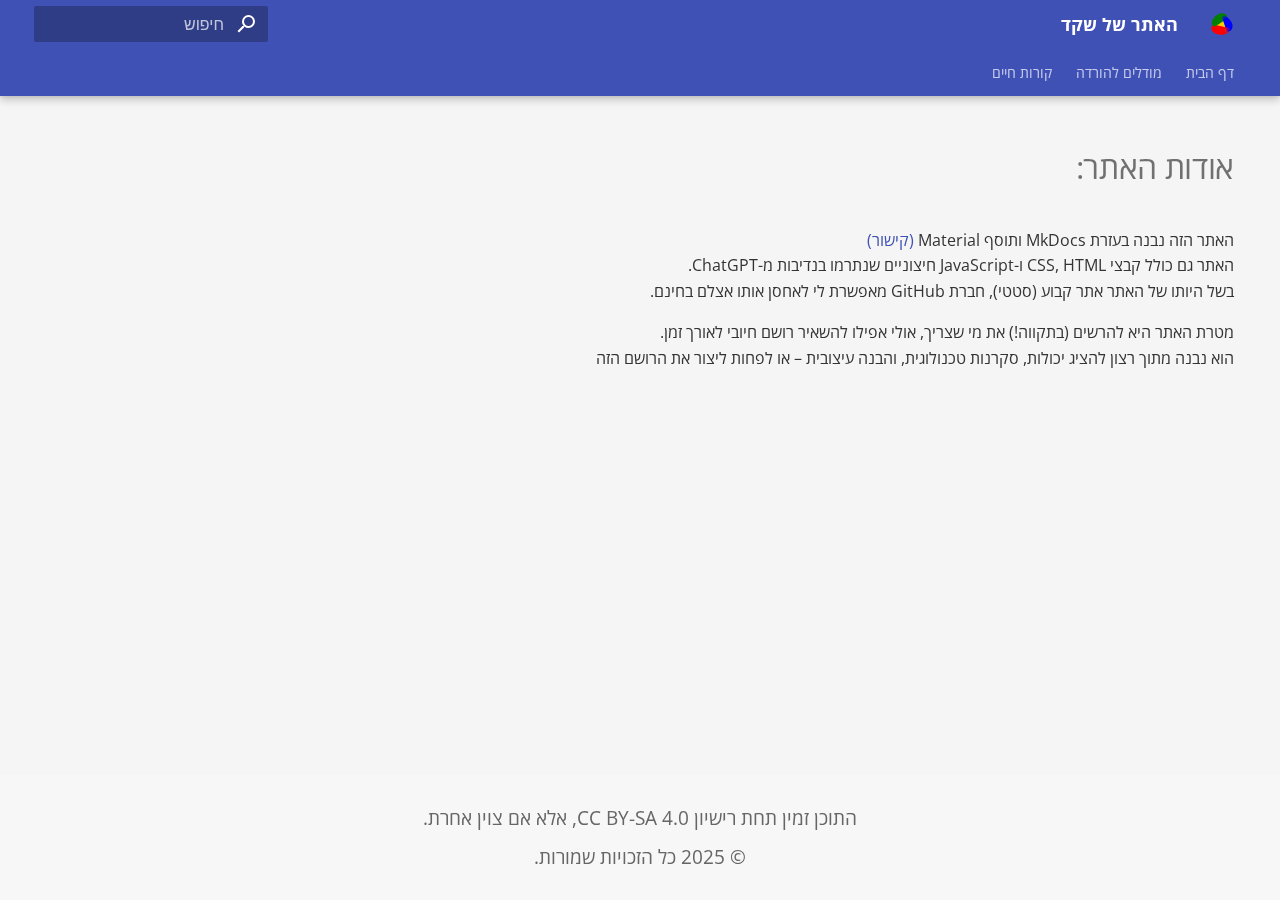
<file: about/index.html>
<!doctype html>
<html lang="he" class="no-js">
  <head>
    
      <meta charset="utf-8">
      <meta name="viewport" content="width=device-width,initial-scale=1">
      
      
      
      
      
      
      <link rel="icon" href="../assets/icon.svg">
      <meta name="generator" content="mkdocs-1.6.1, mkdocs-material-9.6.11">
    
    
      
        <title>אודות - האתר של שקד</title>
      
    
    
      <link rel="stylesheet" href="../assets/stylesheets/main.4af4bdda.min.css">
      
        
        <link rel="stylesheet" href="../assets/stylesheets/palette.06af60db.min.css">
      
      


    
    
      
    
    
      
        
        
        <link rel="preconnect" href="https://fonts.gstatic.com" crossorigin>
        <link rel="stylesheet" href="https://fonts.googleapis.com/css?family=Roboto:300,300i,400,400i,700,700i%7CRoboto+Mono:400,400i,700,700i&display=fallback">
        <style>:root{--md-text-font:"Roboto";--md-code-font:"Roboto Mono"}</style>
      
    
    
      <link rel="stylesheet" href="../style.css">
    
    <script>__md_scope=new URL("..",location),__md_hash=e=>[...e].reduce(((e,_)=>(e<<5)-e+_.charCodeAt(0)),0),__md_get=(e,_=localStorage,t=__md_scope)=>JSON.parse(_.getItem(t.pathname+"."+e)),__md_set=(e,_,t=localStorage,a=__md_scope)=>{try{t.setItem(a.pathname+"."+e,JSON.stringify(_))}catch(e){}}</script>
    
      

    
    
    
  </head>
  
  
    
    
      
    
    
    
    
    <body dir="rtl" data-md-color-scheme="default" data-md-color-primary="indigo" data-md-color-accent="teal">
  
    
    <input class="md-toggle" data-md-toggle="drawer" type="checkbox" id="__drawer" autocomplete="off">
    <input class="md-toggle" data-md-toggle="search" type="checkbox" id="__search" autocomplete="off">
    <label class="md-overlay" for="__drawer"></label>
    <div data-md-component="skip">
      
        
        <a href="#_1" class="md-skip">
          לדלג לתוכן
        </a>
      
    </div>
    <div data-md-component="announce">
      
    </div>
    
    
      

  

<header class="md-header md-header--shadow md-header--lifted" data-md-component="header">
  <nav class="md-header__inner md-grid" aria-label="כותרת עליונה">
    <a href=".." title="האתר של שקד" class="md-header__button md-logo" aria-label="האתר של שקד" data-md-component="logo">
      
  <img src="../assets/icon.svg" alt="logo">

    </a>
    <label class="md-header__button md-icon" for="__drawer">
      
      <svg xmlns="http://www.w3.org/2000/svg" viewBox="0 0 24 24"><path d="M3 6h18v2H3zm0 5h18v2H3zm0 5h18v2H3z"/></svg>
    </label>
    <div class="md-header__title" data-md-component="header-title">
      <div class="md-header__ellipsis">
        <div class="md-header__topic">
          <span class="md-ellipsis">
            האתר של שקד
          </span>
        </div>
        <div class="md-header__topic" data-md-component="header-topic">
          <span class="md-ellipsis">
            
              אודות
            
          </span>
        </div>
      </div>
    </div>
    
      
        <form class="md-header__option" data-md-component="palette">
  
    
    
    
    <input class="md-option" data-md-color-media="" data-md-color-scheme="default" data-md-color-primary="indigo" data-md-color-accent="teal"  aria-hidden="true"  type="radio" name="__palette" id="__palette_0">
    
  
</form>
      
    
    
      <script>var palette=__md_get("__palette");if(palette&&palette.color){if("(prefers-color-scheme)"===palette.color.media){var media=matchMedia("(prefers-color-scheme: light)"),input=document.querySelector(media.matches?"[data-md-color-media='(prefers-color-scheme: light)']":"[data-md-color-media='(prefers-color-scheme: dark)']");palette.color.media=input.getAttribute("data-md-color-media"),palette.color.scheme=input.getAttribute("data-md-color-scheme"),palette.color.primary=input.getAttribute("data-md-color-primary"),palette.color.accent=input.getAttribute("data-md-color-accent")}for(var[key,value]of Object.entries(palette.color))document.body.setAttribute("data-md-color-"+key,value)}</script>
    
    
    
      
      
        <label class="md-header__button md-icon" for="__search">
          
          <svg xmlns="http://www.w3.org/2000/svg" viewBox="0 0 24 24"><path d="M9.5 3A6.5 6.5 0 0 1 16 9.5c0 1.61-.59 3.09-1.56 4.23l.27.27h.79l5 5-1.5 1.5-5-5v-.79l-.27-.27A6.52 6.52 0 0 1 9.5 16 6.5 6.5 0 0 1 3 9.5 6.5 6.5 0 0 1 9.5 3m0 2C7 5 5 7 5 9.5S7 14 9.5 14 14 12 14 9.5 12 5 9.5 5"/></svg>
        </label>
        <div class="md-search" data-md-component="search" role="dialog">
  <label class="md-search__overlay" for="__search"></label>
  <div class="md-search__inner" role="search">
    <form class="md-search__form" name="search">
      <input type="text" class="md-search__input" name="query" aria-label="חיפוש" placeholder="חיפוש" autocapitalize="off" autocorrect="off" autocomplete="off" spellcheck="false" data-md-component="search-query" required>
      <label class="md-search__icon md-icon" for="__search">
        
        <svg xmlns="http://www.w3.org/2000/svg" viewBox="0 0 24 24"><path d="M9.5 3A6.5 6.5 0 0 1 16 9.5c0 1.61-.59 3.09-1.56 4.23l.27.27h.79l5 5-1.5 1.5-5-5v-.79l-.27-.27A6.52 6.52 0 0 1 9.5 16 6.5 6.5 0 0 1 3 9.5 6.5 6.5 0 0 1 9.5 3m0 2C7 5 5 7 5 9.5S7 14 9.5 14 14 12 14 9.5 12 5 9.5 5"/></svg>
        
        <svg xmlns="http://www.w3.org/2000/svg" viewBox="0 0 24 24"><path d="M20 11v2H8l5.5 5.5-1.42 1.42L4.16 12l7.92-7.92L13.5 5.5 8 11z"/></svg>
      </label>
      <nav class="md-search__options" aria-label="חיפוש">
        
        <button type="reset" class="md-search__icon md-icon" title="ניקוי" aria-label="ניקוי" tabindex="-1">
          
          <svg xmlns="http://www.w3.org/2000/svg" viewBox="0 0 24 24"><path d="M19 6.41 17.59 5 12 10.59 6.41 5 5 6.41 10.59 12 5 17.59 6.41 19 12 13.41 17.59 19 19 17.59 13.41 12z"/></svg>
        </button>
      </nav>
      
    </form>
    <div class="md-search__output">
      <div class="md-search__scrollwrap" tabindex="0" data-md-scrollfix>
        <div class="md-search-result" data-md-component="search-result">
          <div class="md-search-result__meta">
            אתחול חיפוש
          </div>
          <ol class="md-search-result__list" role="presentation"></ol>
        </div>
      </div>
    </div>
  </div>
</div>
      
    
    
  </nav>
  
    
      
<nav class="md-tabs" aria-label="לשוניות" data-md-component="tabs">
  <div class="md-grid">
    <ul class="md-tabs__list">
      
        
  
  
  
  
    <li class="md-tabs__item">
      <a href=".." class="md-tabs__link">
        
  
  
    
  
  דף הבית

      </a>
    </li>
  

      
        
  
  
  
  
    <li class="md-tabs__item">
      <a href="../models/" class="md-tabs__link">
        
  
  
    
  
  מודלים להורדה

      </a>
    </li>
  

      
        
  
  
  
  
    <li class="md-tabs__item">
      <a href="../resume/" class="md-tabs__link">
        
  
  
    
  
  קורות חיים

      </a>
    </li>
  

      
    </ul>
  </div>
</nav>
    
  
</header>
    
    <div class="md-container" data-md-component="container">
      
      
        
      
      <main class="md-main" data-md-component="main">
        <div class="md-main__inner md-grid">
          
            
              
                
              
              <div class="md-sidebar md-sidebar--primary" data-md-component="sidebar" data-md-type="navigation" hidden>
                <div class="md-sidebar__scrollwrap">
                  <div class="md-sidebar__inner">
                    


  


<nav class="md-nav md-nav--primary md-nav--lifted" aria-label="ניווט" data-md-level="0">
  <label class="md-nav__title" for="__drawer">
    <a href=".." title="האתר של שקד" class="md-nav__button md-logo" aria-label="האתר של שקד" data-md-component="logo">
      
  <img src="../assets/icon.svg" alt="logo">

    </a>
    האתר של שקד
  </label>
  
  <ul class="md-nav__list" data-md-scrollfix>
    
      
      
  
  
  
  
    <li class="md-nav__item">
      <a href=".." class="md-nav__link">
        
  
  
  <span class="md-ellipsis">
    דף הבית
    
  </span>
  

      </a>
    </li>
  

    
      
      
  
  
  
  
    <li class="md-nav__item">
      <a href="../models/" class="md-nav__link">
        
  
  
  <span class="md-ellipsis">
    מודלים להורדה
    
  </span>
  

      </a>
    </li>
  

    
      
      
  
  
  
  
    <li class="md-nav__item">
      <a href="../resume/" class="md-nav__link">
        
  
  
  <span class="md-ellipsis">
    קורות חיים
    
  </span>
  

      </a>
    </li>
  

    
  </ul>
</nav>
                  </div>
                </div>
              </div>
            
            
              
                
              
              <div class="md-sidebar md-sidebar--secondary" data-md-component="sidebar" data-md-type="toc" hidden>
                <div class="md-sidebar__scrollwrap">
                  <div class="md-sidebar__inner">
                    

<nav class="md-nav md-nav--secondary" aria-label="תוכן העניינים">
  
  
  
    
  
  
</nav>
                  </div>
                </div>
              </div>
            
          
          
            <div class="md-content" data-md-component="content">
              <article class="md-content__inner md-typeset">
                
                  
  




<h1 id="_1">אודות האתר:</h1>
<p>האתר הזה נבנה בעזרת MkDocs ותוסף Material
<a href="https://www.mkdocs.org/">(קישור)</a><br />
האתר גם כולל קבצי CSS, HTML ו-JavaScript חיצוניים שנתרמו בנדיבות מ-ChatGPT. <br />
בשל היותו של האתר אתר קבוע (סטטי), חברת GitHub מאפשרת לי לאחסן אותו אצלם בחינם.  </p>
<p>מטרת האתר היא להרשים (בתקווה!) את מי שצריך, אולי אפילו להשאיר רושם חיובי לאורך זמן.<br />
הוא נבנה מתוך רצון להציג יכולות, סקרנות טכנולוגית, והבנה עיצובית – או לפחות ליצור את הרושם הזה</p>







  
  




  



                
              </article>
            </div>
          
          
<script>var target=document.getElementById(location.hash.slice(1));target&&target.name&&(target.checked=target.name.startsWith("__tabbed_"))</script>
        </div>
        
      </main>
      
        <footer class="md-footer" style="padding: 1rem 0.5rem; background-color: #f7f7f7;">
  <div class="md-footer-meta__inner" style="display: flex; flex-direction: column; align-items: center; text-align: center; font-size: 0.95rem; line-height: 1.6;">
    
    <p style="margin: 0.2rem 0; color: #666;">
      התוכן זמין תחת רישיון <a href="https://creativecommons.org/licenses/by-sa/4.0/deed.he" target="_blank">CC BY-SA 4.0</a>, אלא אם צוין אחרת.
    </p>

    <p style="margin: 0.2rem 0; color: #666;">
      &copy; 2025 כל הזכויות שמורות.
    </p>

  </div>
</footer>
      
    </div>
    <div class="md-dialog" data-md-component="dialog">
      <div class="md-dialog__inner md-typeset"></div>
    </div>
    
    
    
      
      <script id="__config" type="application/json">{"base": "..", "features": ["navigation.instant", "navigation.tabs", "navigation.tabs.sticky", "navigation.footer"], "search": "../assets/javascripts/workers/search.f8cc74c7.min.js", "tags": null, "translations": {"clipboard.copied": "\u05d4\u05d5\u05e2\u05ea\u05e7 \u05dc\u05dc\u05d5\u05d7", "clipboard.copy": "\u05d4\u05e2\u05ea\u05e7\u05d4 \u05dc\u05dc\u05d5\u05d7", "search.result.more.one": "\u05e2\u05d5\u05d3 \u05d0\u05d7\u05d3 \u05d1\u05d3\u05e3 \u05d4\u05d6\u05d4", "search.result.more.other": "\u05e2\u05d5\u05d3 # \u05d1\u05d3\u05e3 \u05d4\u05d6\u05d4", "search.result.none": "\u05d0\u05d9\u05df \u05de\u05e1\u05de\u05db\u05d9\u05dd \u05ea\u05d5\u05d0\u05de\u05d9\u05dd", "search.result.one": "\u05de\u05e1\u05de\u05da1 \u05ea\u05d5\u05d0\u05dd", "search.result.other": "# \u05de\u05e1\u05de\u05da \u05ea\u05d5\u05d0\u05dd", "search.result.placeholder": "\u05d9\u05e9 \u05dc\u05d4\u05e7\u05dc\u05d9\u05d3 \u05db\u05d3\u05d9 \u05dc\u05d4\u05ea\u05d7\u05d9\u05dc \u05dc\u05d7\u05e4\u05e9", "search.result.term.missing": "\u05d7\u05e1\u05e8", "select.version": "\u05d1\u05d7\u05d9\u05e8\u05ea \u05d2\u05e8\u05e1\u05d4"}, "version": null}</script>
    
    
      <script src="../assets/javascripts/bundle.c8b220af.min.js"></script>
      
        <script src="../js/custom.js"></script>
      
    
  </body>
</html>
</file>
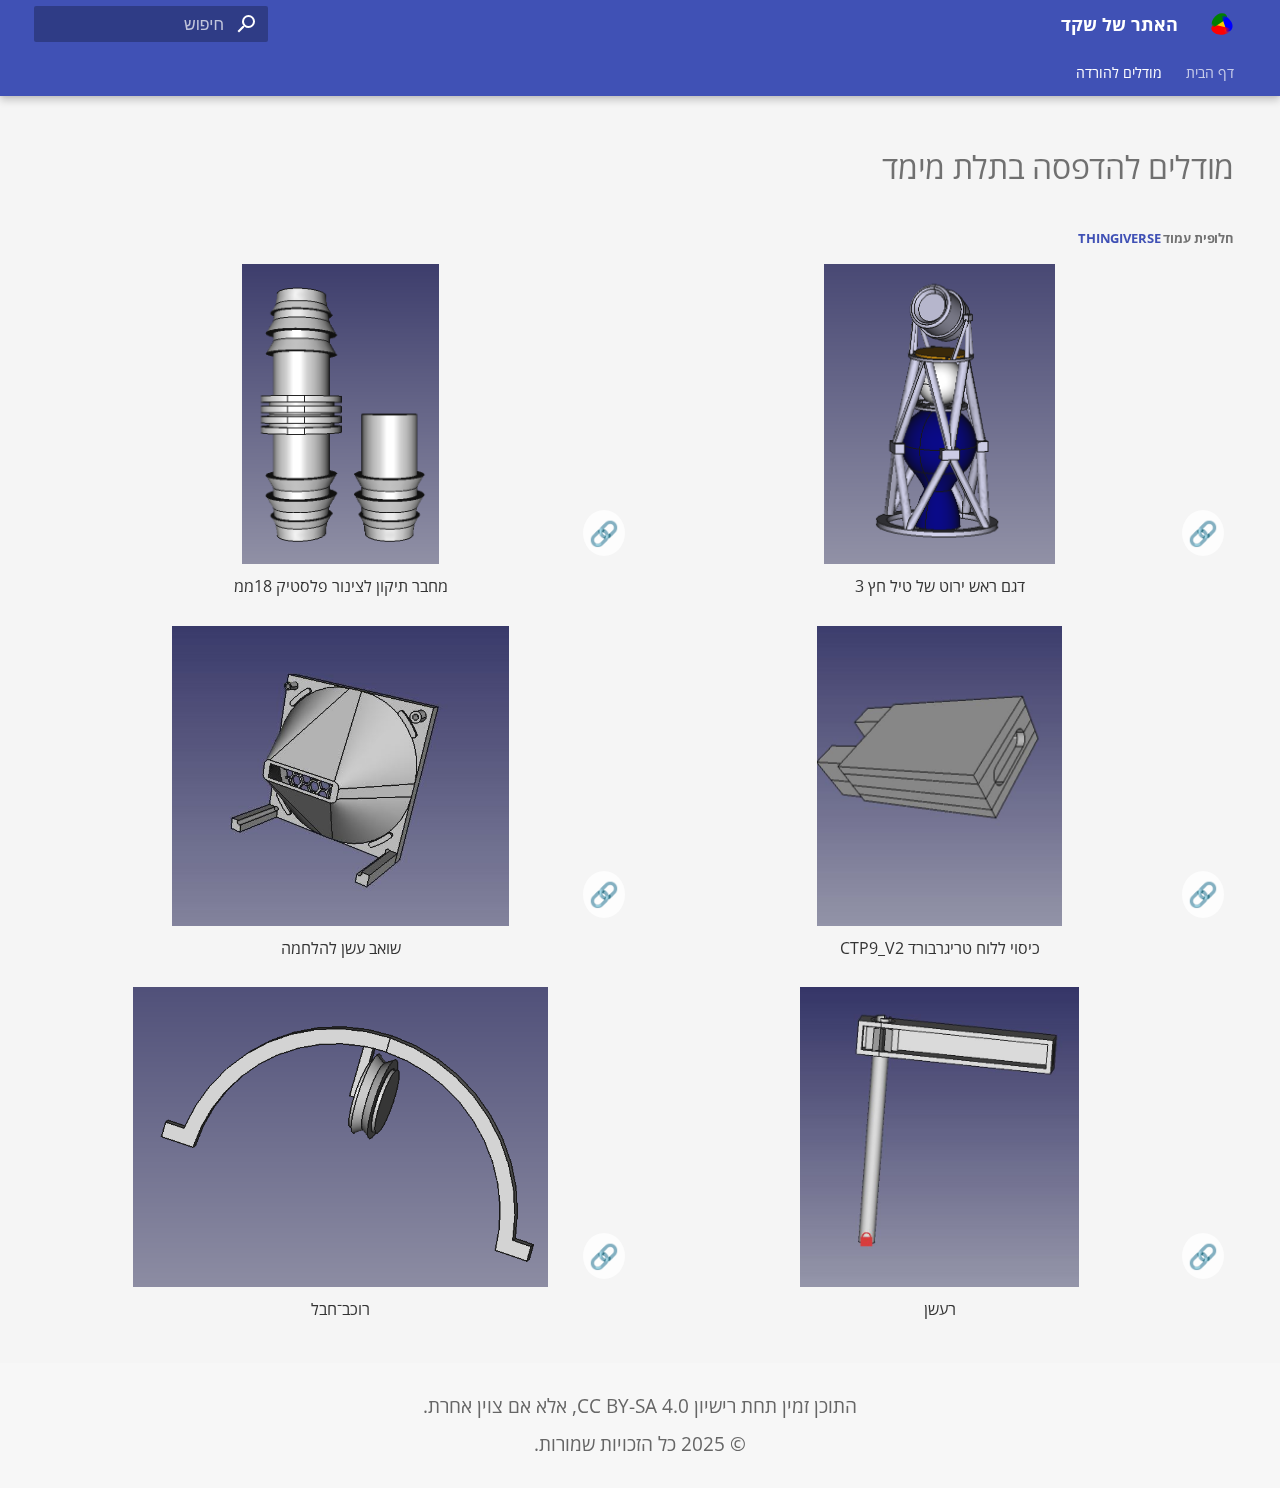
<file: models/index.html>
<!doctype html>
<html lang="he" class="no-js">
  <head>
    
      <meta charset="utf-8">
      <meta name="viewport" content="width=device-width,initial-scale=1">
      
      
      
      
        <link rel="prev" href="..">
      
      
      
      <link rel="icon" href="../assets/icon.svg">
      <meta name="generator" content="mkdocs-1.6.1, mkdocs-material-9.6.14">
    
    
      
        <title>מודלים - האתר של שקד</title>
      
    
    
      <link rel="stylesheet" href="../assets/stylesheets/main.342714a4.min.css">
      
        
        <link rel="stylesheet" href="../assets/stylesheets/palette.06af60db.min.css">
      
      


    
    
      
    
    
      
        
        
        <link rel="preconnect" href="https://fonts.gstatic.com" crossorigin>
        <link rel="stylesheet" href="https://fonts.googleapis.com/css?family=Roboto:300,300i,400,400i,700,700i%7CRoboto+Mono:400,400i,700,700i&display=fallback">
        <style>:root{--md-text-font:"Roboto";--md-code-font:"Roboto Mono"}</style>
      
    
    
      <link rel="stylesheet" href="../style.css">
    
    <script>__md_scope=new URL("..",location),__md_hash=e=>[...e].reduce(((e,_)=>(e<<5)-e+_.charCodeAt(0)),0),__md_get=(e,_=localStorage,t=__md_scope)=>JSON.parse(_.getItem(t.pathname+"."+e)),__md_set=(e,_,t=localStorage,a=__md_scope)=>{try{t.setItem(a.pathname+"."+e,JSON.stringify(_))}catch(e){}}</script>
    
      

    
    
    
  </head>
  
  
    
    
      
    
    
    
    
    <body dir="rtl" data-md-color-scheme="default" data-md-color-primary="indigo" data-md-color-accent="teal">
  
    
    <input class="md-toggle" data-md-toggle="drawer" type="checkbox" id="__drawer" autocomplete="off">
    <input class="md-toggle" data-md-toggle="search" type="checkbox" id="__search" autocomplete="off">
    <label class="md-overlay" for="__drawer"></label>
    <div data-md-component="skip">
      
        
        <a href="#_1" class="md-skip">
          לדלג לתוכן
        </a>
      
    </div>
    <div data-md-component="announce">
      
    </div>
    
    
      

  

<header class="md-header md-header--shadow md-header--lifted" data-md-component="header">
  <nav class="md-header__inner md-grid" aria-label="כותרת עליונה">
    <a href=".." title="האתר של שקד" class="md-header__button md-logo" aria-label="האתר של שקד" data-md-component="logo">
      
  <img src="../assets/icon.svg" alt="logo">

    </a>
    <label class="md-header__button md-icon" for="__drawer">
      
      <svg xmlns="http://www.w3.org/2000/svg" viewBox="0 0 24 24"><path d="M3 6h18v2H3zm0 5h18v2H3zm0 5h18v2H3z"/></svg>
    </label>
    <div class="md-header__title" data-md-component="header-title">
      <div class="md-header__ellipsis">
        <div class="md-header__topic">
          <span class="md-ellipsis">
            האתר של שקד
          </span>
        </div>
        <div class="md-header__topic" data-md-component="header-topic">
          <span class="md-ellipsis">
            
              מודלים
            
          </span>
        </div>
      </div>
    </div>
    
      
        <form class="md-header__option" data-md-component="palette">
  
    
    
    
    <input class="md-option" data-md-color-media="" data-md-color-scheme="default" data-md-color-primary="indigo" data-md-color-accent="teal"  aria-hidden="true"  type="radio" name="__palette" id="__palette_0">
    
  
</form>
      
    
    
      <script>var palette=__md_get("__palette");if(palette&&palette.color){if("(prefers-color-scheme)"===palette.color.media){var media=matchMedia("(prefers-color-scheme: light)"),input=document.querySelector(media.matches?"[data-md-color-media='(prefers-color-scheme: light)']":"[data-md-color-media='(prefers-color-scheme: dark)']");palette.color.media=input.getAttribute("data-md-color-media"),palette.color.scheme=input.getAttribute("data-md-color-scheme"),palette.color.primary=input.getAttribute("data-md-color-primary"),palette.color.accent=input.getAttribute("data-md-color-accent")}for(var[key,value]of Object.entries(palette.color))document.body.setAttribute("data-md-color-"+key,value)}</script>
    
    
    
      
      
        <label class="md-header__button md-icon" for="__search">
          
          <svg xmlns="http://www.w3.org/2000/svg" viewBox="0 0 24 24"><path d="M9.5 3A6.5 6.5 0 0 1 16 9.5c0 1.61-.59 3.09-1.56 4.23l.27.27h.79l5 5-1.5 1.5-5-5v-.79l-.27-.27A6.52 6.52 0 0 1 9.5 16 6.5 6.5 0 0 1 3 9.5 6.5 6.5 0 0 1 9.5 3m0 2C7 5 5 7 5 9.5S7 14 9.5 14 14 12 14 9.5 12 5 9.5 5"/></svg>
        </label>
        <div class="md-search" data-md-component="search" role="dialog">
  <label class="md-search__overlay" for="__search"></label>
  <div class="md-search__inner" role="search">
    <form class="md-search__form" name="search">
      <input type="text" class="md-search__input" name="query" aria-label="חיפוש" placeholder="חיפוש" autocapitalize="off" autocorrect="off" autocomplete="off" spellcheck="false" data-md-component="search-query" required>
      <label class="md-search__icon md-icon" for="__search">
        
        <svg xmlns="http://www.w3.org/2000/svg" viewBox="0 0 24 24"><path d="M9.5 3A6.5 6.5 0 0 1 16 9.5c0 1.61-.59 3.09-1.56 4.23l.27.27h.79l5 5-1.5 1.5-5-5v-.79l-.27-.27A6.52 6.52 0 0 1 9.5 16 6.5 6.5 0 0 1 3 9.5 6.5 6.5 0 0 1 9.5 3m0 2C7 5 5 7 5 9.5S7 14 9.5 14 14 12 14 9.5 12 5 9.5 5"/></svg>
        
        <svg xmlns="http://www.w3.org/2000/svg" viewBox="0 0 24 24"><path d="M20 11v2H8l5.5 5.5-1.42 1.42L4.16 12l7.92-7.92L13.5 5.5 8 11z"/></svg>
      </label>
      <nav class="md-search__options" aria-label="חיפוש">
        
        <button type="reset" class="md-search__icon md-icon" title="ניקוי" aria-label="ניקוי" tabindex="-1">
          
          <svg xmlns="http://www.w3.org/2000/svg" viewBox="0 0 24 24"><path d="M19 6.41 17.59 5 12 10.59 6.41 5 5 6.41 10.59 12 5 17.59 6.41 19 12 13.41 17.59 19 19 17.59 13.41 12z"/></svg>
        </button>
      </nav>
      
    </form>
    <div class="md-search__output">
      <div class="md-search__scrollwrap" tabindex="0" data-md-scrollfix>
        <div class="md-search-result" data-md-component="search-result">
          <div class="md-search-result__meta">
            אתחול חיפוש
          </div>
          <ol class="md-search-result__list" role="presentation"></ol>
        </div>
      </div>
    </div>
  </div>
</div>
      
    
    
  </nav>
  
    
      
<nav class="md-tabs" aria-label="לשוניות" data-md-component="tabs">
  <div class="md-grid">
    <ul class="md-tabs__list">
      
        
  
  
  
  
    <li class="md-tabs__item">
      <a href=".." class="md-tabs__link">
        
  
  
    
  
  דף הבית

      </a>
    </li>
  

      
        
  
  
  
    
  
  
    <li class="md-tabs__item md-tabs__item--active">
      <a href="./" class="md-tabs__link">
        
  
  
    
  
  מודלים להורדה

      </a>
    </li>
  

      
    </ul>
  </div>
</nav>
    
  
</header>
    
    <div class="md-container" data-md-component="container">
      
      
        
      
      <main class="md-main" data-md-component="main">
        <div class="md-main__inner md-grid">
          
            
              
                
              
              <div class="md-sidebar md-sidebar--primary" data-md-component="sidebar" data-md-type="navigation" hidden>
                <div class="md-sidebar__scrollwrap">
                  <div class="md-sidebar__inner">
                    


  


<nav class="md-nav md-nav--primary md-nav--lifted" aria-label="ניווט" data-md-level="0">
  <label class="md-nav__title" for="__drawer">
    <a href=".." title="האתר של שקד" class="md-nav__button md-logo" aria-label="האתר של שקד" data-md-component="logo">
      
  <img src="../assets/icon.svg" alt="logo">

    </a>
    האתר של שקד
  </label>
  
  <ul class="md-nav__list" data-md-scrollfix>
    
      
      
  
  
  
  
    <li class="md-nav__item">
      <a href=".." class="md-nav__link">
        
  
  
  <span class="md-ellipsis">
    דף הבית
    
  </span>
  

      </a>
    </li>
  

    
      
      
  
  
    
  
  
  
    <li class="md-nav__item md-nav__item--active">
      
      <input class="md-nav__toggle md-toggle" type="checkbox" id="__toc">
      
      
        
      
      
        <label class="md-nav__link md-nav__link--active" for="__toc">
          
  
  
  <span class="md-ellipsis">
    מודלים להורדה
    
  </span>
  

          <span class="md-nav__icon md-icon"></span>
        </label>
      
      <a href="./" class="md-nav__link md-nav__link--active">
        
  
  
  <span class="md-ellipsis">
    מודלים להורדה
    
  </span>
  

      </a>
      
        

<nav class="md-nav md-nav--secondary" aria-label="תוכן העניינים">
  
  
  
    
  
  
    <label class="md-nav__title" for="__toc">
      <span class="md-nav__icon md-icon"></span>
      תוכן העניינים
    </label>
    <ul class="md-nav__list" data-md-component="toc" data-md-scrollfix>
      
        <li class="md-nav__item">
  <a href="#thingiverse" class="md-nav__link">
    <span class="md-ellipsis">
      חלופית עמוד thingiverse
    </span>
  </a>
  
</li>
      
    </ul>
  
</nav>
      
    </li>
  

    
  </ul>
</nav>
                  </div>
                </div>
              </div>
            
            
              
                
              
              <div class="md-sidebar md-sidebar--secondary" data-md-component="sidebar" data-md-type="toc" hidden>
                <div class="md-sidebar__scrollwrap">
                  <div class="md-sidebar__inner">
                    

<nav class="md-nav md-nav--secondary" aria-label="תוכן העניינים">
  
  
  
    
  
  
    <label class="md-nav__title" for="__toc">
      <span class="md-nav__icon md-icon"></span>
      תוכן העניינים
    </label>
    <ul class="md-nav__list" data-md-component="toc" data-md-scrollfix>
      
        <li class="md-nav__item">
  <a href="#thingiverse" class="md-nav__link">
    <span class="md-ellipsis">
      חלופית עמוד thingiverse
    </span>
  </a>
  
</li>
      
    </ul>
  
</nav>
                  </div>
                </div>
              </div>
            
          
          
            <div class="md-content" data-md-component="content">
              <article class="md-content__inner md-typeset">
                
                  
  




<h1 id="_1">מודלים להדפסה בתלת מימד</h1>
<h5 id="thingiverse">חלופית עמוד <a href="https://www.thingiverse.com/shakedbar/designs">thingiverse</a></h5>
<!-- הוראות איך להוסיף עוד נמצאות בקובץ טקסט-->

<div class="image-grid" style="display: grid; grid-template-columns: repeat(2, 1fr); gap: 10px;">
    <div style="text-align: center;">
        <a class="image-card" href="/modelpages/page1">
            <img src="/modelpages/image1.PNG" alt="Image 1"/>
        </a>
        <p style="margin-top: 10px;">דגם ראש ירוט של טיל חץ 3</p> <!-- Name under the image -->
    </div>
    <div style="text-align: center;">
        <a class="image-card" href="/modelpages/page2">
            <img src="/modelpages/image2.PNG" alt="Image 2"/>
        </a>
        <p style="margin-top: 10px;">מחבר תיקון לצינור פלסטיק 18ממ</p> <!-- Name under the image -->
    </div>
    <div style="text-align: center;">
        <a class="image-card" href="/modelpages/page3">
            <img src="/modelpages/image3.JPG" alt="Image 3"/>
        </a>
        <p style="margin-top: 10px;">כיסוי ללוח טריגרבורד CTP9_V2</p> <!-- Name under the image -->
    </div>
    <div style="text-align: center;">
        <a class="image-card" href="/modelpages/page4">
            <img src="/modelpages/image4.JPG" alt="Image 4"/>
        </a>
        <p style="margin-top: 10px;">שואב עשן להלחמה</p> <!-- Name under the image -->
    </div>
    <div style="text-align: center;">
        <a class="image-card" href="/modelpages/page5">
            <img src="/modelpages/image5.JPG" alt="Image 5"/>
        </a>
        <p style="margin-top: 10px;">רעשן</p> <!-- Name under the image -->
    </div>
    <div style="text-align: center;">
        <a class="image-card" href="/modelpages/page6">
            <img src="/modelpages/image6.PNG" alt="Image 6"/>
        </a>
        <p style="margin-top: 10px;">רוכב־חבל</p> <!-- Name under the image -->
    </div>
</div>







  
  




  



                
              </article>
            </div>
          
          
<script>var target=document.getElementById(location.hash.slice(1));target&&target.name&&(target.checked=target.name.startsWith("__tabbed_"))</script>
        </div>
        
      </main>
      
        <footer class="md-footer" style="padding: 1rem 0.5rem; background-color: #f7f7f7;">
  <div class="md-footer-meta__inner" style="display: flex; flex-direction: column; align-items: center; text-align: center; font-size: 0.95rem; line-height: 1.6;">
    
    <p style="margin: 0.2rem 0; color: #666;">
      התוכן זמין תחת רישיון <a href="https://creativecommons.org/licenses/by-sa/4.0/deed.he" target="_blank">CC BY-SA 4.0</a>, אלא אם צוין אחרת.
    </p>

    <p style="margin: 0.2rem 0; color: #666;">
      &copy; 2025 כל הזכויות שמורות.
    </p>

  </div>
</footer>
      
    </div>
    <div class="md-dialog" data-md-component="dialog">
      <div class="md-dialog__inner md-typeset"></div>
    </div>
    
    
    
      
      <script id="__config" type="application/json">{"base": "..", "features": ["navigation.instant", "navigation.tabs", "navigation.tabs.sticky", "navigation.footer"], "search": "../assets/javascripts/workers/search.d50fe291.min.js", "tags": null, "translations": {"clipboard.copied": "\u05d4\u05d5\u05e2\u05ea\u05e7 \u05dc\u05dc\u05d5\u05d7", "clipboard.copy": "\u05d4\u05e2\u05ea\u05e7\u05d4 \u05dc\u05dc\u05d5\u05d7", "search.result.more.one": "\u05e2\u05d5\u05d3 \u05d0\u05d7\u05d3 \u05d1\u05d3\u05e3 \u05d4\u05d6\u05d4", "search.result.more.other": "\u05e2\u05d5\u05d3 # \u05d1\u05d3\u05e3 \u05d4\u05d6\u05d4", "search.result.none": "\u05d0\u05d9\u05df \u05de\u05e1\u05de\u05db\u05d9\u05dd \u05ea\u05d5\u05d0\u05de\u05d9\u05dd", "search.result.one": "\u05de\u05e1\u05de\u05da1 \u05ea\u05d5\u05d0\u05dd", "search.result.other": "# \u05de\u05e1\u05de\u05da \u05ea\u05d5\u05d0\u05dd", "search.result.placeholder": "\u05d9\u05e9 \u05dc\u05d4\u05e7\u05dc\u05d9\u05d3 \u05db\u05d3\u05d9 \u05dc\u05d4\u05ea\u05d7\u05d9\u05dc \u05dc\u05d7\u05e4\u05e9", "search.result.term.missing": "\u05d7\u05e1\u05e8", "select.version": "\u05d1\u05d7\u05d9\u05e8\u05ea \u05d2\u05e8\u05e1\u05d4"}, "version": null}</script>
    
    
      <script src="../assets/javascripts/bundle.13a4f30d.min.js"></script>
      
        <script src="../js/custom.js"></script>
      
    
  </body>
</html>
</file>
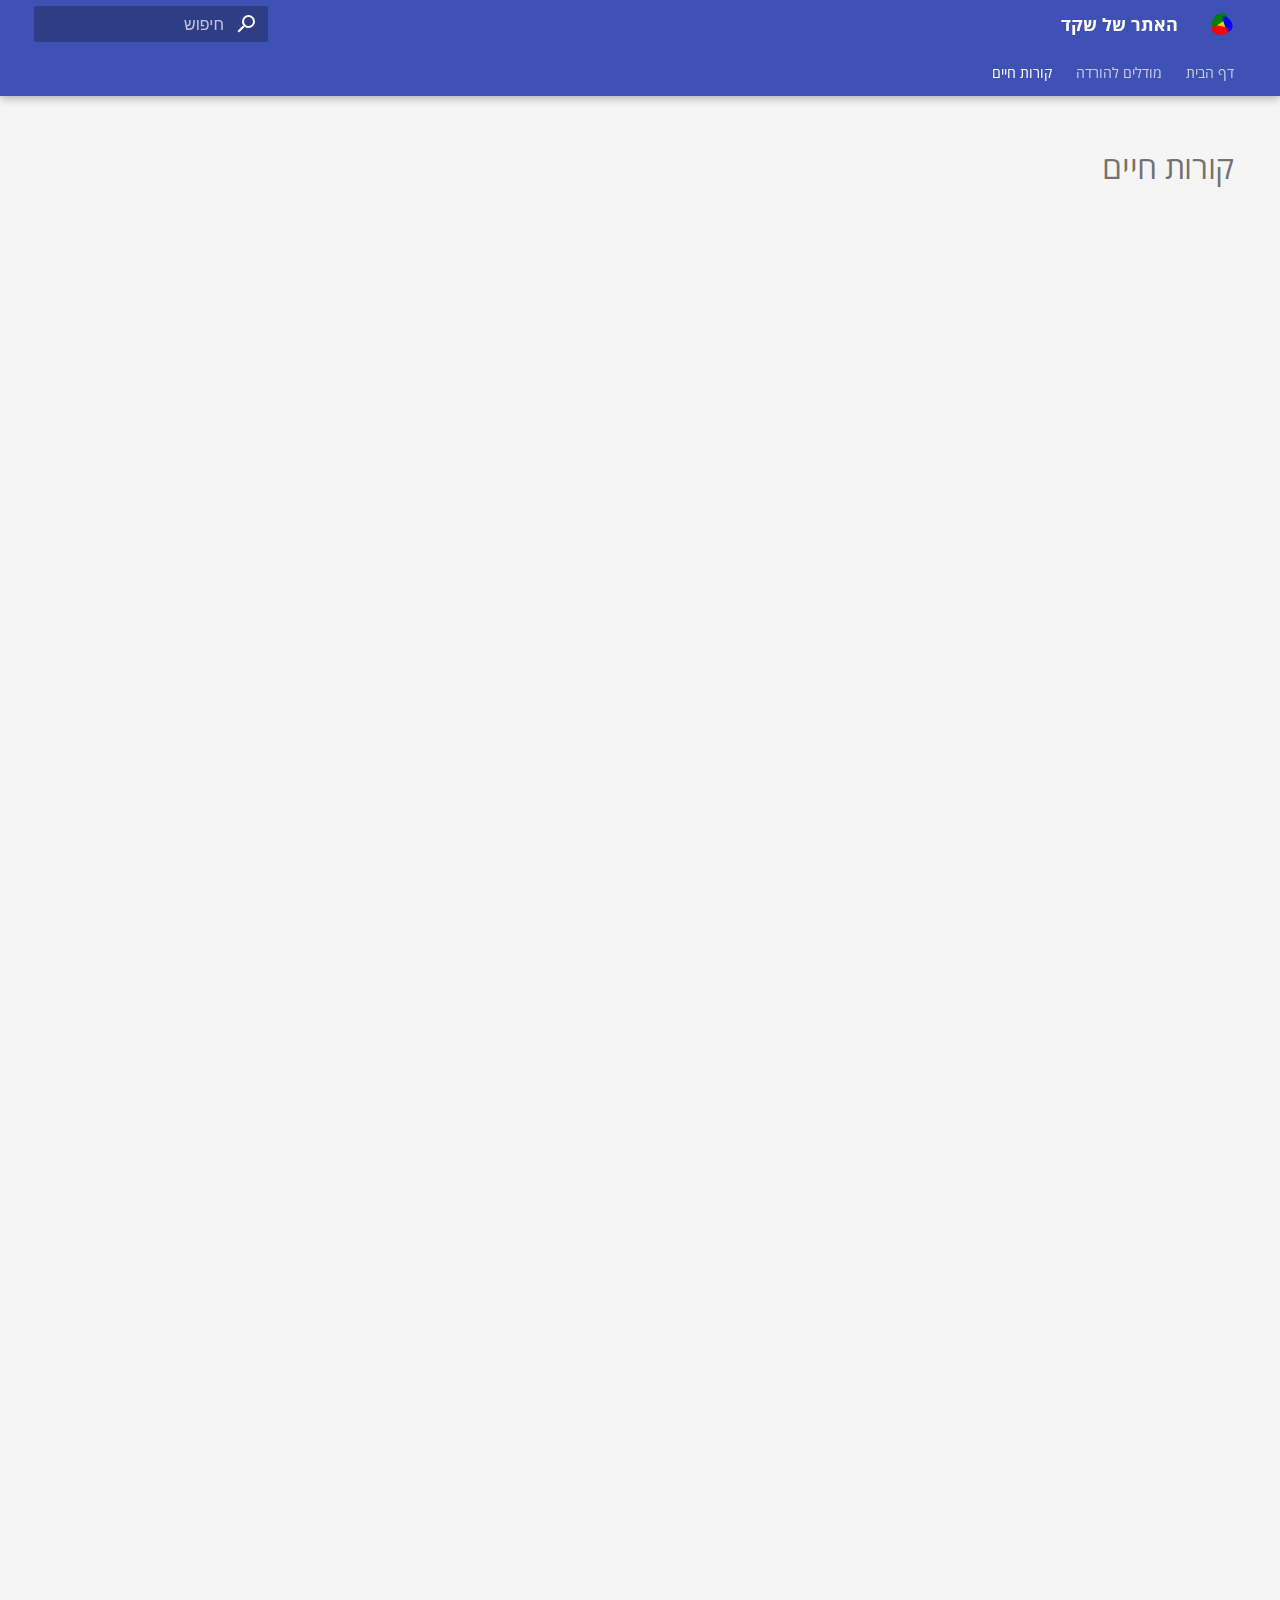
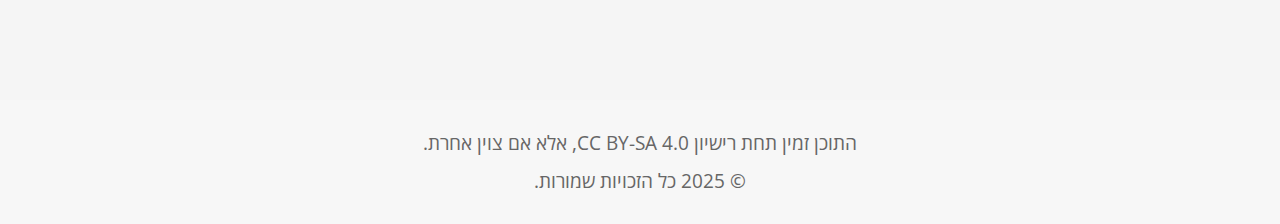
<file: resume/index.html>
<!doctype html>
<html lang="he" class="no-js">
  <head>
    
      <meta charset="utf-8">
      <meta name="viewport" content="width=device-width,initial-scale=1">
      
      
      
      
        <link rel="prev" href="../models/">
      
      
      
      <link rel="icon" href="../assets/icon.svg">
      <meta name="generator" content="mkdocs-1.6.1, mkdocs-material-9.6.11">
    
    
      
        <title>קורות חיים - האתר של שקד</title>
      
    
    
      <link rel="stylesheet" href="../assets/stylesheets/main.4af4bdda.min.css">
      
        
        <link rel="stylesheet" href="../assets/stylesheets/palette.06af60db.min.css">
      
      


    
    
      
    
    
      
        
        
        <link rel="preconnect" href="https://fonts.gstatic.com" crossorigin>
        <link rel="stylesheet" href="https://fonts.googleapis.com/css?family=Roboto:300,300i,400,400i,700,700i%7CRoboto+Mono:400,400i,700,700i&display=fallback">
        <style>:root{--md-text-font:"Roboto";--md-code-font:"Roboto Mono"}</style>
      
    
    
      <link rel="stylesheet" href="../style.css">
    
    <script>__md_scope=new URL("..",location),__md_hash=e=>[...e].reduce(((e,_)=>(e<<5)-e+_.charCodeAt(0)),0),__md_get=(e,_=localStorage,t=__md_scope)=>JSON.parse(_.getItem(t.pathname+"."+e)),__md_set=(e,_,t=localStorage,a=__md_scope)=>{try{t.setItem(a.pathname+"."+e,JSON.stringify(_))}catch(e){}}</script>
    
      

    
    
    
  </head>
  
  
    
    
      
    
    
    
    
    <body dir="rtl" data-md-color-scheme="default" data-md-color-primary="indigo" data-md-color-accent="teal">
  
    
    <input class="md-toggle" data-md-toggle="drawer" type="checkbox" id="__drawer" autocomplete="off">
    <input class="md-toggle" data-md-toggle="search" type="checkbox" id="__search" autocomplete="off">
    <label class="md-overlay" for="__drawer"></label>
    <div data-md-component="skip">
      
    </div>
    <div data-md-component="announce">
      
    </div>
    
    
      

  

<header class="md-header md-header--shadow md-header--lifted" data-md-component="header">
  <nav class="md-header__inner md-grid" aria-label="כותרת עליונה">
    <a href=".." title="האתר של שקד" class="md-header__button md-logo" aria-label="האתר של שקד" data-md-component="logo">
      
  <img src="../assets/icon.svg" alt="logo">

    </a>
    <label class="md-header__button md-icon" for="__drawer">
      
      <svg xmlns="http://www.w3.org/2000/svg" viewBox="0 0 24 24"><path d="M3 6h18v2H3zm0 5h18v2H3zm0 5h18v2H3z"/></svg>
    </label>
    <div class="md-header__title" data-md-component="header-title">
      <div class="md-header__ellipsis">
        <div class="md-header__topic">
          <span class="md-ellipsis">
            האתר של שקד
          </span>
        </div>
        <div class="md-header__topic" data-md-component="header-topic">
          <span class="md-ellipsis">
            
              קורות חיים
            
          </span>
        </div>
      </div>
    </div>
    
      
        <form class="md-header__option" data-md-component="palette">
  
    
    
    
    <input class="md-option" data-md-color-media="" data-md-color-scheme="default" data-md-color-primary="indigo" data-md-color-accent="teal"  aria-hidden="true"  type="radio" name="__palette" id="__palette_0">
    
  
</form>
      
    
    
      <script>var palette=__md_get("__palette");if(palette&&palette.color){if("(prefers-color-scheme)"===palette.color.media){var media=matchMedia("(prefers-color-scheme: light)"),input=document.querySelector(media.matches?"[data-md-color-media='(prefers-color-scheme: light)']":"[data-md-color-media='(prefers-color-scheme: dark)']");palette.color.media=input.getAttribute("data-md-color-media"),palette.color.scheme=input.getAttribute("data-md-color-scheme"),palette.color.primary=input.getAttribute("data-md-color-primary"),palette.color.accent=input.getAttribute("data-md-color-accent")}for(var[key,value]of Object.entries(palette.color))document.body.setAttribute("data-md-color-"+key,value)}</script>
    
    
    
      
      
        <label class="md-header__button md-icon" for="__search">
          
          <svg xmlns="http://www.w3.org/2000/svg" viewBox="0 0 24 24"><path d="M9.5 3A6.5 6.5 0 0 1 16 9.5c0 1.61-.59 3.09-1.56 4.23l.27.27h.79l5 5-1.5 1.5-5-5v-.79l-.27-.27A6.52 6.52 0 0 1 9.5 16 6.5 6.5 0 0 1 3 9.5 6.5 6.5 0 0 1 9.5 3m0 2C7 5 5 7 5 9.5S7 14 9.5 14 14 12 14 9.5 12 5 9.5 5"/></svg>
        </label>
        <div class="md-search" data-md-component="search" role="dialog">
  <label class="md-search__overlay" for="__search"></label>
  <div class="md-search__inner" role="search">
    <form class="md-search__form" name="search">
      <input type="text" class="md-search__input" name="query" aria-label="חיפוש" placeholder="חיפוש" autocapitalize="off" autocorrect="off" autocomplete="off" spellcheck="false" data-md-component="search-query" required>
      <label class="md-search__icon md-icon" for="__search">
        
        <svg xmlns="http://www.w3.org/2000/svg" viewBox="0 0 24 24"><path d="M9.5 3A6.5 6.5 0 0 1 16 9.5c0 1.61-.59 3.09-1.56 4.23l.27.27h.79l5 5-1.5 1.5-5-5v-.79l-.27-.27A6.52 6.52 0 0 1 9.5 16 6.5 6.5 0 0 1 3 9.5 6.5 6.5 0 0 1 9.5 3m0 2C7 5 5 7 5 9.5S7 14 9.5 14 14 12 14 9.5 12 5 9.5 5"/></svg>
        
        <svg xmlns="http://www.w3.org/2000/svg" viewBox="0 0 24 24"><path d="M20 11v2H8l5.5 5.5-1.42 1.42L4.16 12l7.92-7.92L13.5 5.5 8 11z"/></svg>
      </label>
      <nav class="md-search__options" aria-label="חיפוש">
        
        <button type="reset" class="md-search__icon md-icon" title="ניקוי" aria-label="ניקוי" tabindex="-1">
          
          <svg xmlns="http://www.w3.org/2000/svg" viewBox="0 0 24 24"><path d="M19 6.41 17.59 5 12 10.59 6.41 5 5 6.41 10.59 12 5 17.59 6.41 19 12 13.41 17.59 19 19 17.59 13.41 12z"/></svg>
        </button>
      </nav>
      
    </form>
    <div class="md-search__output">
      <div class="md-search__scrollwrap" tabindex="0" data-md-scrollfix>
        <div class="md-search-result" data-md-component="search-result">
          <div class="md-search-result__meta">
            אתחול חיפוש
          </div>
          <ol class="md-search-result__list" role="presentation"></ol>
        </div>
      </div>
    </div>
  </div>
</div>
      
    
    
  </nav>
  
    
      
<nav class="md-tabs" aria-label="לשוניות" data-md-component="tabs">
  <div class="md-grid">
    <ul class="md-tabs__list">
      
        
  
  
  
  
    <li class="md-tabs__item">
      <a href=".." class="md-tabs__link">
        
  
  
    
  
  דף הבית

      </a>
    </li>
  

      
        
  
  
  
  
    <li class="md-tabs__item">
      <a href="../models/" class="md-tabs__link">
        
  
  
    
  
  מודלים להורדה

      </a>
    </li>
  

      
        
  
  
  
    
  
  
    <li class="md-tabs__item md-tabs__item--active">
      <a href="./" class="md-tabs__link">
        
  
  
    
  
  קורות חיים

      </a>
    </li>
  

      
    </ul>
  </div>
</nav>
    
  
</header>
    
    <div class="md-container" data-md-component="container">
      
      
        
      
      <main class="md-main" data-md-component="main">
        <div class="md-main__inner md-grid">
          
            
              
                
              
              <div class="md-sidebar md-sidebar--primary" data-md-component="sidebar" data-md-type="navigation" hidden>
                <div class="md-sidebar__scrollwrap">
                  <div class="md-sidebar__inner">
                    


  


<nav class="md-nav md-nav--primary md-nav--lifted" aria-label="ניווט" data-md-level="0">
  <label class="md-nav__title" for="__drawer">
    <a href=".." title="האתר של שקד" class="md-nav__button md-logo" aria-label="האתר של שקד" data-md-component="logo">
      
  <img src="../assets/icon.svg" alt="logo">

    </a>
    האתר של שקד
  </label>
  
  <ul class="md-nav__list" data-md-scrollfix>
    
      
      
  
  
  
  
    <li class="md-nav__item">
      <a href=".." class="md-nav__link">
        
  
  
  <span class="md-ellipsis">
    דף הבית
    
  </span>
  

      </a>
    </li>
  

    
      
      
  
  
  
  
    <li class="md-nav__item">
      <a href="../models/" class="md-nav__link">
        
  
  
  <span class="md-ellipsis">
    מודלים להורדה
    
  </span>
  

      </a>
    </li>
  

    
      
      
  
  
    
  
  
  
    <li class="md-nav__item md-nav__item--active">
      
      <input class="md-nav__toggle md-toggle" type="checkbox" id="__toc">
      
      
      
      <a href="./" class="md-nav__link md-nav__link--active">
        
  
  
  <span class="md-ellipsis">
    קורות חיים
    
  </span>
  

      </a>
      
    </li>
  

    
  </ul>
</nav>
                  </div>
                </div>
              </div>
            
            
              
                
              
              <div class="md-sidebar md-sidebar--secondary" data-md-component="sidebar" data-md-type="toc" hidden>
                <div class="md-sidebar__scrollwrap">
                  <div class="md-sidebar__inner">
                    

<nav class="md-nav md-nav--secondary" aria-label="תוכן העניינים">
  
  
  
  
</nav>
                  </div>
                </div>
              </div>
            
          
          
            <div class="md-content" data-md-component="content">
              <article class="md-content__inner md-typeset">
                
                  
  




  <h1>קורות חיים</h1>

<!DOCTYPE html>
<html lang="en">
<head>
    <meta charset="UTF-8">
    <meta name="viewport" content="width=device-width, initial-scale=1.0">
    <title>Centered A4 PDF</title>
    <style>
        iframe {
            display: block; /* Makes the iframe a block element */
            margin: 0 auto; /* Center the iframe horizontally */
            width: 80vw; /* Set the width to 80% of the viewport width */
            height: calc(80vw * 1.414); /* Maintain A4 aspect ratio (297 / 210 ≈ 1.414) */
            max-width: 100%; /* Ensure it doesn't overflow horizontally */
            max-height: 100%; /* Ensure it doesn't overflow vertically */
            border: none; /* Remove the border around the iframe */
        }
    </style>
</head>
<body>
    <iframe src="../assets/resume.pdf" allowfullscreen></iframe>
</body>
</html>







  
  




  



                
              </article>
            </div>
          
          
<script>var target=document.getElementById(location.hash.slice(1));target&&target.name&&(target.checked=target.name.startsWith("__tabbed_"))</script>
        </div>
        
      </main>
      
        <footer class="md-footer" style="padding: 1rem 0.5rem; background-color: #f7f7f7;">
  <div class="md-footer-meta__inner" style="display: flex; flex-direction: column; align-items: center; text-align: center; font-size: 0.95rem; line-height: 1.6;">
    
    <p style="margin: 0.2rem 0; color: #666;">
      התוכן זמין תחת רישיון <a href="https://creativecommons.org/licenses/by-sa/4.0/deed.he" target="_blank">CC BY-SA 4.0</a>, אלא אם צוין אחרת.
    </p>

    <p style="margin: 0.2rem 0; color: #666;">
      &copy; 2025 כל הזכויות שמורות.
    </p>

  </div>
</footer>
      
    </div>
    <div class="md-dialog" data-md-component="dialog">
      <div class="md-dialog__inner md-typeset"></div>
    </div>
    
    
    
      
      <script id="__config" type="application/json">{"base": "..", "features": ["navigation.instant", "navigation.tabs", "navigation.tabs.sticky", "navigation.footer"], "search": "../assets/javascripts/workers/search.f8cc74c7.min.js", "tags": null, "translations": {"clipboard.copied": "\u05d4\u05d5\u05e2\u05ea\u05e7 \u05dc\u05dc\u05d5\u05d7", "clipboard.copy": "\u05d4\u05e2\u05ea\u05e7\u05d4 \u05dc\u05dc\u05d5\u05d7", "search.result.more.one": "\u05e2\u05d5\u05d3 \u05d0\u05d7\u05d3 \u05d1\u05d3\u05e3 \u05d4\u05d6\u05d4", "search.result.more.other": "\u05e2\u05d5\u05d3 # \u05d1\u05d3\u05e3 \u05d4\u05d6\u05d4", "search.result.none": "\u05d0\u05d9\u05df \u05de\u05e1\u05de\u05db\u05d9\u05dd \u05ea\u05d5\u05d0\u05de\u05d9\u05dd", "search.result.one": "\u05de\u05e1\u05de\u05da1 \u05ea\u05d5\u05d0\u05dd", "search.result.other": "# \u05de\u05e1\u05de\u05da \u05ea\u05d5\u05d0\u05dd", "search.result.placeholder": "\u05d9\u05e9 \u05dc\u05d4\u05e7\u05dc\u05d9\u05d3 \u05db\u05d3\u05d9 \u05dc\u05d4\u05ea\u05d7\u05d9\u05dc \u05dc\u05d7\u05e4\u05e9", "search.result.term.missing": "\u05d7\u05e1\u05e8", "select.version": "\u05d1\u05d7\u05d9\u05e8\u05ea \u05d2\u05e8\u05e1\u05d4"}, "version": null}</script>
    
    
      <script src="../assets/javascripts/bundle.c8b220af.min.js"></script>
      
        <script src="../js/custom.js"></script>
      
    
  </body>
</html>
</file>
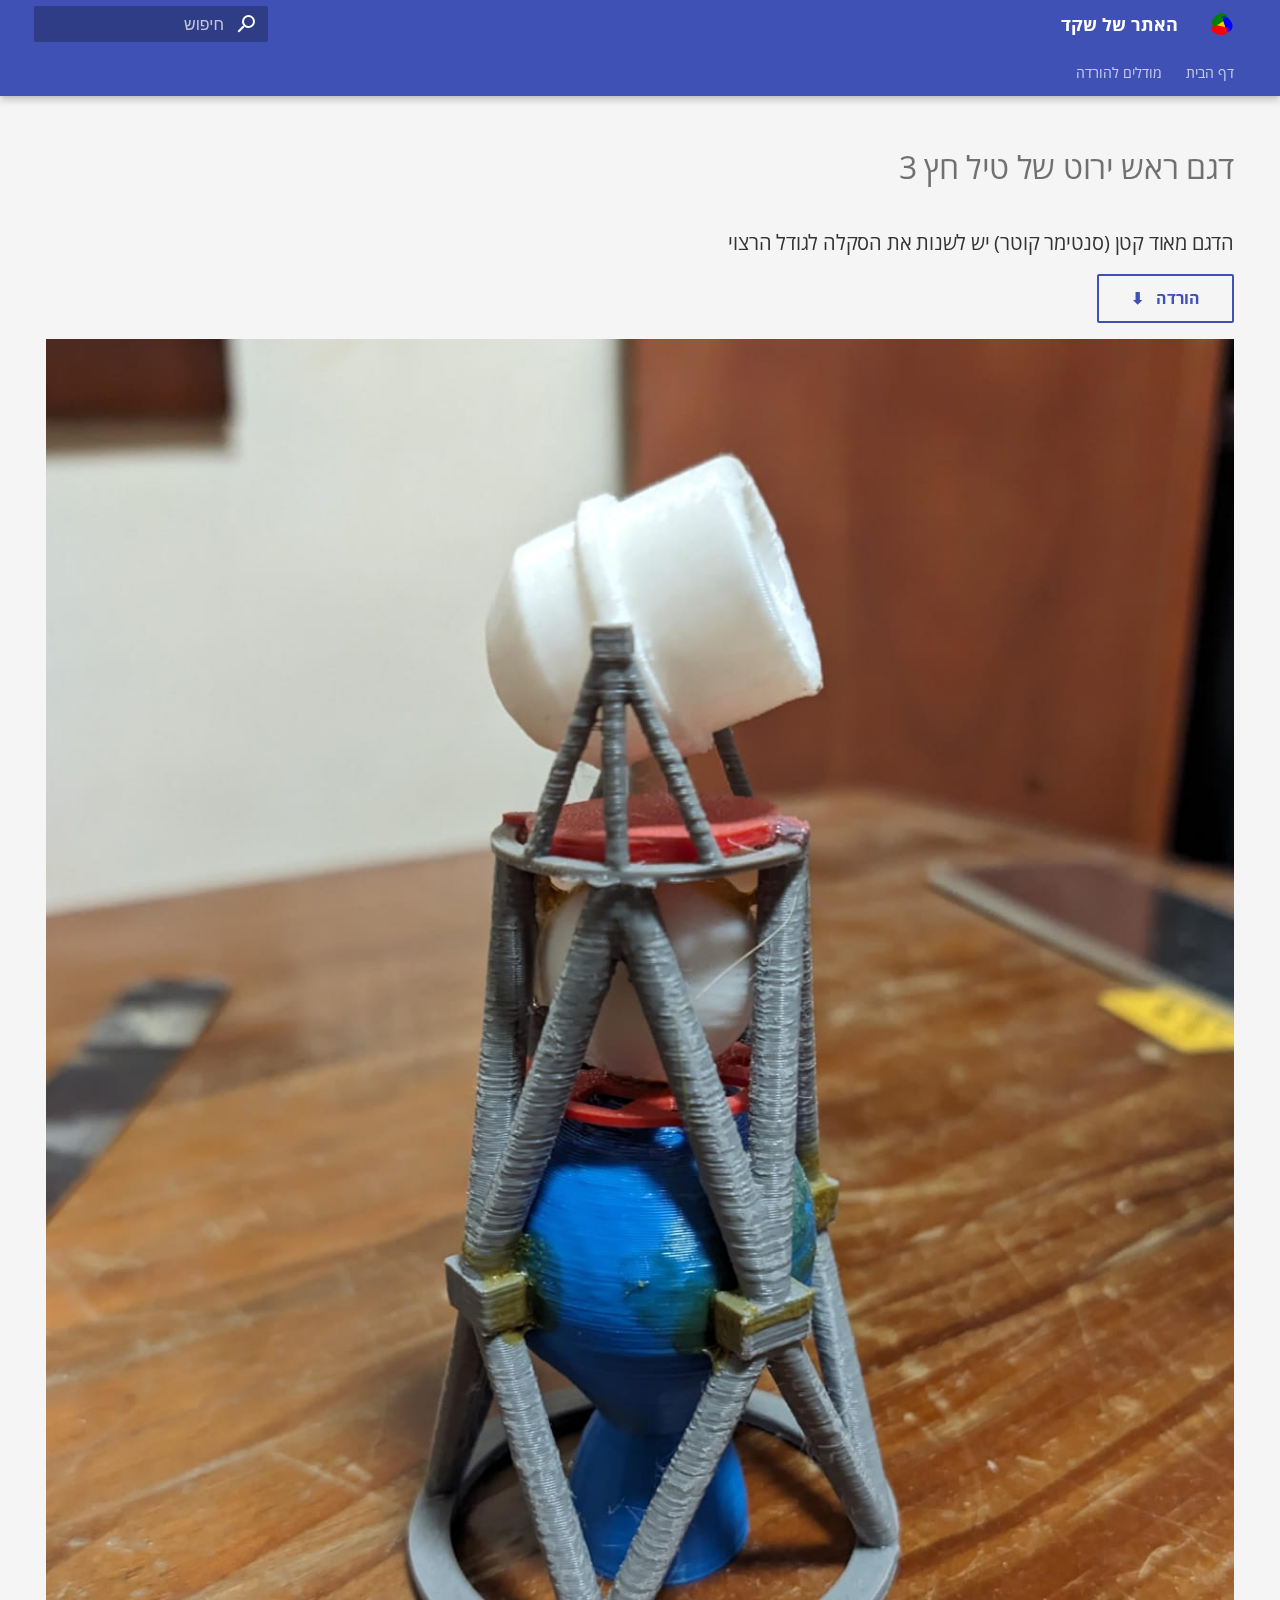
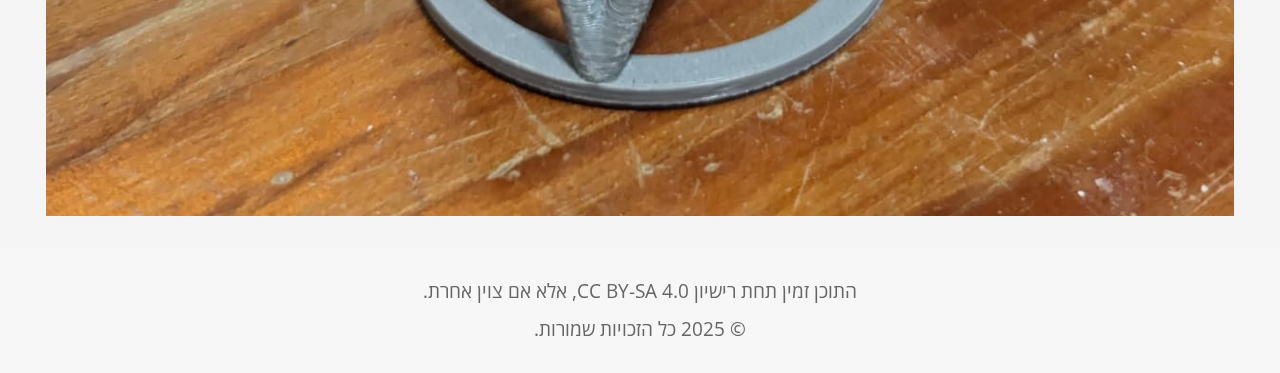
<file: modelpages/page1/index.html>
<!doctype html>
<html lang="he" class="no-js">
  <head>
    
      <meta charset="utf-8">
      <meta name="viewport" content="width=device-width,initial-scale=1">
      
      
      
      
      
      
      <link rel="icon" href="../../assets/icon.svg">
      <meta name="generator" content="mkdocs-1.6.1, mkdocs-material-9.6.11">
    
    
      
        <title>דגם ראש ירוט של טיל חץ 3 - האתר של שקד</title>
      
    
    
      <link rel="stylesheet" href="../../assets/stylesheets/main.4af4bdda.min.css">
      
        
        <link rel="stylesheet" href="../../assets/stylesheets/palette.06af60db.min.css">
      
      


    
    
      
    
    
      
        
        
        <link rel="preconnect" href="https://fonts.gstatic.com" crossorigin>
        <link rel="stylesheet" href="https://fonts.googleapis.com/css?family=Roboto:300,300i,400,400i,700,700i%7CRoboto+Mono:400,400i,700,700i&display=fallback">
        <style>:root{--md-text-font:"Roboto";--md-code-font:"Roboto Mono"}</style>
      
    
    
      <link rel="stylesheet" href="../../style.css">
    
    <script>__md_scope=new URL("../..",location),__md_hash=e=>[...e].reduce(((e,_)=>(e<<5)-e+_.charCodeAt(0)),0),__md_get=(e,_=localStorage,t=__md_scope)=>JSON.parse(_.getItem(t.pathname+"."+e)),__md_set=(e,_,t=localStorage,a=__md_scope)=>{try{t.setItem(a.pathname+"."+e,JSON.stringify(_))}catch(e){}}</script>
    
      

    
    
    
  </head>
  
  
    
    
      
    
    
    
    
    <body dir="rtl" data-md-color-scheme="default" data-md-color-primary="indigo" data-md-color-accent="teal">
  
    
    <input class="md-toggle" data-md-toggle="drawer" type="checkbox" id="__drawer" autocomplete="off">
    <input class="md-toggle" data-md-toggle="search" type="checkbox" id="__search" autocomplete="off">
    <label class="md-overlay" for="__drawer"></label>
    <div data-md-component="skip">
      
        
        <a href="#3" class="md-skip">
          לדלג לתוכן
        </a>
      
    </div>
    <div data-md-component="announce">
      
    </div>
    
    
      

  

<header class="md-header md-header--shadow md-header--lifted" data-md-component="header">
  <nav class="md-header__inner md-grid" aria-label="כותרת עליונה">
    <a href="../.." title="האתר של שקד" class="md-header__button md-logo" aria-label="האתר של שקד" data-md-component="logo">
      
  <img src="../../assets/icon.svg" alt="logo">

    </a>
    <label class="md-header__button md-icon" for="__drawer">
      
      <svg xmlns="http://www.w3.org/2000/svg" viewBox="0 0 24 24"><path d="M3 6h18v2H3zm0 5h18v2H3zm0 5h18v2H3z"/></svg>
    </label>
    <div class="md-header__title" data-md-component="header-title">
      <div class="md-header__ellipsis">
        <div class="md-header__topic">
          <span class="md-ellipsis">
            האתר של שקד
          </span>
        </div>
        <div class="md-header__topic" data-md-component="header-topic">
          <span class="md-ellipsis">
            
              דגם ראש ירוט של טיל חץ 3
            
          </span>
        </div>
      </div>
    </div>
    
      
        <form class="md-header__option" data-md-component="palette">
  
    
    
    
    <input class="md-option" data-md-color-media="" data-md-color-scheme="default" data-md-color-primary="indigo" data-md-color-accent="teal"  aria-hidden="true"  type="radio" name="__palette" id="__palette_0">
    
  
</form>
      
    
    
      <script>var palette=__md_get("__palette");if(palette&&palette.color){if("(prefers-color-scheme)"===palette.color.media){var media=matchMedia("(prefers-color-scheme: light)"),input=document.querySelector(media.matches?"[data-md-color-media='(prefers-color-scheme: light)']":"[data-md-color-media='(prefers-color-scheme: dark)']");palette.color.media=input.getAttribute("data-md-color-media"),palette.color.scheme=input.getAttribute("data-md-color-scheme"),palette.color.primary=input.getAttribute("data-md-color-primary"),palette.color.accent=input.getAttribute("data-md-color-accent")}for(var[key,value]of Object.entries(palette.color))document.body.setAttribute("data-md-color-"+key,value)}</script>
    
    
    
      
      
        <label class="md-header__button md-icon" for="__search">
          
          <svg xmlns="http://www.w3.org/2000/svg" viewBox="0 0 24 24"><path d="M9.5 3A6.5 6.5 0 0 1 16 9.5c0 1.61-.59 3.09-1.56 4.23l.27.27h.79l5 5-1.5 1.5-5-5v-.79l-.27-.27A6.52 6.52 0 0 1 9.5 16 6.5 6.5 0 0 1 3 9.5 6.5 6.5 0 0 1 9.5 3m0 2C7 5 5 7 5 9.5S7 14 9.5 14 14 12 14 9.5 12 5 9.5 5"/></svg>
        </label>
        <div class="md-search" data-md-component="search" role="dialog">
  <label class="md-search__overlay" for="__search"></label>
  <div class="md-search__inner" role="search">
    <form class="md-search__form" name="search">
      <input type="text" class="md-search__input" name="query" aria-label="חיפוש" placeholder="חיפוש" autocapitalize="off" autocorrect="off" autocomplete="off" spellcheck="false" data-md-component="search-query" required>
      <label class="md-search__icon md-icon" for="__search">
        
        <svg xmlns="http://www.w3.org/2000/svg" viewBox="0 0 24 24"><path d="M9.5 3A6.5 6.5 0 0 1 16 9.5c0 1.61-.59 3.09-1.56 4.23l.27.27h.79l5 5-1.5 1.5-5-5v-.79l-.27-.27A6.52 6.52 0 0 1 9.5 16 6.5 6.5 0 0 1 3 9.5 6.5 6.5 0 0 1 9.5 3m0 2C7 5 5 7 5 9.5S7 14 9.5 14 14 12 14 9.5 12 5 9.5 5"/></svg>
        
        <svg xmlns="http://www.w3.org/2000/svg" viewBox="0 0 24 24"><path d="M20 11v2H8l5.5 5.5-1.42 1.42L4.16 12l7.92-7.92L13.5 5.5 8 11z"/></svg>
      </label>
      <nav class="md-search__options" aria-label="חיפוש">
        
        <button type="reset" class="md-search__icon md-icon" title="ניקוי" aria-label="ניקוי" tabindex="-1">
          
          <svg xmlns="http://www.w3.org/2000/svg" viewBox="0 0 24 24"><path d="M19 6.41 17.59 5 12 10.59 6.41 5 5 6.41 10.59 12 5 17.59 6.41 19 12 13.41 17.59 19 19 17.59 13.41 12z"/></svg>
        </button>
      </nav>
      
    </form>
    <div class="md-search__output">
      <div class="md-search__scrollwrap" tabindex="0" data-md-scrollfix>
        <div class="md-search-result" data-md-component="search-result">
          <div class="md-search-result__meta">
            אתחול חיפוש
          </div>
          <ol class="md-search-result__list" role="presentation"></ol>
        </div>
      </div>
    </div>
  </div>
</div>
      
    
    
  </nav>
  
    
      
<nav class="md-tabs" aria-label="לשוניות" data-md-component="tabs">
  <div class="md-grid">
    <ul class="md-tabs__list">
      
        
  
  
  
  
    <li class="md-tabs__item">
      <a href="../.." class="md-tabs__link">
        
  
  
    
  
  דף הבית

      </a>
    </li>
  

      
        
  
  
  
  
    <li class="md-tabs__item">
      <a href="../../models/" class="md-tabs__link">
        
  
  
    
  
  מודלים להורדה

      </a>
    </li>
  

      
    </ul>
  </div>
</nav>
    
  
</header>
    
    <div class="md-container" data-md-component="container">
      
      
        
      
      <main class="md-main" data-md-component="main">
        <div class="md-main__inner md-grid">
          
            
              
                
              
              <div class="md-sidebar md-sidebar--primary" data-md-component="sidebar" data-md-type="navigation" hidden>
                <div class="md-sidebar__scrollwrap">
                  <div class="md-sidebar__inner">
                    


  


<nav class="md-nav md-nav--primary md-nav--lifted" aria-label="ניווט" data-md-level="0">
  <label class="md-nav__title" for="__drawer">
    <a href="../.." title="האתר של שקד" class="md-nav__button md-logo" aria-label="האתר של שקד" data-md-component="logo">
      
  <img src="../../assets/icon.svg" alt="logo">

    </a>
    האתר של שקד
  </label>
  
  <ul class="md-nav__list" data-md-scrollfix>
    
      
      
  
  
  
  
    <li class="md-nav__item">
      <a href="../.." class="md-nav__link">
        
  
  
  <span class="md-ellipsis">
    דף הבית
    
  </span>
  

      </a>
    </li>
  

    
      
      
  
  
  
  
    <li class="md-nav__item">
      <a href="../../models/" class="md-nav__link">
        
  
  
  <span class="md-ellipsis">
    מודלים להורדה
    
  </span>
  

      </a>
    </li>
  

    
  </ul>
</nav>
                  </div>
                </div>
              </div>
            
            
              
                
              
              <div class="md-sidebar md-sidebar--secondary" data-md-component="sidebar" data-md-type="toc" hidden>
                <div class="md-sidebar__scrollwrap">
                  <div class="md-sidebar__inner">
                    

<nav class="md-nav md-nav--secondary" aria-label="תוכן העניינים">
  
  
  
    
  
  
    <label class="md-nav__title" for="__toc">
      <span class="md-nav__icon md-icon"></span>
      תוכן העניינים
    </label>
    <ul class="md-nav__list" data-md-component="toc" data-md-scrollfix>
      
        <li class="md-nav__item">
  <a href="#_1" class="md-nav__link">
    <span class="md-ellipsis">
      הדגם מאוד קטן (סנטימר קוטר) יש לשנות את הסקלה לגודל הרצוי
    </span>
  </a>
  
</li>
      
    </ul>
  
</nav>
                  </div>
                </div>
              </div>
            
          
          
            <div class="md-content" data-md-component="content">
              <article class="md-content__inner md-typeset">
                
                  
  




<h1 id="3">דגם ראש ירוט של טיל חץ 3</h1>
<h3 id="_1">הדגם מאוד קטן (סנטימר קוטר) יש לשנות את הסקלה לגודל הרצוי</h3>
<!-- TOS Modal HTML -->
<div id="tos-modal" style="display:none; position:fixed; top:0; left:0; width:100%; height:100%; background:rgba(0,0,0,0.5); z-index:1000;">
  <div style="background:white; max-width:400px; margin:100px auto; padding:20px; border-radius:8px;">
    <h3>
    </h3>
    <p>
  קראתי והסכמתי ל
  <a href="../../pdfjs/web/viewer.html?file=/modelpages/downloads/tos.pdf" target="_blank" style="color: #3f51b5; text-decoration: underline;">
    תנאי השימוש
  </a>
  לפני ההורדה.
</p>
    <button onclick="acceptTOS()" class="md-button">אני מסכים</button>
    <button onclick="closeTOS()" class="md-button">ביטול</button>
  </div>
</div>

<p><a href="../downloads/hetz3.zip" download class="md-button" id="download-button">
  הורדה &nbsp; ⬇
</a></p>
<p><a href="/modelpages/page1">
            <img src="../downloads/hetz3.jpg" alt="Image 1" style="style="max-width: 100%; height: auto;" />
        </a></p>







  
  




  



                
              </article>
            </div>
          
          
<script>var target=document.getElementById(location.hash.slice(1));target&&target.name&&(target.checked=target.name.startsWith("__tabbed_"))</script>
        </div>
        
      </main>
      
        <footer class="md-footer" style="padding: 1rem 0.5rem; background-color: #f7f7f7;">
  <div class="md-footer-meta__inner" style="display: flex; flex-direction: column; align-items: center; text-align: center; font-size: 0.95rem; line-height: 1.6;">
    
    <p style="margin: 0.2rem 0; color: #666;">
      התוכן זמין תחת רישיון <a href="https://creativecommons.org/licenses/by-sa/4.0/deed.he" target="_blank">CC BY-SA 4.0</a>, אלא אם צוין אחרת.
    </p>

    <p style="margin: 0.2rem 0; color: #666;">
      &copy; 2025 כל הזכויות שמורות.
    </p>

  </div>
</footer>
      
    </div>
    <div class="md-dialog" data-md-component="dialog">
      <div class="md-dialog__inner md-typeset"></div>
    </div>
    
    
    
      
      <script id="__config" type="application/json">{"base": "../..", "features": ["navigation.instant", "navigation.tabs", "navigation.tabs.sticky", "navigation.footer"], "search": "../../assets/javascripts/workers/search.f8cc74c7.min.js", "tags": null, "translations": {"clipboard.copied": "\u05d4\u05d5\u05e2\u05ea\u05e7 \u05dc\u05dc\u05d5\u05d7", "clipboard.copy": "\u05d4\u05e2\u05ea\u05e7\u05d4 \u05dc\u05dc\u05d5\u05d7", "search.result.more.one": "\u05e2\u05d5\u05d3 \u05d0\u05d7\u05d3 \u05d1\u05d3\u05e3 \u05d4\u05d6\u05d4", "search.result.more.other": "\u05e2\u05d5\u05d3 # \u05d1\u05d3\u05e3 \u05d4\u05d6\u05d4", "search.result.none": "\u05d0\u05d9\u05df \u05de\u05e1\u05de\u05db\u05d9\u05dd \u05ea\u05d5\u05d0\u05de\u05d9\u05dd", "search.result.one": "\u05de\u05e1\u05de\u05da1 \u05ea\u05d5\u05d0\u05dd", "search.result.other": "# \u05de\u05e1\u05de\u05da \u05ea\u05d5\u05d0\u05dd", "search.result.placeholder": "\u05d9\u05e9 \u05dc\u05d4\u05e7\u05dc\u05d9\u05d3 \u05db\u05d3\u05d9 \u05dc\u05d4\u05ea\u05d7\u05d9\u05dc \u05dc\u05d7\u05e4\u05e9", "search.result.term.missing": "\u05d7\u05e1\u05e8", "select.version": "\u05d1\u05d7\u05d9\u05e8\u05ea \u05d2\u05e8\u05e1\u05d4"}, "version": null}</script>
    
    
      <script src="../../assets/javascripts/bundle.c8b220af.min.js"></script>
      
        <script src="../../js/custom.js"></script>
      
    
  </body>
</html>
</file>
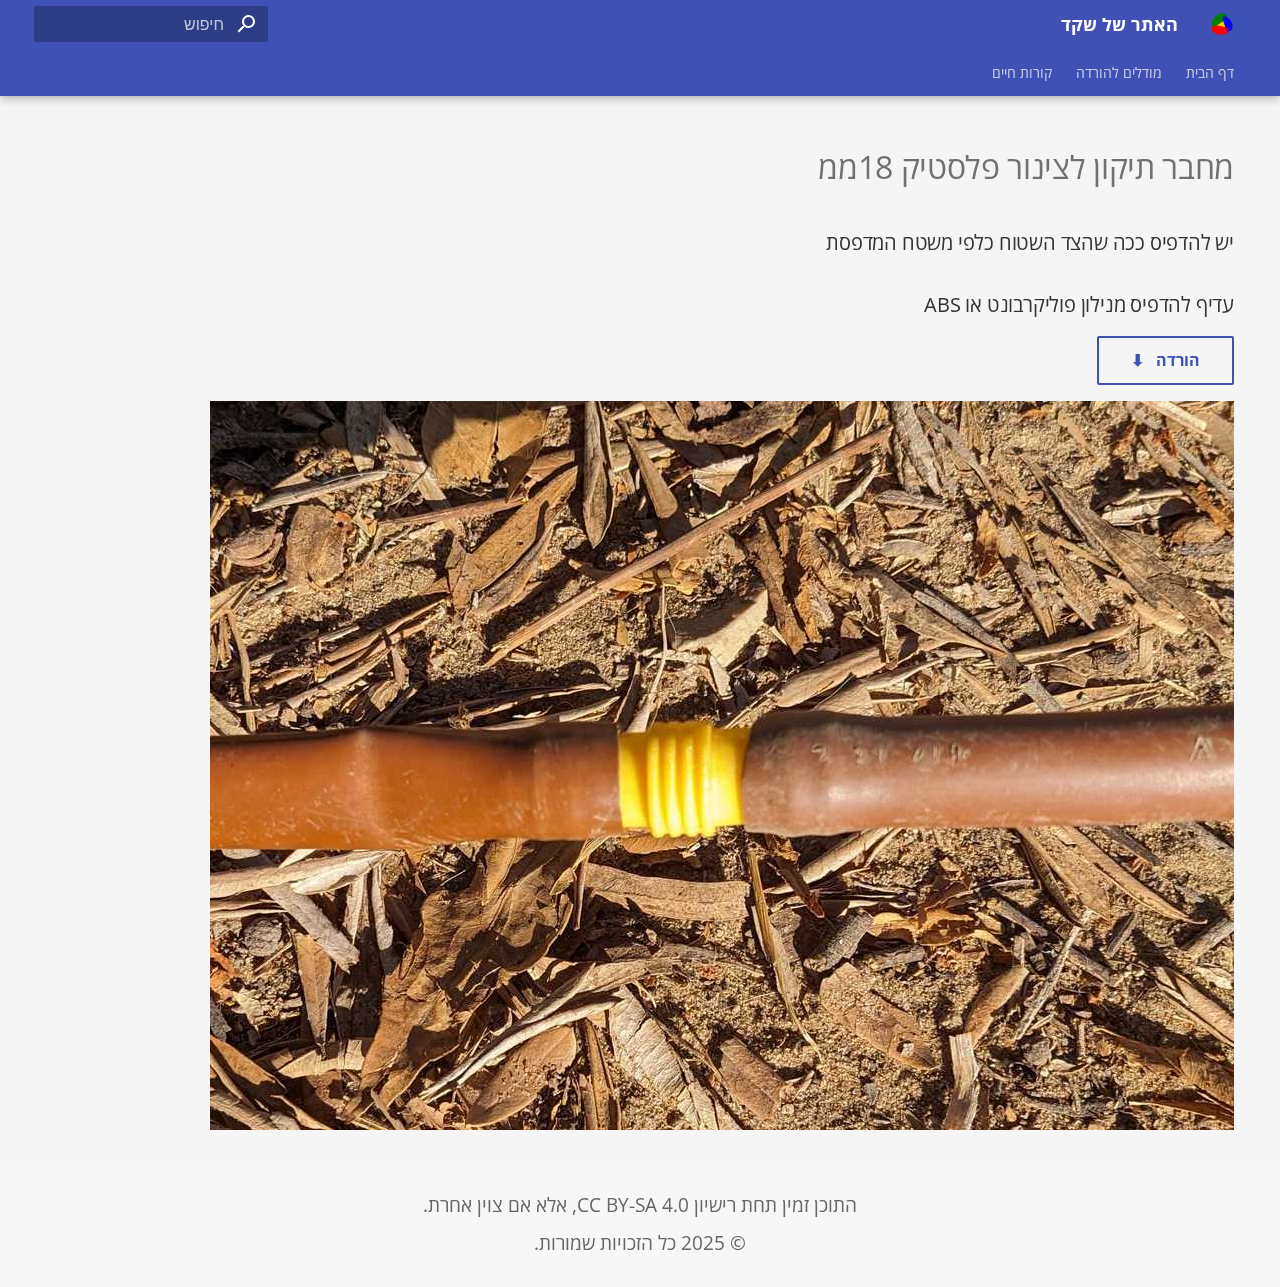
<file: modelpages/page2/index.html>
<!doctype html>
<html lang="he" class="no-js">
  <head>
    
      <meta charset="utf-8">
      <meta name="viewport" content="width=device-width,initial-scale=1">
      
      
      
      
      
      
      <link rel="icon" href="../../assets/icon.svg">
      <meta name="generator" content="mkdocs-1.6.1, mkdocs-material-9.6.11">
    
    
      
        <title>מחבר תיקון לצינור פלסטיק 18ממ - האתר של שקד</title>
      
    
    
      <link rel="stylesheet" href="../../assets/stylesheets/main.4af4bdda.min.css">
      
        
        <link rel="stylesheet" href="../../assets/stylesheets/palette.06af60db.min.css">
      
      


    
    
      
    
    
      
        
        
        <link rel="preconnect" href="https://fonts.gstatic.com" crossorigin>
        <link rel="stylesheet" href="https://fonts.googleapis.com/css?family=Roboto:300,300i,400,400i,700,700i%7CRoboto+Mono:400,400i,700,700i&display=fallback">
        <style>:root{--md-text-font:"Roboto";--md-code-font:"Roboto Mono"}</style>
      
    
    
      <link rel="stylesheet" href="../../style.css">
    
    <script>__md_scope=new URL("../..",location),__md_hash=e=>[...e].reduce(((e,_)=>(e<<5)-e+_.charCodeAt(0)),0),__md_get=(e,_=localStorage,t=__md_scope)=>JSON.parse(_.getItem(t.pathname+"."+e)),__md_set=(e,_,t=localStorage,a=__md_scope)=>{try{t.setItem(a.pathname+"."+e,JSON.stringify(_))}catch(e){}}</script>
    
      

    
    
    
  </head>
  
  
    
    
      
    
    
    
    
    <body dir="rtl" data-md-color-scheme="default" data-md-color-primary="indigo" data-md-color-accent="teal">
  
    
    <input class="md-toggle" data-md-toggle="drawer" type="checkbox" id="__drawer" autocomplete="off">
    <input class="md-toggle" data-md-toggle="search" type="checkbox" id="__search" autocomplete="off">
    <label class="md-overlay" for="__drawer"></label>
    <div data-md-component="skip">
      
        
        <a href="#18" class="md-skip">
          לדלג לתוכן
        </a>
      
    </div>
    <div data-md-component="announce">
      
    </div>
    
    
      

  

<header class="md-header md-header--shadow md-header--lifted" data-md-component="header">
  <nav class="md-header__inner md-grid" aria-label="כותרת עליונה">
    <a href="../.." title="האתר של שקד" class="md-header__button md-logo" aria-label="האתר של שקד" data-md-component="logo">
      
  <img src="../../assets/icon.svg" alt="logo">

    </a>
    <label class="md-header__button md-icon" for="__drawer">
      
      <svg xmlns="http://www.w3.org/2000/svg" viewBox="0 0 24 24"><path d="M3 6h18v2H3zm0 5h18v2H3zm0 5h18v2H3z"/></svg>
    </label>
    <div class="md-header__title" data-md-component="header-title">
      <div class="md-header__ellipsis">
        <div class="md-header__topic">
          <span class="md-ellipsis">
            האתר של שקד
          </span>
        </div>
        <div class="md-header__topic" data-md-component="header-topic">
          <span class="md-ellipsis">
            
              מחבר תיקון לצינור פלסטיק 18ממ
            
          </span>
        </div>
      </div>
    </div>
    
      
        <form class="md-header__option" data-md-component="palette">
  
    
    
    
    <input class="md-option" data-md-color-media="" data-md-color-scheme="default" data-md-color-primary="indigo" data-md-color-accent="teal"  aria-hidden="true"  type="radio" name="__palette" id="__palette_0">
    
  
</form>
      
    
    
      <script>var palette=__md_get("__palette");if(palette&&palette.color){if("(prefers-color-scheme)"===palette.color.media){var media=matchMedia("(prefers-color-scheme: light)"),input=document.querySelector(media.matches?"[data-md-color-media='(prefers-color-scheme: light)']":"[data-md-color-media='(prefers-color-scheme: dark)']");palette.color.media=input.getAttribute("data-md-color-media"),palette.color.scheme=input.getAttribute("data-md-color-scheme"),palette.color.primary=input.getAttribute("data-md-color-primary"),palette.color.accent=input.getAttribute("data-md-color-accent")}for(var[key,value]of Object.entries(palette.color))document.body.setAttribute("data-md-color-"+key,value)}</script>
    
    
    
      
      
        <label class="md-header__button md-icon" for="__search">
          
          <svg xmlns="http://www.w3.org/2000/svg" viewBox="0 0 24 24"><path d="M9.5 3A6.5 6.5 0 0 1 16 9.5c0 1.61-.59 3.09-1.56 4.23l.27.27h.79l5 5-1.5 1.5-5-5v-.79l-.27-.27A6.52 6.52 0 0 1 9.5 16 6.5 6.5 0 0 1 3 9.5 6.5 6.5 0 0 1 9.5 3m0 2C7 5 5 7 5 9.5S7 14 9.5 14 14 12 14 9.5 12 5 9.5 5"/></svg>
        </label>
        <div class="md-search" data-md-component="search" role="dialog">
  <label class="md-search__overlay" for="__search"></label>
  <div class="md-search__inner" role="search">
    <form class="md-search__form" name="search">
      <input type="text" class="md-search__input" name="query" aria-label="חיפוש" placeholder="חיפוש" autocapitalize="off" autocorrect="off" autocomplete="off" spellcheck="false" data-md-component="search-query" required>
      <label class="md-search__icon md-icon" for="__search">
        
        <svg xmlns="http://www.w3.org/2000/svg" viewBox="0 0 24 24"><path d="M9.5 3A6.5 6.5 0 0 1 16 9.5c0 1.61-.59 3.09-1.56 4.23l.27.27h.79l5 5-1.5 1.5-5-5v-.79l-.27-.27A6.52 6.52 0 0 1 9.5 16 6.5 6.5 0 0 1 3 9.5 6.5 6.5 0 0 1 9.5 3m0 2C7 5 5 7 5 9.5S7 14 9.5 14 14 12 14 9.5 12 5 9.5 5"/></svg>
        
        <svg xmlns="http://www.w3.org/2000/svg" viewBox="0 0 24 24"><path d="M20 11v2H8l5.5 5.5-1.42 1.42L4.16 12l7.92-7.92L13.5 5.5 8 11z"/></svg>
      </label>
      <nav class="md-search__options" aria-label="חיפוש">
        
        <button type="reset" class="md-search__icon md-icon" title="ניקוי" aria-label="ניקוי" tabindex="-1">
          
          <svg xmlns="http://www.w3.org/2000/svg" viewBox="0 0 24 24"><path d="M19 6.41 17.59 5 12 10.59 6.41 5 5 6.41 10.59 12 5 17.59 6.41 19 12 13.41 17.59 19 19 17.59 13.41 12z"/></svg>
        </button>
      </nav>
      
    </form>
    <div class="md-search__output">
      <div class="md-search__scrollwrap" tabindex="0" data-md-scrollfix>
        <div class="md-search-result" data-md-component="search-result">
          <div class="md-search-result__meta">
            אתחול חיפוש
          </div>
          <ol class="md-search-result__list" role="presentation"></ol>
        </div>
      </div>
    </div>
  </div>
</div>
      
    
    
  </nav>
  
    
      
<nav class="md-tabs" aria-label="לשוניות" data-md-component="tabs">
  <div class="md-grid">
    <ul class="md-tabs__list">
      
        
  
  
  
  
    <li class="md-tabs__item">
      <a href="../.." class="md-tabs__link">
        
  
  
    
  
  דף הבית

      </a>
    </li>
  

      
        
  
  
  
  
    <li class="md-tabs__item">
      <a href="../../models/" class="md-tabs__link">
        
  
  
    
  
  מודלים להורדה

      </a>
    </li>
  

      
        
  
  
  
  
    <li class="md-tabs__item">
      <a href="../../resume/" class="md-tabs__link">
        
  
  
    
  
  קורות חיים

      </a>
    </li>
  

      
    </ul>
  </div>
</nav>
    
  
</header>
    
    <div class="md-container" data-md-component="container">
      
      
        
      
      <main class="md-main" data-md-component="main">
        <div class="md-main__inner md-grid">
          
            
              
                
              
              <div class="md-sidebar md-sidebar--primary" data-md-component="sidebar" data-md-type="navigation" hidden>
                <div class="md-sidebar__scrollwrap">
                  <div class="md-sidebar__inner">
                    


  


<nav class="md-nav md-nav--primary md-nav--lifted" aria-label="ניווט" data-md-level="0">
  <label class="md-nav__title" for="__drawer">
    <a href="../.." title="האתר של שקד" class="md-nav__button md-logo" aria-label="האתר של שקד" data-md-component="logo">
      
  <img src="../../assets/icon.svg" alt="logo">

    </a>
    האתר של שקד
  </label>
  
  <ul class="md-nav__list" data-md-scrollfix>
    
      
      
  
  
  
  
    <li class="md-nav__item">
      <a href="../.." class="md-nav__link">
        
  
  
  <span class="md-ellipsis">
    דף הבית
    
  </span>
  

      </a>
    </li>
  

    
      
      
  
  
  
  
    <li class="md-nav__item">
      <a href="../../models/" class="md-nav__link">
        
  
  
  <span class="md-ellipsis">
    מודלים להורדה
    
  </span>
  

      </a>
    </li>
  

    
      
      
  
  
  
  
    <li class="md-nav__item">
      <a href="../../resume/" class="md-nav__link">
        
  
  
  <span class="md-ellipsis">
    קורות חיים
    
  </span>
  

      </a>
    </li>
  

    
  </ul>
</nav>
                  </div>
                </div>
              </div>
            
            
              
                
              
              <div class="md-sidebar md-sidebar--secondary" data-md-component="sidebar" data-md-type="toc" hidden>
                <div class="md-sidebar__scrollwrap">
                  <div class="md-sidebar__inner">
                    

<nav class="md-nav md-nav--secondary" aria-label="תוכן העניינים">
  
  
  
    
  
  
    <label class="md-nav__title" for="__toc">
      <span class="md-nav__icon md-icon"></span>
      תוכן העניינים
    </label>
    <ul class="md-nav__list" data-md-component="toc" data-md-scrollfix>
      
        <li class="md-nav__item">
  <a href="#_1" class="md-nav__link">
    <span class="md-ellipsis">
      יש להדפיס ככה שהצד השטוח כלפי משטח המדפסת
    </span>
  </a>
  
</li>
      
        <li class="md-nav__item">
  <a href="#abs" class="md-nav__link">
    <span class="md-ellipsis">
      עדיף להדפיס מנילון פוליקרבונט או ABS
    </span>
  </a>
  
</li>
      
    </ul>
  
</nav>
                  </div>
                </div>
              </div>
            
          
          
            <div class="md-content" data-md-component="content">
              <article class="md-content__inner md-typeset">
                
                  
  




<h1 id="18">מחבר תיקון לצינור פלסטיק 18ממ</h1>
<h3 id="_1">יש להדפיס ככה שהצד השטוח כלפי משטח המדפסת</h3>
<h3 id="abs">עדיף להדפיס מנילון פוליקרבונט או ABS</h3>
<!-- TOS Modal HTML -->
<div id="tos-modal" style="display:none; position:fixed; top:0; left:0; width:100%; height:100%; background:rgba(0,0,0,0.5); z-index:1000;">
  <div style="background:white; max-width:400px; margin:100px auto; padding:20px; border-radius:8px;">
    <h3>
    </h3>
    <p>
  קראתי והסכמתי ל
  <a href="../downloads/tos.pdf" target="_blank" style="color: #3f51b5; text-decoration: underline;">
    תנאי השימוש
  </a>
  לפני ההורדה.
</p>
    <button onclick="acceptTOS()" class="md-button">אני מסכים</button>
    <button onclick="closeTOS()" class="md-button">ביטול</button>
  </div>
</div>

<p><a href="../downloads/repairfitting.zip" download class="md-button" id="download-button">
  הורדה &nbsp; ⬇
</a></p>
<p><a href="/modelpages/page2">
            <img src="../downloads/repairfitting.jpg" alt="Image 1" style="style="max-width: 100%; height: auto;" />
        </a></p>







  
  




  



                
              </article>
            </div>
          
          
<script>var target=document.getElementById(location.hash.slice(1));target&&target.name&&(target.checked=target.name.startsWith("__tabbed_"))</script>
        </div>
        
      </main>
      
        <footer class="md-footer" style="padding: 1rem 0.5rem; background-color: #f7f7f7;">
  <div class="md-footer-meta__inner" style="display: flex; flex-direction: column; align-items: center; text-align: center; font-size: 0.95rem; line-height: 1.6;">
    
    <p style="margin: 0.2rem 0; color: #666;">
      התוכן זמין תחת רישיון <a href="https://creativecommons.org/licenses/by-sa/4.0/deed.he" target="_blank">CC BY-SA 4.0</a>, אלא אם צוין אחרת.
    </p>

    <p style="margin: 0.2rem 0; color: #666;">
      &copy; 2025 כל הזכויות שמורות.
    </p>

  </div>
</footer>
      
    </div>
    <div class="md-dialog" data-md-component="dialog">
      <div class="md-dialog__inner md-typeset"></div>
    </div>
    
    
    
      
      <script id="__config" type="application/json">{"base": "../..", "features": ["navigation.instant", "navigation.tabs", "navigation.tabs.sticky", "navigation.footer"], "search": "../../assets/javascripts/workers/search.f8cc74c7.min.js", "tags": null, "translations": {"clipboard.copied": "\u05d4\u05d5\u05e2\u05ea\u05e7 \u05dc\u05dc\u05d5\u05d7", "clipboard.copy": "\u05d4\u05e2\u05ea\u05e7\u05d4 \u05dc\u05dc\u05d5\u05d7", "search.result.more.one": "\u05e2\u05d5\u05d3 \u05d0\u05d7\u05d3 \u05d1\u05d3\u05e3 \u05d4\u05d6\u05d4", "search.result.more.other": "\u05e2\u05d5\u05d3 # \u05d1\u05d3\u05e3 \u05d4\u05d6\u05d4", "search.result.none": "\u05d0\u05d9\u05df \u05de\u05e1\u05de\u05db\u05d9\u05dd \u05ea\u05d5\u05d0\u05de\u05d9\u05dd", "search.result.one": "\u05de\u05e1\u05de\u05da1 \u05ea\u05d5\u05d0\u05dd", "search.result.other": "# \u05de\u05e1\u05de\u05da \u05ea\u05d5\u05d0\u05dd", "search.result.placeholder": "\u05d9\u05e9 \u05dc\u05d4\u05e7\u05dc\u05d9\u05d3 \u05db\u05d3\u05d9 \u05dc\u05d4\u05ea\u05d7\u05d9\u05dc \u05dc\u05d7\u05e4\u05e9", "search.result.term.missing": "\u05d7\u05e1\u05e8", "select.version": "\u05d1\u05d7\u05d9\u05e8\u05ea \u05d2\u05e8\u05e1\u05d4"}, "version": null}</script>
    
    
      <script src="../../assets/javascripts/bundle.c8b220af.min.js"></script>
      
        <script src="../../js/custom.js"></script>
      
    
  </body>
</html>
</file>
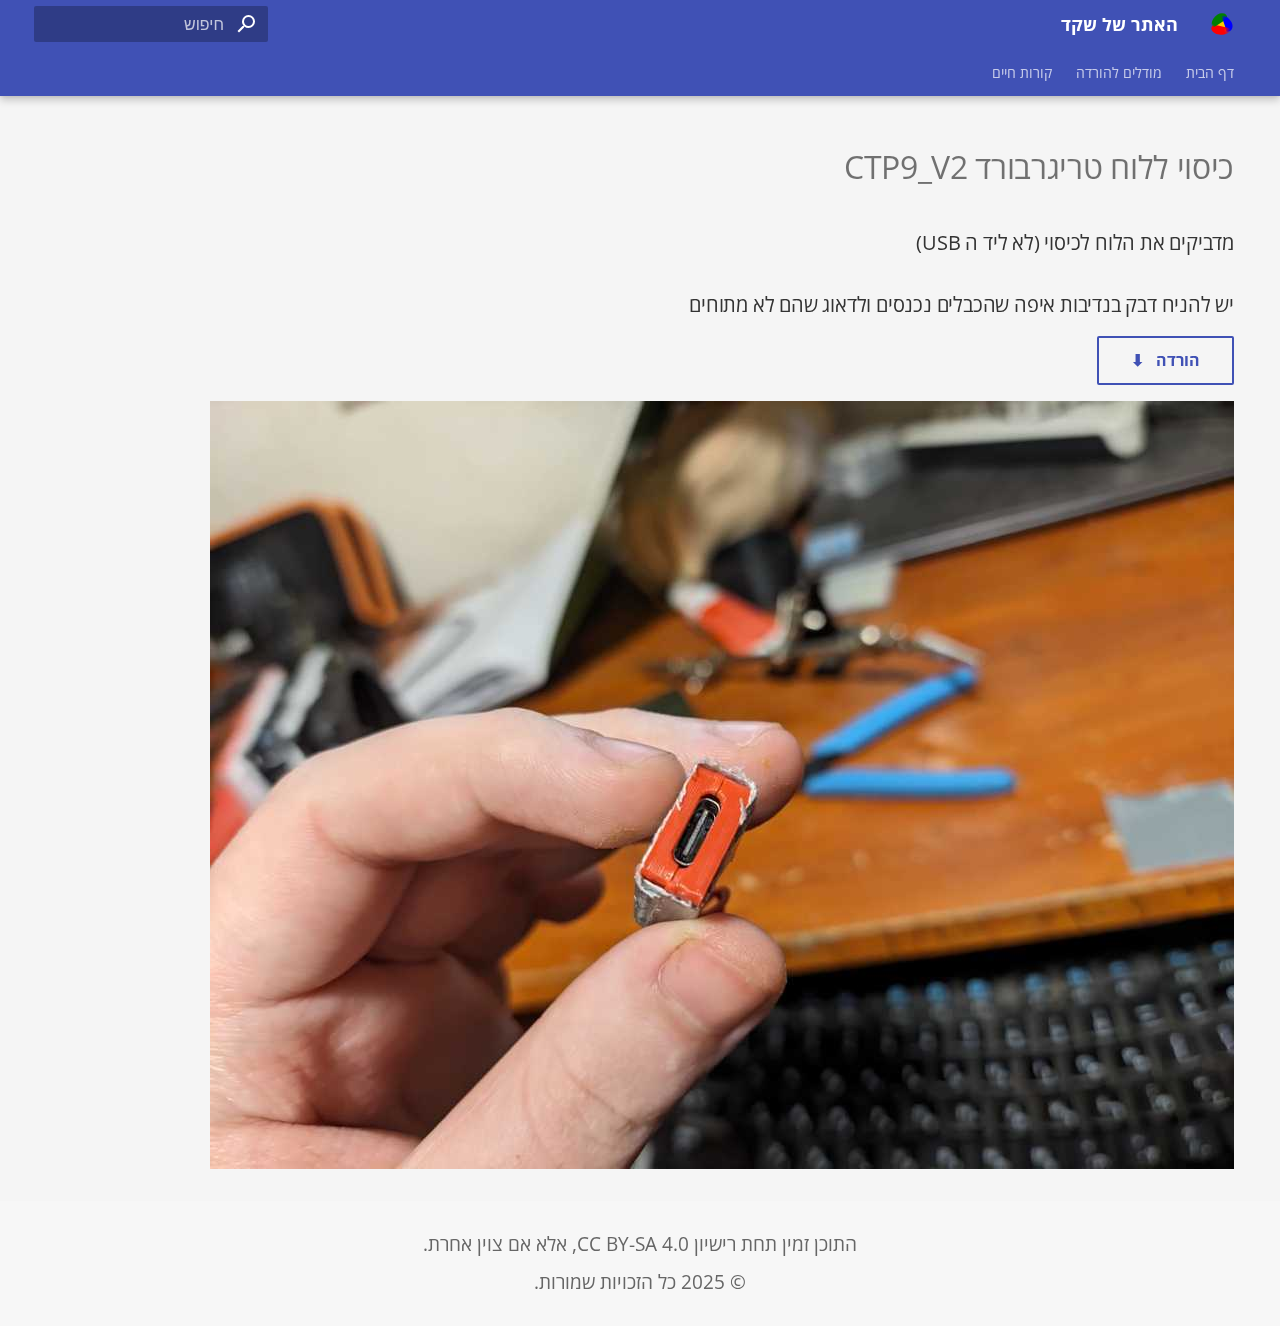
<file: modelpages/page3/index.html>
<!doctype html>
<html lang="he" class="no-js">
  <head>
    
      <meta charset="utf-8">
      <meta name="viewport" content="width=device-width,initial-scale=1">
      
      
      
      
      
      
      <link rel="icon" href="../../assets/icon.svg">
      <meta name="generator" content="mkdocs-1.6.1, mkdocs-material-9.6.11">
    
    
      
        <title>כיסוי ללוח טריגרבורד CTP9_V2 - האתר של שקד</title>
      
    
    
      <link rel="stylesheet" href="../../assets/stylesheets/main.4af4bdda.min.css">
      
        
        <link rel="stylesheet" href="../../assets/stylesheets/palette.06af60db.min.css">
      
      


    
    
      
    
    
      
        
        
        <link rel="preconnect" href="https://fonts.gstatic.com" crossorigin>
        <link rel="stylesheet" href="https://fonts.googleapis.com/css?family=Roboto:300,300i,400,400i,700,700i%7CRoboto+Mono:400,400i,700,700i&display=fallback">
        <style>:root{--md-text-font:"Roboto";--md-code-font:"Roboto Mono"}</style>
      
    
    
      <link rel="stylesheet" href="../../style.css">
    
    <script>__md_scope=new URL("../..",location),__md_hash=e=>[...e].reduce(((e,_)=>(e<<5)-e+_.charCodeAt(0)),0),__md_get=(e,_=localStorage,t=__md_scope)=>JSON.parse(_.getItem(t.pathname+"."+e)),__md_set=(e,_,t=localStorage,a=__md_scope)=>{try{t.setItem(a.pathname+"."+e,JSON.stringify(_))}catch(e){}}</script>
    
      

    
    
    
  </head>
  
  
    
    
      
    
    
    
    
    <body dir="rtl" data-md-color-scheme="default" data-md-color-primary="indigo" data-md-color-accent="teal">
  
    
    <input class="md-toggle" data-md-toggle="drawer" type="checkbox" id="__drawer" autocomplete="off">
    <input class="md-toggle" data-md-toggle="search" type="checkbox" id="__search" autocomplete="off">
    <label class="md-overlay" for="__drawer"></label>
    <div data-md-component="skip">
      
        
        <a href="#ctp9_v2" class="md-skip">
          לדלג לתוכן
        </a>
      
    </div>
    <div data-md-component="announce">
      
    </div>
    
    
      

  

<header class="md-header md-header--shadow md-header--lifted" data-md-component="header">
  <nav class="md-header__inner md-grid" aria-label="כותרת עליונה">
    <a href="../.." title="האתר של שקד" class="md-header__button md-logo" aria-label="האתר של שקד" data-md-component="logo">
      
  <img src="../../assets/icon.svg" alt="logo">

    </a>
    <label class="md-header__button md-icon" for="__drawer">
      
      <svg xmlns="http://www.w3.org/2000/svg" viewBox="0 0 24 24"><path d="M3 6h18v2H3zm0 5h18v2H3zm0 5h18v2H3z"/></svg>
    </label>
    <div class="md-header__title" data-md-component="header-title">
      <div class="md-header__ellipsis">
        <div class="md-header__topic">
          <span class="md-ellipsis">
            האתר של שקד
          </span>
        </div>
        <div class="md-header__topic" data-md-component="header-topic">
          <span class="md-ellipsis">
            
              כיסוי ללוח טריגרבורד CTP9_V2
            
          </span>
        </div>
      </div>
    </div>
    
      
        <form class="md-header__option" data-md-component="palette">
  
    
    
    
    <input class="md-option" data-md-color-media="" data-md-color-scheme="default" data-md-color-primary="indigo" data-md-color-accent="teal"  aria-hidden="true"  type="radio" name="__palette" id="__palette_0">
    
  
</form>
      
    
    
      <script>var palette=__md_get("__palette");if(palette&&palette.color){if("(prefers-color-scheme)"===palette.color.media){var media=matchMedia("(prefers-color-scheme: light)"),input=document.querySelector(media.matches?"[data-md-color-media='(prefers-color-scheme: light)']":"[data-md-color-media='(prefers-color-scheme: dark)']");palette.color.media=input.getAttribute("data-md-color-media"),palette.color.scheme=input.getAttribute("data-md-color-scheme"),palette.color.primary=input.getAttribute("data-md-color-primary"),palette.color.accent=input.getAttribute("data-md-color-accent")}for(var[key,value]of Object.entries(palette.color))document.body.setAttribute("data-md-color-"+key,value)}</script>
    
    
    
      
      
        <label class="md-header__button md-icon" for="__search">
          
          <svg xmlns="http://www.w3.org/2000/svg" viewBox="0 0 24 24"><path d="M9.5 3A6.5 6.5 0 0 1 16 9.5c0 1.61-.59 3.09-1.56 4.23l.27.27h.79l5 5-1.5 1.5-5-5v-.79l-.27-.27A6.52 6.52 0 0 1 9.5 16 6.5 6.5 0 0 1 3 9.5 6.5 6.5 0 0 1 9.5 3m0 2C7 5 5 7 5 9.5S7 14 9.5 14 14 12 14 9.5 12 5 9.5 5"/></svg>
        </label>
        <div class="md-search" data-md-component="search" role="dialog">
  <label class="md-search__overlay" for="__search"></label>
  <div class="md-search__inner" role="search">
    <form class="md-search__form" name="search">
      <input type="text" class="md-search__input" name="query" aria-label="חיפוש" placeholder="חיפוש" autocapitalize="off" autocorrect="off" autocomplete="off" spellcheck="false" data-md-component="search-query" required>
      <label class="md-search__icon md-icon" for="__search">
        
        <svg xmlns="http://www.w3.org/2000/svg" viewBox="0 0 24 24"><path d="M9.5 3A6.5 6.5 0 0 1 16 9.5c0 1.61-.59 3.09-1.56 4.23l.27.27h.79l5 5-1.5 1.5-5-5v-.79l-.27-.27A6.52 6.52 0 0 1 9.5 16 6.5 6.5 0 0 1 3 9.5 6.5 6.5 0 0 1 9.5 3m0 2C7 5 5 7 5 9.5S7 14 9.5 14 14 12 14 9.5 12 5 9.5 5"/></svg>
        
        <svg xmlns="http://www.w3.org/2000/svg" viewBox="0 0 24 24"><path d="M20 11v2H8l5.5 5.5-1.42 1.42L4.16 12l7.92-7.92L13.5 5.5 8 11z"/></svg>
      </label>
      <nav class="md-search__options" aria-label="חיפוש">
        
        <button type="reset" class="md-search__icon md-icon" title="ניקוי" aria-label="ניקוי" tabindex="-1">
          
          <svg xmlns="http://www.w3.org/2000/svg" viewBox="0 0 24 24"><path d="M19 6.41 17.59 5 12 10.59 6.41 5 5 6.41 10.59 12 5 17.59 6.41 19 12 13.41 17.59 19 19 17.59 13.41 12z"/></svg>
        </button>
      </nav>
      
    </form>
    <div class="md-search__output">
      <div class="md-search__scrollwrap" tabindex="0" data-md-scrollfix>
        <div class="md-search-result" data-md-component="search-result">
          <div class="md-search-result__meta">
            אתחול חיפוש
          </div>
          <ol class="md-search-result__list" role="presentation"></ol>
        </div>
      </div>
    </div>
  </div>
</div>
      
    
    
  </nav>
  
    
      
<nav class="md-tabs" aria-label="לשוניות" data-md-component="tabs">
  <div class="md-grid">
    <ul class="md-tabs__list">
      
        
  
  
  
  
    <li class="md-tabs__item">
      <a href="../.." class="md-tabs__link">
        
  
  
    
  
  דף הבית

      </a>
    </li>
  

      
        
  
  
  
  
    <li class="md-tabs__item">
      <a href="../../models/" class="md-tabs__link">
        
  
  
    
  
  מודלים להורדה

      </a>
    </li>
  

      
        
  
  
  
  
    <li class="md-tabs__item">
      <a href="../../resume/" class="md-tabs__link">
        
  
  
    
  
  קורות חיים

      </a>
    </li>
  

      
    </ul>
  </div>
</nav>
    
  
</header>
    
    <div class="md-container" data-md-component="container">
      
      
        
      
      <main class="md-main" data-md-component="main">
        <div class="md-main__inner md-grid">
          
            
              
                
              
              <div class="md-sidebar md-sidebar--primary" data-md-component="sidebar" data-md-type="navigation" hidden>
                <div class="md-sidebar__scrollwrap">
                  <div class="md-sidebar__inner">
                    


  


<nav class="md-nav md-nav--primary md-nav--lifted" aria-label="ניווט" data-md-level="0">
  <label class="md-nav__title" for="__drawer">
    <a href="../.." title="האתר של שקד" class="md-nav__button md-logo" aria-label="האתר של שקד" data-md-component="logo">
      
  <img src="../../assets/icon.svg" alt="logo">

    </a>
    האתר של שקד
  </label>
  
  <ul class="md-nav__list" data-md-scrollfix>
    
      
      
  
  
  
  
    <li class="md-nav__item">
      <a href="../.." class="md-nav__link">
        
  
  
  <span class="md-ellipsis">
    דף הבית
    
  </span>
  

      </a>
    </li>
  

    
      
      
  
  
  
  
    <li class="md-nav__item">
      <a href="../../models/" class="md-nav__link">
        
  
  
  <span class="md-ellipsis">
    מודלים להורדה
    
  </span>
  

      </a>
    </li>
  

    
      
      
  
  
  
  
    <li class="md-nav__item">
      <a href="../../resume/" class="md-nav__link">
        
  
  
  <span class="md-ellipsis">
    קורות חיים
    
  </span>
  

      </a>
    </li>
  

    
  </ul>
</nav>
                  </div>
                </div>
              </div>
            
            
              
                
              
              <div class="md-sidebar md-sidebar--secondary" data-md-component="sidebar" data-md-type="toc" hidden>
                <div class="md-sidebar__scrollwrap">
                  <div class="md-sidebar__inner">
                    

<nav class="md-nav md-nav--secondary" aria-label="תוכן העניינים">
  
  
  
    
  
  
    <label class="md-nav__title" for="__toc">
      <span class="md-nav__icon md-icon"></span>
      תוכן העניינים
    </label>
    <ul class="md-nav__list" data-md-component="toc" data-md-scrollfix>
      
        <li class="md-nav__item">
  <a href="#usb" class="md-nav__link">
    <span class="md-ellipsis">
      מדביקים את הלוח לכיסוי (לא ליד ה USB)
    </span>
  </a>
  
</li>
      
        <li class="md-nav__item">
  <a href="#_1" class="md-nav__link">
    <span class="md-ellipsis">
      יש להניח דבק בנדיבות איפה שהכבלים נכנסים ולדאוג שהם לא מתוחים
    </span>
  </a>
  
</li>
      
    </ul>
  
</nav>
                  </div>
                </div>
              </div>
            
          
          
            <div class="md-content" data-md-component="content">
              <article class="md-content__inner md-typeset">
                
                  
  




<h1 id="ctp9_v2">כיסוי ללוח טריגרבורד CTP9_V2</h1>
<h3 id="usb">מדביקים את הלוח לכיסוי (לא ליד ה USB)</h3>
<h3 id="_1">יש להניח דבק בנדיבות איפה שהכבלים נכנסים ולדאוג שהם לא מתוחים</h3>
<!-- TOS Modal HTML -->
<div id="tos-modal" style="display:none; position:fixed; top:0; left:0; width:100%; height:100%; background:rgba(0,0,0,0.5); z-index:1000;">
  <div style="background:white; max-width:400px; margin:100px auto; padding:20px; border-radius:8px;">
    <h3>
    </h3>
    <p>
  קראתי והסכמתי ל
  <a href="../downloads/tos.pdf" target="_blank" style="color: #3f51b5; text-decoration: underline;">
    תנאי השימוש
  </a>
  לפני ההורדה.
</p>
    <button onclick="acceptTOS()" class="md-button">אני מסכים</button>
    <button onclick="closeTOS()" class="md-button">ביטול</button>
  </div>
</div>

<p><a href="../downloads/triggerboard.zip" download class="md-button" id="download-button">
  הורדה &nbsp; ⬇
</a></p>
<p><a href="/modelpages/page1">
            <img src="../downloads/triggerboard.jpg" alt="Image 1" style="style="max-width: 100%; height: auto;" />
        </a></p>







  
  




  



                
              </article>
            </div>
          
          
<script>var target=document.getElementById(location.hash.slice(1));target&&target.name&&(target.checked=target.name.startsWith("__tabbed_"))</script>
        </div>
        
      </main>
      
        <footer class="md-footer" style="padding: 1rem 0.5rem; background-color: #f7f7f7;">
  <div class="md-footer-meta__inner" style="display: flex; flex-direction: column; align-items: center; text-align: center; font-size: 0.95rem; line-height: 1.6;">
    
    <p style="margin: 0.2rem 0; color: #666;">
      התוכן זמין תחת רישיון <a href="https://creativecommons.org/licenses/by-sa/4.0/deed.he" target="_blank">CC BY-SA 4.0</a>, אלא אם צוין אחרת.
    </p>

    <p style="margin: 0.2rem 0; color: #666;">
      &copy; 2025 כל הזכויות שמורות.
    </p>

  </div>
</footer>
      
    </div>
    <div class="md-dialog" data-md-component="dialog">
      <div class="md-dialog__inner md-typeset"></div>
    </div>
    
    
    
      
      <script id="__config" type="application/json">{"base": "../..", "features": ["navigation.instant", "navigation.tabs", "navigation.tabs.sticky", "navigation.footer"], "search": "../../assets/javascripts/workers/search.f8cc74c7.min.js", "tags": null, "translations": {"clipboard.copied": "\u05d4\u05d5\u05e2\u05ea\u05e7 \u05dc\u05dc\u05d5\u05d7", "clipboard.copy": "\u05d4\u05e2\u05ea\u05e7\u05d4 \u05dc\u05dc\u05d5\u05d7", "search.result.more.one": "\u05e2\u05d5\u05d3 \u05d0\u05d7\u05d3 \u05d1\u05d3\u05e3 \u05d4\u05d6\u05d4", "search.result.more.other": "\u05e2\u05d5\u05d3 # \u05d1\u05d3\u05e3 \u05d4\u05d6\u05d4", "search.result.none": "\u05d0\u05d9\u05df \u05de\u05e1\u05de\u05db\u05d9\u05dd \u05ea\u05d5\u05d0\u05de\u05d9\u05dd", "search.result.one": "\u05de\u05e1\u05de\u05da1 \u05ea\u05d5\u05d0\u05dd", "search.result.other": "# \u05de\u05e1\u05de\u05da \u05ea\u05d5\u05d0\u05dd", "search.result.placeholder": "\u05d9\u05e9 \u05dc\u05d4\u05e7\u05dc\u05d9\u05d3 \u05db\u05d3\u05d9 \u05dc\u05d4\u05ea\u05d7\u05d9\u05dc \u05dc\u05d7\u05e4\u05e9", "search.result.term.missing": "\u05d7\u05e1\u05e8", "select.version": "\u05d1\u05d7\u05d9\u05e8\u05ea \u05d2\u05e8\u05e1\u05d4"}, "version": null}</script>
    
    
      <script src="../../assets/javascripts/bundle.c8b220af.min.js"></script>
      
        <script src="../../js/custom.js"></script>
      
    
  </body>
</html>
</file>
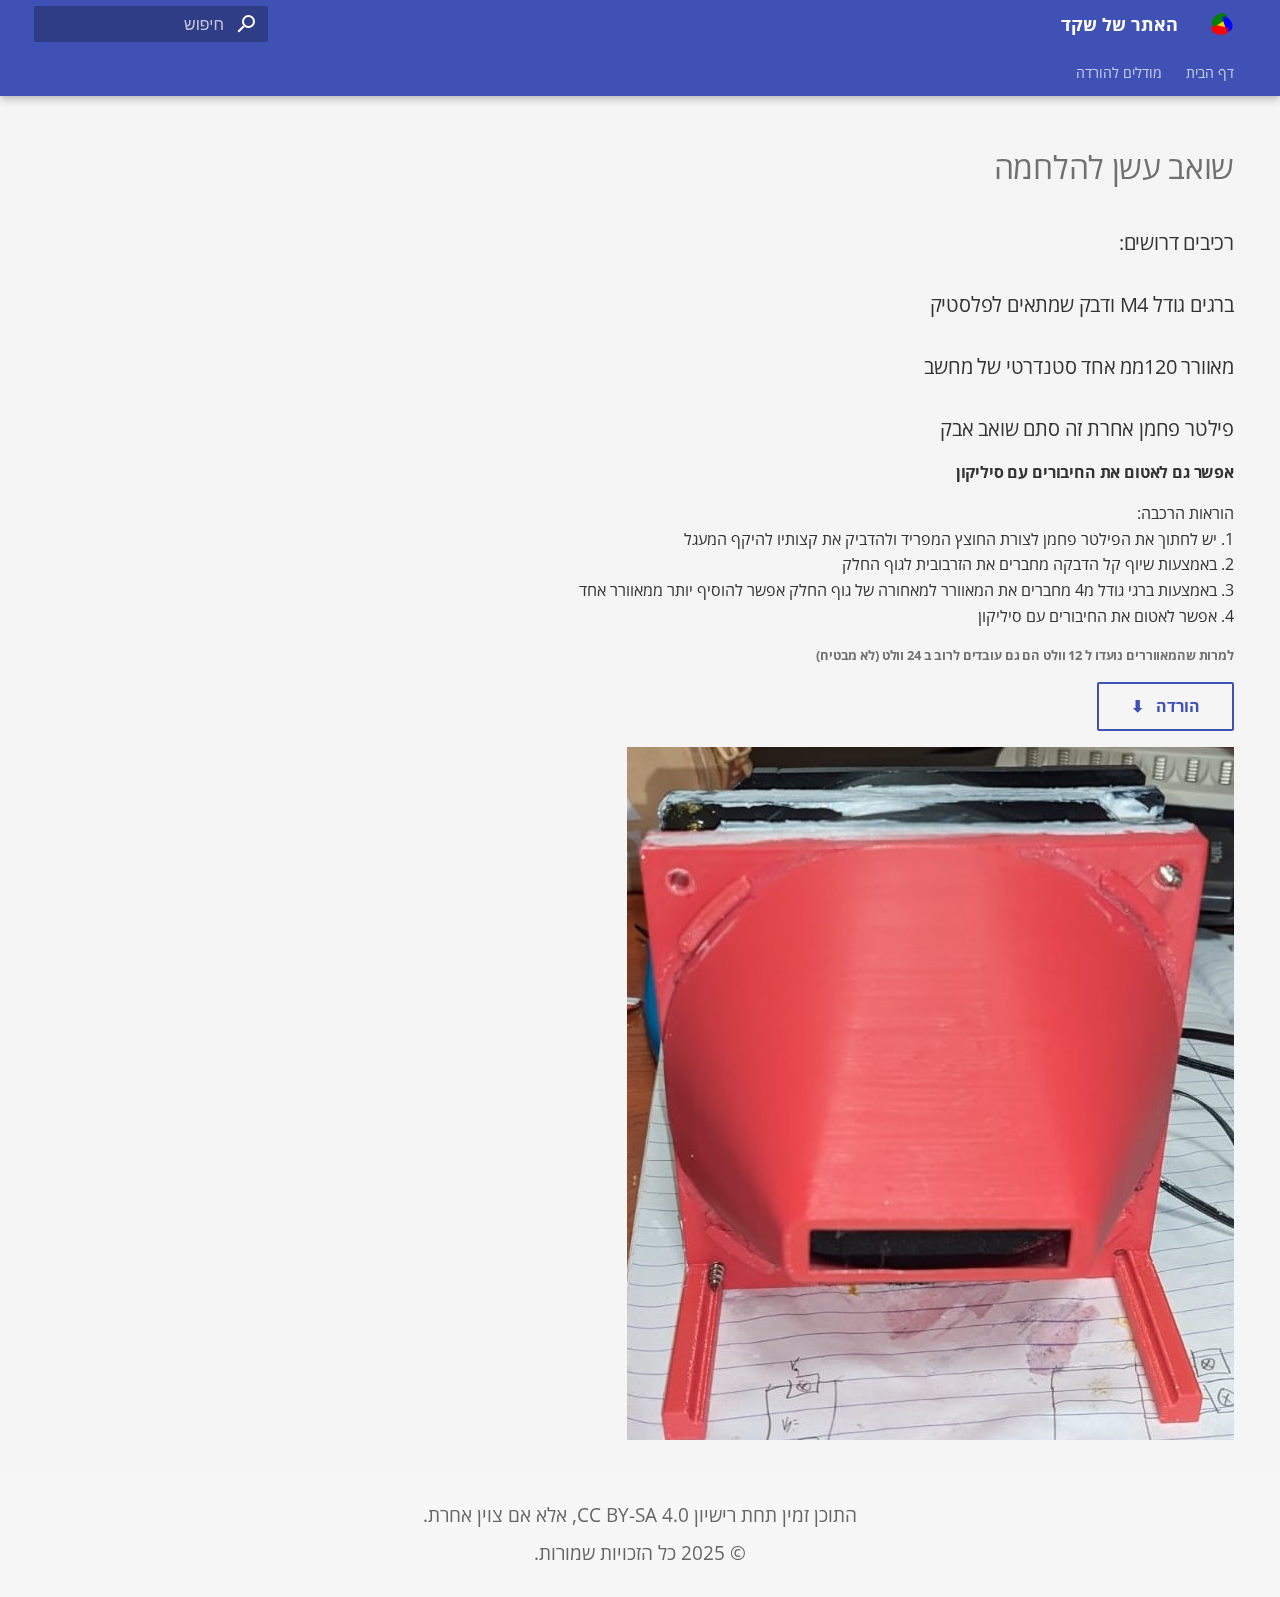
<file: modelpages/page4/index.html>
<!doctype html>
<html lang="he" class="no-js">
  <head>
    
      <meta charset="utf-8">
      <meta name="viewport" content="width=device-width,initial-scale=1">
      
      
      
      
      
      
      <link rel="icon" href="../../assets/icon.svg">
      <meta name="generator" content="mkdocs-1.6.1, mkdocs-material-9.6.14">
    
    
      
        <title>שואב עשן להלחמה - האתר של שקד</title>
      
    
    
      <link rel="stylesheet" href="../../assets/stylesheets/main.342714a4.min.css">
      
        
        <link rel="stylesheet" href="../../assets/stylesheets/palette.06af60db.min.css">
      
      


    
    
      
    
    
      
        
        
        <link rel="preconnect" href="https://fonts.gstatic.com" crossorigin>
        <link rel="stylesheet" href="https://fonts.googleapis.com/css?family=Roboto:300,300i,400,400i,700,700i%7CRoboto+Mono:400,400i,700,700i&display=fallback">
        <style>:root{--md-text-font:"Roboto";--md-code-font:"Roboto Mono"}</style>
      
    
    
      <link rel="stylesheet" href="../../style.css">
    
    <script>__md_scope=new URL("../..",location),__md_hash=e=>[...e].reduce(((e,_)=>(e<<5)-e+_.charCodeAt(0)),0),__md_get=(e,_=localStorage,t=__md_scope)=>JSON.parse(_.getItem(t.pathname+"."+e)),__md_set=(e,_,t=localStorage,a=__md_scope)=>{try{t.setItem(a.pathname+"."+e,JSON.stringify(_))}catch(e){}}</script>
    
      

    
    
    
  </head>
  
  
    
    
      
    
    
    
    
    <body dir="rtl" data-md-color-scheme="default" data-md-color-primary="indigo" data-md-color-accent="teal">
  
    
    <input class="md-toggle" data-md-toggle="drawer" type="checkbox" id="__drawer" autocomplete="off">
    <input class="md-toggle" data-md-toggle="search" type="checkbox" id="__search" autocomplete="off">
    <label class="md-overlay" for="__drawer"></label>
    <div data-md-component="skip">
      
        
        <a href="#_1" class="md-skip">
          לדלג לתוכן
        </a>
      
    </div>
    <div data-md-component="announce">
      
    </div>
    
    
      

  

<header class="md-header md-header--shadow md-header--lifted" data-md-component="header">
  <nav class="md-header__inner md-grid" aria-label="כותרת עליונה">
    <a href="../.." title="האתר של שקד" class="md-header__button md-logo" aria-label="האתר של שקד" data-md-component="logo">
      
  <img src="../../assets/icon.svg" alt="logo">

    </a>
    <label class="md-header__button md-icon" for="__drawer">
      
      <svg xmlns="http://www.w3.org/2000/svg" viewBox="0 0 24 24"><path d="M3 6h18v2H3zm0 5h18v2H3zm0 5h18v2H3z"/></svg>
    </label>
    <div class="md-header__title" data-md-component="header-title">
      <div class="md-header__ellipsis">
        <div class="md-header__topic">
          <span class="md-ellipsis">
            האתר של שקד
          </span>
        </div>
        <div class="md-header__topic" data-md-component="header-topic">
          <span class="md-ellipsis">
            
              שואב עשן להלחמה
            
          </span>
        </div>
      </div>
    </div>
    
      
        <form class="md-header__option" data-md-component="palette">
  
    
    
    
    <input class="md-option" data-md-color-media="" data-md-color-scheme="default" data-md-color-primary="indigo" data-md-color-accent="teal"  aria-hidden="true"  type="radio" name="__palette" id="__palette_0">
    
  
</form>
      
    
    
      <script>var palette=__md_get("__palette");if(palette&&palette.color){if("(prefers-color-scheme)"===palette.color.media){var media=matchMedia("(prefers-color-scheme: light)"),input=document.querySelector(media.matches?"[data-md-color-media='(prefers-color-scheme: light)']":"[data-md-color-media='(prefers-color-scheme: dark)']");palette.color.media=input.getAttribute("data-md-color-media"),palette.color.scheme=input.getAttribute("data-md-color-scheme"),palette.color.primary=input.getAttribute("data-md-color-primary"),palette.color.accent=input.getAttribute("data-md-color-accent")}for(var[key,value]of Object.entries(palette.color))document.body.setAttribute("data-md-color-"+key,value)}</script>
    
    
    
      
      
        <label class="md-header__button md-icon" for="__search">
          
          <svg xmlns="http://www.w3.org/2000/svg" viewBox="0 0 24 24"><path d="M9.5 3A6.5 6.5 0 0 1 16 9.5c0 1.61-.59 3.09-1.56 4.23l.27.27h.79l5 5-1.5 1.5-5-5v-.79l-.27-.27A6.52 6.52 0 0 1 9.5 16 6.5 6.5 0 0 1 3 9.5 6.5 6.5 0 0 1 9.5 3m0 2C7 5 5 7 5 9.5S7 14 9.5 14 14 12 14 9.5 12 5 9.5 5"/></svg>
        </label>
        <div class="md-search" data-md-component="search" role="dialog">
  <label class="md-search__overlay" for="__search"></label>
  <div class="md-search__inner" role="search">
    <form class="md-search__form" name="search">
      <input type="text" class="md-search__input" name="query" aria-label="חיפוש" placeholder="חיפוש" autocapitalize="off" autocorrect="off" autocomplete="off" spellcheck="false" data-md-component="search-query" required>
      <label class="md-search__icon md-icon" for="__search">
        
        <svg xmlns="http://www.w3.org/2000/svg" viewBox="0 0 24 24"><path d="M9.5 3A6.5 6.5 0 0 1 16 9.5c0 1.61-.59 3.09-1.56 4.23l.27.27h.79l5 5-1.5 1.5-5-5v-.79l-.27-.27A6.52 6.52 0 0 1 9.5 16 6.5 6.5 0 0 1 3 9.5 6.5 6.5 0 0 1 9.5 3m0 2C7 5 5 7 5 9.5S7 14 9.5 14 14 12 14 9.5 12 5 9.5 5"/></svg>
        
        <svg xmlns="http://www.w3.org/2000/svg" viewBox="0 0 24 24"><path d="M20 11v2H8l5.5 5.5-1.42 1.42L4.16 12l7.92-7.92L13.5 5.5 8 11z"/></svg>
      </label>
      <nav class="md-search__options" aria-label="חיפוש">
        
        <button type="reset" class="md-search__icon md-icon" title="ניקוי" aria-label="ניקוי" tabindex="-1">
          
          <svg xmlns="http://www.w3.org/2000/svg" viewBox="0 0 24 24"><path d="M19 6.41 17.59 5 12 10.59 6.41 5 5 6.41 10.59 12 5 17.59 6.41 19 12 13.41 17.59 19 19 17.59 13.41 12z"/></svg>
        </button>
      </nav>
      
    </form>
    <div class="md-search__output">
      <div class="md-search__scrollwrap" tabindex="0" data-md-scrollfix>
        <div class="md-search-result" data-md-component="search-result">
          <div class="md-search-result__meta">
            אתחול חיפוש
          </div>
          <ol class="md-search-result__list" role="presentation"></ol>
        </div>
      </div>
    </div>
  </div>
</div>
      
    
    
  </nav>
  
    
      
<nav class="md-tabs" aria-label="לשוניות" data-md-component="tabs">
  <div class="md-grid">
    <ul class="md-tabs__list">
      
        
  
  
  
  
    <li class="md-tabs__item">
      <a href="../.." class="md-tabs__link">
        
  
  
    
  
  דף הבית

      </a>
    </li>
  

      
        
  
  
  
  
    <li class="md-tabs__item">
      <a href="../../models/" class="md-tabs__link">
        
  
  
    
  
  מודלים להורדה

      </a>
    </li>
  

      
    </ul>
  </div>
</nav>
    
  
</header>
    
    <div class="md-container" data-md-component="container">
      
      
        
      
      <main class="md-main" data-md-component="main">
        <div class="md-main__inner md-grid">
          
            
              
                
              
              <div class="md-sidebar md-sidebar--primary" data-md-component="sidebar" data-md-type="navigation" hidden>
                <div class="md-sidebar__scrollwrap">
                  <div class="md-sidebar__inner">
                    


  


<nav class="md-nav md-nav--primary md-nav--lifted" aria-label="ניווט" data-md-level="0">
  <label class="md-nav__title" for="__drawer">
    <a href="../.." title="האתר של שקד" class="md-nav__button md-logo" aria-label="האתר של שקד" data-md-component="logo">
      
  <img src="../../assets/icon.svg" alt="logo">

    </a>
    האתר של שקד
  </label>
  
  <ul class="md-nav__list" data-md-scrollfix>
    
      
      
  
  
  
  
    <li class="md-nav__item">
      <a href="../.." class="md-nav__link">
        
  
  
  <span class="md-ellipsis">
    דף הבית
    
  </span>
  

      </a>
    </li>
  

    
      
      
  
  
  
  
    <li class="md-nav__item">
      <a href="../../models/" class="md-nav__link">
        
  
  
  <span class="md-ellipsis">
    מודלים להורדה
    
  </span>
  

      </a>
    </li>
  

    
  </ul>
</nav>
                  </div>
                </div>
              </div>
            
            
              
                
              
              <div class="md-sidebar md-sidebar--secondary" data-md-component="sidebar" data-md-type="toc" hidden>
                <div class="md-sidebar__scrollwrap">
                  <div class="md-sidebar__inner">
                    

<nav class="md-nav md-nav--secondary" aria-label="תוכן העניינים">
  
  
  
    
  
  
    <label class="md-nav__title" for="__toc">
      <span class="md-nav__icon md-icon"></span>
      תוכן העניינים
    </label>
    <ul class="md-nav__list" data-md-component="toc" data-md-scrollfix>
      
        <li class="md-nav__item">
  <a href="#_2" class="md-nav__link">
    <span class="md-ellipsis">
      רכיבים דרושים:
    </span>
  </a>
  
</li>
      
        <li class="md-nav__item">
  <a href="#m4" class="md-nav__link">
    <span class="md-ellipsis">
      ברגים גודל M4 ודבק שמתאים לפלסטיק
    </span>
  </a>
  
</li>
      
        <li class="md-nav__item">
  <a href="#120" class="md-nav__link">
    <span class="md-ellipsis">
      מאוורר 120ממ אחד סטנדרטי של מחשב
    </span>
  </a>
  
</li>
      
        <li class="md-nav__item">
  <a href="#_3" class="md-nav__link">
    <span class="md-ellipsis">
      פילטר פחמן אחרת זה סתם שואב אבק
    </span>
  </a>
  
    <nav class="md-nav" aria-label="פילטר פחמן אחרת זה סתם שואב אבק">
      <ul class="md-nav__list">
        
          <li class="md-nav__item">
  <a href="#_4" class="md-nav__link">
    <span class="md-ellipsis">
      אפשר גם לאטום את החיבורים עם סיליקון
    </span>
  </a>
  
    <nav class="md-nav" aria-label="אפשר גם לאטום את החיבורים עם סיליקון">
      <ul class="md-nav__list">
        
          <li class="md-nav__item">
  <a href="#12-24" class="md-nav__link">
    <span class="md-ellipsis">
      למרות שהמאווררים נועדו ל 12 וולט הם גם עובדים לרוב ב 24 וולט (לא מבטיח)
    </span>
  </a>
  
</li>
        
      </ul>
    </nav>
  
</li>
        
      </ul>
    </nav>
  
</li>
      
    </ul>
  
</nav>
                  </div>
                </div>
              </div>
            
          
          
            <div class="md-content" data-md-component="content">
              <article class="md-content__inner md-typeset">
                
                  
  




<h1 id="_1">שואב עשן להלחמה</h1>
<h3 id="_2">רכיבים דרושים:</h3>
<h3 id="m4">ברגים גודל M4 ודבק שמתאים לפלסטיק</h3>
<h3 id="120">מאוורר 120ממ אחד סטנדרטי של מחשב</h3>
<h3 id="_3">פילטר פחמן אחרת זה סתם שואב אבק</h3>
<h4 id="_4">אפשר גם לאטום את החיבורים עם סיליקון</h4>
<p>הוראות הרכבה:<br />
1. יש לחתוך את הפילטר פחמן לצורת החוצץ המפריד ולהדביק את קצותיו להיקף המעגל<br />
2. באמצעות שיוף קל הדבקה מחברים את הזרבובית לגוף החלק<br />
3. באמצעות ברגי גודל מ4 מחברים את המאוורר למאחורה של גוף החלק אפשר להוסיף יותר ממאוורר אחד<br />
4. אפשר לאטום את החיבורים עם סיליקון </p>
<h6 id="12-24">למרות שהמאווררים נועדו ל 12 וולט הם גם עובדים לרוב ב 24 וולט (לא מבטיח)</h6>
<!-- TOS Modal HTML -->
<div id="tos-modal" style="display:none; position:fixed; top:0; left:0; width:100%; height:100%; background:rgba(0,0,0,0.5); z-index:1000;">
  <div style="background:white; max-width:400px; margin:100px auto; padding:20px; border-radius:8px;">
    <h3>
    </h3>
    <p>
  קראתי והסכמתי ל
  <a href="../../pdfjs/web/viewer.html?file=/modelpages/downloads/tos.pdf" target="_blank" style="color: #3f51b5; text-decoration: underline;">
    תנאי השימוש
  </a>
  לפני ההורדה.
</p>
    <button onclick="acceptTOS()" class="md-button">אני מסכים</button>
    <button onclick="closeTOS()" class="md-button">ביטול</button>
  </div>
</div>

<p><a href="../downloads/fume.zip" download class="md-button" id="download-button">
  הורדה &nbsp; ⬇
</a></p>
<p><a href="/modelpages/page4">
            <img src="../downloads/fume.jpg" alt="Image 1" style="style="max-width: 100%; height: auto;" />
        </a></p>







  
  




  



                
              </article>
            </div>
          
          
<script>var target=document.getElementById(location.hash.slice(1));target&&target.name&&(target.checked=target.name.startsWith("__tabbed_"))</script>
        </div>
        
      </main>
      
        <footer class="md-footer" style="padding: 1rem 0.5rem; background-color: #f7f7f7;">
  <div class="md-footer-meta__inner" style="display: flex; flex-direction: column; align-items: center; text-align: center; font-size: 0.95rem; line-height: 1.6;">
    
    <p style="margin: 0.2rem 0; color: #666;">
      התוכן זמין תחת רישיון <a href="https://creativecommons.org/licenses/by-sa/4.0/deed.he" target="_blank">CC BY-SA 4.0</a>, אלא אם צוין אחרת.
    </p>

    <p style="margin: 0.2rem 0; color: #666;">
      &copy; 2025 כל הזכויות שמורות.
    </p>

  </div>
</footer>
      
    </div>
    <div class="md-dialog" data-md-component="dialog">
      <div class="md-dialog__inner md-typeset"></div>
    </div>
    
    
    
      
      <script id="__config" type="application/json">{"base": "../..", "features": ["navigation.instant", "navigation.tabs", "navigation.tabs.sticky", "navigation.footer"], "search": "../../assets/javascripts/workers/search.d50fe291.min.js", "tags": null, "translations": {"clipboard.copied": "\u05d4\u05d5\u05e2\u05ea\u05e7 \u05dc\u05dc\u05d5\u05d7", "clipboard.copy": "\u05d4\u05e2\u05ea\u05e7\u05d4 \u05dc\u05dc\u05d5\u05d7", "search.result.more.one": "\u05e2\u05d5\u05d3 \u05d0\u05d7\u05d3 \u05d1\u05d3\u05e3 \u05d4\u05d6\u05d4", "search.result.more.other": "\u05e2\u05d5\u05d3 # \u05d1\u05d3\u05e3 \u05d4\u05d6\u05d4", "search.result.none": "\u05d0\u05d9\u05df \u05de\u05e1\u05de\u05db\u05d9\u05dd \u05ea\u05d5\u05d0\u05de\u05d9\u05dd", "search.result.one": "\u05de\u05e1\u05de\u05da1 \u05ea\u05d5\u05d0\u05dd", "search.result.other": "# \u05de\u05e1\u05de\u05da \u05ea\u05d5\u05d0\u05dd", "search.result.placeholder": "\u05d9\u05e9 \u05dc\u05d4\u05e7\u05dc\u05d9\u05d3 \u05db\u05d3\u05d9 \u05dc\u05d4\u05ea\u05d7\u05d9\u05dc \u05dc\u05d7\u05e4\u05e9", "search.result.term.missing": "\u05d7\u05e1\u05e8", "select.version": "\u05d1\u05d7\u05d9\u05e8\u05ea \u05d2\u05e8\u05e1\u05d4"}, "version": null}</script>
    
    
      <script src="../../assets/javascripts/bundle.13a4f30d.min.js"></script>
      
        <script src="../../js/custom.js"></script>
      
    
  </body>
</html>
</file>
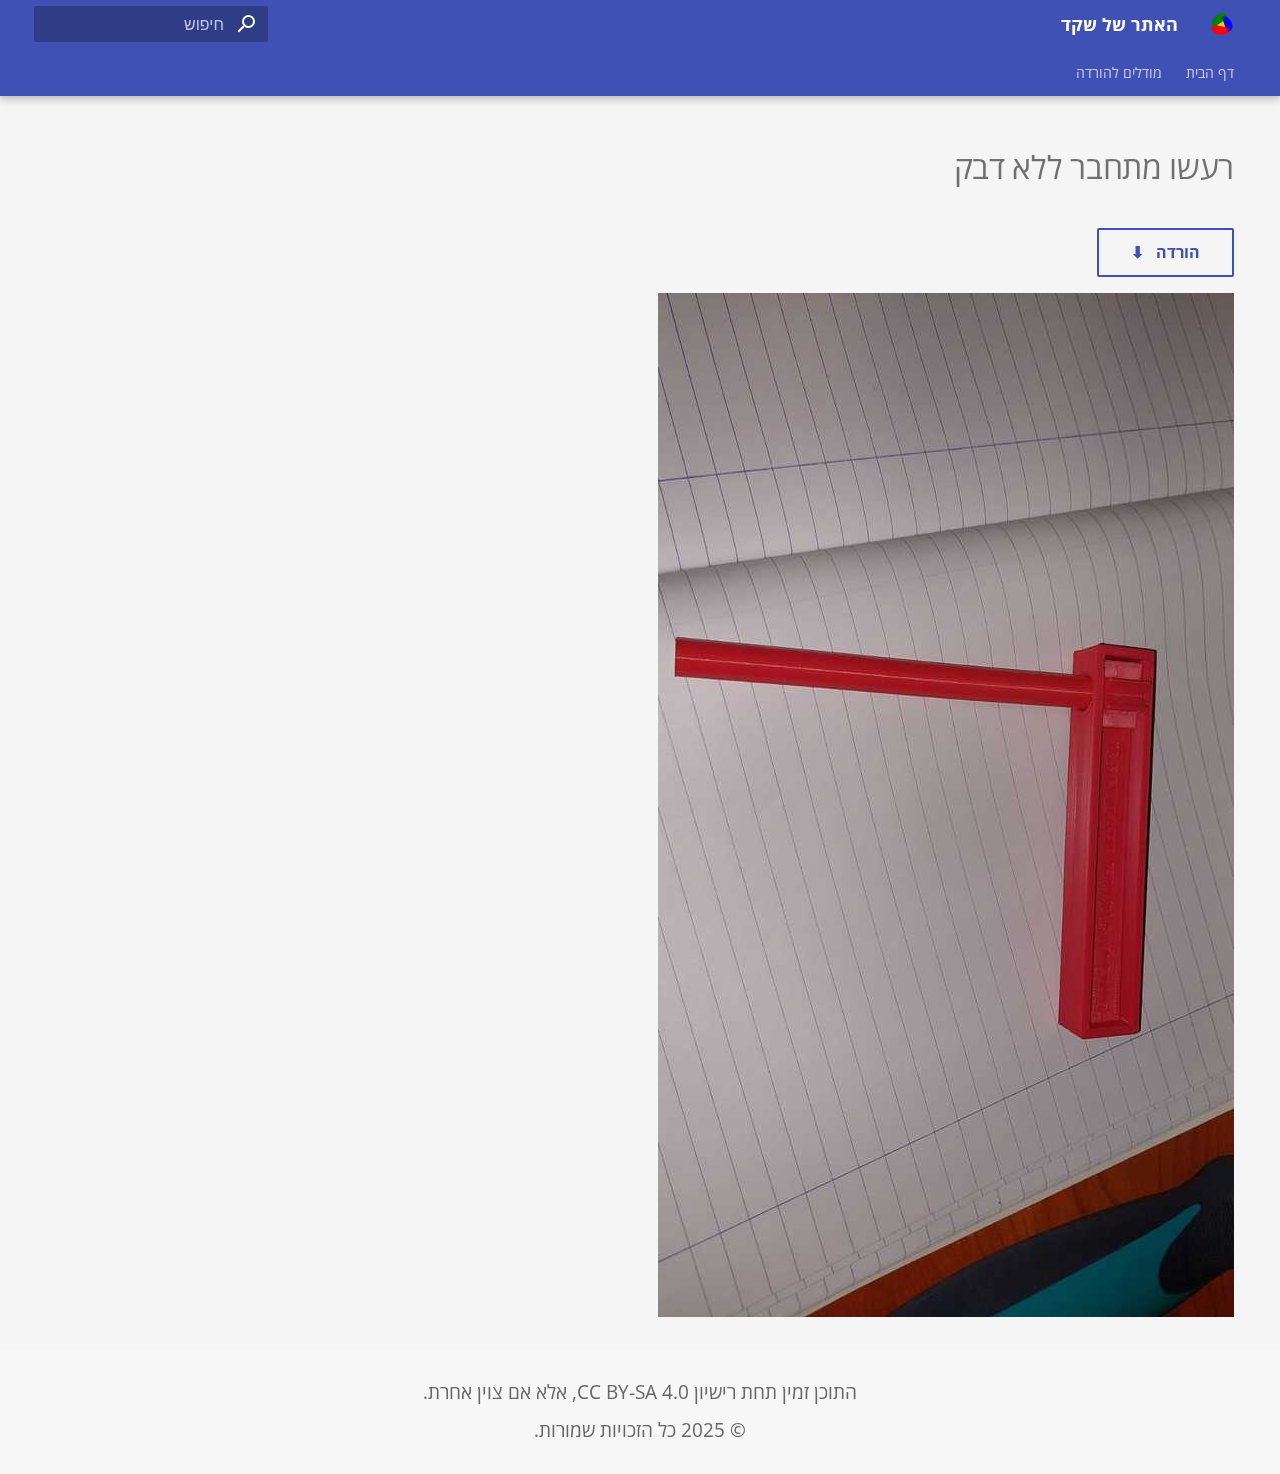
<file: modelpages/page5/index.html>
<!doctype html>
<html lang="he" class="no-js">
  <head>
    
      <meta charset="utf-8">
      <meta name="viewport" content="width=device-width,initial-scale=1">
      
      
      
      
      
      
      <link rel="icon" href="../../assets/icon.svg">
      <meta name="generator" content="mkdocs-1.6.1, mkdocs-material-9.6.14">
    
    
      
        <title>רעשן - האתר של שקד</title>
      
    
    
      <link rel="stylesheet" href="../../assets/stylesheets/main.342714a4.min.css">
      
        
        <link rel="stylesheet" href="../../assets/stylesheets/palette.06af60db.min.css">
      
      


    
    
      
    
    
      
        
        
        <link rel="preconnect" href="https://fonts.gstatic.com" crossorigin>
        <link rel="stylesheet" href="https://fonts.googleapis.com/css?family=Roboto:300,300i,400,400i,700,700i%7CRoboto+Mono:400,400i,700,700i&display=fallback">
        <style>:root{--md-text-font:"Roboto";--md-code-font:"Roboto Mono"}</style>
      
    
    
      <link rel="stylesheet" href="../../style.css">
    
    <script>__md_scope=new URL("../..",location),__md_hash=e=>[...e].reduce(((e,_)=>(e<<5)-e+_.charCodeAt(0)),0),__md_get=(e,_=localStorage,t=__md_scope)=>JSON.parse(_.getItem(t.pathname+"."+e)),__md_set=(e,_,t=localStorage,a=__md_scope)=>{try{t.setItem(a.pathname+"."+e,JSON.stringify(_))}catch(e){}}</script>
    
      

    
    
    
  </head>
  
  
    
    
      
    
    
    
    
    <body dir="rtl" data-md-color-scheme="default" data-md-color-primary="indigo" data-md-color-accent="teal">
  
    
    <input class="md-toggle" data-md-toggle="drawer" type="checkbox" id="__drawer" autocomplete="off">
    <input class="md-toggle" data-md-toggle="search" type="checkbox" id="__search" autocomplete="off">
    <label class="md-overlay" for="__drawer"></label>
    <div data-md-component="skip">
      
        
        <a href="#_1" class="md-skip">
          לדלג לתוכן
        </a>
      
    </div>
    <div data-md-component="announce">
      
    </div>
    
    
      

  

<header class="md-header md-header--shadow md-header--lifted" data-md-component="header">
  <nav class="md-header__inner md-grid" aria-label="כותרת עליונה">
    <a href="../.." title="האתר של שקד" class="md-header__button md-logo" aria-label="האתר של שקד" data-md-component="logo">
      
  <img src="../../assets/icon.svg" alt="logo">

    </a>
    <label class="md-header__button md-icon" for="__drawer">
      
      <svg xmlns="http://www.w3.org/2000/svg" viewBox="0 0 24 24"><path d="M3 6h18v2H3zm0 5h18v2H3zm0 5h18v2H3z"/></svg>
    </label>
    <div class="md-header__title" data-md-component="header-title">
      <div class="md-header__ellipsis">
        <div class="md-header__topic">
          <span class="md-ellipsis">
            האתר של שקד
          </span>
        </div>
        <div class="md-header__topic" data-md-component="header-topic">
          <span class="md-ellipsis">
            
              רעשן
            
          </span>
        </div>
      </div>
    </div>
    
      
        <form class="md-header__option" data-md-component="palette">
  
    
    
    
    <input class="md-option" data-md-color-media="" data-md-color-scheme="default" data-md-color-primary="indigo" data-md-color-accent="teal"  aria-hidden="true"  type="radio" name="__palette" id="__palette_0">
    
  
</form>
      
    
    
      <script>var palette=__md_get("__palette");if(palette&&palette.color){if("(prefers-color-scheme)"===palette.color.media){var media=matchMedia("(prefers-color-scheme: light)"),input=document.querySelector(media.matches?"[data-md-color-media='(prefers-color-scheme: light)']":"[data-md-color-media='(prefers-color-scheme: dark)']");palette.color.media=input.getAttribute("data-md-color-media"),palette.color.scheme=input.getAttribute("data-md-color-scheme"),palette.color.primary=input.getAttribute("data-md-color-primary"),palette.color.accent=input.getAttribute("data-md-color-accent")}for(var[key,value]of Object.entries(palette.color))document.body.setAttribute("data-md-color-"+key,value)}</script>
    
    
    
      
      
        <label class="md-header__button md-icon" for="__search">
          
          <svg xmlns="http://www.w3.org/2000/svg" viewBox="0 0 24 24"><path d="M9.5 3A6.5 6.5 0 0 1 16 9.5c0 1.61-.59 3.09-1.56 4.23l.27.27h.79l5 5-1.5 1.5-5-5v-.79l-.27-.27A6.52 6.52 0 0 1 9.5 16 6.5 6.5 0 0 1 3 9.5 6.5 6.5 0 0 1 9.5 3m0 2C7 5 5 7 5 9.5S7 14 9.5 14 14 12 14 9.5 12 5 9.5 5"/></svg>
        </label>
        <div class="md-search" data-md-component="search" role="dialog">
  <label class="md-search__overlay" for="__search"></label>
  <div class="md-search__inner" role="search">
    <form class="md-search__form" name="search">
      <input type="text" class="md-search__input" name="query" aria-label="חיפוש" placeholder="חיפוש" autocapitalize="off" autocorrect="off" autocomplete="off" spellcheck="false" data-md-component="search-query" required>
      <label class="md-search__icon md-icon" for="__search">
        
        <svg xmlns="http://www.w3.org/2000/svg" viewBox="0 0 24 24"><path d="M9.5 3A6.5 6.5 0 0 1 16 9.5c0 1.61-.59 3.09-1.56 4.23l.27.27h.79l5 5-1.5 1.5-5-5v-.79l-.27-.27A6.52 6.52 0 0 1 9.5 16 6.5 6.5 0 0 1 3 9.5 6.5 6.5 0 0 1 9.5 3m0 2C7 5 5 7 5 9.5S7 14 9.5 14 14 12 14 9.5 12 5 9.5 5"/></svg>
        
        <svg xmlns="http://www.w3.org/2000/svg" viewBox="0 0 24 24"><path d="M20 11v2H8l5.5 5.5-1.42 1.42L4.16 12l7.92-7.92L13.5 5.5 8 11z"/></svg>
      </label>
      <nav class="md-search__options" aria-label="חיפוש">
        
        <button type="reset" class="md-search__icon md-icon" title="ניקוי" aria-label="ניקוי" tabindex="-1">
          
          <svg xmlns="http://www.w3.org/2000/svg" viewBox="0 0 24 24"><path d="M19 6.41 17.59 5 12 10.59 6.41 5 5 6.41 10.59 12 5 17.59 6.41 19 12 13.41 17.59 19 19 17.59 13.41 12z"/></svg>
        </button>
      </nav>
      
    </form>
    <div class="md-search__output">
      <div class="md-search__scrollwrap" tabindex="0" data-md-scrollfix>
        <div class="md-search-result" data-md-component="search-result">
          <div class="md-search-result__meta">
            אתחול חיפוש
          </div>
          <ol class="md-search-result__list" role="presentation"></ol>
        </div>
      </div>
    </div>
  </div>
</div>
      
    
    
  </nav>
  
    
      
<nav class="md-tabs" aria-label="לשוניות" data-md-component="tabs">
  <div class="md-grid">
    <ul class="md-tabs__list">
      
        
  
  
  
  
    <li class="md-tabs__item">
      <a href="../.." class="md-tabs__link">
        
  
  
    
  
  דף הבית

      </a>
    </li>
  

      
        
  
  
  
  
    <li class="md-tabs__item">
      <a href="../../models/" class="md-tabs__link">
        
  
  
    
  
  מודלים להורדה

      </a>
    </li>
  

      
    </ul>
  </div>
</nav>
    
  
</header>
    
    <div class="md-container" data-md-component="container">
      
      
        
      
      <main class="md-main" data-md-component="main">
        <div class="md-main__inner md-grid">
          
            
              
                
              
              <div class="md-sidebar md-sidebar--primary" data-md-component="sidebar" data-md-type="navigation" hidden>
                <div class="md-sidebar__scrollwrap">
                  <div class="md-sidebar__inner">
                    


  


<nav class="md-nav md-nav--primary md-nav--lifted" aria-label="ניווט" data-md-level="0">
  <label class="md-nav__title" for="__drawer">
    <a href="../.." title="האתר של שקד" class="md-nav__button md-logo" aria-label="האתר של שקד" data-md-component="logo">
      
  <img src="../../assets/icon.svg" alt="logo">

    </a>
    האתר של שקד
  </label>
  
  <ul class="md-nav__list" data-md-scrollfix>
    
      
      
  
  
  
  
    <li class="md-nav__item">
      <a href="../.." class="md-nav__link">
        
  
  
  <span class="md-ellipsis">
    דף הבית
    
  </span>
  

      </a>
    </li>
  

    
      
      
  
  
  
  
    <li class="md-nav__item">
      <a href="../../models/" class="md-nav__link">
        
  
  
  <span class="md-ellipsis">
    מודלים להורדה
    
  </span>
  

      </a>
    </li>
  

    
  </ul>
</nav>
                  </div>
                </div>
              </div>
            
            
              
                
              
              <div class="md-sidebar md-sidebar--secondary" data-md-component="sidebar" data-md-type="toc" hidden>
                <div class="md-sidebar__scrollwrap">
                  <div class="md-sidebar__inner">
                    

<nav class="md-nav md-nav--secondary" aria-label="תוכן העניינים">
  
  
  
    
  
  
</nav>
                  </div>
                </div>
              </div>
            
          
          
            <div class="md-content" data-md-component="content">
              <article class="md-content__inner md-typeset">
                
                  
  




<h1 id="_1">רעשו מתחבר ללא דבק</h1>
<!-- TOS Modal HTML -->
<div id="tos-modal" style="display:none; position:fixed; top:0; left:0; width:100%; height:100%; background:rgba(0,0,0,0.5); z-index:1000;">
  <div style="background:white; max-width:400px; margin:100px auto; padding:20px; border-radius:8px;">
    <h3>
    </h3>
    <p>
  קראתי והסכמתי ל
  <a href="../../pdfjs/web/viewer.html?file=/modelpages/downloads/tos.pdf" target="_blank" style="color: #3f51b5; text-decoration: underline;">
    תנאי השימוש
  </a>
  לפני ההורדה.
</p>
    <button onclick="acceptTOS()" class="md-button">אני מסכים</button>
    <button onclick="closeTOS()" class="md-button">ביטול</button>
  </div>
</div>

<p><a href="../downloads/rashan.zip" download class="md-button" id="download-button">
  הורדה &nbsp; ⬇
</a></p>
<p><a href="/modelpages/page1">
            <img src="../downloads/rashan.JPG" alt="Image 1" style="max-width: 100%; height: auto;" /> <!-- Case Sensitive File Extenstion for some reason-->
        </a></p>







  
  




  



                
              </article>
            </div>
          
          
<script>var target=document.getElementById(location.hash.slice(1));target&&target.name&&(target.checked=target.name.startsWith("__tabbed_"))</script>
        </div>
        
      </main>
      
        <footer class="md-footer" style="padding: 1rem 0.5rem; background-color: #f7f7f7;">
  <div class="md-footer-meta__inner" style="display: flex; flex-direction: column; align-items: center; text-align: center; font-size: 0.95rem; line-height: 1.6;">
    
    <p style="margin: 0.2rem 0; color: #666;">
      התוכן זמין תחת רישיון <a href="https://creativecommons.org/licenses/by-sa/4.0/deed.he" target="_blank">CC BY-SA 4.0</a>, אלא אם צוין אחרת.
    </p>

    <p style="margin: 0.2rem 0; color: #666;">
      &copy; 2025 כל הזכויות שמורות.
    </p>

  </div>
</footer>
      
    </div>
    <div class="md-dialog" data-md-component="dialog">
      <div class="md-dialog__inner md-typeset"></div>
    </div>
    
    
    
      
      <script id="__config" type="application/json">{"base": "../..", "features": ["navigation.instant", "navigation.tabs", "navigation.tabs.sticky", "navigation.footer"], "search": "../../assets/javascripts/workers/search.d50fe291.min.js", "tags": null, "translations": {"clipboard.copied": "\u05d4\u05d5\u05e2\u05ea\u05e7 \u05dc\u05dc\u05d5\u05d7", "clipboard.copy": "\u05d4\u05e2\u05ea\u05e7\u05d4 \u05dc\u05dc\u05d5\u05d7", "search.result.more.one": "\u05e2\u05d5\u05d3 \u05d0\u05d7\u05d3 \u05d1\u05d3\u05e3 \u05d4\u05d6\u05d4", "search.result.more.other": "\u05e2\u05d5\u05d3 # \u05d1\u05d3\u05e3 \u05d4\u05d6\u05d4", "search.result.none": "\u05d0\u05d9\u05df \u05de\u05e1\u05de\u05db\u05d9\u05dd \u05ea\u05d5\u05d0\u05de\u05d9\u05dd", "search.result.one": "\u05de\u05e1\u05de\u05da1 \u05ea\u05d5\u05d0\u05dd", "search.result.other": "# \u05de\u05e1\u05de\u05da \u05ea\u05d5\u05d0\u05dd", "search.result.placeholder": "\u05d9\u05e9 \u05dc\u05d4\u05e7\u05dc\u05d9\u05d3 \u05db\u05d3\u05d9 \u05dc\u05d4\u05ea\u05d7\u05d9\u05dc \u05dc\u05d7\u05e4\u05e9", "search.result.term.missing": "\u05d7\u05e1\u05e8", "select.version": "\u05d1\u05d7\u05d9\u05e8\u05ea \u05d2\u05e8\u05e1\u05d4"}, "version": null}</script>
    
    
      <script src="../../assets/javascripts/bundle.13a4f30d.min.js"></script>
      
        <script src="../../js/custom.js"></script>
      
    
  </body>
</html>
</file>
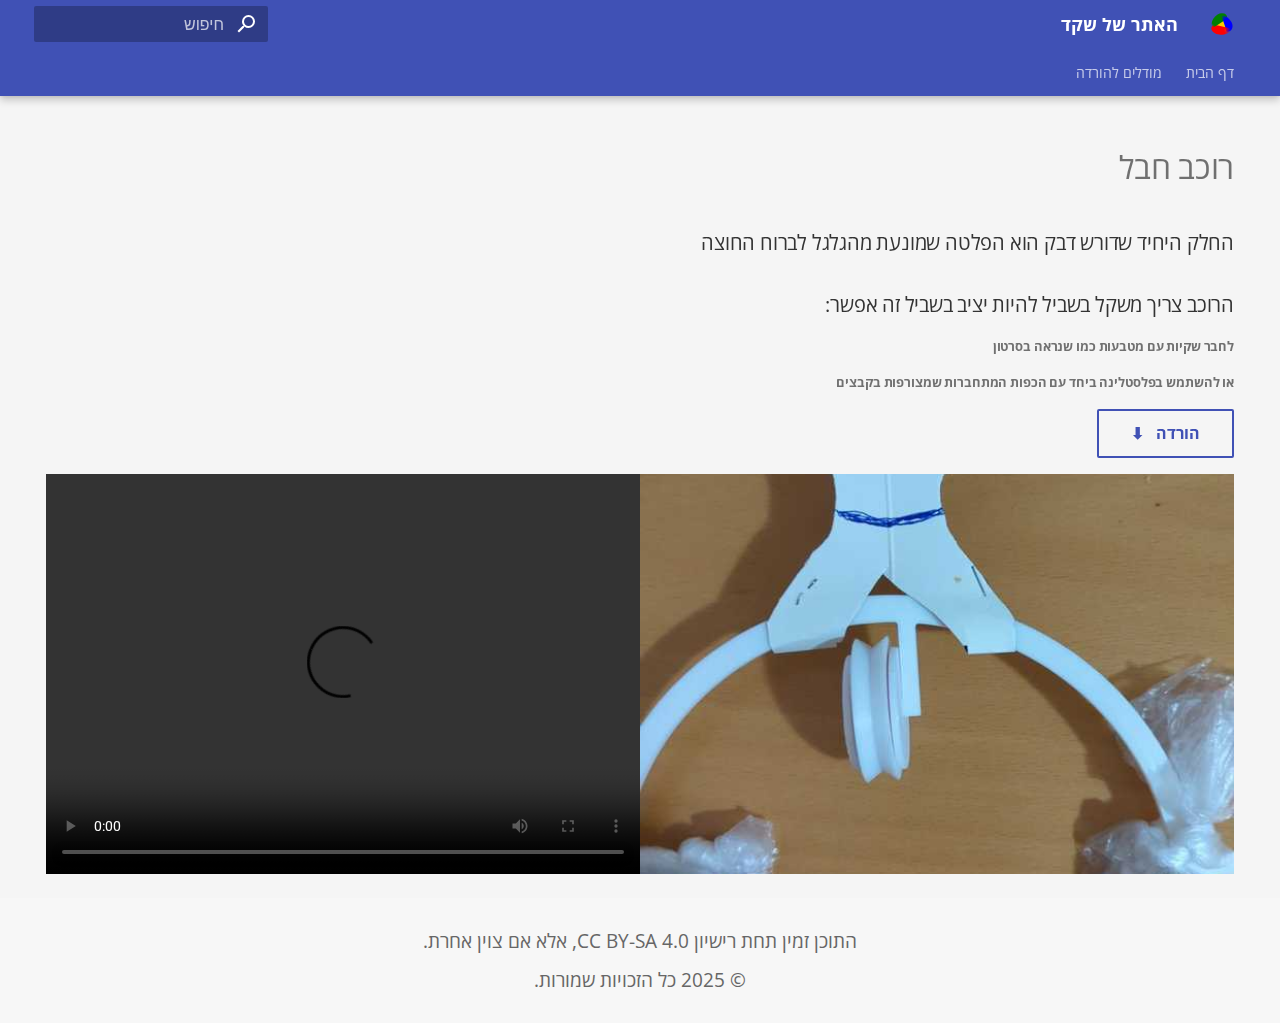
<file: modelpages/page6/index.html>
<!doctype html>
<html lang="he" class="no-js">
  <head>
    
      <meta charset="utf-8">
      <meta name="viewport" content="width=device-width,initial-scale=1">
      
      
      
      
      
      
      <link rel="icon" href="../../assets/icon.svg">
      <meta name="generator" content="mkdocs-1.6.1, mkdocs-material-9.6.14">
    
    
      
        <title>רוכב חבל - האתר של שקד</title>
      
    
    
      <link rel="stylesheet" href="../../assets/stylesheets/main.342714a4.min.css">
      
        
        <link rel="stylesheet" href="../../assets/stylesheets/palette.06af60db.min.css">
      
      


    
    
      
    
    
      
        
        
        <link rel="preconnect" href="https://fonts.gstatic.com" crossorigin>
        <link rel="stylesheet" href="https://fonts.googleapis.com/css?family=Roboto:300,300i,400,400i,700,700i%7CRoboto+Mono:400,400i,700,700i&display=fallback">
        <style>:root{--md-text-font:"Roboto";--md-code-font:"Roboto Mono"}</style>
      
    
    
      <link rel="stylesheet" href="../../style.css">
    
    <script>__md_scope=new URL("../..",location),__md_hash=e=>[...e].reduce(((e,_)=>(e<<5)-e+_.charCodeAt(0)),0),__md_get=(e,_=localStorage,t=__md_scope)=>JSON.parse(_.getItem(t.pathname+"."+e)),__md_set=(e,_,t=localStorage,a=__md_scope)=>{try{t.setItem(a.pathname+"."+e,JSON.stringify(_))}catch(e){}}</script>
    
      

    
    
    
  </head>
  
  
    
    
      
    
    
    
    
    <body dir="rtl" data-md-color-scheme="default" data-md-color-primary="indigo" data-md-color-accent="teal">
  
    
    <input class="md-toggle" data-md-toggle="drawer" type="checkbox" id="__drawer" autocomplete="off">
    <input class="md-toggle" data-md-toggle="search" type="checkbox" id="__search" autocomplete="off">
    <label class="md-overlay" for="__drawer"></label>
    <div data-md-component="skip">
      
        
        <a href="#_1" class="md-skip">
          לדלג לתוכן
        </a>
      
    </div>
    <div data-md-component="announce">
      
    </div>
    
    
      

  

<header class="md-header md-header--shadow md-header--lifted" data-md-component="header">
  <nav class="md-header__inner md-grid" aria-label="כותרת עליונה">
    <a href="../.." title="האתר של שקד" class="md-header__button md-logo" aria-label="האתר של שקד" data-md-component="logo">
      
  <img src="../../assets/icon.svg" alt="logo">

    </a>
    <label class="md-header__button md-icon" for="__drawer">
      
      <svg xmlns="http://www.w3.org/2000/svg" viewBox="0 0 24 24"><path d="M3 6h18v2H3zm0 5h18v2H3zm0 5h18v2H3z"/></svg>
    </label>
    <div class="md-header__title" data-md-component="header-title">
      <div class="md-header__ellipsis">
        <div class="md-header__topic">
          <span class="md-ellipsis">
            האתר של שקד
          </span>
        </div>
        <div class="md-header__topic" data-md-component="header-topic">
          <span class="md-ellipsis">
            
              רוכב חבל
            
          </span>
        </div>
      </div>
    </div>
    
      
        <form class="md-header__option" data-md-component="palette">
  
    
    
    
    <input class="md-option" data-md-color-media="" data-md-color-scheme="default" data-md-color-primary="indigo" data-md-color-accent="teal"  aria-hidden="true"  type="radio" name="__palette" id="__palette_0">
    
  
</form>
      
    
    
      <script>var palette=__md_get("__palette");if(palette&&palette.color){if("(prefers-color-scheme)"===palette.color.media){var media=matchMedia("(prefers-color-scheme: light)"),input=document.querySelector(media.matches?"[data-md-color-media='(prefers-color-scheme: light)']":"[data-md-color-media='(prefers-color-scheme: dark)']");palette.color.media=input.getAttribute("data-md-color-media"),palette.color.scheme=input.getAttribute("data-md-color-scheme"),palette.color.primary=input.getAttribute("data-md-color-primary"),palette.color.accent=input.getAttribute("data-md-color-accent")}for(var[key,value]of Object.entries(palette.color))document.body.setAttribute("data-md-color-"+key,value)}</script>
    
    
    
      
      
        <label class="md-header__button md-icon" for="__search">
          
          <svg xmlns="http://www.w3.org/2000/svg" viewBox="0 0 24 24"><path d="M9.5 3A6.5 6.5 0 0 1 16 9.5c0 1.61-.59 3.09-1.56 4.23l.27.27h.79l5 5-1.5 1.5-5-5v-.79l-.27-.27A6.52 6.52 0 0 1 9.5 16 6.5 6.5 0 0 1 3 9.5 6.5 6.5 0 0 1 9.5 3m0 2C7 5 5 7 5 9.5S7 14 9.5 14 14 12 14 9.5 12 5 9.5 5"/></svg>
        </label>
        <div class="md-search" data-md-component="search" role="dialog">
  <label class="md-search__overlay" for="__search"></label>
  <div class="md-search__inner" role="search">
    <form class="md-search__form" name="search">
      <input type="text" class="md-search__input" name="query" aria-label="חיפוש" placeholder="חיפוש" autocapitalize="off" autocorrect="off" autocomplete="off" spellcheck="false" data-md-component="search-query" required>
      <label class="md-search__icon md-icon" for="__search">
        
        <svg xmlns="http://www.w3.org/2000/svg" viewBox="0 0 24 24"><path d="M9.5 3A6.5 6.5 0 0 1 16 9.5c0 1.61-.59 3.09-1.56 4.23l.27.27h.79l5 5-1.5 1.5-5-5v-.79l-.27-.27A6.52 6.52 0 0 1 9.5 16 6.5 6.5 0 0 1 3 9.5 6.5 6.5 0 0 1 9.5 3m0 2C7 5 5 7 5 9.5S7 14 9.5 14 14 12 14 9.5 12 5 9.5 5"/></svg>
        
        <svg xmlns="http://www.w3.org/2000/svg" viewBox="0 0 24 24"><path d="M20 11v2H8l5.5 5.5-1.42 1.42L4.16 12l7.92-7.92L13.5 5.5 8 11z"/></svg>
      </label>
      <nav class="md-search__options" aria-label="חיפוש">
        
        <button type="reset" class="md-search__icon md-icon" title="ניקוי" aria-label="ניקוי" tabindex="-1">
          
          <svg xmlns="http://www.w3.org/2000/svg" viewBox="0 0 24 24"><path d="M19 6.41 17.59 5 12 10.59 6.41 5 5 6.41 10.59 12 5 17.59 6.41 19 12 13.41 17.59 19 19 17.59 13.41 12z"/></svg>
        </button>
      </nav>
      
    </form>
    <div class="md-search__output">
      <div class="md-search__scrollwrap" tabindex="0" data-md-scrollfix>
        <div class="md-search-result" data-md-component="search-result">
          <div class="md-search-result__meta">
            אתחול חיפוש
          </div>
          <ol class="md-search-result__list" role="presentation"></ol>
        </div>
      </div>
    </div>
  </div>
</div>
      
    
    
  </nav>
  
    
      
<nav class="md-tabs" aria-label="לשוניות" data-md-component="tabs">
  <div class="md-grid">
    <ul class="md-tabs__list">
      
        
  
  
  
  
    <li class="md-tabs__item">
      <a href="../.." class="md-tabs__link">
        
  
  
    
  
  דף הבית

      </a>
    </li>
  

      
        
  
  
  
  
    <li class="md-tabs__item">
      <a href="../../models/" class="md-tabs__link">
        
  
  
    
  
  מודלים להורדה

      </a>
    </li>
  

      
    </ul>
  </div>
</nav>
    
  
</header>
    
    <div class="md-container" data-md-component="container">
      
      
        
      
      <main class="md-main" data-md-component="main">
        <div class="md-main__inner md-grid">
          
            
              
                
              
              <div class="md-sidebar md-sidebar--primary" data-md-component="sidebar" data-md-type="navigation" hidden>
                <div class="md-sidebar__scrollwrap">
                  <div class="md-sidebar__inner">
                    


  


<nav class="md-nav md-nav--primary md-nav--lifted" aria-label="ניווט" data-md-level="0">
  <label class="md-nav__title" for="__drawer">
    <a href="../.." title="האתר של שקד" class="md-nav__button md-logo" aria-label="האתר של שקד" data-md-component="logo">
      
  <img src="../../assets/icon.svg" alt="logo">

    </a>
    האתר של שקד
  </label>
  
  <ul class="md-nav__list" data-md-scrollfix>
    
      
      
  
  
  
  
    <li class="md-nav__item">
      <a href="../.." class="md-nav__link">
        
  
  
  <span class="md-ellipsis">
    דף הבית
    
  </span>
  

      </a>
    </li>
  

    
      
      
  
  
  
  
    <li class="md-nav__item">
      <a href="../../models/" class="md-nav__link">
        
  
  
  <span class="md-ellipsis">
    מודלים להורדה
    
  </span>
  

      </a>
    </li>
  

    
  </ul>
</nav>
                  </div>
                </div>
              </div>
            
            
              
                
              
              <div class="md-sidebar md-sidebar--secondary" data-md-component="sidebar" data-md-type="toc" hidden>
                <div class="md-sidebar__scrollwrap">
                  <div class="md-sidebar__inner">
                    

<nav class="md-nav md-nav--secondary" aria-label="תוכן העניינים">
  
  
  
    
  
  
    <label class="md-nav__title" for="__toc">
      <span class="md-nav__icon md-icon"></span>
      תוכן העניינים
    </label>
    <ul class="md-nav__list" data-md-component="toc" data-md-scrollfix>
      
        <li class="md-nav__item">
  <a href="#_2" class="md-nav__link">
    <span class="md-ellipsis">
      החלק היחיד שדורש דבק הוא הפלטה שמונעת מהגלגל לברוח החוצה
    </span>
  </a>
  
</li>
      
        <li class="md-nav__item">
  <a href="#_3" class="md-nav__link">
    <span class="md-ellipsis">
      הרוכב צריך משקל בשביל להיות יציב בשביל זה אפשר:
    </span>
  </a>
  
    <nav class="md-nav" aria-label="הרוכב צריך משקל בשביל להיות יציב בשביל זה אפשר:">
      <ul class="md-nav__list">
        
          <li class="md-nav__item">
  <a href="#_4" class="md-nav__link">
    <span class="md-ellipsis">
      לחבר שקיות עם מטבעות כמו שנראה בסרטון
    </span>
  </a>
  
</li>
        
          <li class="md-nav__item">
  <a href="#_5" class="md-nav__link">
    <span class="md-ellipsis">
      או להשתמש בפלסטלינה ביחד עם הכפות המתחברות שמצורפות בקבצים
    </span>
  </a>
  
</li>
        
      </ul>
    </nav>
  
</li>
      
    </ul>
  
</nav>
                  </div>
                </div>
              </div>
            
          
          
            <div class="md-content" data-md-component="content">
              <article class="md-content__inner md-typeset">
                
                  
  




<h1 id="_1">רוכב חבל</h1>
<h3 id="_2">החלק היחיד שדורש דבק הוא הפלטה שמונעת מהגלגל לברוח החוצה</h3>
<h3 id="_3">הרוכב צריך משקל בשביל להיות יציב בשביל זה אפשר:</h3>
<h6 id="_4">לחבר שקיות עם מטבעות כמו שנראה בסרטון</h6>
<h6 id="_5">או להשתמש בפלסטלינה ביחד עם הכפות המתחברות שמצורפות בקבצים</h6>
<!-- TOS Modal HTML -->
<div id="tos-modal" style="display:none; position:fixed; top:0; left:0; width:100%; height:100%; background:rgba(0,0,0,0.5); z-index:1000;">
  <div style="background:white; max-width:400px; margin:100px auto; padding:20px; border-radius:8px;">
    <h3>
    </h3>
    <p>
  קראתי והסכמתי ל
  <a href="../../pdfjs/web/viewer.html?file=/modelpages/downloads/tos.pdf" target="_blank" style="color: #3f51b5; text-decoration: underline;">
    תנאי השימוש
  </a>
  לפני ההורדה.
</p>
    <button onclick="acceptTOS()" class="md-button">אני מסכים</button>
    <button onclick="closeTOS()" class="md-button">ביטול</button>
  </div>
</div>

<p><a href="../downloads/balance.zip" download class="md-button" id="download-button">
  הורדה &nbsp; ⬇
</a></p>
<div style="display: flex; width: 100%; height: 400px;">
  <!-- Left: Regular Image -->
  <div style="flex: 1;">
    <img src="../downloads/balance.jpg" style="width: 100%; height: 100%; object-fit: cover;">
  </div>

  <div style="flex: 1;"> <!-- imgur video embed -->
    <video controls style="width: 100%; height: 100%; object-fit: cover;">
      <source src="https://i.imgur.com/I948Pi1.mp4" type="video/mp4">
      Your browser does not support the video tag.
    </video>
  </div>
</div>







  
  




  



                
              </article>
            </div>
          
          
<script>var target=document.getElementById(location.hash.slice(1));target&&target.name&&(target.checked=target.name.startsWith("__tabbed_"))</script>
        </div>
        
      </main>
      
        <footer class="md-footer" style="padding: 1rem 0.5rem; background-color: #f7f7f7;">
  <div class="md-footer-meta__inner" style="display: flex; flex-direction: column; align-items: center; text-align: center; font-size: 0.95rem; line-height: 1.6;">
    
    <p style="margin: 0.2rem 0; color: #666;">
      התוכן זמין תחת רישיון <a href="https://creativecommons.org/licenses/by-sa/4.0/deed.he" target="_blank">CC BY-SA 4.0</a>, אלא אם צוין אחרת.
    </p>

    <p style="margin: 0.2rem 0; color: #666;">
      &copy; 2025 כל הזכויות שמורות.
    </p>

  </div>
</footer>
      
    </div>
    <div class="md-dialog" data-md-component="dialog">
      <div class="md-dialog__inner md-typeset"></div>
    </div>
    
    
    
      
      <script id="__config" type="application/json">{"base": "../..", "features": ["navigation.instant", "navigation.tabs", "navigation.tabs.sticky", "navigation.footer"], "search": "../../assets/javascripts/workers/search.d50fe291.min.js", "tags": null, "translations": {"clipboard.copied": "\u05d4\u05d5\u05e2\u05ea\u05e7 \u05dc\u05dc\u05d5\u05d7", "clipboard.copy": "\u05d4\u05e2\u05ea\u05e7\u05d4 \u05dc\u05dc\u05d5\u05d7", "search.result.more.one": "\u05e2\u05d5\u05d3 \u05d0\u05d7\u05d3 \u05d1\u05d3\u05e3 \u05d4\u05d6\u05d4", "search.result.more.other": "\u05e2\u05d5\u05d3 # \u05d1\u05d3\u05e3 \u05d4\u05d6\u05d4", "search.result.none": "\u05d0\u05d9\u05df \u05de\u05e1\u05de\u05db\u05d9\u05dd \u05ea\u05d5\u05d0\u05de\u05d9\u05dd", "search.result.one": "\u05de\u05e1\u05de\u05da1 \u05ea\u05d5\u05d0\u05dd", "search.result.other": "# \u05de\u05e1\u05de\u05da \u05ea\u05d5\u05d0\u05dd", "search.result.placeholder": "\u05d9\u05e9 \u05dc\u05d4\u05e7\u05dc\u05d9\u05d3 \u05db\u05d3\u05d9 \u05dc\u05d4\u05ea\u05d7\u05d9\u05dc \u05dc\u05d7\u05e4\u05e9", "search.result.term.missing": "\u05d7\u05e1\u05e8", "select.version": "\u05d1\u05d7\u05d9\u05e8\u05ea \u05d2\u05e8\u05e1\u05d4"}, "version": null}</script>
    
    
      <script src="../../assets/javascripts/bundle.13a4f30d.min.js"></script>
      
        <script src="../../js/custom.js"></script>
      
    
  </body>
</html>
</file>
<file: style.css>
@font-face {
  font-family: 'Open Sans';
  src: url('assets/fonts/OpenSans-Regular.woff2') format('woff2'),
       url('assets/fonts/OpenSans-Regular.woff') format('woff');
  font-weight: normal;
  font-style: normal;
}

@font-face {
  font-family: 'Open Sans';
  src: url('assets/fonts/OpenSans-Bold.woff2') format('woff2'),
       url('assets/fonts/OpenSans-Bold.woff') format('woff');
  font-weight: bold;
  font-style: normal;
}

.button-teal {
  background-color: #03dac6 !important;
  color: black !important;
  padding: 0.75em 1.5em;     /* Bigger padding = bigger button */
  border-radius: 6px;
  text-decoration: none;
  font-weight: bold;
  font-size: 1.25rem;        /* Bigger text */
  display: inline-block;
  margin: 0.5em 0;
  text-align: center;
  transition: background-color 0.2s ease;
}

body {
  background-color: #f5f5f5; /* light Gray background */
  color: #333; /* Adjust text color for good contrast */
}

.button-teal:hover {
  background-color: #00c4b4;
}

body {
  font-family: 'Open Sans', sans-serif;
}

strong, b {
  font-weight: bold;
}



.bold-centered {
    font-weight: bold;
    text-align: center;
  }

  .bold-right {
    font-weight: bold;
    text-align: right;
  }

  .image-card {
    position: relative;
    display: block;
    border-radius: 8px;
    overflow: hidden;  /* Ensures the scaled image doesn't overflow */
    transition: transform 0.2s, box-shadow 0.2s, filter 0.2s;
    cursor: pointer;
  }
  
  .image-card img {
    width: 100%;
    height: 300px;  /* You can adjust this as needed */
    object-fit: contain;
    display: block;
    transition: filter 0.2s;
  }
  
  .image-card:hover {
    box-shadow: 0 6px 20px rgba(0, 0, 0, 0.4);
    transform: scale(1.03);  /* Scaling the container */
    border: 2px solid #3f51b5; /* Accent border */
  }
  
  .image-card:hover img {
    filter: brightness(85%);
  }

  .image-card::after {
    content: "🔗";
    position: absolute;
    bottom: 8px;
    right: 10px;
    font-size: 1.2rem;
    background: rgba(255, 255, 255, 0.75);
    border-radius: 50%;
    padding: 4px 6px;
    pointer-events: none;
  }
</file>
<file: assets/stylesheets/main.4af4bdda.min.css>
@charset "UTF-8";html{-webkit-text-size-adjust:none;-moz-text-size-adjust:none;text-size-adjust:none;box-sizing:border-box}*,:after,:before{box-sizing:inherit}@media (prefers-reduced-motion){*,:after,:before{transition:none!important}}body{margin:0}a,button,input,label{-webkit-tap-highlight-color:transparent}a{color:inherit;text-decoration:none}hr{border:0;box-sizing:initial;display:block;height:.05rem;overflow:visible;padding:0}small{font-size:80%}sub,sup{line-height:1em}img{border-style:none}table{border-collapse:initial;border-spacing:0}td,th{font-weight:400;vertical-align:top}button{background:#0000;border:0;font-family:inherit;font-size:inherit;margin:0;padding:0}input{border:0;outline:none}:root{--md-primary-fg-color:#4051b5;--md-primary-fg-color--light:#5d6cc0;--md-primary-fg-color--dark:#303fa1;--md-primary-bg-color:#fff;--md-primary-bg-color--light:#ffffffb3;--md-accent-fg-color:#526cfe;--md-accent-fg-color--transparent:#526cfe1a;--md-accent-bg-color:#fff;--md-accent-bg-color--light:#ffffffb3}[data-md-color-scheme=default]{color-scheme:light}[data-md-color-scheme=default] img[src$="#gh-dark-mode-only"],[data-md-color-scheme=default] img[src$="#only-dark"]{display:none}:root,[data-md-color-scheme=default]{--md-hue:225deg;--md-default-fg-color:#000000de;--md-default-fg-color--light:#0000008a;--md-default-fg-color--lighter:#00000052;--md-default-fg-color--lightest:#00000012;--md-default-bg-color:#fff;--md-default-bg-color--light:#ffffffb3;--md-default-bg-color--lighter:#ffffff4d;--md-default-bg-color--lightest:#ffffff1f;--md-code-fg-color:#36464e;--md-code-bg-color:#f5f5f5;--md-code-hl-color:#4287ff;--md-code-hl-color--light:#4287ff1a;--md-code-hl-number-color:#d52a2a;--md-code-hl-special-color:#db1457;--md-code-hl-function-color:#a846b9;--md-code-hl-constant-color:#6e59d9;--md-code-hl-keyword-color:#3f6ec6;--md-code-hl-string-color:#1c7d4d;--md-code-hl-name-color:var(--md-code-fg-color);--md-code-hl-operator-color:var(--md-default-fg-color--light);--md-code-hl-punctuation-color:var(--md-default-fg-color--light);--md-code-hl-comment-color:var(--md-default-fg-color--light);--md-code-hl-generic-color:var(--md-default-fg-color--light);--md-code-hl-variable-color:var(--md-default-fg-color--light);--md-typeset-color:var(--md-default-fg-color);--md-typeset-a-color:var(--md-primary-fg-color);--md-typeset-del-color:#f5503d26;--md-typeset-ins-color:#0bd57026;--md-typeset-kbd-color:#fafafa;--md-typeset-kbd-accent-color:#fff;--md-typeset-kbd-border-color:#b8b8b8;--md-typeset-mark-color:#ffff0080;--md-typeset-table-color:#0000001f;--md-typeset-table-color--light:rgba(0,0,0,.035);--md-admonition-fg-color:var(--md-default-fg-color);--md-admonition-bg-color:var(--md-default-bg-color);--md-warning-fg-color:#000000de;--md-warning-bg-color:#ff9;--md-footer-fg-color:#fff;--md-footer-fg-color--light:#ffffffb3;--md-footer-fg-color--lighter:#ffffff73;--md-footer-bg-color:#000000de;--md-footer-bg-color--dark:#00000052;--md-shadow-z1:0 0.2rem 0.5rem #0000000d,0 0 0.05rem #0000001a;--md-shadow-z2:0 0.2rem 0.5rem #0000001a,0 0 0.05rem #00000040;--md-shadow-z3:0 0.2rem 0.5rem #0003,0 0 0.05rem #00000059}.md-icon svg{fill:currentcolor;display:block;height:1.2rem;width:1.2rem}body{-webkit-font-smoothing:antialiased;-moz-osx-font-smoothing:grayscale;--md-text-font-family:var(--md-text-font,_),-apple-system,BlinkMacSystemFont,Helvetica,Arial,sans-serif;--md-code-font-family:var(--md-code-font,_),SFMono-Regular,Consolas,Menlo,monospace}aside,body,input{font-feature-settings:"kern","liga";color:var(--md-typeset-color);font-family:var(--md-text-font-family)}code,kbd,pre{font-feature-settings:"kern";font-family:var(--md-code-font-family)}:root{--md-typeset-table-sort-icon:url('data:image/svg+xml;charset=utf-8,<svg xmlns="http://www.w3.org/2000/svg" viewBox="0 0 24 24"><path d="m18 21-4-4h3V7h-3l4-4 4 4h-3v10h3M2 19v-2h10v2M2 13v-2h7v2M2 7V5h4v2z"/></svg>');--md-typeset-table-sort-icon--asc:url('data:image/svg+xml;charset=utf-8,<svg xmlns="http://www.w3.org/2000/svg" viewBox="0 0 24 24"><path d="M19 17h3l-4 4-4-4h3V3h2M2 17h10v2H2M6 5v2H2V5m0 6h7v2H2z"/></svg>');--md-typeset-table-sort-icon--desc:url('data:image/svg+xml;charset=utf-8,<svg xmlns="http://www.w3.org/2000/svg" viewBox="0 0 24 24"><path d="M19 7h3l-4-4-4 4h3v14h2M2 17h10v2H2M6 5v2H2V5m0 6h7v2H2z"/></svg>')}.md-typeset{-webkit-print-color-adjust:exact;color-adjust:exact;font-size:.8rem;line-height:1.6;overflow-wrap:break-word}@media print{.md-typeset{font-size:.68rem}}.md-typeset blockquote,.md-typeset dl,.md-typeset figure,.md-typeset ol,.md-typeset pre,.md-typeset ul{margin-bottom:1em;margin-top:1em}.md-typeset h1{color:var(--md-default-fg-color--light);font-size:2em;line-height:1.3;margin:0 0 1.25em}.md-typeset h1,.md-typeset h2{font-weight:300;letter-spacing:-.01em}.md-typeset h2{font-size:1.5625em;line-height:1.4;margin:1.6em 0 .64em}.md-typeset h3{font-size:1.25em;font-weight:400;letter-spacing:-.01em;line-height:1.5;margin:1.6em 0 .8em}.md-typeset h2+h3{margin-top:.8em}.md-typeset h4{font-weight:700;letter-spacing:-.01em;margin:1em 0}.md-typeset h5,.md-typeset h6{color:var(--md-default-fg-color--light);font-size:.8em;font-weight:700;letter-spacing:-.01em;margin:1.25em 0}.md-typeset h5{text-transform:uppercase}.md-typeset h5 code{text-transform:none}.md-typeset hr{border-bottom:.05rem solid var(--md-default-fg-color--lightest);display:flow-root;margin:1.5em 0}.md-typeset a{color:var(--md-typeset-a-color);word-break:break-word}.md-typeset a,.md-typeset a:before{transition:color 125ms}.md-typeset a:focus,.md-typeset a:hover{color:var(--md-accent-fg-color)}.md-typeset a:focus code,.md-typeset a:hover code{background-color:var(--md-accent-fg-color--transparent)}.md-typeset a code{color:currentcolor;transition:background-color 125ms}.md-typeset a.focus-visible{outline-color:var(--md-accent-fg-color);outline-offset:.2rem}.md-typeset code,.md-typeset kbd,.md-typeset pre{color:var(--md-code-fg-color);direction:ltr;font-variant-ligatures:none}@media print{.md-typeset code,.md-typeset kbd,.md-typeset pre{white-space:pre-wrap}}.md-typeset code{background-color:var(--md-code-bg-color);border-radius:.1rem;-webkit-box-decoration-break:clone;box-decoration-break:clone;font-size:.85em;padding:0 .2941176471em;word-break:break-word}.md-typeset code:not(.focus-visible){-webkit-tap-highlight-color:transparent;outline:none}.md-typeset pre{display:flow-root;line-height:1.4;position:relative}.md-typeset pre>code{-webkit-box-decoration-break:slice;box-decoration-break:slice;box-shadow:none;display:block;margin:0;outline-color:var(--md-accent-fg-color);overflow:auto;padding:.7720588235em 1.1764705882em;scrollbar-color:var(--md-default-fg-color--lighter) #0000;scrollbar-width:thin;touch-action:auto;word-break:normal}.md-typeset pre>code:hover{scrollbar-color:var(--md-accent-fg-color) #0000}.md-typeset pre>code::-webkit-scrollbar{height:.2rem;width:.2rem}.md-typeset pre>code::-webkit-scrollbar-thumb{background-color:var(--md-default-fg-color--lighter)}.md-typeset pre>code::-webkit-scrollbar-thumb:hover{background-color:var(--md-accent-fg-color)}.md-typeset kbd{background-color:var(--md-typeset-kbd-color);border-radius:.1rem;box-shadow:0 .1rem 0 .05rem var(--md-typeset-kbd-border-color),0 .1rem 0 var(--md-typeset-kbd-border-color),0 -.1rem .2rem var(--md-typeset-kbd-accent-color) inset;color:var(--md-default-fg-color);display:inline-block;font-size:.75em;padding:0 .6666666667em;vertical-align:text-top;word-break:break-word}.md-typeset mark{background-color:var(--md-typeset-mark-color);-webkit-box-decoration-break:clone;box-decoration-break:clone;color:inherit;word-break:break-word}.md-typeset abbr{border-bottom:.05rem dotted var(--md-default-fg-color--light);cursor:help;text-decoration:none}.md-typeset small{opacity:.75}[dir=ltr] .md-typeset sub,[dir=ltr] .md-typeset sup{margin-left:.078125em}[dir=rtl] .md-typeset sub,[dir=rtl] .md-typeset sup{margin-right:.078125em}[dir=ltr] .md-typeset blockquote{padding-left:.6rem}[dir=rtl] .md-typeset blockquote{padding-right:.6rem}[dir=ltr] .md-typeset blockquote{border-left:.2rem solid var(--md-default-fg-color--lighter)}[dir=rtl] .md-typeset blockquote{border-right:.2rem solid var(--md-default-fg-color--lighter)}.md-typeset blockquote{color:var(--md-default-fg-color--light);margin-left:0;margin-right:0}.md-typeset ul{list-style-type:disc}.md-typeset ul[type]{list-style-type:revert-layer}[dir=ltr] .md-typeset ol,[dir=ltr] .md-typeset ul{margin-left:.625em}[dir=rtl] .md-typeset ol,[dir=rtl] .md-typeset ul{margin-right:.625em}.md-typeset ol,.md-typeset ul{padding:0}.md-typeset ol:not([hidden]),.md-typeset ul:not([hidden]){display:flow-root}.md-typeset ol ol,.md-typeset ul ol{list-style-type:lower-alpha}.md-typeset ol ol ol,.md-typeset ul ol ol{list-style-type:lower-roman}.md-typeset ol ol ol ol,.md-typeset ul ol ol ol{list-style-type:upper-alpha}.md-typeset ol ol ol ol ol,.md-typeset ul ol ol ol ol{list-style-type:upper-roman}.md-typeset ol[type],.md-typeset ul[type]{list-style-type:revert-layer}[dir=ltr] .md-typeset ol li,[dir=ltr] .md-typeset ul li{margin-left:1.25em}[dir=rtl] .md-typeset ol li,[dir=rtl] .md-typeset ul li{margin-right:1.25em}.md-typeset ol li,.md-typeset ul li{margin-bottom:.5em}.md-typeset ol li blockquote,.md-typeset ol li p,.md-typeset ul li blockquote,.md-typeset ul li p{margin:.5em 0}.md-typeset ol li:last-child,.md-typeset ul li:last-child{margin-bottom:0}[dir=ltr] .md-typeset ol li ol,[dir=ltr] .md-typeset ol li ul,[dir=ltr] .md-typeset ul li ol,[dir=ltr] .md-typeset ul li ul{margin-left:.625em}[dir=rtl] .md-typeset ol li ol,[dir=rtl] .md-typeset ol li ul,[dir=rtl] .md-typeset ul li ol,[dir=rtl] .md-typeset ul li ul{margin-right:.625em}.md-typeset ol li ol,.md-typeset ol li ul,.md-typeset ul li ol,.md-typeset ul li ul{margin-bottom:.5em;margin-top:.5em}[dir=ltr] .md-typeset dd{margin-left:1.875em}[dir=rtl] .md-typeset dd{margin-right:1.875em}.md-typeset dd{margin-bottom:1.5em;margin-top:1em}.md-typeset img,.md-typeset svg,.md-typeset video{height:auto;max-width:100%}.md-typeset img[align=left]{margin:1em 1em 1em 0}.md-typeset img[align=right]{margin:1em 0 1em 1em}.md-typeset img[align]:only-child{margin-top:0}.md-typeset figure{display:flow-root;margin:1em auto;max-width:100%;text-align:center;width:-moz-fit-content;width:fit-content}.md-typeset figure img{display:block;margin:0 auto}.md-typeset figcaption{font-style:italic;margin:1em auto;max-width:24rem}.md-typeset iframe{max-width:100%}.md-typeset table:not([class]){background-color:var(--md-default-bg-color);border:.05rem solid var(--md-typeset-table-color);border-radius:.1rem;display:inline-block;font-size:.64rem;max-width:100%;overflow:auto;touch-action:auto}@media print{.md-typeset table:not([class]){display:table}}.md-typeset table:not([class])+*{margin-top:1.5em}.md-typeset table:not([class]) td>:first-child,.md-typeset table:not([class]) th>:first-child{margin-top:0}.md-typeset table:not([class]) td>:last-child,.md-typeset table:not([class]) th>:last-child{margin-bottom:0}.md-typeset table:not([class]) td:not([align]),.md-typeset table:not([class]) th:not([align]){text-align:left}[dir=rtl] .md-typeset table:not([class]) td:not([align]),[dir=rtl] .md-typeset table:not([class]) th:not([align]){text-align:right}.md-typeset table:not([class]) th{font-weight:700;min-width:5rem;padding:.9375em 1.25em;vertical-align:top}.md-typeset table:not([class]) td{border-top:.05rem solid var(--md-typeset-table-color);padding:.9375em 1.25em;vertical-align:top}.md-typeset table:not([class]) tbody tr{transition:background-color 125ms}.md-typeset table:not([class]) tbody tr:hover{background-color:var(--md-typeset-table-color--light);box-shadow:0 .05rem 0 var(--md-default-bg-color) inset}.md-typeset table:not([class]) a{word-break:normal}.md-typeset table th[role=columnheader]{cursor:pointer}[dir=ltr] .md-typeset table th[role=columnheader]:after{margin-left:.5em}[dir=rtl] .md-typeset table th[role=columnheader]:after{margin-right:.5em}.md-typeset table th[role=columnheader]:after{content:"";display:inline-block;height:1.2em;-webkit-mask-image:var(--md-typeset-table-sort-icon);mask-image:var(--md-typeset-table-sort-icon);-webkit-mask-repeat:no-repeat;mask-repeat:no-repeat;-webkit-mask-size:contain;mask-size:contain;transition:background-color 125ms;vertical-align:text-bottom;width:1.2em}.md-typeset table th[role=columnheader]:hover:after{background-color:var(--md-default-fg-color--lighter)}.md-typeset table th[role=columnheader][aria-sort=ascending]:after{background-color:var(--md-default-fg-color--light);-webkit-mask-image:var(--md-typeset-table-sort-icon--asc);mask-image:var(--md-typeset-table-sort-icon--asc)}.md-typeset table th[role=columnheader][aria-sort=descending]:after{background-color:var(--md-default-fg-color--light);-webkit-mask-image:var(--md-typeset-table-sort-icon--desc);mask-image:var(--md-typeset-table-sort-icon--desc)}.md-typeset__scrollwrap{margin:1em -.8rem;overflow-x:auto;touch-action:auto}.md-typeset__table{display:inline-block;margin-bottom:.5em;padding:0 .8rem}@media print{.md-typeset__table{display:block}}html .md-typeset__table table{display:table;margin:0;overflow:hidden;width:100%}@media screen and (max-width:44.984375em){.md-content__inner>pre{margin:1em -.8rem}.md-content__inner>pre code{border-radius:0}}.md-typeset .md-author{border-radius:100%;display:block;flex-shrink:0;height:1.6rem;overflow:hidden;position:relative;transition:color 125ms,transform 125ms;width:1.6rem}.md-typeset .md-author img{display:block}.md-typeset .md-author--more{background:var(--md-default-fg-color--lightest);color:var(--md-default-fg-color--lighter);font-size:.6rem;font-weight:700;line-height:1.6rem;text-align:center}.md-typeset .md-author--long{height:2.4rem;width:2.4rem}.md-typeset a.md-author{transform:scale(1)}.md-typeset a.md-author img{border-radius:100%;filter:grayscale(100%) opacity(75%);transition:filter 125ms}.md-typeset a.md-author:focus,.md-typeset a.md-author:hover{transform:scale(1.1);z-index:1}.md-typeset a.md-author:focus img,.md-typeset a.md-author:hover img{filter:grayscale(0)}.md-banner{background-color:var(--md-footer-bg-color);color:var(--md-footer-fg-color);overflow:auto}@media print{.md-banner{display:none}}.md-banner--warning{background-color:var(--md-warning-bg-color);color:var(--md-warning-fg-color)}.md-banner__inner{font-size:.7rem;margin:.6rem auto;padding:0 .8rem}[dir=ltr] .md-banner__button{float:right}[dir=rtl] .md-banner__button{float:left}.md-banner__button{color:inherit;cursor:pointer;transition:opacity .25s}.no-js .md-banner__button{display:none}.md-banner__button:hover{opacity:.7}html{font-size:125%;height:100%;overflow-x:hidden}@media screen and (min-width:100em){html{font-size:137.5%}}@media screen and (min-width:125em){html{font-size:150%}}body{background-color:var(--md-default-bg-color);display:flex;flex-direction:column;font-size:.5rem;min-height:100%;position:relative;width:100%}@media print{body{display:block}}@media screen and (max-width:59.984375em){body[data-md-scrolllock]{position:fixed}}.md-grid{margin-left:auto;margin-right:auto;max-width:61rem}.md-container{display:flex;flex-direction:column;flex-grow:1}@media print{.md-container{display:block}}.md-main{flex-grow:1}.md-main__inner{display:flex;height:100%;margin-top:1.5rem}.md-ellipsis{overflow:hidden;text-overflow:ellipsis}.md-toggle{display:none}.md-option{height:0;opacity:0;position:absolute;width:0}.md-option:checked+label:not([hidden]){display:block}.md-option.focus-visible+label{outline-color:var(--md-accent-fg-color);outline-style:auto}.md-skip{background-color:var(--md-default-fg-color);border-radius:.1rem;color:var(--md-default-bg-color);font-size:.64rem;margin:.5rem;opacity:0;outline-color:var(--md-accent-fg-color);padding:.3rem .5rem;position:fixed;transform:translateY(.4rem);z-index:-1}.md-skip:focus{opacity:1;transform:translateY(0);transition:transform .25s cubic-bezier(.4,0,.2,1),opacity 175ms 75ms;z-index:10}@page{margin:25mm}:root{--md-clipboard-icon:url('data:image/svg+xml;charset=utf-8,<svg xmlns="http://www.w3.org/2000/svg" viewBox="0 0 24 24"><path d="M19 21H8V7h11m0-2H8a2 2 0 0 0-2 2v14a2 2 0 0 0 2 2h11a2 2 0 0 0 2-2V7a2 2 0 0 0-2-2m-3-4H4a2 2 0 0 0-2 2v14h2V3h12z"/></svg>')}.md-clipboard{border-radius:.1rem;color:var(--md-default-fg-color--lightest);cursor:pointer;height:1.5em;outline-color:var(--md-accent-fg-color);outline-offset:.1rem;position:absolute;right:.5em;top:.5em;transition:color .25s;width:1.5em;z-index:1}@media print{.md-clipboard{display:none}}.md-clipboard:not(.focus-visible){-webkit-tap-highlight-color:transparent;outline:none}:hover>.md-clipboard{color:var(--md-default-fg-color--light)}.md-clipboard:focus,.md-clipboard:hover{color:var(--md-accent-fg-color)}.md-clipboard:after{background-color:currentcolor;content:"";display:block;height:1.125em;margin:0 auto;-webkit-mask-image:var(--md-clipboard-icon);mask-image:var(--md-clipboard-icon);-webkit-mask-position:center;mask-position:center;-webkit-mask-repeat:no-repeat;mask-repeat:no-repeat;-webkit-mask-size:contain;mask-size:contain;width:1.125em}.md-clipboard--inline{cursor:pointer}.md-clipboard--inline code{transition:color .25s,background-color .25s}.md-clipboard--inline:focus code,.md-clipboard--inline:hover code{background-color:var(--md-accent-fg-color--transparent);color:var(--md-accent-fg-color)}.md-typeset .md-code__content{display:grid}@keyframes consent{0%{opacity:0;transform:translateY(100%)}to{opacity:1;transform:translateY(0)}}@keyframes overlay{0%{opacity:0}to{opacity:1}}.md-consent__overlay{animation:overlay .25s both;-webkit-backdrop-filter:blur(.1rem);backdrop-filter:blur(.1rem);background-color:#0000008a;height:100%;opacity:1;position:fixed;top:0;width:100%;z-index:5}.md-consent__inner{animation:consent .5s cubic-bezier(.1,.7,.1,1) both;background-color:var(--md-default-bg-color);border:0;border-radius:.1rem;bottom:0;box-shadow:0 0 .2rem #0000001a,0 .2rem .4rem #0003;max-height:100%;overflow:auto;padding:0;position:fixed;width:100%;z-index:5}.md-consent__form{padding:.8rem}.md-consent__settings{display:none;margin:1em 0}input:checked+.md-consent__settings{display:block}.md-consent__controls{margin-bottom:.8rem}.md-typeset .md-consent__controls .md-button{display:inline}@media screen and (max-width:44.984375em){.md-typeset .md-consent__controls .md-button{display:block;margin-top:.4rem;text-align:center;width:100%}}.md-consent label{cursor:pointer}.md-content{flex-grow:1;min-width:0}.md-content__inner{margin:0 .8rem 1.2rem;padding-top:.6rem}@media screen and (min-width:76.25em){[dir=ltr] .md-sidebar--primary:not([hidden])~.md-content>.md-content__inner{margin-left:1.2rem}[dir=ltr] .md-sidebar--secondary:not([hidden])~.md-content>.md-content__inner,[dir=rtl] .md-sidebar--primary:not([hidden])~.md-content>.md-content__inner{margin-right:1.2rem}[dir=rtl] .md-sidebar--secondary:not([hidden])~.md-content>.md-content__inner{margin-left:1.2rem}}.md-content__inner:before{content:"";display:block;height:.4rem}.md-content__inner>:last-child{margin-bottom:0}[dir=ltr] .md-content__button{float:right}[dir=rtl] .md-content__button{float:left}[dir=ltr] .md-content__button{margin-left:.4rem}[dir=rtl] .md-content__button{margin-right:.4rem}.md-content__button{margin:.4rem 0;padding:0}@media print{.md-content__button{display:none}}.md-typeset .md-content__button{color:var(--md-default-fg-color--lighter)}.md-content__button svg{display:inline;vertical-align:top}[dir=rtl] .md-content__button svg{transform:scaleX(-1)}[dir=ltr] .md-dialog{right:.8rem}[dir=rtl] .md-dialog{left:.8rem}.md-dialog{background-color:var(--md-default-fg-color);border-radius:.1rem;bottom:.8rem;box-shadow:var(--md-shadow-z3);min-width:11.1rem;opacity:0;padding:.4rem .6rem;pointer-events:none;position:fixed;transform:translateY(100%);transition:transform 0ms .4s,opacity .4s;z-index:4}@media print{.md-dialog{display:none}}.md-dialog--active{opacity:1;pointer-events:auto;transform:translateY(0);transition:transform .4s cubic-bezier(.075,.85,.175,1),opacity .4s}.md-dialog__inner{color:var(--md-default-bg-color);font-size:.7rem}.md-feedback{margin:2em 0 1em;text-align:center}.md-feedback fieldset{border:none;margin:0;padding:0}.md-feedback__title{font-weight:700;margin:1em auto}.md-feedback__inner{position:relative}.md-feedback__list{display:flex;flex-wrap:wrap;place-content:baseline center;position:relative}.md-feedback__list:hover .md-icon:not(:disabled){color:var(--md-default-fg-color--lighter)}:disabled .md-feedback__list{min-height:1.8rem}.md-feedback__icon{color:var(--md-default-fg-color--light);cursor:pointer;flex-shrink:0;margin:0 .1rem;transition:color 125ms}.md-feedback__icon:not(:disabled).md-icon:hover{color:var(--md-accent-fg-color)}.md-feedback__icon:disabled{color:var(--md-default-fg-color--lightest);pointer-events:none}.md-feedback__note{opacity:0;position:relative;transform:translateY(.4rem);transition:transform .4s cubic-bezier(.1,.7,.1,1),opacity .15s}.md-feedback__note>*{margin:0 auto;max-width:16rem}:disabled .md-feedback__note{opacity:1;transform:translateY(0)}@media print{.md-feedback{display:none}}.md-footer{background-color:var(--md-footer-bg-color);color:var(--md-footer-fg-color)}@media print{.md-footer{display:none}}.md-footer__inner{justify-content:space-between;overflow:auto;padding:.2rem}.md-footer__inner:not([hidden]){display:flex}.md-footer__link{align-items:end;display:flex;flex-grow:0.01;margin-bottom:.4rem;margin-top:1rem;max-width:100%;outline-color:var(--md-accent-fg-color);overflow:hidden;transition:opacity .25s}.md-footer__link:focus,.md-footer__link:hover{opacity:.7}[dir=rtl] .md-footer__link svg{transform:scaleX(-1)}@media screen and (max-width:44.984375em){.md-footer__link--prev{flex-shrink:0}.md-footer__link--prev .md-footer__title{display:none}}[dir=ltr] .md-footer__link--next{margin-left:auto}[dir=rtl] .md-footer__link--next{margin-right:auto}.md-footer__link--next{text-align:right}[dir=rtl] .md-footer__link--next{text-align:left}.md-footer__title{flex-grow:1;font-size:.9rem;margin-bottom:.7rem;max-width:calc(100% - 2.4rem);padding:0 1rem;white-space:nowrap}.md-footer__button{margin:.2rem;padding:.4rem}.md-footer__direction{font-size:.64rem;opacity:.7}.md-footer-meta{background-color:var(--md-footer-bg-color--dark)}.md-footer-meta__inner{display:flex;flex-wrap:wrap;justify-content:space-between;padding:.2rem}html .md-footer-meta.md-typeset a{color:var(--md-footer-fg-color--light)}html .md-footer-meta.md-typeset a:focus,html .md-footer-meta.md-typeset a:hover{color:var(--md-footer-fg-color)}.md-copyright{color:var(--md-footer-fg-color--lighter);font-size:.64rem;margin:auto .6rem;padding:.4rem 0;width:100%}@media screen and (min-width:45em){.md-copyright{width:auto}}.md-copyright__highlight{color:var(--md-footer-fg-color--light)}.md-social{display:inline-flex;gap:.2rem;margin:0 .4rem;padding:.2rem 0 .6rem}@media screen and (min-width:45em){.md-social{padding:.6rem 0}}.md-social__link{display:inline-block;height:1.6rem;text-align:center;width:1.6rem}.md-social__link:before{line-height:1.9}.md-social__link svg{fill:currentcolor;max-height:.8rem;vertical-align:-25%}.md-typeset .md-button{border:.1rem solid;border-radius:.1rem;color:var(--md-primary-fg-color);cursor:pointer;display:inline-block;font-weight:700;padding:.625em 2em;transition:color 125ms,background-color 125ms,border-color 125ms}.md-typeset .md-button--primary{background-color:var(--md-primary-fg-color);border-color:var(--md-primary-fg-color);color:var(--md-primary-bg-color)}.md-typeset .md-button:focus,.md-typeset .md-button:hover{background-color:var(--md-accent-fg-color);border-color:var(--md-accent-fg-color);color:var(--md-accent-bg-color)}[dir=ltr] .md-typeset .md-input{border-top-left-radius:.1rem}[dir=ltr] .md-typeset .md-input,[dir=rtl] .md-typeset .md-input{border-top-right-radius:.1rem}[dir=rtl] .md-typeset .md-input{border-top-left-radius:.1rem}.md-typeset .md-input{border-bottom:.1rem solid var(--md-default-fg-color--lighter);box-shadow:var(--md-shadow-z1);font-size:.8rem;height:1.8rem;padding:0 .6rem;transition:border .25s,box-shadow .25s}.md-typeset .md-input:focus,.md-typeset .md-input:hover{border-bottom-color:var(--md-accent-fg-color);box-shadow:var(--md-shadow-z2)}.md-typeset .md-input--stretch{width:100%}.md-header{background-color:var(--md-primary-fg-color);box-shadow:0 0 .2rem #0000,0 .2rem .4rem #0000;color:var(--md-primary-bg-color);display:block;left:0;position:sticky;right:0;top:0;z-index:4}@media print{.md-header{display:none}}.md-header[hidden]{transform:translateY(-100%);transition:transform .25s cubic-bezier(.8,0,.6,1),box-shadow .25s}.md-header--shadow{box-shadow:0 0 .2rem #0000001a,0 .2rem .4rem #0003;transition:transform .25s cubic-bezier(.1,.7,.1,1),box-shadow .25s}.md-header__inner{align-items:center;display:flex;padding:0 .2rem}.md-header__button{color:currentcolor;cursor:pointer;margin:.2rem;outline-color:var(--md-accent-fg-color);padding:.4rem;position:relative;transition:opacity .25s;vertical-align:middle;z-index:1}.md-header__button:hover{opacity:.7}.md-header__button:not([hidden]){display:inline-block}.md-header__button:not(.focus-visible){-webkit-tap-highlight-color:transparent;outline:none}.md-header__button.md-logo{margin:.2rem;padding:.4rem}@media screen and (max-width:76.234375em){.md-header__button.md-logo{display:none}}.md-header__button.md-logo img,.md-header__button.md-logo svg{fill:currentcolor;display:block;height:1.2rem;width:auto}@media screen and (min-width:60em){.md-header__button[for=__search]{display:none}}.no-js .md-header__button[for=__search]{display:none}[dir=rtl] .md-header__button[for=__search] svg{transform:scaleX(-1)}@media screen and (min-width:76.25em){.md-header__button[for=__drawer]{display:none}}.md-header__topic{display:flex;max-width:100%;position:absolute;transition:transform .4s cubic-bezier(.1,.7,.1,1),opacity .15s;white-space:nowrap}.md-header__topic+.md-header__topic{opacity:0;pointer-events:none;transform:translateX(1.25rem);transition:transform .4s cubic-bezier(1,.7,.1,.1),opacity .15s;z-index:-1}[dir=rtl] .md-header__topic+.md-header__topic{transform:translateX(-1.25rem)}.md-header__topic:first-child{font-weight:700}[dir=ltr] .md-header__title{margin-left:1rem;margin-right:.4rem}[dir=rtl] .md-header__title{margin-left:.4rem;margin-right:1rem}.md-header__title{flex-grow:1;font-size:.9rem;height:2.4rem;line-height:2.4rem}.md-header__title--active .md-header__topic{opacity:0;pointer-events:none;transform:translateX(-1.25rem);transition:transform .4s cubic-bezier(1,.7,.1,.1),opacity .15s;z-index:-1}[dir=rtl] .md-header__title--active .md-header__topic{transform:translateX(1.25rem)}.md-header__title--active .md-header__topic+.md-header__topic{opacity:1;pointer-events:auto;transform:translateX(0);transition:transform .4s cubic-bezier(.1,.7,.1,1),opacity .15s;z-index:0}.md-header__title>.md-header__ellipsis{height:100%;position:relative;width:100%}.md-header__option{display:flex;flex-shrink:0;max-width:100%;transition:max-width 0ms .25s,opacity .25s .25s;white-space:nowrap}[data-md-toggle=search]:checked~.md-header .md-header__option{max-width:0;opacity:0;transition:max-width 0ms,opacity 0ms}.md-header__option>input{bottom:0}.md-header__source{display:none}@media screen and (min-width:60em){[dir=ltr] .md-header__source{margin-left:1rem}[dir=rtl] .md-header__source{margin-right:1rem}.md-header__source{display:block;max-width:11.7rem;width:11.7rem}}@media screen and (min-width:76.25em){[dir=ltr] .md-header__source{margin-left:1.4rem}[dir=rtl] .md-header__source{margin-right:1.4rem}}.md-meta{color:var(--md-default-fg-color--light);font-size:.7rem;line-height:1.3}.md-meta__list{display:inline-flex;flex-wrap:wrap;list-style:none;margin:0;padding:0}.md-meta__item:not(:last-child):after{content:"·";margin-left:.2rem;margin-right:.2rem}.md-meta__link{color:var(--md-typeset-a-color)}.md-meta__link:focus,.md-meta__link:hover{color:var(--md-accent-fg-color)}.md-draft{background-color:#ff1744;border-radius:.125em;color:#fff;display:inline-block;font-weight:700;padding-left:.5714285714em;padding-right:.5714285714em}:root{--md-nav-icon--prev:url('data:image/svg+xml;charset=utf-8,<svg xmlns="http://www.w3.org/2000/svg" viewBox="0 0 24 24"><path d="M20 11v2H8l5.5 5.5-1.42 1.42L4.16 12l7.92-7.92L13.5 5.5 8 11z"/></svg>');--md-nav-icon--next:url('data:image/svg+xml;charset=utf-8,<svg xmlns="http://www.w3.org/2000/svg" viewBox="0 0 24 24"><path d="M8.59 16.58 13.17 12 8.59 7.41 10 6l6 6-6 6z"/></svg>');--md-toc-icon:url('data:image/svg+xml;charset=utf-8,<svg xmlns="http://www.w3.org/2000/svg" viewBox="0 0 24 24"><path d="M3 9h14V7H3zm0 4h14v-2H3zm0 4h14v-2H3zm16 0h2v-2h-2zm0-10v2h2V7zm0 6h2v-2h-2z"/></svg>')}.md-nav{font-size:.7rem;line-height:1.3}.md-nav__title{color:var(--md-default-fg-color--light);display:block;font-weight:700;overflow:hidden;padding:0 .6rem;text-overflow:ellipsis}.md-nav__title .md-nav__button{display:none}.md-nav__title .md-nav__button img{height:100%;width:auto}.md-nav__title .md-nav__button.md-logo img,.md-nav__title .md-nav__button.md-logo svg{fill:currentcolor;display:block;height:2.4rem;max-width:100%;object-fit:contain;width:auto}.md-nav__list{list-style:none;margin:0;padding:0}.md-nav__link{align-items:flex-start;display:flex;gap:.4rem;margin-top:.625em;scroll-snap-align:start;transition:color 125ms}.md-nav__link--passed{color:var(--md-default-fg-color--light)}.md-nav__item .md-nav__link--active,.md-nav__item .md-nav__link--active code{color:var(--md-typeset-a-color)}.md-nav__link .md-ellipsis{position:relative}[dir=ltr] .md-nav__link .md-icon:last-child{margin-left:auto}[dir=rtl] .md-nav__link .md-icon:last-child{margin-right:auto}.md-nav__link svg{fill:currentcolor;flex-shrink:0;height:1.3em;position:relative}.md-nav__link[for]:focus,.md-nav__link[for]:hover,.md-nav__link[href]:focus,.md-nav__link[href]:hover{color:var(--md-accent-fg-color);cursor:pointer}.md-nav__link.focus-visible{outline-color:var(--md-accent-fg-color);outline-offset:.2rem}.md-nav--primary .md-nav__link[for=__toc]{display:none}.md-nav--primary .md-nav__link[for=__toc] .md-icon:after{background-color:currentcolor;display:block;height:100%;-webkit-mask-image:var(--md-toc-icon);mask-image:var(--md-toc-icon);width:100%}.md-nav--primary .md-nav__link[for=__toc]~.md-nav{display:none}.md-nav__container>.md-nav__link{margin-top:0}.md-nav__container>.md-nav__link:first-child{flex-grow:1;min-width:0}.md-nav__icon{flex-shrink:0}.md-nav__source{display:none}@media screen and (max-width:76.234375em){.md-nav--primary,.md-nav--primary .md-nav{background-color:var(--md-default-bg-color);display:flex;flex-direction:column;height:100%;left:0;position:absolute;right:0;top:0;z-index:1}.md-nav--primary .md-nav__item,.md-nav--primary .md-nav__title{font-size:.8rem;line-height:1.5}.md-nav--primary .md-nav__title{background-color:var(--md-default-fg-color--lightest);color:var(--md-default-fg-color--light);cursor:pointer;height:5.6rem;line-height:2.4rem;padding:3rem .8rem .2rem;position:relative;white-space:nowrap}[dir=ltr] .md-nav--primary .md-nav__title .md-nav__icon{left:.4rem}[dir=rtl] .md-nav--primary .md-nav__title .md-nav__icon{right:.4rem}.md-nav--primary .md-nav__title .md-nav__icon{display:block;height:1.2rem;margin:.2rem;position:absolute;top:.4rem;width:1.2rem}.md-nav--primary .md-nav__title .md-nav__icon:after{background-color:currentcolor;content:"";display:block;height:100%;-webkit-mask-image:var(--md-nav-icon--prev);mask-image:var(--md-nav-icon--prev);-webkit-mask-position:center;mask-position:center;-webkit-mask-repeat:no-repeat;mask-repeat:no-repeat;-webkit-mask-size:contain;mask-size:contain;width:100%}.md-nav--primary .md-nav__title~.md-nav__list{background-color:var(--md-default-bg-color);box-shadow:0 .05rem 0 var(--md-default-fg-color--lightest) inset;overflow-y:auto;scroll-snap-type:y mandatory;touch-action:pan-y}.md-nav--primary .md-nav__title~.md-nav__list>:first-child{border-top:0}.md-nav--primary .md-nav__title[for=__drawer]{background-color:var(--md-primary-fg-color);color:var(--md-primary-bg-color);font-weight:700}.md-nav--primary .md-nav__title .md-logo{display:block;left:.2rem;margin:.2rem;padding:.4rem;position:absolute;right:.2rem;top:.2rem}.md-nav--primary .md-nav__list{flex:1}.md-nav--primary .md-nav__item{border-top:.05rem solid var(--md-default-fg-color--lightest)}.md-nav--primary .md-nav__item--active>.md-nav__link{color:var(--md-typeset-a-color)}.md-nav--primary .md-nav__item--active>.md-nav__link:focus,.md-nav--primary .md-nav__item--active>.md-nav__link:hover{color:var(--md-accent-fg-color)}.md-nav--primary .md-nav__link{margin-top:0;padding:.6rem .8rem}.md-nav--primary .md-nav__link svg{margin-top:.1em}.md-nav--primary .md-nav__link>.md-nav__link{padding:0}[dir=ltr] .md-nav--primary .md-nav__link .md-nav__icon{margin-right:-.2rem}[dir=rtl] .md-nav--primary .md-nav__link .md-nav__icon{margin-left:-.2rem}.md-nav--primary .md-nav__link .md-nav__icon{font-size:1.2rem;height:1.2rem;width:1.2rem}.md-nav--primary .md-nav__link .md-nav__icon:after{background-color:currentcolor;content:"";display:block;height:100%;-webkit-mask-image:var(--md-nav-icon--next);mask-image:var(--md-nav-icon--next);-webkit-mask-position:center;mask-position:center;-webkit-mask-repeat:no-repeat;mask-repeat:no-repeat;-webkit-mask-size:contain;mask-size:contain;width:100%}[dir=rtl] .md-nav--primary .md-nav__icon:after{transform:scale(-1)}.md-nav--primary .md-nav--secondary .md-nav{background-color:initial;position:static}[dir=ltr] .md-nav--primary .md-nav--secondary .md-nav .md-nav__link{padding-left:1.4rem}[dir=rtl] .md-nav--primary .md-nav--secondary .md-nav .md-nav__link{padding-right:1.4rem}[dir=ltr] .md-nav--primary .md-nav--secondary .md-nav .md-nav .md-nav__link{padding-left:2rem}[dir=rtl] .md-nav--primary .md-nav--secondary .md-nav .md-nav .md-nav__link{padding-right:2rem}[dir=ltr] .md-nav--primary .md-nav--secondary .md-nav .md-nav .md-nav .md-nav__link{padding-left:2.6rem}[dir=rtl] .md-nav--primary .md-nav--secondary .md-nav .md-nav .md-nav .md-nav__link{padding-right:2.6rem}[dir=ltr] .md-nav--primary .md-nav--secondary .md-nav .md-nav .md-nav .md-nav .md-nav__link{padding-left:3.2rem}[dir=rtl] .md-nav--primary .md-nav--secondary .md-nav .md-nav .md-nav .md-nav .md-nav__link{padding-right:3.2rem}.md-nav--secondary{background-color:initial}.md-nav__toggle~.md-nav{display:flex;opacity:0;transform:translateX(100%);transition:transform .25s cubic-bezier(.8,0,.6,1),opacity 125ms 50ms}[dir=rtl] .md-nav__toggle~.md-nav{transform:translateX(-100%)}.md-nav__toggle:checked~.md-nav{opacity:1;transform:translateX(0);transition:transform .25s cubic-bezier(.4,0,.2,1),opacity 125ms 125ms}.md-nav__toggle:checked~.md-nav>.md-nav__list{-webkit-backface-visibility:hidden;backface-visibility:hidden}}@media screen and (max-width:59.984375em){.md-nav--primary .md-nav__link[for=__toc]{display:flex}.md-nav--primary .md-nav__link[for=__toc] .md-icon:after{content:""}.md-nav--primary .md-nav__link[for=__toc]+.md-nav__link{display:none}.md-nav--primary .md-nav__link[for=__toc]~.md-nav{display:flex}.md-nav__source{background-color:var(--md-primary-fg-color--dark);color:var(--md-primary-bg-color);display:block;padding:0 .2rem}}@media screen and (min-width:60em) and (max-width:76.234375em){.md-nav--integrated .md-nav__link[for=__toc]{display:flex}.md-nav--integrated .md-nav__link[for=__toc] .md-icon:after{content:""}.md-nav--integrated .md-nav__link[for=__toc]+.md-nav__link{display:none}.md-nav--integrated .md-nav__link[for=__toc]~.md-nav{display:flex}}@media screen and (min-width:60em){.md-nav{margin-bottom:-.4rem}.md-nav--secondary .md-nav__title{background:var(--md-default-bg-color);box-shadow:0 0 .4rem .4rem var(--md-default-bg-color);position:sticky;top:0;z-index:1}.md-nav--secondary .md-nav__title[for=__toc]{scroll-snap-align:start}.md-nav--secondary .md-nav__title .md-nav__icon{display:none}[dir=ltr] .md-nav--secondary .md-nav__list{padding-left:.6rem}[dir=rtl] .md-nav--secondary .md-nav__list{padding-right:.6rem}.md-nav--secondary .md-nav__list{padding-bottom:.4rem}[dir=ltr] .md-nav--secondary .md-nav__item>.md-nav__link{margin-right:.4rem}[dir=rtl] .md-nav--secondary .md-nav__item>.md-nav__link{margin-left:.4rem}}@media screen and (min-width:76.25em){.md-nav{margin-bottom:-.4rem;transition:max-height .25s cubic-bezier(.86,0,.07,1)}.md-nav--primary .md-nav__title{background:var(--md-default-bg-color);box-shadow:0 0 .4rem .4rem var(--md-default-bg-color);position:sticky;top:0;z-index:1}.md-nav--primary .md-nav__title[for=__drawer]{scroll-snap-align:start}.md-nav--primary .md-nav__title .md-nav__icon{display:none}[dir=ltr] .md-nav--primary .md-nav__list{padding-left:.6rem}[dir=rtl] .md-nav--primary .md-nav__list{padding-right:.6rem}.md-nav--primary .md-nav__list{padding-bottom:.4rem}[dir=ltr] .md-nav--primary .md-nav__item>.md-nav__link{margin-right:.4rem}[dir=rtl] .md-nav--primary .md-nav__item>.md-nav__link{margin-left:.4rem}.md-nav__toggle~.md-nav{display:grid;grid-template-rows:minmax(.4rem,0fr);opacity:0;transition:grid-template-rows .25s cubic-bezier(.86,0,.07,1),opacity .25s,visibility 0ms .25s;visibility:collapse}.md-nav__toggle~.md-nav>.md-nav__list{overflow:hidden}.md-nav__toggle.md-toggle--indeterminate~.md-nav,.md-nav__toggle:checked~.md-nav{grid-template-rows:minmax(.4rem,1fr);opacity:1;transition:grid-template-rows .25s cubic-bezier(.86,0,.07,1),opacity .15s .1s,visibility 0ms;visibility:visible}.md-nav__toggle.md-toggle--indeterminate~.md-nav{transition:none}.md-nav__item--nested>.md-nav>.md-nav__title{display:none}.md-nav__item--section{display:block;margin:1.25em 0}.md-nav__item--section:last-child{margin-bottom:0}.md-nav__item--section>.md-nav__link{font-weight:700}.md-nav__item--section>.md-nav__link[for]{color:var(--md-default-fg-color--light)}.md-nav__item--section>.md-nav__link:not(.md-nav__container){pointer-events:none}.md-nav__item--section>.md-nav__link .md-icon,.md-nav__item--section>.md-nav__link>[for]{display:none}[dir=ltr] .md-nav__item--section>.md-nav{margin-left:-.6rem}[dir=rtl] .md-nav__item--section>.md-nav{margin-right:-.6rem}.md-nav__item--section>.md-nav{display:block;opacity:1;visibility:visible}.md-nav__item--section>.md-nav>.md-nav__list>.md-nav__item{padding:0}.md-nav__icon{border-radius:100%;height:.9rem;transition:background-color .25s;width:.9rem}.md-nav__icon:hover{background-color:var(--md-accent-fg-color--transparent)}.md-nav__icon:after{background-color:currentcolor;border-radius:100%;content:"";display:inline-block;height:100%;-webkit-mask-image:var(--md-nav-icon--next);mask-image:var(--md-nav-icon--next);-webkit-mask-position:center;mask-position:center;-webkit-mask-repeat:no-repeat;mask-repeat:no-repeat;-webkit-mask-size:contain;mask-size:contain;transition:transform .25s;vertical-align:-.1rem;width:100%}[dir=rtl] .md-nav__icon:after{transform:rotate(180deg)}.md-nav__item--nested .md-nav__toggle:checked~.md-nav__link .md-nav__icon:after,.md-nav__item--nested .md-toggle--indeterminate~.md-nav__link .md-nav__icon:after{transform:rotate(90deg)}.md-nav--lifted>.md-nav__list>.md-nav__item,.md-nav--lifted>.md-nav__title{display:none}.md-nav--lifted>.md-nav__list>.md-nav__item--active{display:block}.md-nav--lifted>.md-nav__list>.md-nav__item--active>.md-nav__link{background:var(--md-default-bg-color);box-shadow:0 0 .4rem .4rem var(--md-default-bg-color);margin-top:0;position:sticky;top:0;z-index:1}.md-nav--lifted>.md-nav__list>.md-nav__item--active>.md-nav__link:not(.md-nav__container){pointer-events:none}.md-nav--lifted>.md-nav__list>.md-nav__item--active.md-nav__item--section{margin:0}[dir=ltr] .md-nav--lifted>.md-nav__list>.md-nav__item>.md-nav:not(.md-nav--secondary){margin-left:-.6rem}[dir=rtl] .md-nav--lifted>.md-nav__list>.md-nav__item>.md-nav:not(.md-nav--secondary){margin-right:-.6rem}.md-nav--lifted>.md-nav__list>.md-nav__item>[for]{color:var(--md-default-fg-color--light)}.md-nav--lifted .md-nav[data-md-level="1"]{grid-template-rows:minmax(.4rem,1fr);opacity:1;visibility:visible}[dir=ltr] .md-nav--integrated>.md-nav__list>.md-nav__item--active .md-nav--secondary{border-left:.05rem solid var(--md-primary-fg-color)}[dir=rtl] .md-nav--integrated>.md-nav__list>.md-nav__item--active .md-nav--secondary{border-right:.05rem solid var(--md-primary-fg-color)}.md-nav--integrated>.md-nav__list>.md-nav__item--active .md-nav--secondary{display:block;margin-bottom:1.25em;opacity:1;visibility:visible}.md-nav--integrated>.md-nav__list>.md-nav__item--active .md-nav--secondary>.md-nav__list{overflow:visible;padding-bottom:0}.md-nav--integrated>.md-nav__list>.md-nav__item--active .md-nav--secondary>.md-nav__title{display:none}}.md-pagination{font-size:.8rem;font-weight:700;gap:.4rem}.md-pagination,.md-pagination>*{align-items:center;display:flex;justify-content:center}.md-pagination>*{border-radius:.2rem;height:1.8rem;min-width:1.8rem;text-align:center}.md-pagination__current{background-color:var(--md-default-fg-color--lightest);color:var(--md-default-fg-color--light)}.md-pagination__link{transition:color 125ms,background-color 125ms}.md-pagination__link:focus,.md-pagination__link:hover{background-color:var(--md-accent-fg-color--transparent);color:var(--md-accent-fg-color)}.md-pagination__link:focus svg,.md-pagination__link:hover svg{color:var(--md-accent-fg-color)}.md-pagination__link.focus-visible{outline-color:var(--md-accent-fg-color);outline-offset:.2rem}.md-pagination__link svg{fill:currentcolor;color:var(--md-default-fg-color--lighter);display:block;max-height:100%;width:1.2rem}.md-post__back{border-bottom:.05rem solid var(--md-default-fg-color--lightest);margin-bottom:1.2rem;padding-bottom:1.2rem}@media screen and (max-width:76.234375em){.md-post__back{display:none}}[dir=rtl] .md-post__back svg{transform:scaleX(-1)}.md-post__authors{display:flex;flex-direction:column;gap:.6rem;margin:0 .6rem 1.2rem}.md-post .md-post__meta a{transition:color 125ms}.md-post .md-post__meta a:focus,.md-post .md-post__meta a:hover{color:var(--md-accent-fg-color)}.md-post__title{color:var(--md-default-fg-color--light);font-weight:700}.md-post--excerpt{margin-bottom:3.2rem}.md-post--excerpt .md-post__header{align-items:center;display:flex;gap:.6rem;min-height:1.6rem}.md-post--excerpt .md-post__authors{align-items:center;display:inline-flex;flex-direction:row;gap:.2rem;margin:0;min-height:2.4rem}[dir=ltr] .md-post--excerpt .md-post__meta .md-meta__list{margin-right:.4rem}[dir=rtl] .md-post--excerpt .md-post__meta .md-meta__list{margin-left:.4rem}.md-post--excerpt .md-post__content>:first-child{--md-scroll-margin:6rem;margin-top:0}.md-post>.md-nav--secondary{margin:1em 0}.md-profile{align-items:center;display:flex;font-size:.7rem;gap:.6rem;line-height:1.4;width:100%}.md-profile__description{flex-grow:1}.md-content--post{display:flex}@media screen and (max-width:76.234375em){.md-content--post{flex-flow:column-reverse}}.md-content--post>.md-content__inner{flex-grow:1;min-width:0}@media screen and (min-width:76.25em){[dir=ltr] .md-content--post>.md-content__inner{margin-left:1.2rem}[dir=rtl] .md-content--post>.md-content__inner{margin-right:1.2rem}}@media screen and (max-width:76.234375em){.md-sidebar.md-sidebar--post{padding:0;position:static;width:100%}.md-sidebar.md-sidebar--post .md-sidebar__scrollwrap{overflow:visible}.md-sidebar.md-sidebar--post .md-sidebar__inner{padding:0}.md-sidebar.md-sidebar--post .md-post__meta{margin-left:.6rem;margin-right:.6rem}.md-sidebar.md-sidebar--post .md-nav__item{border:none;display:inline}.md-sidebar.md-sidebar--post .md-nav__list{display:inline-flex;flex-wrap:wrap;gap:.6rem;padding-bottom:.6rem;padding-top:.6rem}.md-sidebar.md-sidebar--post .md-nav__link{padding:0}.md-sidebar.md-sidebar--post .md-nav{height:auto;margin-bottom:0;position:static}}:root{--md-progress-value:0;--md-progress-delay:400ms}.md-progress{background:var(--md-primary-bg-color);height:.075rem;opacity:min(clamp(0,var(--md-progress-value),1),clamp(0,100 - var(--md-progress-value),1));position:fixed;top:0;transform:scaleX(calc(var(--md-progress-value)*1%));transform-origin:left;transition:transform .5s cubic-bezier(.19,1,.22,1),opacity .25s var(--md-progress-delay);width:100%;z-index:4}:root{--md-search-result-icon:url('data:image/svg+xml;charset=utf-8,<svg xmlns="http://www.w3.org/2000/svg" viewBox="0 0 24 24"><path d="M14 2H6a2 2 0 0 0-2 2v16a2 2 0 0 0 2 2h7c-.41-.25-.8-.56-1.14-.9-.33-.33-.61-.7-.86-1.1H6V4h7v5h5v1.18c.71.16 1.39.43 2 .82V8zm6.31 16.9c1.33-2.11.69-4.9-1.4-6.22-2.11-1.33-4.91-.68-6.22 1.4-1.34 2.11-.69 4.89 1.4 6.22 1.46.93 3.32.93 4.79.02L22 23.39 23.39 22zm-3.81.1a2.5 2.5 0 0 1-2.5-2.5 2.5 2.5 0 0 1 2.5-2.5 2.5 2.5 0 0 1 2.5 2.5 2.5 2.5 0 0 1-2.5 2.5"/></svg>')}.md-search{position:relative}@media screen and (min-width:60em){.md-search{padding:.2rem 0}}.no-js .md-search{display:none}.md-search__overlay{opacity:0;z-index:1}@media screen and (max-width:59.984375em){[dir=ltr] .md-search__overlay{left:-2.2rem}[dir=rtl] .md-search__overlay{right:-2.2rem}.md-search__overlay{background-color:var(--md-default-bg-color);border-radius:1rem;height:2rem;overflow:hidden;pointer-events:none;position:absolute;top:-1rem;transform-origin:center;transition:transform .3s .1s,opacity .2s .2s;width:2rem}[data-md-toggle=search]:checked~.md-header .md-search__overlay{opacity:1;transition:transform .4s,opacity .1s}}@media screen and (min-width:60em){[dir=ltr] .md-search__overlay{left:0}[dir=rtl] .md-search__overlay{right:0}.md-search__overlay{background-color:#0000008a;cursor:pointer;height:0;position:fixed;top:0;transition:width 0ms .25s,height 0ms .25s,opacity .25s;width:0}[data-md-toggle=search]:checked~.md-header .md-search__overlay{height:200vh;opacity:1;transition:width 0ms,height 0ms,opacity .25s;width:100%}}@media screen and (max-width:29.984375em){[data-md-toggle=search]:checked~.md-header .md-search__overlay{transform:scale(45)}}@media screen and (min-width:30em) and (max-width:44.984375em){[data-md-toggle=search]:checked~.md-header .md-search__overlay{transform:scale(60)}}@media screen and (min-width:45em) and (max-width:59.984375em){[data-md-toggle=search]:checked~.md-header .md-search__overlay{transform:scale(75)}}.md-search__inner{-webkit-backface-visibility:hidden;backface-visibility:hidden}@media screen and (max-width:59.984375em){[dir=ltr] .md-search__inner{left:0}[dir=rtl] .md-search__inner{right:0}.md-search__inner{height:0;opacity:0;overflow:hidden;position:fixed;top:0;transform:translateX(5%);transition:width 0ms .3s,height 0ms .3s,transform .15s cubic-bezier(.4,0,.2,1) .15s,opacity .15s .15s;width:0;z-index:2}[dir=rtl] .md-search__inner{transform:translateX(-5%)}[data-md-toggle=search]:checked~.md-header .md-search__inner{height:100%;opacity:1;transform:translateX(0);transition:width 0ms 0ms,height 0ms 0ms,transform .15s cubic-bezier(.1,.7,.1,1) .15s,opacity .15s .15s;width:100%}}@media screen and (min-width:60em){[dir=ltr] .md-search__inner{float:right}[dir=rtl] .md-search__inner{float:left}.md-search__inner{padding:.1rem 0;position:relative;transition:width .25s cubic-bezier(.1,.7,.1,1);width:11.7rem}}@media screen and (min-width:60em) and (max-width:76.234375em){[data-md-toggle=search]:checked~.md-header .md-search__inner{width:23.4rem}}@media screen and (min-width:76.25em){[data-md-toggle=search]:checked~.md-header .md-search__inner{width:34.4rem}}.md-search__form{background-color:var(--md-default-bg-color);box-shadow:0 0 .6rem #0000;height:2.4rem;position:relative;transition:color .25s,background-color .25s;z-index:2}@media screen and (min-width:60em){.md-search__form{background-color:#00000042;border-radius:.1rem;height:1.8rem}.md-search__form:hover{background-color:#ffffff1f}}[data-md-toggle=search]:checked~.md-header .md-search__form{background-color:var(--md-default-bg-color);border-radius:.1rem .1rem 0 0;box-shadow:0 0 .6rem #00000012;color:var(--md-default-fg-color)}[dir=ltr] .md-search__input{padding-left:3.6rem;padding-right:2.2rem}[dir=rtl] .md-search__input{padding-left:2.2rem;padding-right:3.6rem}.md-search__input{background:#0000;font-size:.9rem;height:100%;position:relative;text-overflow:ellipsis;width:100%;z-index:2}.md-search__input::placeholder{transition:color .25s}.md-search__input::placeholder,.md-search__input~.md-search__icon{color:var(--md-default-fg-color--light)}.md-search__input::-ms-clear{display:none}@media screen and (max-width:59.984375em){.md-search__input{font-size:.9rem;height:2.4rem;width:100%}}@media screen and (min-width:60em){[dir=ltr] .md-search__input{padding-left:2.2rem}[dir=rtl] .md-search__input{padding-right:2.2rem}.md-search__input{color:inherit;font-size:.8rem}.md-search__input::placeholder{color:var(--md-primary-bg-color--light)}.md-search__input+.md-search__icon{color:var(--md-primary-bg-color)}[data-md-toggle=search]:checked~.md-header .md-search__input{text-overflow:clip}[data-md-toggle=search]:checked~.md-header .md-search__input+.md-search__icon{color:var(--md-default-fg-color--light)}[data-md-toggle=search]:checked~.md-header .md-search__input::placeholder{color:#0000}}.md-search__icon{cursor:pointer;display:inline-block;height:1.2rem;transition:color .25s,opacity .25s;width:1.2rem}.md-search__icon:hover{opacity:.7}[dir=ltr] .md-search__icon[for=__search]{left:.5rem}[dir=rtl] .md-search__icon[for=__search]{right:.5rem}.md-search__icon[for=__search]{position:absolute;top:.3rem;z-index:2}[dir=rtl] .md-search__icon[for=__search] svg{transform:scaleX(-1)}@media screen and (max-width:59.984375em){[dir=ltr] .md-search__icon[for=__search]{left:.8rem}[dir=rtl] .md-search__icon[for=__search]{right:.8rem}.md-search__icon[for=__search]{top:.6rem}.md-search__icon[for=__search] svg:first-child{display:none}}@media screen and (min-width:60em){.md-search__icon[for=__search]{pointer-events:none}.md-search__icon[for=__search] svg:last-child{display:none}}[dir=ltr] .md-search__options{right:.5rem}[dir=rtl] .md-search__options{left:.5rem}.md-search__options{pointer-events:none;position:absolute;top:.3rem;z-index:2}@media screen and (max-width:59.984375em){[dir=ltr] .md-search__options{right:.8rem}[dir=rtl] .md-search__options{left:.8rem}.md-search__options{top:.6rem}}[dir=ltr] .md-search__options>.md-icon{margin-left:.2rem}[dir=rtl] .md-search__options>.md-icon{margin-right:.2rem}.md-search__options>.md-icon{color:var(--md-default-fg-color--light);opacity:0;transform:scale(.75);transition:transform .15s cubic-bezier(.1,.7,.1,1),opacity .15s}.md-search__options>.md-icon:not(.focus-visible){-webkit-tap-highlight-color:transparent;outline:none}[data-md-toggle=search]:checked~.md-header .md-search__input:valid~.md-search__options>.md-icon{opacity:1;pointer-events:auto;transform:scale(1)}[data-md-toggle=search]:checked~.md-header .md-search__input:valid~.md-search__options>.md-icon:hover{opacity:.7}[dir=ltr] .md-search__suggest{padding-left:3.6rem;padding-right:2.2rem}[dir=rtl] .md-search__suggest{padding-left:2.2rem;padding-right:3.6rem}.md-search__suggest{align-items:center;color:var(--md-default-fg-color--lighter);display:flex;font-size:.9rem;height:100%;opacity:0;position:absolute;top:0;transition:opacity 50ms;white-space:nowrap;width:100%}@media screen and (min-width:60em){[dir=ltr] .md-search__suggest{padding-left:2.2rem}[dir=rtl] .md-search__suggest{padding-right:2.2rem}.md-search__suggest{font-size:.8rem}}[data-md-toggle=search]:checked~.md-header .md-search__suggest{opacity:1;transition:opacity .3s .1s}[dir=ltr] .md-search__output{border-bottom-left-radius:.1rem}[dir=ltr] .md-search__output,[dir=rtl] .md-search__output{border-bottom-right-radius:.1rem}[dir=rtl] .md-search__output{border-bottom-left-radius:.1rem}.md-search__output{overflow:hidden;position:absolute;width:100%;z-index:1}@media screen and (max-width:59.984375em){.md-search__output{bottom:0;top:2.4rem}}@media screen and (min-width:60em){.md-search__output{opacity:0;top:1.9rem;transition:opacity .4s}[data-md-toggle=search]:checked~.md-header .md-search__output{box-shadow:var(--md-shadow-z3);opacity:1}}.md-search__scrollwrap{-webkit-backface-visibility:hidden;backface-visibility:hidden;background-color:var(--md-default-bg-color);height:100%;overflow-y:auto;touch-action:pan-y}@media (-webkit-max-device-pixel-ratio:1),(max-resolution:1dppx){.md-search__scrollwrap{transform:translateZ(0)}}@media screen and (min-width:60em) and (max-width:76.234375em){.md-search__scrollwrap{width:23.4rem}}@media screen and (min-width:76.25em){.md-search__scrollwrap{width:34.4rem}}@media screen and (min-width:60em){.md-search__scrollwrap{max-height:0;scrollbar-color:var(--md-default-fg-color--lighter) #0000;scrollbar-width:thin}[data-md-toggle=search]:checked~.md-header .md-search__scrollwrap{max-height:75vh}.md-search__scrollwrap:hover{scrollbar-color:var(--md-accent-fg-color) #0000}.md-search__scrollwrap::-webkit-scrollbar{height:.2rem;width:.2rem}.md-search__scrollwrap::-webkit-scrollbar-thumb{background-color:var(--md-default-fg-color--lighter)}.md-search__scrollwrap::-webkit-scrollbar-thumb:hover{background-color:var(--md-accent-fg-color)}}.md-search-result{color:var(--md-default-fg-color);word-break:break-word}.md-search-result__meta{background-color:var(--md-default-fg-color--lightest);color:var(--md-default-fg-color--light);font-size:.64rem;line-height:1.8rem;padding:0 .8rem;scroll-snap-align:start}@media screen and (min-width:60em){[dir=ltr] .md-search-result__meta{padding-left:2.2rem}[dir=rtl] .md-search-result__meta{padding-right:2.2rem}}.md-search-result__list{list-style:none;margin:0;padding:0;-webkit-user-select:none;user-select:none}.md-search-result__item{box-shadow:0 -.05rem var(--md-default-fg-color--lightest)}.md-search-result__item:first-child{box-shadow:none}.md-search-result__link{display:block;outline:none;scroll-snap-align:start;transition:background-color .25s}.md-search-result__link:focus,.md-search-result__link:hover{background-color:var(--md-accent-fg-color--transparent)}.md-search-result__link:last-child p:last-child{margin-bottom:.6rem}.md-search-result__more>summary{cursor:pointer;display:block;outline:none;position:sticky;scroll-snap-align:start;top:0;z-index:1}.md-search-result__more>summary::marker{display:none}.md-search-result__more>summary::-webkit-details-marker{display:none}.md-search-result__more>summary>div{color:var(--md-typeset-a-color);font-size:.64rem;padding:.75em .8rem;transition:color .25s,background-color .25s}@media screen and (min-width:60em){[dir=ltr] .md-search-result__more>summary>div{padding-left:2.2rem}[dir=rtl] .md-search-result__more>summary>div{padding-right:2.2rem}}.md-search-result__more>summary:focus>div,.md-search-result__more>summary:hover>div{background-color:var(--md-accent-fg-color--transparent);color:var(--md-accent-fg-color)}.md-search-result__more[open]>summary{background-color:var(--md-default-bg-color)}.md-search-result__article{overflow:hidden;padding:0 .8rem;position:relative}@media screen and (min-width:60em){[dir=ltr] .md-search-result__article{padding-left:2.2rem}[dir=rtl] .md-search-result__article{padding-right:2.2rem}}[dir=ltr] .md-search-result__icon{left:0}[dir=rtl] .md-search-result__icon{right:0}.md-search-result__icon{color:var(--md-default-fg-color--light);height:1.2rem;margin:.5rem;position:absolute;width:1.2rem}@media screen and (max-width:59.984375em){.md-search-result__icon{display:none}}.md-search-result__icon:after{background-color:currentcolor;content:"";display:inline-block;height:100%;-webkit-mask-image:var(--md-search-result-icon);mask-image:var(--md-search-result-icon);-webkit-mask-position:center;mask-position:center;-webkit-mask-repeat:no-repeat;mask-repeat:no-repeat;-webkit-mask-size:contain;mask-size:contain;width:100%}[dir=rtl] .md-search-result__icon:after{transform:scaleX(-1)}.md-search-result .md-typeset{color:var(--md-default-fg-color--light);font-size:.64rem;line-height:1.6}.md-search-result .md-typeset h1{color:var(--md-default-fg-color);font-size:.8rem;font-weight:400;line-height:1.4;margin:.55rem 0}.md-search-result .md-typeset h1 mark{text-decoration:none}.md-search-result .md-typeset h2{color:var(--md-default-fg-color);font-size:.64rem;font-weight:700;line-height:1.6;margin:.5em 0}.md-search-result .md-typeset h2 mark{text-decoration:none}.md-search-result__terms{color:var(--md-default-fg-color);display:block;font-size:.64rem;font-style:italic;margin:.5em 0}.md-search-result mark{background-color:initial;color:var(--md-accent-fg-color);text-decoration:underline}.md-select{position:relative;z-index:1}.md-select__inner{background-color:var(--md-default-bg-color);border-radius:.1rem;box-shadow:var(--md-shadow-z2);color:var(--md-default-fg-color);left:50%;margin-top:.2rem;max-height:0;opacity:0;position:absolute;top:calc(100% - .2rem);transform:translate3d(-50%,.3rem,0);transition:transform .25s 375ms,opacity .25s .25s,max-height 0ms .5s}.md-select:focus-within .md-select__inner,.md-select:hover .md-select__inner{max-height:10rem;opacity:1;transform:translate3d(-50%,0,0);transition:transform .25s cubic-bezier(.1,.7,.1,1),opacity .25s,max-height 0ms}.md-select__inner:after{border-bottom:.2rem solid #0000;border-bottom-color:var(--md-default-bg-color);border-left:.2rem solid #0000;border-right:.2rem solid #0000;border-top:0;content:"";height:0;left:50%;margin-left:-.2rem;margin-top:-.2rem;position:absolute;top:0;width:0}.md-select__list{border-radius:.1rem;font-size:.8rem;list-style-type:none;margin:0;max-height:inherit;overflow:auto;padding:0}.md-select__item{line-height:1.8rem}[dir=ltr] .md-select__link{padding-left:.6rem;padding-right:1.2rem}[dir=rtl] .md-select__link{padding-left:1.2rem;padding-right:.6rem}.md-select__link{cursor:pointer;display:block;outline:none;scroll-snap-align:start;transition:background-color .25s,color .25s;width:100%}.md-select__link:focus,.md-select__link:hover{color:var(--md-accent-fg-color)}.md-select__link:focus{background-color:var(--md-default-fg-color--lightest)}.md-sidebar{align-self:flex-start;flex-shrink:0;padding:1.2rem 0;position:sticky;top:2.4rem;width:12.1rem}@media print{.md-sidebar{display:none}}@media screen and (max-width:76.234375em){[dir=ltr] .md-sidebar--primary{left:-12.1rem}[dir=rtl] .md-sidebar--primary{right:-12.1rem}.md-sidebar--primary{background-color:var(--md-default-bg-color);display:block;height:100%;position:fixed;top:0;transform:translateX(0);transition:transform .25s cubic-bezier(.4,0,.2,1),box-shadow .25s;width:12.1rem;z-index:5}[data-md-toggle=drawer]:checked~.md-container .md-sidebar--primary{box-shadow:var(--md-shadow-z3);transform:translateX(12.1rem)}[dir=rtl] [data-md-toggle=drawer]:checked~.md-container .md-sidebar--primary{transform:translateX(-12.1rem)}.md-sidebar--primary .md-sidebar__scrollwrap{bottom:0;left:0;margin:0;overflow:hidden;position:absolute;right:0;scroll-snap-type:none;top:0}}@media screen and (min-width:76.25em){.md-sidebar{height:0}.no-js .md-sidebar{height:auto}.md-header--lifted~.md-container .md-sidebar{top:4.8rem}}.md-sidebar--secondary{display:none;order:2}@media screen and (min-width:60em){.md-sidebar--secondary{height:0}.no-js .md-sidebar--secondary{height:auto}.md-sidebar--secondary:not([hidden]){display:block}.md-sidebar--secondary .md-sidebar__scrollwrap{touch-action:pan-y}}.md-sidebar__scrollwrap{-webkit-backface-visibility:hidden;backface-visibility:hidden;margin:0 .2rem;overflow-y:auto;scrollbar-color:var(--md-default-fg-color--lighter) #0000}@media screen and (min-width:60em){.md-sidebar__scrollwrap{scrollbar-gutter:stable;scrollbar-width:thin}}.md-sidebar__scrollwrap::-webkit-scrollbar{height:.2rem;width:.2rem}.md-sidebar__scrollwrap:focus-within,.md-sidebar__scrollwrap:hover{scrollbar-color:var(--md-accent-fg-color) #0000}.md-sidebar__scrollwrap:focus-within::-webkit-scrollbar-thumb,.md-sidebar__scrollwrap:hover::-webkit-scrollbar-thumb{background-color:var(--md-default-fg-color--lighter)}.md-sidebar__scrollwrap:focus-within::-webkit-scrollbar-thumb:hover,.md-sidebar__scrollwrap:hover::-webkit-scrollbar-thumb:hover{background-color:var(--md-accent-fg-color)}@supports selector(::-webkit-scrollbar){.md-sidebar__scrollwrap{scrollbar-gutter:auto}[dir=ltr] .md-sidebar__inner{padding-right:calc(100% - 11.5rem)}[dir=rtl] .md-sidebar__inner{padding-left:calc(100% - 11.5rem)}}@media screen and (max-width:76.234375em){.md-overlay{background-color:#0000008a;height:0;opacity:0;position:fixed;top:0;transition:width 0ms .25s,height 0ms .25s,opacity .25s;width:0;z-index:5}[data-md-toggle=drawer]:checked~.md-overlay{height:100%;opacity:1;transition:width 0ms,height 0ms,opacity .25s;width:100%}}@keyframes facts{0%{height:0}to{height:.65rem}}@keyframes fact{0%{opacity:0;transform:translateY(100%)}50%{opacity:0}to{opacity:1;transform:translateY(0)}}:root{--md-source-forks-icon:url('data:image/svg+xml;charset=utf-8,<svg xmlns="http://www.w3.org/2000/svg" viewBox="0 0 16 16"><path d="M5 5.372v.878c0 .414.336.75.75.75h4.5a.75.75 0 0 0 .75-.75v-.878a2.25 2.25 0 1 1 1.5 0v.878a2.25 2.25 0 0 1-2.25 2.25h-1.5v2.128a2.251 2.251 0 1 1-1.5 0V8.5h-1.5A2.25 2.25 0 0 1 3.5 6.25v-.878a2.25 2.25 0 1 1 1.5 0M5 3.25a.75.75 0 1 0-1.5 0 .75.75 0 0 0 1.5 0m6.75.75a.75.75 0 1 0 0-1.5.75.75 0 0 0 0 1.5m-3 8.75a.75.75 0 1 0-1.5 0 .75.75 0 0 0 1.5 0"/></svg>');--md-source-repositories-icon:url('data:image/svg+xml;charset=utf-8,<svg xmlns="http://www.w3.org/2000/svg" viewBox="0 0 16 16"><path d="M2 2.5A2.5 2.5 0 0 1 4.5 0h8.75a.75.75 0 0 1 .75.75v12.5a.75.75 0 0 1-.75.75h-2.5a.75.75 0 0 1 0-1.5h1.75v-2h-8a1 1 0 0 0-.714 1.7.75.75 0 1 1-1.072 1.05A2.5 2.5 0 0 1 2 11.5Zm10.5-1h-8a1 1 0 0 0-1 1v6.708A2.5 2.5 0 0 1 4.5 9h8ZM5 12.25a.25.25 0 0 1 .25-.25h3.5a.25.25 0 0 1 .25.25v3.25a.25.25 0 0 1-.4.2l-1.45-1.087a.25.25 0 0 0-.3 0L5.4 15.7a.25.25 0 0 1-.4-.2Z"/></svg>');--md-source-stars-icon:url('data:image/svg+xml;charset=utf-8,<svg xmlns="http://www.w3.org/2000/svg" viewBox="0 0 16 16"><path d="M8 .25a.75.75 0 0 1 .673.418l1.882 3.815 4.21.612a.75.75 0 0 1 .416 1.279l-3.046 2.97.719 4.192a.751.751 0 0 1-1.088.791L8 12.347l-3.766 1.98a.75.75 0 0 1-1.088-.79l.72-4.194L.818 6.374a.75.75 0 0 1 .416-1.28l4.21-.611L7.327.668A.75.75 0 0 1 8 .25m0 2.445L6.615 5.5a.75.75 0 0 1-.564.41l-3.097.45 2.24 2.184a.75.75 0 0 1 .216.664l-.528 3.084 2.769-1.456a.75.75 0 0 1 .698 0l2.77 1.456-.53-3.084a.75.75 0 0 1 .216-.664l2.24-2.183-3.096-.45a.75.75 0 0 1-.564-.41z"/></svg>');--md-source-version-icon:url('data:image/svg+xml;charset=utf-8,<svg xmlns="http://www.w3.org/2000/svg" viewBox="0 0 16 16"><path d="M1 7.775V2.75C1 1.784 1.784 1 2.75 1h5.025c.464 0 .91.184 1.238.513l6.25 6.25a1.75 1.75 0 0 1 0 2.474l-5.026 5.026a1.75 1.75 0 0 1-2.474 0l-6.25-6.25A1.75 1.75 0 0 1 1 7.775m1.5 0c0 .066.026.13.073.177l6.25 6.25a.25.25 0 0 0 .354 0l5.025-5.025a.25.25 0 0 0 0-.354l-6.25-6.25a.25.25 0 0 0-.177-.073H2.75a.25.25 0 0 0-.25.25ZM6 5a1 1 0 1 1 0 2 1 1 0 0 1 0-2"/></svg>')}.md-source{-webkit-backface-visibility:hidden;backface-visibility:hidden;display:block;font-size:.65rem;line-height:1.2;outline-color:var(--md-accent-fg-color);transition:opacity .25s;white-space:nowrap}.md-source:hover{opacity:.7}.md-source__icon{display:inline-block;height:2.4rem;vertical-align:middle;width:2rem}[dir=ltr] .md-source__icon svg{margin-left:.6rem}[dir=rtl] .md-source__icon svg{margin-right:.6rem}.md-source__icon svg{margin-top:.6rem}[dir=ltr] .md-source__icon+.md-source__repository{padding-left:2rem}[dir=rtl] .md-source__icon+.md-source__repository{padding-right:2rem}[dir=ltr] .md-source__icon+.md-source__repository{margin-left:-2rem}[dir=rtl] .md-source__icon+.md-source__repository{margin-right:-2rem}[dir=ltr] .md-source__repository{margin-left:.6rem}[dir=rtl] .md-source__repository{margin-right:.6rem}.md-source__repository{display:inline-block;max-width:calc(100% - 1.2rem);overflow:hidden;text-overflow:ellipsis;vertical-align:middle}.md-source__facts{display:flex;font-size:.55rem;gap:.4rem;list-style-type:none;margin:.1rem 0 0;opacity:.75;overflow:hidden;padding:0;width:100%}.md-source__repository--active .md-source__facts{animation:facts .25s ease-in}.md-source__fact{overflow:hidden;text-overflow:ellipsis}.md-source__repository--active .md-source__fact{animation:fact .4s ease-out}[dir=ltr] .md-source__fact:before{margin-right:.1rem}[dir=rtl] .md-source__fact:before{margin-left:.1rem}.md-source__fact:before{background-color:currentcolor;content:"";display:inline-block;height:.6rem;-webkit-mask-position:center;mask-position:center;-webkit-mask-repeat:no-repeat;mask-repeat:no-repeat;-webkit-mask-size:contain;mask-size:contain;vertical-align:text-top;width:.6rem}.md-source__fact:nth-child(1n+2){flex-shrink:0}.md-source__fact--version:before{-webkit-mask-image:var(--md-source-version-icon);mask-image:var(--md-source-version-icon)}.md-source__fact--stars:before{-webkit-mask-image:var(--md-source-stars-icon);mask-image:var(--md-source-stars-icon)}.md-source__fact--forks:before{-webkit-mask-image:var(--md-source-forks-icon);mask-image:var(--md-source-forks-icon)}.md-source__fact--repositories:before{-webkit-mask-image:var(--md-source-repositories-icon);mask-image:var(--md-source-repositories-icon)}.md-source-file{margin:1em 0}[dir=ltr] .md-source-file__fact{margin-right:.6rem}[dir=rtl] .md-source-file__fact{margin-left:.6rem}.md-source-file__fact{align-items:center;color:var(--md-default-fg-color--light);display:inline-flex;font-size:.68rem;gap:.3rem}.md-source-file__fact .md-icon{flex-shrink:0;margin-bottom:.05rem}[dir=ltr] .md-source-file__fact .md-author{float:left}[dir=rtl] .md-source-file__fact .md-author{float:right}.md-source-file__fact .md-author{margin-right:.2rem}.md-source-file__fact svg{width:.9rem}:root{--md-status:url('data:image/svg+xml;charset=utf-8,<svg xmlns="http://www.w3.org/2000/svg" viewBox="0 0 24 24"><path d="M11 9h2V7h-2m1 13c-4.41 0-8-3.59-8-8s3.59-8 8-8 8 3.59 8 8-3.59 8-8 8m0-18A10 10 0 0 0 2 12a10 10 0 0 0 10 10 10 10 0 0 0 10-10A10 10 0 0 0 12 2m-1 15h2v-6h-2z"/></svg>');--md-status--new:url('data:image/svg+xml;charset=utf-8,<svg xmlns="http://www.w3.org/2000/svg" viewBox="0 0 24 24"><path d="m23 12-2.44-2.78.34-3.68-3.61-.82-1.89-3.18L12 3 8.6 1.54 6.71 4.72l-3.61.81.34 3.68L1 12l2.44 2.78-.34 3.69 3.61.82 1.89 3.18L12 21l3.4 1.46 1.89-3.18 3.61-.82-.34-3.68zm-10 5h-2v-2h2zm0-4h-2V7h2z"/></svg>');--md-status--deprecated:url('data:image/svg+xml;charset=utf-8,<svg xmlns="http://www.w3.org/2000/svg" viewBox="0 0 24 24"><path d="M9 3v1H4v2h1v13a2 2 0 0 0 2 2h10a2 2 0 0 0 2-2V6h1V4h-5V3zm0 5h2v9H9zm4 0h2v9h-2z"/></svg>');--md-status--encrypted:url('data:image/svg+xml;charset=utf-8,<svg xmlns="http://www.w3.org/2000/svg" viewBox="0 0 24 24"><path d="M12 1 3 5v6c0 5.55 3.84 10.74 9 12 5.16-1.26 9-6.45 9-12V5zm0 6c1.4 0 2.8 1.1 2.8 2.5V11c.6 0 1.2.6 1.2 1.3v3.5c0 .6-.6 1.2-1.3 1.2H9.2c-.6 0-1.2-.6-1.2-1.3v-3.5c0-.6.6-1.2 1.2-1.2V9.5C9.2 8.1 10.6 7 12 7m0 1.2c-.8 0-1.5.5-1.5 1.3V11h3V9.5c0-.8-.7-1.3-1.5-1.3"/></svg>')}.md-status:after{background-color:var(--md-default-fg-color--light);content:"";display:inline-block;height:1.125em;-webkit-mask-image:var(--md-status);mask-image:var(--md-status);-webkit-mask-position:center;mask-position:center;-webkit-mask-repeat:no-repeat;mask-repeat:no-repeat;-webkit-mask-size:contain;mask-size:contain;vertical-align:text-bottom;width:1.125em}.md-status:hover:after{background-color:currentcolor}.md-status--new:after{-webkit-mask-image:var(--md-status--new);mask-image:var(--md-status--new)}.md-status--deprecated:after{-webkit-mask-image:var(--md-status--deprecated);mask-image:var(--md-status--deprecated)}.md-status--encrypted:after{-webkit-mask-image:var(--md-status--encrypted);mask-image:var(--md-status--encrypted)}.md-tabs{background-color:var(--md-primary-fg-color);color:var(--md-primary-bg-color);display:block;line-height:1.3;overflow:auto;width:100%;z-index:3}@media print{.md-tabs{display:none}}@media screen and (max-width:76.234375em){.md-tabs{display:none}}.md-tabs[hidden]{pointer-events:none}[dir=ltr] .md-tabs__list{margin-left:.2rem}[dir=rtl] .md-tabs__list{margin-right:.2rem}.md-tabs__list{contain:content;display:flex;list-style:none;margin:0;overflow:auto;padding:0;scrollbar-width:none;white-space:nowrap}.md-tabs__list::-webkit-scrollbar{display:none}.md-tabs__item{height:2.4rem;padding-left:.6rem;padding-right:.6rem}.md-tabs__item--active .md-tabs__link{color:inherit;opacity:1}.md-tabs__link{-webkit-backface-visibility:hidden;backface-visibility:hidden;display:flex;font-size:.7rem;margin-top:.8rem;opacity:.7;outline-color:var(--md-accent-fg-color);outline-offset:.2rem;transition:transform .4s cubic-bezier(.1,.7,.1,1),opacity .25s}.md-tabs__link:focus,.md-tabs__link:hover{color:inherit;opacity:1}[dir=ltr] .md-tabs__link svg{margin-right:.4rem}[dir=rtl] .md-tabs__link svg{margin-left:.4rem}.md-tabs__link svg{fill:currentcolor;height:1.3em}.md-tabs__item:nth-child(2) .md-tabs__link{transition-delay:20ms}.md-tabs__item:nth-child(3) .md-tabs__link{transition-delay:40ms}.md-tabs__item:nth-child(4) .md-tabs__link{transition-delay:60ms}.md-tabs__item:nth-child(5) .md-tabs__link{transition-delay:80ms}.md-tabs__item:nth-child(6) .md-tabs__link{transition-delay:.1s}.md-tabs__item:nth-child(7) .md-tabs__link{transition-delay:.12s}.md-tabs__item:nth-child(8) .md-tabs__link{transition-delay:.14s}.md-tabs__item:nth-child(9) .md-tabs__link{transition-delay:.16s}.md-tabs__item:nth-child(10) .md-tabs__link{transition-delay:.18s}.md-tabs__item:nth-child(11) .md-tabs__link{transition-delay:.2s}.md-tabs__item:nth-child(12) .md-tabs__link{transition-delay:.22s}.md-tabs__item:nth-child(13) .md-tabs__link{transition-delay:.24s}.md-tabs__item:nth-child(14) .md-tabs__link{transition-delay:.26s}.md-tabs__item:nth-child(15) .md-tabs__link{transition-delay:.28s}.md-tabs__item:nth-child(16) .md-tabs__link{transition-delay:.3s}.md-tabs[hidden] .md-tabs__link{opacity:0;transform:translateY(50%);transition:transform 0ms .1s,opacity .1s}:root{--md-tag-icon:url('data:image/svg+xml;charset=utf-8,<svg xmlns="http://www.w3.org/2000/svg" viewBox="0 0 24 24"><path d="m5.41 21 .71-4h-4l.35-2h4l1.06-6h-4l.35-2h4l.71-4h2l-.71 4h6l.71-4h2l-.71 4h4l-.35 2h-4l-1.06 6h4l-.35 2h-4l-.71 4h-2l.71-4h-6l-.71 4zM9.53 9l-1.06 6h6l1.06-6z"/></svg>')}.md-typeset .md-tags:not([hidden]){display:inline-flex;flex-wrap:wrap;gap:.5em;margin-bottom:.75em;margin-top:-.125em}.md-typeset .md-tag{align-items:center;background:var(--md-default-fg-color--lightest);border-radius:2.4rem;display:inline-flex;font-size:.64rem;font-size:min(.8em,.64rem);font-weight:700;gap:.5em;letter-spacing:normal;line-height:1.6;padding:.3125em .78125em}.md-typeset .md-tag[href]{-webkit-tap-highlight-color:transparent;color:inherit;outline:none;transition:color 125ms,background-color 125ms}.md-typeset .md-tag[href]:focus,.md-typeset .md-tag[href]:hover{background-color:var(--md-accent-fg-color);color:var(--md-accent-bg-color)}[id]>.md-typeset .md-tag{vertical-align:text-top}.md-typeset .md-tag-icon:before{background-color:var(--md-default-fg-color--lighter);content:"";display:inline-block;height:1.2em;-webkit-mask-image:var(--md-tag-icon);mask-image:var(--md-tag-icon);-webkit-mask-position:center;mask-position:center;-webkit-mask-repeat:no-repeat;mask-repeat:no-repeat;-webkit-mask-size:contain;mask-size:contain;transition:background-color 125ms;vertical-align:text-bottom;width:1.2em}.md-typeset .md-tag-icon[href]:focus:before,.md-typeset .md-tag-icon[href]:hover:before{background-color:var(--md-accent-bg-color)}@keyframes pulse{0%{transform:scale(.95)}75%{transform:scale(1)}to{transform:scale(.95)}}:root{--md-annotation-bg-icon:url('data:image/svg+xml;charset=utf-8,<svg xmlns="http://www.w3.org/2000/svg" viewBox="0 0 24 24"><path d="M12 2A10 10 0 0 0 2 12a10 10 0 0 0 10 10 10 10 0 0 0 10-10A10 10 0 0 0 12 2"/></svg>');--md-annotation-icon:url('data:image/svg+xml;charset=utf-8,<svg xmlns="http://www.w3.org/2000/svg" viewBox="0 0 24 24"><path d="M17 13h-4v4h-2v-4H7v-2h4V7h2v4h4m-5-9A10 10 0 0 0 2 12a10 10 0 0 0 10 10 10 10 0 0 0 10-10A10 10 0 0 0 12 2"/></svg>')}.md-tooltip{-webkit-backface-visibility:hidden;backface-visibility:hidden;background-color:var(--md-default-bg-color);border-radius:.1rem;box-shadow:var(--md-shadow-z2);color:var(--md-default-fg-color);font-family:var(--md-text-font-family);left:clamp(var(--md-tooltip-0,0rem) + .8rem,var(--md-tooltip-x),100vw + var(--md-tooltip-0,0rem) + .8rem - var(--md-tooltip-width) - 2 * .8rem);max-width:calc(100vw - 1.6rem);opacity:0;position:absolute;top:var(--md-tooltip-y);transform:translateY(-.4rem);transition:transform 0ms .25s,opacity .25s,z-index .25s;width:var(--md-tooltip-width);z-index:0}.md-tooltip--active{opacity:1;transform:translateY(0);transition:transform .25s cubic-bezier(.1,.7,.1,1),opacity .25s,z-index 0ms;z-index:2}.md-tooltip--inline{font-weight:700;-webkit-user-select:none;user-select:none;width:auto}.md-tooltip--inline:not(.md-tooltip--active){transform:translateY(.2rem) scale(.9)}.md-tooltip--inline .md-tooltip__inner{font-size:.5rem;padding:.2rem .4rem}[hidden]+.md-tooltip--inline{display:none}.focus-visible>.md-tooltip,.md-tooltip:target{outline:var(--md-accent-fg-color) auto}.md-tooltip__inner{font-size:.64rem;padding:.8rem}.md-tooltip__inner.md-typeset>:first-child{margin-top:0}.md-tooltip__inner.md-typeset>:last-child{margin-bottom:0}.md-annotation{font-style:normal;font-weight:400;outline:none;text-align:initial;vertical-align:text-bottom;white-space:normal}[dir=rtl] .md-annotation{direction:rtl}code .md-annotation{font-family:var(--md-code-font-family);font-size:inherit}.md-annotation:not([hidden]){display:inline-block;line-height:1.25}.md-annotation__index{border-radius:.01px;cursor:pointer;display:inline-block;margin-left:.4ch;margin-right:.4ch;outline:none;overflow:hidden;position:relative;-webkit-user-select:none;user-select:none;vertical-align:text-top;z-index:0}.md-annotation .md-annotation__index{transition:z-index .25s}@media screen{.md-annotation__index{width:2.2ch}[data-md-visible]>.md-annotation__index{animation:pulse 2s infinite}.md-annotation__index:before{background:var(--md-default-bg-color);-webkit-mask-image:var(--md-annotation-bg-icon);mask-image:var(--md-annotation-bg-icon)}.md-annotation__index:after,.md-annotation__index:before{content:"";height:2.2ch;-webkit-mask-position:center;mask-position:center;-webkit-mask-repeat:no-repeat;mask-repeat:no-repeat;-webkit-mask-size:contain;mask-size:contain;position:absolute;top:-.1ch;width:2.2ch;z-index:-1}.md-annotation__index:after{background-color:var(--md-default-fg-color--lighter);-webkit-mask-image:var(--md-annotation-icon);mask-image:var(--md-annotation-icon);transform:scale(1.0001);transition:background-color .25s,transform .25s}.md-tooltip--active+.md-annotation__index:after{transform:rotate(45deg)}.md-tooltip--active+.md-annotation__index:after,:hover>.md-annotation__index:after{background-color:var(--md-accent-fg-color)}}.md-tooltip--active+.md-annotation__index{animation-play-state:paused;transition-duration:0ms;z-index:2}.md-annotation__index [data-md-annotation-id]{display:inline-block}@media print{.md-annotation__index [data-md-annotation-id]{background:var(--md-default-fg-color--lighter);border-radius:2ch;color:var(--md-default-bg-color);font-weight:700;padding:0 .6ch;white-space:nowrap}.md-annotation__index [data-md-annotation-id]:after{content:attr(data-md-annotation-id)}}.md-typeset .md-annotation-list{counter-reset:xxx;list-style:none}.md-typeset .md-annotation-list li{position:relative}[dir=ltr] .md-typeset .md-annotation-list li:before{left:-2.125em}[dir=rtl] .md-typeset .md-annotation-list li:before{right:-2.125em}.md-typeset .md-annotation-list li:before{background:var(--md-default-fg-color--lighter);border-radius:2ch;color:var(--md-default-bg-color);content:counter(xxx);counter-increment:xxx;font-size:.8875em;font-weight:700;height:2ch;line-height:1.25;min-width:2ch;padding:0 .6ch;position:absolute;text-align:center;top:.25em}:root{--md-tooltip-width:20rem;--md-tooltip-tail:0.3rem}.md-tooltip2{-webkit-backface-visibility:hidden;backface-visibility:hidden;color:var(--md-default-fg-color);font-family:var(--md-text-font-family);opacity:0;pointer-events:none;position:absolute;top:calc(var(--md-tooltip-host-y) + var(--md-tooltip-y));transform:translateY(-.4rem);transform-origin:calc(var(--md-tooltip-host-x) + var(--md-tooltip-x)) 0;transition:transform 0ms .25s,opacity .25s,z-index .25s;width:100%;z-index:0}.md-tooltip2:before{border-left:var(--md-tooltip-tail) solid #0000;border-right:var(--md-tooltip-tail) solid #0000;content:"";display:block;left:clamp(1.5 * .8rem,var(--md-tooltip-host-x) + var(--md-tooltip-x) - var(--md-tooltip-tail),100vw - 2 * var(--md-tooltip-tail) - 1.5 * .8rem);position:absolute;z-index:1}.md-tooltip2--top:before{border-top:var(--md-tooltip-tail) solid var(--md-default-bg-color);bottom:calc(var(--md-tooltip-tail)*-1 + .025rem);filter:drop-shadow(0 1px 0 hsla(0,0%,0%,.05))}.md-tooltip2--bottom:before{border-bottom:var(--md-tooltip-tail) solid var(--md-default-bg-color);filter:drop-shadow(0 -1px 0 hsla(0,0%,0%,.05));top:calc(var(--md-tooltip-tail)*-1 + .025rem)}.md-tooltip2--active{opacity:1;transform:translateY(0);transition:transform .4s cubic-bezier(0,1,.5,1),opacity .25s,z-index 0ms;z-index:2}.md-tooltip2__inner{scrollbar-gutter:stable;background-color:var(--md-default-bg-color);border-radius:.1rem;box-shadow:var(--md-shadow-z2);left:clamp(.8rem,var(--md-tooltip-host-x) - .8rem,100vw - var(--md-tooltip-width) - .8rem);max-height:40vh;max-width:calc(100vw - 1.6rem);position:relative;scrollbar-width:thin}.md-tooltip2__inner::-webkit-scrollbar{height:.2rem;width:.2rem}.md-tooltip2__inner::-webkit-scrollbar-thumb{background-color:var(--md-default-fg-color--lighter)}.md-tooltip2__inner::-webkit-scrollbar-thumb:hover{background-color:var(--md-accent-fg-color)}[role=tooltip]>.md-tooltip2__inner{font-size:.5rem;font-weight:700;left:clamp(.8rem,var(--md-tooltip-host-x) + var(--md-tooltip-x) - var(--md-tooltip-width)/2,100vw - var(--md-tooltip-width) - .8rem);max-width:min(100vw - 2 * .8rem,400px);padding:.2rem .4rem;-webkit-user-select:none;user-select:none;width:-moz-fit-content;width:fit-content}.md-tooltip2__inner.md-typeset>:first-child{margin-top:0}.md-tooltip2__inner.md-typeset>:last-child{margin-bottom:0}[dir=ltr] .md-top{margin-left:50%}[dir=rtl] .md-top{margin-right:50%}.md-top{background-color:var(--md-default-bg-color);border-radius:1.6rem;box-shadow:var(--md-shadow-z2);color:var(--md-default-fg-color--light);cursor:pointer;display:block;font-size:.7rem;outline:none;padding:.4rem .8rem;position:fixed;top:3.2rem;transform:translate(-50%);transition:color 125ms,background-color 125ms,transform 125ms cubic-bezier(.4,0,.2,1),opacity 125ms;z-index:2}@media print{.md-top{display:none}}[dir=rtl] .md-top{transform:translate(50%)}.md-top[hidden]{opacity:0;pointer-events:none;transform:translate(-50%,.2rem);transition-duration:0ms}[dir=rtl] .md-top[hidden]{transform:translate(50%,.2rem)}.md-top:focus,.md-top:hover{background-color:var(--md-accent-fg-color);color:var(--md-accent-bg-color)}.md-top svg{display:inline-block;vertical-align:-.5em}@keyframes hoverfix{0%{pointer-events:none}}:root{--md-version-icon:url('data:image/svg+xml;charset=utf-8,<svg xmlns="http://www.w3.org/2000/svg" viewBox="0 0 320 512"><!--! Font Awesome Free 6.7.2 by @fontawesome - https://fontawesome.com License - https://fontawesome.com/license/free (Icons: CC BY 4.0, Fonts: SIL OFL 1.1, Code: MIT License) Copyright 2024 Fonticons, Inc.--><path d="M137.4 374.6c12.5 12.5 32.8 12.5 45.3 0l128-128c9.2-9.2 11.9-22.9 6.9-34.9S301 191.9 288 191.9L32 192c-12.9 0-24.6 7.8-29.6 19.8s-2.2 25.7 6.9 34.9l128 128z"/></svg>')}.md-version{flex-shrink:0;font-size:.8rem;height:2.4rem}[dir=ltr] .md-version__current{margin-left:1.4rem;margin-right:.4rem}[dir=rtl] .md-version__current{margin-left:.4rem;margin-right:1.4rem}.md-version__current{color:inherit;cursor:pointer;outline:none;position:relative;top:.05rem}[dir=ltr] .md-version__current:after{margin-left:.4rem}[dir=rtl] .md-version__current:after{margin-right:.4rem}.md-version__current:after{background-color:currentcolor;content:"";display:inline-block;height:.6rem;-webkit-mask-image:var(--md-version-icon);mask-image:var(--md-version-icon);-webkit-mask-position:center;mask-position:center;-webkit-mask-repeat:no-repeat;mask-repeat:no-repeat;-webkit-mask-size:contain;mask-size:contain;width:.4rem}.md-version__alias{margin-left:.3rem;opacity:.7}.md-version__list{background-color:var(--md-default-bg-color);border-radius:.1rem;box-shadow:var(--md-shadow-z2);color:var(--md-default-fg-color);list-style-type:none;margin:.2rem .8rem;max-height:0;opacity:0;overflow:auto;padding:0;position:absolute;scroll-snap-type:y mandatory;top:.15rem;transition:max-height 0ms .5s,opacity .25s .25s;z-index:3}.md-version:focus-within .md-version__list,.md-version:hover .md-version__list{max-height:10rem;opacity:1;transition:max-height 0ms,opacity .25s}@media (hover:none),(pointer:coarse){.md-version:hover .md-version__list{animation:hoverfix .25s forwards}.md-version:focus-within .md-version__list{animation:none}}.md-version__item{line-height:1.8rem}[dir=ltr] .md-version__link{padding-left:.6rem;padding-right:1.2rem}[dir=rtl] .md-version__link{padding-left:1.2rem;padding-right:.6rem}.md-version__link{cursor:pointer;display:block;outline:none;scroll-snap-align:start;transition:color .25s,background-color .25s;white-space:nowrap;width:100%}.md-version__link:focus,.md-version__link:hover{color:var(--md-accent-fg-color)}.md-version__link:focus{background-color:var(--md-default-fg-color--lightest)}:root{--md-admonition-icon--note:url('data:image/svg+xml;charset=utf-8,<svg xmlns="http://www.w3.org/2000/svg" viewBox="0 0 24 24"><path d="M12 2C6.47 2 2 6.47 2 12s4.47 10 10 10 10-4.47 10-10S17.53 2 12 2m3.1 5.07c.14 0 .28.05.4.16l1.27 1.27c.23.22.23.57 0 .78l-1 1-2.05-2.05 1-1c.1-.11.24-.16.38-.16m-1.97 1.74 2.06 2.06-6.06 6.06H7.07v-2.06z"/></svg>');--md-admonition-icon--abstract:url('data:image/svg+xml;charset=utf-8,<svg xmlns="http://www.w3.org/2000/svg" viewBox="0 0 24 24"><path d="M17 9H7V7h10m0 6H7v-2h10m-3 6H7v-2h7M12 3a1 1 0 0 1 1 1 1 1 0 0 1-1 1 1 1 0 0 1-1-1 1 1 0 0 1 1-1m7 0h-4.18C14.4 1.84 13.3 1 12 1s-2.4.84-2.82 2H5a2 2 0 0 0-2 2v14a2 2 0 0 0 2 2h14a2 2 0 0 0 2-2V5a2 2 0 0 0-2-2"/></svg>');--md-admonition-icon--info:url('data:image/svg+xml;charset=utf-8,<svg xmlns="http://www.w3.org/2000/svg" viewBox="0 0 24 24"><path d="M13 9h-2V7h2m0 10h-2v-6h2m-1-9A10 10 0 0 0 2 12a10 10 0 0 0 10 10 10 10 0 0 0 10-10A10 10 0 0 0 12 2"/></svg>');--md-admonition-icon--tip:url('data:image/svg+xml;charset=utf-8,<svg xmlns="http://www.w3.org/2000/svg" viewBox="0 0 24 24"><path d="M17.66 11.2c-.23-.3-.51-.56-.77-.82-.67-.6-1.43-1.03-2.07-1.66C13.33 7.26 13 4.85 13.95 3c-.95.23-1.78.75-2.49 1.32-2.59 2.08-3.61 5.75-2.39 8.9.04.1.08.2.08.33 0 .22-.15.42-.35.5-.23.1-.47.04-.66-.12a.6.6 0 0 1-.14-.17c-1.13-1.43-1.31-3.48-.55-5.12C5.78 10 4.87 12.3 5 14.47c.06.5.12 1 .29 1.5.14.6.41 1.2.71 1.73 1.08 1.73 2.95 2.97 4.96 3.22 2.14.27 4.43-.12 6.07-1.6 1.83-1.66 2.47-4.32 1.53-6.6l-.13-.26c-.21-.46-.77-1.26-.77-1.26m-3.16 6.3c-.28.24-.74.5-1.1.6-1.12.4-2.24-.16-2.9-.82 1.19-.28 1.9-1.16 2.11-2.05.17-.8-.15-1.46-.28-2.23-.12-.74-.1-1.37.17-2.06.19.38.39.76.63 1.06.77 1 1.98 1.44 2.24 2.8.04.14.06.28.06.43.03.82-.33 1.72-.93 2.27"/></svg>');--md-admonition-icon--success:url('data:image/svg+xml;charset=utf-8,<svg xmlns="http://www.w3.org/2000/svg" viewBox="0 0 24 24"><path d="M21 7 9 19l-5.5-5.5 1.41-1.41L9 16.17 19.59 5.59z"/></svg>');--md-admonition-icon--question:url('data:image/svg+xml;charset=utf-8,<svg xmlns="http://www.w3.org/2000/svg" viewBox="0 0 24 24"><path d="m15.07 11.25-.9.92C13.45 12.89 13 13.5 13 15h-2v-.5c0-1.11.45-2.11 1.17-2.83l1.24-1.26c.37-.36.59-.86.59-1.41a2 2 0 0 0-2-2 2 2 0 0 0-2 2H8a4 4 0 0 1 4-4 4 4 0 0 1 4 4 3.2 3.2 0 0 1-.93 2.25M13 19h-2v-2h2M12 2A10 10 0 0 0 2 12a10 10 0 0 0 10 10 10 10 0 0 0 10-10c0-5.53-4.5-10-10-10"/></svg>');--md-admonition-icon--warning:url('data:image/svg+xml;charset=utf-8,<svg xmlns="http://www.w3.org/2000/svg" viewBox="0 0 24 24"><path d="M13 14h-2V9h2m0 9h-2v-2h2M1 21h22L12 2z"/></svg>');--md-admonition-icon--failure:url('data:image/svg+xml;charset=utf-8,<svg xmlns="http://www.w3.org/2000/svg" viewBox="0 0 24 24"><path d="M19 6.41 17.59 5 12 10.59 6.41 5 5 6.41 10.59 12 5 17.59 6.41 19 12 13.41 17.59 19 19 17.59 13.41 12z"/></svg>');--md-admonition-icon--danger:url('data:image/svg+xml;charset=utf-8,<svg xmlns="http://www.w3.org/2000/svg" viewBox="0 0 24 24"><path d="m11.5 20 4.86-9.73H13V4l-5 9.73h3.5zM12 2c2.75 0 5.1 1 7.05 2.95S22 9.25 22 12s-1 5.1-2.95 7.05S14.75 22 12 22s-5.1-1-7.05-2.95S2 14.75 2 12s1-5.1 2.95-7.05S9.25 2 12 2"/></svg>');--md-admonition-icon--bug:url('data:image/svg+xml;charset=utf-8,<svg xmlns="http://www.w3.org/2000/svg" viewBox="0 0 24 24"><path d="M11 13h2v1h-2zm10-8v6c0 5.5-3.8 10.7-9 12-5.2-1.3-9-6.5-9-12V5l9-4zm-4 5h-2.2c-.2-.6-.6-1.1-1.1-1.5l1.2-1.2-.7-.7L12.8 8H12c-.2 0-.5 0-.7.1L9.9 6.6l-.8.8 1.2 1.2c-.5.3-.9.8-1.1 1.4H7v1h2v1H7v1h2v1H7v1h2.2c.4 1.2 1.5 2 2.8 2s2.4-.8 2.8-2H17v-1h-2v-1h2v-1h-2v-1h2zm-6 2h2v-1h-2z"/></svg>');--md-admonition-icon--example:url('data:image/svg+xml;charset=utf-8,<svg xmlns="http://www.w3.org/2000/svg" viewBox="0 0 24 24"><path d="M7 2v2h1v14a4 4 0 0 0 4 4 4 4 0 0 0 4-4V4h1V2zm4 14c-.6 0-1-.4-1-1s.4-1 1-1 1 .4 1 1-.4 1-1 1m2-4c-.6 0-1-.4-1-1s.4-1 1-1 1 .4 1 1-.4 1-1 1m1-5h-4V4h4z"/></svg>');--md-admonition-icon--quote:url('data:image/svg+xml;charset=utf-8,<svg xmlns="http://www.w3.org/2000/svg" viewBox="0 0 24 24"><path d="M14 17h3l2-4V7h-6v6h3M6 17h3l2-4V7H5v6h3z"/></svg>')}.md-typeset .admonition,.md-typeset details{background-color:var(--md-admonition-bg-color);border:.075rem solid #448aff;border-radius:.2rem;box-shadow:var(--md-shadow-z1);color:var(--md-admonition-fg-color);display:flow-root;font-size:.64rem;margin:1.5625em 0;padding:0 .6rem;page-break-inside:avoid;transition:box-shadow 125ms}@media print{.md-typeset .admonition,.md-typeset details{box-shadow:none}}.md-typeset .admonition:focus-within,.md-typeset details:focus-within{box-shadow:0 0 0 .2rem #448aff1a}.md-typeset .admonition>*,.md-typeset details>*{box-sizing:border-box}.md-typeset .admonition .admonition,.md-typeset .admonition details,.md-typeset details .admonition,.md-typeset details details{margin-bottom:1em;margin-top:1em}.md-typeset .admonition .md-typeset__scrollwrap,.md-typeset details .md-typeset__scrollwrap{margin:1em -.6rem}.md-typeset .admonition .md-typeset__table,.md-typeset details .md-typeset__table{padding:0 .6rem}.md-typeset .admonition>.tabbed-set:only-child,.md-typeset details>.tabbed-set:only-child{margin-top:0}html .md-typeset .admonition>:last-child,html .md-typeset details>:last-child{margin-bottom:.6rem}[dir=ltr] .md-typeset .admonition-title,[dir=ltr] .md-typeset summary{padding-left:2rem;padding-right:.6rem}[dir=rtl] .md-typeset .admonition-title,[dir=rtl] .md-typeset summary{padding-left:.6rem;padding-right:2rem}[dir=ltr] .md-typeset .admonition-title,[dir=ltr] .md-typeset summary{border-left-width:.2rem}[dir=rtl] .md-typeset .admonition-title,[dir=rtl] .md-typeset summary{border-right-width:.2rem}[dir=ltr] .md-typeset .admonition-title,[dir=ltr] .md-typeset summary{border-top-left-radius:.1rem}[dir=ltr] .md-typeset .admonition-title,[dir=ltr] .md-typeset summary,[dir=rtl] .md-typeset .admonition-title,[dir=rtl] .md-typeset summary{border-top-right-radius:.1rem}[dir=rtl] .md-typeset .admonition-title,[dir=rtl] .md-typeset summary{border-top-left-radius:.1rem}.md-typeset .admonition-title,.md-typeset summary{background-color:#448aff1a;border:none;font-weight:700;margin:0 -.6rem;padding-bottom:.4rem;padding-top:.4rem;position:relative}html .md-typeset .admonition-title:last-child,html .md-typeset summary:last-child{margin-bottom:0}[dir=ltr] .md-typeset .admonition-title:before,[dir=ltr] .md-typeset summary:before{left:.6rem}[dir=rtl] .md-typeset .admonition-title:before,[dir=rtl] .md-typeset summary:before{right:.6rem}.md-typeset .admonition-title:before,.md-typeset summary:before{background-color:#448aff;content:"";height:1rem;-webkit-mask-image:var(--md-admonition-icon--note);mask-image:var(--md-admonition-icon--note);-webkit-mask-position:center;mask-position:center;-webkit-mask-repeat:no-repeat;mask-repeat:no-repeat;-webkit-mask-size:contain;mask-size:contain;position:absolute;top:.625em;width:1rem}.md-typeset .admonition-title code,.md-typeset summary code{box-shadow:0 0 0 .05rem var(--md-default-fg-color--lightest)}.md-typeset .admonition.note,.md-typeset details.note{border-color:#448aff}.md-typeset .admonition.note:focus-within,.md-typeset details.note:focus-within{box-shadow:0 0 0 .2rem #448aff1a}.md-typeset .note>.admonition-title,.md-typeset .note>summary{background-color:#448aff1a}.md-typeset .note>.admonition-title:before,.md-typeset .note>summary:before{background-color:#448aff;-webkit-mask-image:var(--md-admonition-icon--note);mask-image:var(--md-admonition-icon--note)}.md-typeset .note>.admonition-title:after,.md-typeset .note>summary:after{color:#448aff}.md-typeset .admonition.abstract,.md-typeset details.abstract{border-color:#00b0ff}.md-typeset .admonition.abstract:focus-within,.md-typeset details.abstract:focus-within{box-shadow:0 0 0 .2rem #00b0ff1a}.md-typeset .abstract>.admonition-title,.md-typeset .abstract>summary{background-color:#00b0ff1a}.md-typeset .abstract>.admonition-title:before,.md-typeset .abstract>summary:before{background-color:#00b0ff;-webkit-mask-image:var(--md-admonition-icon--abstract);mask-image:var(--md-admonition-icon--abstract)}.md-typeset .abstract>.admonition-title:after,.md-typeset .abstract>summary:after{color:#00b0ff}.md-typeset .admonition.info,.md-typeset details.info{border-color:#00b8d4}.md-typeset .admonition.info:focus-within,.md-typeset details.info:focus-within{box-shadow:0 0 0 .2rem #00b8d41a}.md-typeset .info>.admonition-title,.md-typeset .info>summary{background-color:#00b8d41a}.md-typeset .info>.admonition-title:before,.md-typeset .info>summary:before{background-color:#00b8d4;-webkit-mask-image:var(--md-admonition-icon--info);mask-image:var(--md-admonition-icon--info)}.md-typeset .info>.admonition-title:after,.md-typeset .info>summary:after{color:#00b8d4}.md-typeset .admonition.tip,.md-typeset details.tip{border-color:#00bfa5}.md-typeset .admonition.tip:focus-within,.md-typeset details.tip:focus-within{box-shadow:0 0 0 .2rem #00bfa51a}.md-typeset .tip>.admonition-title,.md-typeset .tip>summary{background-color:#00bfa51a}.md-typeset .tip>.admonition-title:before,.md-typeset .tip>summary:before{background-color:#00bfa5;-webkit-mask-image:var(--md-admonition-icon--tip);mask-image:var(--md-admonition-icon--tip)}.md-typeset .tip>.admonition-title:after,.md-typeset .tip>summary:after{color:#00bfa5}.md-typeset .admonition.success,.md-typeset details.success{border-color:#00c853}.md-typeset .admonition.success:focus-within,.md-typeset details.success:focus-within{box-shadow:0 0 0 .2rem #00c8531a}.md-typeset .success>.admonition-title,.md-typeset .success>summary{background-color:#00c8531a}.md-typeset .success>.admonition-title:before,.md-typeset .success>summary:before{background-color:#00c853;-webkit-mask-image:var(--md-admonition-icon--success);mask-image:var(--md-admonition-icon--success)}.md-typeset .success>.admonition-title:after,.md-typeset .success>summary:after{color:#00c853}.md-typeset .admonition.question,.md-typeset details.question{border-color:#64dd17}.md-typeset .admonition.question:focus-within,.md-typeset details.question:focus-within{box-shadow:0 0 0 .2rem #64dd171a}.md-typeset .question>.admonition-title,.md-typeset .question>summary{background-color:#64dd171a}.md-typeset .question>.admonition-title:before,.md-typeset .question>summary:before{background-color:#64dd17;-webkit-mask-image:var(--md-admonition-icon--question);mask-image:var(--md-admonition-icon--question)}.md-typeset .question>.admonition-title:after,.md-typeset .question>summary:after{color:#64dd17}.md-typeset .admonition.warning,.md-typeset details.warning{border-color:#ff9100}.md-typeset .admonition.warning:focus-within,.md-typeset details.warning:focus-within{box-shadow:0 0 0 .2rem #ff91001a}.md-typeset .warning>.admonition-title,.md-typeset .warning>summary{background-color:#ff91001a}.md-typeset .warning>.admonition-title:before,.md-typeset .warning>summary:before{background-color:#ff9100;-webkit-mask-image:var(--md-admonition-icon--warning);mask-image:var(--md-admonition-icon--warning)}.md-typeset .warning>.admonition-title:after,.md-typeset .warning>summary:after{color:#ff9100}.md-typeset .admonition.failure,.md-typeset details.failure{border-color:#ff5252}.md-typeset .admonition.failure:focus-within,.md-typeset details.failure:focus-within{box-shadow:0 0 0 .2rem #ff52521a}.md-typeset .failure>.admonition-title,.md-typeset .failure>summary{background-color:#ff52521a}.md-typeset .failure>.admonition-title:before,.md-typeset .failure>summary:before{background-color:#ff5252;-webkit-mask-image:var(--md-admonition-icon--failure);mask-image:var(--md-admonition-icon--failure)}.md-typeset .failure>.admonition-title:after,.md-typeset .failure>summary:after{color:#ff5252}.md-typeset .admonition.danger,.md-typeset details.danger{border-color:#ff1744}.md-typeset .admonition.danger:focus-within,.md-typeset details.danger:focus-within{box-shadow:0 0 0 .2rem #ff17441a}.md-typeset .danger>.admonition-title,.md-typeset .danger>summary{background-color:#ff17441a}.md-typeset .danger>.admonition-title:before,.md-typeset .danger>summary:before{background-color:#ff1744;-webkit-mask-image:var(--md-admonition-icon--danger);mask-image:var(--md-admonition-icon--danger)}.md-typeset .danger>.admonition-title:after,.md-typeset .danger>summary:after{color:#ff1744}.md-typeset .admonition.bug,.md-typeset details.bug{border-color:#f50057}.md-typeset .admonition.bug:focus-within,.md-typeset details.bug:focus-within{box-shadow:0 0 0 .2rem #f500571a}.md-typeset .bug>.admonition-title,.md-typeset .bug>summary{background-color:#f500571a}.md-typeset .bug>.admonition-title:before,.md-typeset .bug>summary:before{background-color:#f50057;-webkit-mask-image:var(--md-admonition-icon--bug);mask-image:var(--md-admonition-icon--bug)}.md-typeset .bug>.admonition-title:after,.md-typeset .bug>summary:after{color:#f50057}.md-typeset .admonition.example,.md-typeset details.example{border-color:#7c4dff}.md-typeset .admonition.example:focus-within,.md-typeset details.example:focus-within{box-shadow:0 0 0 .2rem #7c4dff1a}.md-typeset .example>.admonition-title,.md-typeset .example>summary{background-color:#7c4dff1a}.md-typeset .example>.admonition-title:before,.md-typeset .example>summary:before{background-color:#7c4dff;-webkit-mask-image:var(--md-admonition-icon--example);mask-image:var(--md-admonition-icon--example)}.md-typeset .example>.admonition-title:after,.md-typeset .example>summary:after{color:#7c4dff}.md-typeset .admonition.quote,.md-typeset details.quote{border-color:#9e9e9e}.md-typeset .admonition.quote:focus-within,.md-typeset details.quote:focus-within{box-shadow:0 0 0 .2rem #9e9e9e1a}.md-typeset .quote>.admonition-title,.md-typeset .quote>summary{background-color:#9e9e9e1a}.md-typeset .quote>.admonition-title:before,.md-typeset .quote>summary:before{background-color:#9e9e9e;-webkit-mask-image:var(--md-admonition-icon--quote);mask-image:var(--md-admonition-icon--quote)}.md-typeset .quote>.admonition-title:after,.md-typeset .quote>summary:after{color:#9e9e9e}:root{--md-footnotes-icon:url('data:image/svg+xml;charset=utf-8,<svg xmlns="http://www.w3.org/2000/svg" viewBox="0 0 24 24"><path d="M19 7v4H5.83l3.58-3.59L8 6l-6 6 6 6 1.41-1.42L5.83 13H21V7z"/></svg>')}.md-typeset .footnote{color:var(--md-default-fg-color--light);font-size:.64rem}[dir=ltr] .md-typeset .footnote>ol{margin-left:0}[dir=rtl] .md-typeset .footnote>ol{margin-right:0}.md-typeset .footnote>ol>li{transition:color 125ms}.md-typeset .footnote>ol>li:target{color:var(--md-default-fg-color)}.md-typeset .footnote>ol>li:focus-within .footnote-backref{opacity:1;transform:translateX(0);transition:none}.md-typeset .footnote>ol>li:hover .footnote-backref,.md-typeset .footnote>ol>li:target .footnote-backref{opacity:1;transform:translateX(0)}.md-typeset .footnote>ol>li>:first-child{margin-top:0}.md-typeset .footnote-ref{font-size:.75em;font-weight:700}html .md-typeset .footnote-ref{outline-offset:.1rem}.md-typeset [id^="fnref:"]:target>.footnote-ref{outline:auto}.md-typeset .footnote-backref{color:var(--md-typeset-a-color);display:inline-block;font-size:0;opacity:0;transform:translateX(.25rem);transition:color .25s,transform .25s .25s,opacity 125ms .25s;vertical-align:text-bottom}@media print{.md-typeset .footnote-backref{color:var(--md-typeset-a-color);opacity:1;transform:translateX(0)}}[dir=rtl] .md-typeset .footnote-backref{transform:translateX(-.25rem)}.md-typeset .footnote-backref:hover{color:var(--md-accent-fg-color)}.md-typeset .footnote-backref:before{background-color:currentcolor;content:"";display:inline-block;height:.8rem;-webkit-mask-image:var(--md-footnotes-icon);mask-image:var(--md-footnotes-icon);-webkit-mask-position:center;mask-position:center;-webkit-mask-repeat:no-repeat;mask-repeat:no-repeat;-webkit-mask-size:contain;mask-size:contain;width:.8rem}[dir=rtl] .md-typeset .footnote-backref:before svg{transform:scaleX(-1)}[dir=ltr] .md-typeset .headerlink{margin-left:.5rem}[dir=rtl] .md-typeset .headerlink{margin-right:.5rem}.md-typeset .headerlink{color:var(--md-default-fg-color--lighter);display:inline-block;opacity:0;transition:color .25s,opacity 125ms}@media print{.md-typeset .headerlink{display:none}}.md-typeset .headerlink:focus,.md-typeset :hover>.headerlink,.md-typeset :target>.headerlink{opacity:1;transition:color .25s,opacity 125ms}.md-typeset .headerlink:focus,.md-typeset .headerlink:hover,.md-typeset :target>.headerlink{color:var(--md-accent-fg-color)}.md-typeset :target{--md-scroll-margin:3.6rem;--md-scroll-offset:0rem;scroll-margin-top:calc(var(--md-scroll-margin) - var(--md-scroll-offset))}@media screen and (min-width:76.25em){.md-header--lifted~.md-container .md-typeset :target{--md-scroll-margin:6rem}}.md-typeset h1:target,.md-typeset h2:target,.md-typeset h3:target{--md-scroll-offset:0.2rem}.md-typeset h4:target{--md-scroll-offset:0.15rem}.md-typeset div.arithmatex{overflow:auto}@media screen and (max-width:44.984375em){.md-typeset div.arithmatex{margin:0 -.8rem}.md-typeset div.arithmatex>*{width:min-content}}.md-typeset div.arithmatex>*{margin-left:auto!important;margin-right:auto!important;padding:0 .8rem;touch-action:auto}.md-typeset div.arithmatex>* mjx-container{margin:0!important}.md-typeset div.arithmatex mjx-assistive-mml{height:0}.md-typeset del.critic{background-color:var(--md-typeset-del-color)}.md-typeset del.critic,.md-typeset ins.critic{-webkit-box-decoration-break:clone;box-decoration-break:clone}.md-typeset ins.critic{background-color:var(--md-typeset-ins-color)}.md-typeset .critic.comment{-webkit-box-decoration-break:clone;box-decoration-break:clone;color:var(--md-code-hl-comment-color)}.md-typeset .critic.comment:before{content:"/* "}.md-typeset .critic.comment:after{content:" */"}.md-typeset .critic.block{box-shadow:none;display:block;margin:1em 0;overflow:auto;padding-left:.8rem;padding-right:.8rem}.md-typeset .critic.block>:first-child{margin-top:.5em}.md-typeset .critic.block>:last-child{margin-bottom:.5em}:root{--md-details-icon:url('data:image/svg+xml;charset=utf-8,<svg xmlns="http://www.w3.org/2000/svg" viewBox="0 0 24 24"><path d="M8.59 16.58 13.17 12 8.59 7.41 10 6l6 6-6 6z"/></svg>')}.md-typeset details{display:flow-root;overflow:visible;padding-top:0}.md-typeset details[open]>summary:after{transform:rotate(90deg)}.md-typeset details:not([open]){box-shadow:none;padding-bottom:0}.md-typeset details:not([open])>summary{border-radius:.1rem}[dir=ltr] .md-typeset summary{padding-right:1.8rem}[dir=rtl] .md-typeset summary{padding-left:1.8rem}[dir=ltr] .md-typeset summary{border-top-left-radius:.1rem}[dir=ltr] .md-typeset summary,[dir=rtl] .md-typeset summary{border-top-right-radius:.1rem}[dir=rtl] .md-typeset summary{border-top-left-radius:.1rem}.md-typeset summary{cursor:pointer;display:block;min-height:1rem;overflow:hidden}.md-typeset summary.focus-visible{outline-color:var(--md-accent-fg-color);outline-offset:.2rem}.md-typeset summary:not(.focus-visible){-webkit-tap-highlight-color:transparent;outline:none}[dir=ltr] .md-typeset summary:after{right:.4rem}[dir=rtl] .md-typeset summary:after{left:.4rem}.md-typeset summary:after{background-color:currentcolor;content:"";height:1rem;-webkit-mask-image:var(--md-details-icon);mask-image:var(--md-details-icon);-webkit-mask-position:center;mask-position:center;-webkit-mask-repeat:no-repeat;mask-repeat:no-repeat;-webkit-mask-size:contain;mask-size:contain;position:absolute;top:.625em;transform:rotate(0deg);transition:transform .25s;width:1rem}[dir=rtl] .md-typeset summary:after{transform:rotate(180deg)}.md-typeset summary::marker{display:none}.md-typeset summary::-webkit-details-marker{display:none}.md-typeset .emojione,.md-typeset .gemoji,.md-typeset .twemoji{--md-icon-size:1.125em;display:inline-flex;height:var(--md-icon-size);vertical-align:text-top}.md-typeset .emojione svg,.md-typeset .gemoji svg,.md-typeset .twemoji svg{fill:currentcolor;max-height:100%;width:var(--md-icon-size)}.md-typeset .lg,.md-typeset .xl,.md-typeset .xxl,.md-typeset .xxxl{vertical-align:text-bottom}.md-typeset .middle{vertical-align:middle}.md-typeset .lg{--md-icon-size:1.5em}.md-typeset .xl{--md-icon-size:2.25em}.md-typeset .xxl{--md-icon-size:3em}.md-typeset .xxxl{--md-icon-size:4em}.highlight .o,.highlight .ow{color:var(--md-code-hl-operator-color)}.highlight .p{color:var(--md-code-hl-punctuation-color)}.highlight .cpf,.highlight .l,.highlight .s,.highlight .s1,.highlight .s2,.highlight .sb,.highlight .sc,.highlight .si,.highlight .ss{color:var(--md-code-hl-string-color)}.highlight .cp,.highlight .se,.highlight .sh,.highlight .sr,.highlight .sx{color:var(--md-code-hl-special-color)}.highlight .il,.highlight .m,.highlight .mb,.highlight .mf,.highlight .mh,.highlight .mi,.highlight .mo{color:var(--md-code-hl-number-color)}.highlight .k,.highlight .kd,.highlight .kn,.highlight .kp,.highlight .kr,.highlight .kt{color:var(--md-code-hl-keyword-color)}.highlight .kc,.highlight .n{color:var(--md-code-hl-name-color)}.highlight .bp,.highlight .nb,.highlight .no{color:var(--md-code-hl-constant-color)}.highlight .nc,.highlight .ne,.highlight .nf,.highlight .nn{color:var(--md-code-hl-function-color)}.highlight .nd,.highlight .ni,.highlight .nl,.highlight .nt{color:var(--md-code-hl-keyword-color)}.highlight .c,.highlight .c1,.highlight .ch,.highlight .cm,.highlight .cs,.highlight .sd{color:var(--md-code-hl-comment-color)}.highlight .na,.highlight .nv,.highlight .vc,.highlight .vg,.highlight .vi{color:var(--md-code-hl-variable-color)}.highlight .ge,.highlight .gh,.highlight .go,.highlight .gp,.highlight .gr,.highlight .gs,.highlight .gt,.highlight .gu{color:var(--md-code-hl-generic-color)}.highlight .gd,.highlight .gi{border-radius:.1rem;margin:0 -.125em;padding:0 .125em}.highlight .gd{background-color:var(--md-typeset-del-color)}.highlight .gi{background-color:var(--md-typeset-ins-color)}.highlight .hll{background-color:var(--md-code-hl-color--light);box-shadow:2px 0 0 0 var(--md-code-hl-color) inset;display:block;margin:0 -1.1764705882em;padding:0 1.1764705882em}.highlight span.filename{background-color:var(--md-code-bg-color);border-bottom:.05rem solid var(--md-default-fg-color--lightest);border-top-left-radius:.1rem;border-top-right-radius:.1rem;display:flow-root;font-size:.85em;font-weight:700;margin-top:1em;padding:.6617647059em 1.1764705882em;position:relative}.highlight span.filename+pre{margin-top:0}.highlight span.filename+pre>code{border-top-left-radius:0;border-top-right-radius:0}.highlight [data-linenos]:before{background-color:var(--md-code-bg-color);box-shadow:-.05rem 0 var(--md-default-fg-color--lightest) inset;color:var(--md-default-fg-color--light);content:attr(data-linenos);float:left;left:-1.1764705882em;margin-left:-1.1764705882em;margin-right:1.1764705882em;padding-left:1.1764705882em;position:sticky;-webkit-user-select:none;user-select:none;z-index:3}.highlight code a[id]{position:absolute;visibility:hidden}.highlight code[data-md-copying]{display:initial}.highlight code[data-md-copying] .hll{display:contents}.highlight code[data-md-copying] .md-annotation{display:none}.highlighttable{display:flow-root}.highlighttable tbody,.highlighttable td{display:block;padding:0}.highlighttable tr{display:flex}.highlighttable pre{margin:0}.highlighttable th.filename{flex-grow:1;padding:0;text-align:left}.highlighttable th.filename span.filename{margin-top:0}.highlighttable .linenos{background-color:var(--md-code-bg-color);border-bottom-left-radius:.1rem;border-top-left-radius:.1rem;font-size:.85em;padding:.7720588235em 0 .7720588235em 1.1764705882em;-webkit-user-select:none;user-select:none}.highlighttable .linenodiv{box-shadow:-.05rem 0 var(--md-default-fg-color--lightest) inset;padding-right:.5882352941em}.highlighttable .linenodiv pre{color:var(--md-default-fg-color--light);text-align:right}.highlighttable .code{flex:1;min-width:0}.linenodiv a{color:inherit}.md-typeset .highlighttable{direction:ltr;margin:1em 0}.md-typeset .highlighttable>tbody>tr>.code>div>pre>code{border-bottom-left-radius:0;border-top-left-radius:0}.md-typeset .highlight+.result{border:.05rem solid var(--md-code-bg-color);border-bottom-left-radius:.1rem;border-bottom-right-radius:.1rem;border-top-width:.1rem;margin-top:-1.125em;overflow:visible;padding:0 1em}.md-typeset .highlight+.result:after{clear:both;content:"";display:block}@media screen and (max-width:44.984375em){.md-content__inner>.highlight{margin:1em -.8rem}.md-content__inner>.highlight>.filename,.md-content__inner>.highlight>.highlighttable>tbody>tr>.code>div>pre>code,.md-content__inner>.highlight>.highlighttable>tbody>tr>.filename span.filename,.md-content__inner>.highlight>.highlighttable>tbody>tr>.linenos,.md-content__inner>.highlight>pre>code{border-radius:0}.md-content__inner>.highlight+.result{border-left-width:0;border-radius:0;border-right-width:0;margin-left:-.8rem;margin-right:-.8rem}}.md-typeset .keys kbd:after,.md-typeset .keys kbd:before{-moz-osx-font-smoothing:initial;-webkit-font-smoothing:initial;color:inherit;margin:0;position:relative}.md-typeset .keys span{color:var(--md-default-fg-color--light);padding:0 .2em}.md-typeset .keys .key-alt:before,.md-typeset .keys .key-left-alt:before,.md-typeset .keys .key-right-alt:before{content:"⎇";padding-right:.4em}.md-typeset .keys .key-command:before,.md-typeset .keys .key-left-command:before,.md-typeset .keys .key-right-command:before{content:"⌘";padding-right:.4em}.md-typeset .keys .key-control:before,.md-typeset .keys .key-left-control:before,.md-typeset .keys .key-right-control:before{content:"⌃";padding-right:.4em}.md-typeset .keys .key-left-meta:before,.md-typeset .keys .key-meta:before,.md-typeset .keys .key-right-meta:before{content:"◆";padding-right:.4em}.md-typeset .keys .key-left-option:before,.md-typeset .keys .key-option:before,.md-typeset .keys .key-right-option:before{content:"⌥";padding-right:.4em}.md-typeset .keys .key-left-shift:before,.md-typeset .keys .key-right-shift:before,.md-typeset .keys .key-shift:before{content:"⇧";padding-right:.4em}.md-typeset .keys .key-left-super:before,.md-typeset .keys .key-right-super:before,.md-typeset .keys .key-super:before{content:"❖";padding-right:.4em}.md-typeset .keys .key-left-windows:before,.md-typeset .keys .key-right-windows:before,.md-typeset .keys .key-windows:before{content:"⊞";padding-right:.4em}.md-typeset .keys .key-arrow-down:before{content:"↓";padding-right:.4em}.md-typeset .keys .key-arrow-left:before{content:"←";padding-right:.4em}.md-typeset .keys .key-arrow-right:before{content:"→";padding-right:.4em}.md-typeset .keys .key-arrow-up:before{content:"↑";padding-right:.4em}.md-typeset .keys .key-backspace:before{content:"⌫";padding-right:.4em}.md-typeset .keys .key-backtab:before{content:"⇤";padding-right:.4em}.md-typeset .keys .key-caps-lock:before{content:"⇪";padding-right:.4em}.md-typeset .keys .key-clear:before{content:"⌧";padding-right:.4em}.md-typeset .keys .key-context-menu:before{content:"☰";padding-right:.4em}.md-typeset .keys .key-delete:before{content:"⌦";padding-right:.4em}.md-typeset .keys .key-eject:before{content:"⏏";padding-right:.4em}.md-typeset .keys .key-end:before{content:"⤓";padding-right:.4em}.md-typeset .keys .key-escape:before{content:"⎋";padding-right:.4em}.md-typeset .keys .key-home:before{content:"⤒";padding-right:.4em}.md-typeset .keys .key-insert:before{content:"⎀";padding-right:.4em}.md-typeset .keys .key-page-down:before{content:"⇟";padding-right:.4em}.md-typeset .keys .key-page-up:before{content:"⇞";padding-right:.4em}.md-typeset .keys .key-print-screen:before{content:"⎙";padding-right:.4em}.md-typeset .keys .key-tab:after{content:"⇥";padding-left:.4em}.md-typeset .keys .key-num-enter:after{content:"⌤";padding-left:.4em}.md-typeset .keys .key-enter:after{content:"⏎";padding-left:.4em}:root{--md-tabbed-icon--prev:url('data:image/svg+xml;charset=utf-8,<svg xmlns="http://www.w3.org/2000/svg" viewBox="0 0 24 24"><path d="M15.41 16.58 10.83 12l4.58-4.59L14 6l-6 6 6 6z"/></svg>');--md-tabbed-icon--next:url('data:image/svg+xml;charset=utf-8,<svg xmlns="http://www.w3.org/2000/svg" viewBox="0 0 24 24"><path d="M8.59 16.58 13.17 12 8.59 7.41 10 6l6 6-6 6z"/></svg>')}.md-typeset .tabbed-set{border-radius:.1rem;display:flex;flex-flow:column wrap;margin:1em 0;position:relative}.md-typeset .tabbed-set>input{height:0;opacity:0;position:absolute;width:0}.md-typeset .tabbed-set>input:target{--md-scroll-offset:0.625em}.md-typeset .tabbed-set>input.focus-visible~.tabbed-labels:before{background-color:var(--md-accent-fg-color)}.md-typeset .tabbed-labels{-ms-overflow-style:none;box-shadow:0 -.05rem var(--md-default-fg-color--lightest) inset;display:flex;max-width:100%;overflow:auto;scrollbar-width:none}@media print{.md-typeset .tabbed-labels{display:contents}}@media screen{.js .md-typeset .tabbed-labels{position:relative}.js .md-typeset .tabbed-labels:before{background:var(--md-default-fg-color);bottom:0;content:"";display:block;height:2px;left:0;position:absolute;transform:translateX(var(--md-indicator-x));transition:width 225ms,background-color .25s,transform .25s;transition-timing-function:cubic-bezier(.4,0,.2,1);width:var(--md-indicator-width)}}.md-typeset .tabbed-labels::-webkit-scrollbar{display:none}.md-typeset .tabbed-labels>label{border-bottom:.1rem solid #0000;border-radius:.1rem .1rem 0 0;color:var(--md-default-fg-color--light);cursor:pointer;flex-shrink:0;font-size:.64rem;font-weight:700;padding:.78125em 1.25em .625em;scroll-margin-inline-start:1rem;transition:background-color .25s,color .25s;white-space:nowrap;width:auto}@media print{.md-typeset .tabbed-labels>label:first-child{order:1}.md-typeset .tabbed-labels>label:nth-child(2){order:2}.md-typeset .tabbed-labels>label:nth-child(3){order:3}.md-typeset .tabbed-labels>label:nth-child(4){order:4}.md-typeset .tabbed-labels>label:nth-child(5){order:5}.md-typeset .tabbed-labels>label:nth-child(6){order:6}.md-typeset .tabbed-labels>label:nth-child(7){order:7}.md-typeset .tabbed-labels>label:nth-child(8){order:8}.md-typeset .tabbed-labels>label:nth-child(9){order:9}.md-typeset .tabbed-labels>label:nth-child(10){order:10}.md-typeset .tabbed-labels>label:nth-child(11){order:11}.md-typeset .tabbed-labels>label:nth-child(12){order:12}.md-typeset .tabbed-labels>label:nth-child(13){order:13}.md-typeset .tabbed-labels>label:nth-child(14){order:14}.md-typeset .tabbed-labels>label:nth-child(15){order:15}.md-typeset .tabbed-labels>label:nth-child(16){order:16}.md-typeset .tabbed-labels>label:nth-child(17){order:17}.md-typeset .tabbed-labels>label:nth-child(18){order:18}.md-typeset .tabbed-labels>label:nth-child(19){order:19}.md-typeset .tabbed-labels>label:nth-child(20){order:20}}.md-typeset .tabbed-labels>label:hover{color:var(--md-default-fg-color)}.md-typeset .tabbed-labels>label>[href]:first-child{color:inherit}.md-typeset .tabbed-labels--linked>label{padding:0}.md-typeset .tabbed-labels--linked>label>a{display:block;padding:.78125em 1.25em .625em}.md-typeset .tabbed-content{width:100%}@media print{.md-typeset .tabbed-content{display:contents}}.md-typeset .tabbed-block{display:none}@media print{.md-typeset .tabbed-block{display:block}.md-typeset .tabbed-block:first-child{order:1}.md-typeset .tabbed-block:nth-child(2){order:2}.md-typeset .tabbed-block:nth-child(3){order:3}.md-typeset .tabbed-block:nth-child(4){order:4}.md-typeset .tabbed-block:nth-child(5){order:5}.md-typeset .tabbed-block:nth-child(6){order:6}.md-typeset .tabbed-block:nth-child(7){order:7}.md-typeset .tabbed-block:nth-child(8){order:8}.md-typeset .tabbed-block:nth-child(9){order:9}.md-typeset .tabbed-block:nth-child(10){order:10}.md-typeset .tabbed-block:nth-child(11){order:11}.md-typeset .tabbed-block:nth-child(12){order:12}.md-typeset .tabbed-block:nth-child(13){order:13}.md-typeset .tabbed-block:nth-child(14){order:14}.md-typeset .tabbed-block:nth-child(15){order:15}.md-typeset .tabbed-block:nth-child(16){order:16}.md-typeset .tabbed-block:nth-child(17){order:17}.md-typeset .tabbed-block:nth-child(18){order:18}.md-typeset .tabbed-block:nth-child(19){order:19}.md-typeset .tabbed-block:nth-child(20){order:20}}.md-typeset .tabbed-block>.highlight:first-child>pre,.md-typeset .tabbed-block>pre:first-child{margin:0}.md-typeset .tabbed-block>.highlight:first-child>pre>code,.md-typeset .tabbed-block>pre:first-child>code{border-top-left-radius:0;border-top-right-radius:0}.md-typeset .tabbed-block>.highlight:first-child>.filename{border-top-left-radius:0;border-top-right-radius:0;margin:0}.md-typeset .tabbed-block>.highlight:first-child>.highlighttable{margin:0}.md-typeset .tabbed-block>.highlight:first-child>.highlighttable>tbody>tr>.filename span.filename,.md-typeset .tabbed-block>.highlight:first-child>.highlighttable>tbody>tr>.linenos{border-top-left-radius:0;border-top-right-radius:0;margin:0}.md-typeset .tabbed-block>.highlight:first-child>.highlighttable>tbody>tr>.code>div>pre>code{border-top-left-radius:0;border-top-right-radius:0}.md-typeset .tabbed-block>.highlight:first-child+.result{margin-top:-.125em}.md-typeset .tabbed-block>.tabbed-set{margin:0}.md-typeset .tabbed-button{align-self:center;border-radius:100%;color:var(--md-default-fg-color--light);cursor:pointer;display:block;height:.9rem;margin-top:.1rem;pointer-events:auto;transition:background-color .25s;width:.9rem}.md-typeset .tabbed-button:hover{background-color:var(--md-accent-fg-color--transparent);color:var(--md-accent-fg-color)}.md-typeset .tabbed-button:after{background-color:currentcolor;content:"";display:block;height:100%;-webkit-mask-image:var(--md-tabbed-icon--prev);mask-image:var(--md-tabbed-icon--prev);-webkit-mask-position:center;mask-position:center;-webkit-mask-repeat:no-repeat;mask-repeat:no-repeat;-webkit-mask-size:contain;mask-size:contain;transition:background-color .25s,transform .25s;width:100%}.md-typeset .tabbed-control{background:linear-gradient(to right,var(--md-default-bg-color) 60%,#0000);display:flex;height:1.9rem;justify-content:start;pointer-events:none;position:absolute;transition:opacity 125ms;width:1.2rem}[dir=rtl] .md-typeset .tabbed-control{transform:rotate(180deg)}.md-typeset .tabbed-control[hidden]{opacity:0}.md-typeset .tabbed-control--next{background:linear-gradient(to left,var(--md-default-bg-color) 60%,#0000);justify-content:end;right:0}.md-typeset .tabbed-control--next .tabbed-button:after{-webkit-mask-image:var(--md-tabbed-icon--next);mask-image:var(--md-tabbed-icon--next)}@media screen and (max-width:44.984375em){[dir=ltr] .md-content__inner>.tabbed-set .tabbed-labels{padding-left:.8rem}[dir=rtl] .md-content__inner>.tabbed-set .tabbed-labels{padding-right:.8rem}.md-content__inner>.tabbed-set .tabbed-labels{margin:0 -.8rem;max-width:100vw;scroll-padding-inline-start:.8rem}[dir=ltr] .md-content__inner>.tabbed-set .tabbed-labels:after{padding-right:.8rem}[dir=rtl] .md-content__inner>.tabbed-set .tabbed-labels:after{padding-left:.8rem}.md-content__inner>.tabbed-set .tabbed-labels:after{content:""}[dir=ltr] .md-content__inner>.tabbed-set .tabbed-labels~.tabbed-control--prev{padding-left:.8rem}[dir=rtl] .md-content__inner>.tabbed-set .tabbed-labels~.tabbed-control--prev{padding-right:.8rem}[dir=ltr] .md-content__inner>.tabbed-set .tabbed-labels~.tabbed-control--prev{margin-left:-.8rem}[dir=rtl] .md-content__inner>.tabbed-set .tabbed-labels~.tabbed-control--prev{margin-right:-.8rem}.md-content__inner>.tabbed-set .tabbed-labels~.tabbed-control--prev{width:2rem}[dir=ltr] .md-content__inner>.tabbed-set .tabbed-labels~.tabbed-control--next{padding-right:.8rem}[dir=rtl] .md-content__inner>.tabbed-set .tabbed-labels~.tabbed-control--next{padding-left:.8rem}[dir=ltr] .md-content__inner>.tabbed-set .tabbed-labels~.tabbed-control--next{margin-right:-.8rem}[dir=rtl] .md-content__inner>.tabbed-set .tabbed-labels~.tabbed-control--next{margin-left:-.8rem}.md-content__inner>.tabbed-set .tabbed-labels~.tabbed-control--next{width:2rem}}@media screen{.md-typeset .tabbed-set>input:first-child:checked~.tabbed-labels>:first-child,.md-typeset .tabbed-set>input:nth-child(10):checked~.tabbed-labels>:nth-child(10),.md-typeset .tabbed-set>input:nth-child(11):checked~.tabbed-labels>:nth-child(11),.md-typeset .tabbed-set>input:nth-child(12):checked~.tabbed-labels>:nth-child(12),.md-typeset .tabbed-set>input:nth-child(13):checked~.tabbed-labels>:nth-child(13),.md-typeset .tabbed-set>input:nth-child(14):checked~.tabbed-labels>:nth-child(14),.md-typeset .tabbed-set>input:nth-child(15):checked~.tabbed-labels>:nth-child(15),.md-typeset .tabbed-set>input:nth-child(16):checked~.tabbed-labels>:nth-child(16),.md-typeset .tabbed-set>input:nth-child(17):checked~.tabbed-labels>:nth-child(17),.md-typeset .tabbed-set>input:nth-child(18):checked~.tabbed-labels>:nth-child(18),.md-typeset .tabbed-set>input:nth-child(19):checked~.tabbed-labels>:nth-child(19),.md-typeset .tabbed-set>input:nth-child(2):checked~.tabbed-labels>:nth-child(2),.md-typeset .tabbed-set>input:nth-child(20):checked~.tabbed-labels>:nth-child(20),.md-typeset .tabbed-set>input:nth-child(3):checked~.tabbed-labels>:nth-child(3),.md-typeset .tabbed-set>input:nth-child(4):checked~.tabbed-labels>:nth-child(4),.md-typeset .tabbed-set>input:nth-child(5):checked~.tabbed-labels>:nth-child(5),.md-typeset .tabbed-set>input:nth-child(6):checked~.tabbed-labels>:nth-child(6),.md-typeset .tabbed-set>input:nth-child(7):checked~.tabbed-labels>:nth-child(7),.md-typeset .tabbed-set>input:nth-child(8):checked~.tabbed-labels>:nth-child(8),.md-typeset .tabbed-set>input:nth-child(9):checked~.tabbed-labels>:nth-child(9){color:var(--md-default-fg-color)}.md-typeset .no-js .tabbed-set>input:first-child:checked~.tabbed-labels>:first-child,.md-typeset .no-js .tabbed-set>input:nth-child(10):checked~.tabbed-labels>:nth-child(10),.md-typeset .no-js .tabbed-set>input:nth-child(11):checked~.tabbed-labels>:nth-child(11),.md-typeset .no-js .tabbed-set>input:nth-child(12):checked~.tabbed-labels>:nth-child(12),.md-typeset .no-js .tabbed-set>input:nth-child(13):checked~.tabbed-labels>:nth-child(13),.md-typeset .no-js .tabbed-set>input:nth-child(14):checked~.tabbed-labels>:nth-child(14),.md-typeset .no-js .tabbed-set>input:nth-child(15):checked~.tabbed-labels>:nth-child(15),.md-typeset .no-js .tabbed-set>input:nth-child(16):checked~.tabbed-labels>:nth-child(16),.md-typeset .no-js .tabbed-set>input:nth-child(17):checked~.tabbed-labels>:nth-child(17),.md-typeset .no-js .tabbed-set>input:nth-child(18):checked~.tabbed-labels>:nth-child(18),.md-typeset .no-js .tabbed-set>input:nth-child(19):checked~.tabbed-labels>:nth-child(19),.md-typeset .no-js .tabbed-set>input:nth-child(2):checked~.tabbed-labels>:nth-child(2),.md-typeset .no-js .tabbed-set>input:nth-child(20):checked~.tabbed-labels>:nth-child(20),.md-typeset .no-js .tabbed-set>input:nth-child(3):checked~.tabbed-labels>:nth-child(3),.md-typeset .no-js .tabbed-set>input:nth-child(4):checked~.tabbed-labels>:nth-child(4),.md-typeset .no-js .tabbed-set>input:nth-child(5):checked~.tabbed-labels>:nth-child(5),.md-typeset .no-js .tabbed-set>input:nth-child(6):checked~.tabbed-labels>:nth-child(6),.md-typeset .no-js .tabbed-set>input:nth-child(7):checked~.tabbed-labels>:nth-child(7),.md-typeset .no-js .tabbed-set>input:nth-child(8):checked~.tabbed-labels>:nth-child(8),.md-typeset .no-js .tabbed-set>input:nth-child(9):checked~.tabbed-labels>:nth-child(9),.no-js .md-typeset .tabbed-set>input:first-child:checked~.tabbed-labels>:first-child,.no-js .md-typeset .tabbed-set>input:nth-child(10):checked~.tabbed-labels>:nth-child(10),.no-js .md-typeset .tabbed-set>input:nth-child(11):checked~.tabbed-labels>:nth-child(11),.no-js .md-typeset .tabbed-set>input:nth-child(12):checked~.tabbed-labels>:nth-child(12),.no-js .md-typeset .tabbed-set>input:nth-child(13):checked~.tabbed-labels>:nth-child(13),.no-js .md-typeset .tabbed-set>input:nth-child(14):checked~.tabbed-labels>:nth-child(14),.no-js .md-typeset .tabbed-set>input:nth-child(15):checked~.tabbed-labels>:nth-child(15),.no-js .md-typeset .tabbed-set>input:nth-child(16):checked~.tabbed-labels>:nth-child(16),.no-js .md-typeset .tabbed-set>input:nth-child(17):checked~.tabbed-labels>:nth-child(17),.no-js .md-typeset .tabbed-set>input:nth-child(18):checked~.tabbed-labels>:nth-child(18),.no-js .md-typeset .tabbed-set>input:nth-child(19):checked~.tabbed-labels>:nth-child(19),.no-js .md-typeset .tabbed-set>input:nth-child(2):checked~.tabbed-labels>:nth-child(2),.no-js .md-typeset .tabbed-set>input:nth-child(20):checked~.tabbed-labels>:nth-child(20),.no-js .md-typeset .tabbed-set>input:nth-child(3):checked~.tabbed-labels>:nth-child(3),.no-js .md-typeset .tabbed-set>input:nth-child(4):checked~.tabbed-labels>:nth-child(4),.no-js .md-typeset .tabbed-set>input:nth-child(5):checked~.tabbed-labels>:nth-child(5),.no-js .md-typeset .tabbed-set>input:nth-child(6):checked~.tabbed-labels>:nth-child(6),.no-js .md-typeset .tabbed-set>input:nth-child(7):checked~.tabbed-labels>:nth-child(7),.no-js .md-typeset .tabbed-set>input:nth-child(8):checked~.tabbed-labels>:nth-child(8),.no-js .md-typeset .tabbed-set>input:nth-child(9):checked~.tabbed-labels>:nth-child(9){border-color:var(--md-default-fg-color)}}.md-typeset .tabbed-set>input:first-child.focus-visible~.tabbed-labels>:first-child,.md-typeset .tabbed-set>input:nth-child(10).focus-visible~.tabbed-labels>:nth-child(10),.md-typeset .tabbed-set>input:nth-child(11).focus-visible~.tabbed-labels>:nth-child(11),.md-typeset .tabbed-set>input:nth-child(12).focus-visible~.tabbed-labels>:nth-child(12),.md-typeset .tabbed-set>input:nth-child(13).focus-visible~.tabbed-labels>:nth-child(13),.md-typeset .tabbed-set>input:nth-child(14).focus-visible~.tabbed-labels>:nth-child(14),.md-typeset .tabbed-set>input:nth-child(15).focus-visible~.tabbed-labels>:nth-child(15),.md-typeset .tabbed-set>input:nth-child(16).focus-visible~.tabbed-labels>:nth-child(16),.md-typeset .tabbed-set>input:nth-child(17).focus-visible~.tabbed-labels>:nth-child(17),.md-typeset .tabbed-set>input:nth-child(18).focus-visible~.tabbed-labels>:nth-child(18),.md-typeset .tabbed-set>input:nth-child(19).focus-visible~.tabbed-labels>:nth-child(19),.md-typeset .tabbed-set>input:nth-child(2).focus-visible~.tabbed-labels>:nth-child(2),.md-typeset .tabbed-set>input:nth-child(20).focus-visible~.tabbed-labels>:nth-child(20),.md-typeset .tabbed-set>input:nth-child(3).focus-visible~.tabbed-labels>:nth-child(3),.md-typeset .tabbed-set>input:nth-child(4).focus-visible~.tabbed-labels>:nth-child(4),.md-typeset .tabbed-set>input:nth-child(5).focus-visible~.tabbed-labels>:nth-child(5),.md-typeset .tabbed-set>input:nth-child(6).focus-visible~.tabbed-labels>:nth-child(6),.md-typeset .tabbed-set>input:nth-child(7).focus-visible~.tabbed-labels>:nth-child(7),.md-typeset .tabbed-set>input:nth-child(8).focus-visible~.tabbed-labels>:nth-child(8),.md-typeset .tabbed-set>input:nth-child(9).focus-visible~.tabbed-labels>:nth-child(9){color:var(--md-accent-fg-color)}.md-typeset .tabbed-set>input:first-child:checked~.tabbed-content>:first-child,.md-typeset .tabbed-set>input:nth-child(10):checked~.tabbed-content>:nth-child(10),.md-typeset .tabbed-set>input:nth-child(11):checked~.tabbed-content>:nth-child(11),.md-typeset .tabbed-set>input:nth-child(12):checked~.tabbed-content>:nth-child(12),.md-typeset .tabbed-set>input:nth-child(13):checked~.tabbed-content>:nth-child(13),.md-typeset .tabbed-set>input:nth-child(14):checked~.tabbed-content>:nth-child(14),.md-typeset .tabbed-set>input:nth-child(15):checked~.tabbed-content>:nth-child(15),.md-typeset .tabbed-set>input:nth-child(16):checked~.tabbed-content>:nth-child(16),.md-typeset .tabbed-set>input:nth-child(17):checked~.tabbed-content>:nth-child(17),.md-typeset .tabbed-set>input:nth-child(18):checked~.tabbed-content>:nth-child(18),.md-typeset .tabbed-set>input:nth-child(19):checked~.tabbed-content>:nth-child(19),.md-typeset .tabbed-set>input:nth-child(2):checked~.tabbed-content>:nth-child(2),.md-typeset .tabbed-set>input:nth-child(20):checked~.tabbed-content>:nth-child(20),.md-typeset .tabbed-set>input:nth-child(3):checked~.tabbed-content>:nth-child(3),.md-typeset .tabbed-set>input:nth-child(4):checked~.tabbed-content>:nth-child(4),.md-typeset .tabbed-set>input:nth-child(5):checked~.tabbed-content>:nth-child(5),.md-typeset .tabbed-set>input:nth-child(6):checked~.tabbed-content>:nth-child(6),.md-typeset .tabbed-set>input:nth-child(7):checked~.tabbed-content>:nth-child(7),.md-typeset .tabbed-set>input:nth-child(8):checked~.tabbed-content>:nth-child(8),.md-typeset .tabbed-set>input:nth-child(9):checked~.tabbed-content>:nth-child(9){display:block}:root{--md-tasklist-icon:url('data:image/svg+xml;charset=utf-8,<svg xmlns="http://www.w3.org/2000/svg" viewBox="0 0 24 24"><path d="M1 12C1 5.925 5.925 1 12 1s11 4.925 11 11-4.925 11-11 11S1 18.075 1 12m16.28-2.72a.75.75 0 0 0-.018-1.042.75.75 0 0 0-1.042-.018l-5.97 5.97-2.47-2.47a.75.75 0 0 0-1.042.018.75.75 0 0 0-.018 1.042l3 3a.75.75 0 0 0 1.06 0Z"/></svg>');--md-tasklist-icon--checked:url('data:image/svg+xml;charset=utf-8,<svg xmlns="http://www.w3.org/2000/svg" viewBox="0 0 24 24"><path d="M1 12C1 5.925 5.925 1 12 1s11 4.925 11 11-4.925 11-11 11S1 18.075 1 12m16.28-2.72a.75.75 0 0 0-.018-1.042.75.75 0 0 0-1.042-.018l-5.97 5.97-2.47-2.47a.75.75 0 0 0-1.042.018.75.75 0 0 0-.018 1.042l3 3a.75.75 0 0 0 1.06 0Z"/></svg>')}.md-typeset .task-list-item{list-style-type:none;position:relative}[dir=ltr] .md-typeset .task-list-item [type=checkbox]{left:-2em}[dir=rtl] .md-typeset .task-list-item [type=checkbox]{right:-2em}.md-typeset .task-list-item [type=checkbox]{position:absolute;top:.45em}.md-typeset .task-list-control [type=checkbox]{opacity:0;z-index:-1}[dir=ltr] .md-typeset .task-list-indicator:before{left:-1.5em}[dir=rtl] .md-typeset .task-list-indicator:before{right:-1.5em}.md-typeset .task-list-indicator:before{background-color:var(--md-default-fg-color--lightest);content:"";height:1.25em;-webkit-mask-image:var(--md-tasklist-icon);mask-image:var(--md-tasklist-icon);-webkit-mask-position:center;mask-position:center;-webkit-mask-repeat:no-repeat;mask-repeat:no-repeat;-webkit-mask-size:contain;mask-size:contain;position:absolute;top:.15em;width:1.25em}.md-typeset [type=checkbox]:checked+.task-list-indicator:before{background-color:#00e676;-webkit-mask-image:var(--md-tasklist-icon--checked);mask-image:var(--md-tasklist-icon--checked)}@media print{.giscus,[id=__comments]{display:none}}:root>*{--md-mermaid-font-family:var(--md-text-font-family),sans-serif;--md-mermaid-edge-color:var(--md-code-fg-color);--md-mermaid-node-bg-color:var(--md-accent-fg-color--transparent);--md-mermaid-node-fg-color:var(--md-accent-fg-color);--md-mermaid-label-bg-color:var(--md-default-bg-color);--md-mermaid-label-fg-color:var(--md-code-fg-color);--md-mermaid-sequence-actor-bg-color:var(--md-mermaid-label-bg-color);--md-mermaid-sequence-actor-fg-color:var(--md-mermaid-label-fg-color);--md-mermaid-sequence-actor-border-color:var(--md-mermaid-node-fg-color);--md-mermaid-sequence-actor-line-color:var(--md-default-fg-color--lighter);--md-mermaid-sequence-actorman-bg-color:var(--md-mermaid-label-bg-color);--md-mermaid-sequence-actorman-line-color:var(--md-mermaid-node-fg-color);--md-mermaid-sequence-box-bg-color:var(--md-mermaid-node-bg-color);--md-mermaid-sequence-box-fg-color:var(--md-mermaid-edge-color);--md-mermaid-sequence-label-bg-color:var(--md-mermaid-node-bg-color);--md-mermaid-sequence-label-fg-color:var(--md-mermaid-node-fg-color);--md-mermaid-sequence-loop-bg-color:var(--md-mermaid-node-bg-color);--md-mermaid-sequence-loop-fg-color:var(--md-mermaid-edge-color);--md-mermaid-sequence-loop-border-color:var(--md-mermaid-node-fg-color);--md-mermaid-sequence-message-fg-color:var(--md-mermaid-edge-color);--md-mermaid-sequence-message-line-color:var(--md-mermaid-edge-color);--md-mermaid-sequence-note-bg-color:var(--md-mermaid-label-bg-color);--md-mermaid-sequence-note-fg-color:var(--md-mermaid-edge-color);--md-mermaid-sequence-note-border-color:var(--md-mermaid-label-fg-color);--md-mermaid-sequence-number-bg-color:var(--md-mermaid-node-fg-color);--md-mermaid-sequence-number-fg-color:var(--md-accent-bg-color)}.mermaid{line-height:normal;margin:1em 0}.md-typeset .grid{grid-gap:.4rem;display:grid;grid-template-columns:repeat(auto-fit,minmax(min(100%,16rem),1fr));margin:1em 0}.md-typeset .grid.cards>ol,.md-typeset .grid.cards>ul{display:contents}.md-typeset .grid.cards>ol>li,.md-typeset .grid.cards>ul>li,.md-typeset .grid>.card{border:.05rem solid var(--md-default-fg-color--lightest);border-radius:.1rem;display:block;margin:0;padding:.8rem;transition:border .25s,box-shadow .25s}.md-typeset .grid.cards>ol>li:focus-within,.md-typeset .grid.cards>ol>li:hover,.md-typeset .grid.cards>ul>li:focus-within,.md-typeset .grid.cards>ul>li:hover,.md-typeset .grid>.card:focus-within,.md-typeset .grid>.card:hover{border-color:#0000;box-shadow:var(--md-shadow-z2)}.md-typeset .grid.cards>ol>li>hr,.md-typeset .grid.cards>ul>li>hr,.md-typeset .grid>.card>hr{margin-bottom:1em;margin-top:1em}.md-typeset .grid.cards>ol>li>:first-child,.md-typeset .grid.cards>ul>li>:first-child,.md-typeset .grid>.card>:first-child{margin-top:0}.md-typeset .grid.cards>ol>li>:last-child,.md-typeset .grid.cards>ul>li>:last-child,.md-typeset .grid>.card>:last-child{margin-bottom:0}.md-typeset .grid>*,.md-typeset .grid>.admonition,.md-typeset .grid>.highlight>*,.md-typeset .grid>.highlighttable,.md-typeset .grid>.md-typeset details,.md-typeset .grid>details,.md-typeset .grid>pre{margin-bottom:0;margin-top:0}.md-typeset .grid>.highlight>pre:only-child,.md-typeset .grid>.highlight>pre>code,.md-typeset .grid>.highlighttable,.md-typeset .grid>.highlighttable>tbody,.md-typeset .grid>.highlighttable>tbody>tr,.md-typeset .grid>.highlighttable>tbody>tr>.code,.md-typeset .grid>.highlighttable>tbody>tr>.code>.highlight,.md-typeset .grid>.highlighttable>tbody>tr>.code>.highlight>pre,.md-typeset .grid>.highlighttable>tbody>tr>.code>.highlight>pre>code{height:100%}.md-typeset .grid>.tabbed-set{margin-bottom:0;margin-top:0}@media screen and (min-width:45em){[dir=ltr] .md-typeset .inline{float:left}[dir=rtl] .md-typeset .inline{float:right}[dir=ltr] .md-typeset .inline{margin-right:.8rem}[dir=rtl] .md-typeset .inline{margin-left:.8rem}.md-typeset .inline{margin-bottom:.8rem;margin-top:0;width:11.7rem}[dir=ltr] .md-typeset .inline.end{float:right}[dir=rtl] .md-typeset .inline.end{float:left}[dir=ltr] .md-typeset .inline.end{margin-left:.8rem;margin-right:0}[dir=rtl] .md-typeset .inline.end{margin-left:0;margin-right:.8rem}}
</file>
<file: assets/stylesheets/palette.06af60db.min.css>
@media screen{[data-md-color-scheme=slate]{--md-default-fg-color:hsla(var(--md-hue),15%,90%,0.82);--md-default-fg-color--light:hsla(var(--md-hue),15%,90%,0.56);--md-default-fg-color--lighter:hsla(var(--md-hue),15%,90%,0.32);--md-default-fg-color--lightest:hsla(var(--md-hue),15%,90%,0.12);--md-default-bg-color:hsla(var(--md-hue),15%,14%,1);--md-default-bg-color--light:hsla(var(--md-hue),15%,14%,0.54);--md-default-bg-color--lighter:hsla(var(--md-hue),15%,14%,0.26);--md-default-bg-color--lightest:hsla(var(--md-hue),15%,14%,0.07);--md-code-fg-color:hsla(var(--md-hue),18%,86%,0.82);--md-code-bg-color:hsla(var(--md-hue),15%,18%,1);--md-code-hl-color:#2977ff;--md-code-hl-color--light:#2977ff1a;--md-code-hl-number-color:#e6695b;--md-code-hl-special-color:#f06090;--md-code-hl-function-color:#c973d9;--md-code-hl-constant-color:#9383e2;--md-code-hl-keyword-color:#6791e0;--md-code-hl-string-color:#2fb170;--md-code-hl-name-color:var(--md-code-fg-color);--md-code-hl-operator-color:var(--md-default-fg-color--light);--md-code-hl-punctuation-color:var(--md-default-fg-color--light);--md-code-hl-comment-color:var(--md-default-fg-color--light);--md-code-hl-generic-color:var(--md-default-fg-color--light);--md-code-hl-variable-color:var(--md-default-fg-color--light);--md-typeset-color:var(--md-default-fg-color);--md-typeset-a-color:var(--md-primary-fg-color);--md-typeset-kbd-color:hsla(var(--md-hue),15%,90%,0.12);--md-typeset-kbd-accent-color:hsla(var(--md-hue),15%,90%,0.2);--md-typeset-kbd-border-color:hsla(var(--md-hue),15%,14%,1);--md-typeset-mark-color:#4287ff4d;--md-typeset-table-color:hsla(var(--md-hue),15%,95%,0.12);--md-typeset-table-color--light:hsla(var(--md-hue),15%,95%,0.035);--md-admonition-fg-color:var(--md-default-fg-color);--md-admonition-bg-color:var(--md-default-bg-color);--md-footer-bg-color:hsla(var(--md-hue),15%,10%,0.87);--md-footer-bg-color--dark:hsla(var(--md-hue),15%,8%,1);--md-shadow-z1:0 0.2rem 0.5rem #0000000d,0 0 0.05rem #0000001a;--md-shadow-z2:0 0.2rem 0.5rem #00000040,0 0 0.05rem #00000040;--md-shadow-z3:0 0.2rem 0.5rem #0006,0 0 0.05rem #00000059;color-scheme:dark}[data-md-color-scheme=slate] img[src$="#gh-light-mode-only"],[data-md-color-scheme=slate] img[src$="#only-light"]{display:none}[data-md-color-scheme=slate][data-md-color-primary=pink]{--md-typeset-a-color:#ed5487}[data-md-color-scheme=slate][data-md-color-primary=purple]{--md-typeset-a-color:#c46fd3}[data-md-color-scheme=slate][data-md-color-primary=deep-purple]{--md-typeset-a-color:#a47bea}[data-md-color-scheme=slate][data-md-color-primary=indigo]{--md-typeset-a-color:#5488e8}[data-md-color-scheme=slate][data-md-color-primary=teal]{--md-typeset-a-color:#00ccb8}[data-md-color-scheme=slate][data-md-color-primary=green]{--md-typeset-a-color:#71c174}[data-md-color-scheme=slate][data-md-color-primary=deep-orange]{--md-typeset-a-color:#ff764d}[data-md-color-scheme=slate][data-md-color-primary=brown]{--md-typeset-a-color:#c1775c}[data-md-color-scheme=slate][data-md-color-primary=black],[data-md-color-scheme=slate][data-md-color-primary=blue-grey],[data-md-color-scheme=slate][data-md-color-primary=grey],[data-md-color-scheme=slate][data-md-color-primary=white]{--md-typeset-a-color:#5e8bde}[data-md-color-switching] *,[data-md-color-switching] :after,[data-md-color-switching] :before{transition-duration:0ms!important}}[data-md-color-accent=red]{--md-accent-fg-color:#ff1947;--md-accent-fg-color--transparent:#ff19471a;--md-accent-bg-color:#fff;--md-accent-bg-color--light:#ffffffb3}[data-md-color-accent=pink]{--md-accent-fg-color:#f50056;--md-accent-fg-color--transparent:#f500561a;--md-accent-bg-color:#fff;--md-accent-bg-color--light:#ffffffb3}[data-md-color-accent=purple]{--md-accent-fg-color:#df41fb;--md-accent-fg-color--transparent:#df41fb1a;--md-accent-bg-color:#fff;--md-accent-bg-color--light:#ffffffb3}[data-md-color-accent=deep-purple]{--md-accent-fg-color:#7c4dff;--md-accent-fg-color--transparent:#7c4dff1a;--md-accent-bg-color:#fff;--md-accent-bg-color--light:#ffffffb3}[data-md-color-accent=indigo]{--md-accent-fg-color:#526cfe;--md-accent-fg-color--transparent:#526cfe1a;--md-accent-bg-color:#fff;--md-accent-bg-color--light:#ffffffb3}[data-md-color-accent=blue]{--md-accent-fg-color:#4287ff;--md-accent-fg-color--transparent:#4287ff1a;--md-accent-bg-color:#fff;--md-accent-bg-color--light:#ffffffb3}[data-md-color-accent=light-blue]{--md-accent-fg-color:#0091eb;--md-accent-fg-color--transparent:#0091eb1a;--md-accent-bg-color:#fff;--md-accent-bg-color--light:#ffffffb3}[data-md-color-accent=cyan]{--md-accent-fg-color:#00bad6;--md-accent-fg-color--transparent:#00bad61a;--md-accent-bg-color:#fff;--md-accent-bg-color--light:#ffffffb3}[data-md-color-accent=teal]{--md-accent-fg-color:#00bda4;--md-accent-fg-color--transparent:#00bda41a;--md-accent-bg-color:#fff;--md-accent-bg-color--light:#ffffffb3}[data-md-color-accent=green]{--md-accent-fg-color:#00c753;--md-accent-fg-color--transparent:#00c7531a;--md-accent-bg-color:#fff;--md-accent-bg-color--light:#ffffffb3}[data-md-color-accent=light-green]{--md-accent-fg-color:#63de17;--md-accent-fg-color--transparent:#63de171a;--md-accent-bg-color:#fff;--md-accent-bg-color--light:#ffffffb3}[data-md-color-accent=lime]{--md-accent-fg-color:#b0eb00;--md-accent-fg-color--transparent:#b0eb001a;--md-accent-bg-color:#000000de;--md-accent-bg-color--light:#0000008a}[data-md-color-accent=yellow]{--md-accent-fg-color:#ffd500;--md-accent-fg-color--transparent:#ffd5001a;--md-accent-bg-color:#000000de;--md-accent-bg-color--light:#0000008a}[data-md-color-accent=amber]{--md-accent-fg-color:#fa0;--md-accent-fg-color--transparent:#ffaa001a;--md-accent-bg-color:#000000de;--md-accent-bg-color--light:#0000008a}[data-md-color-accent=orange]{--md-accent-fg-color:#ff9100;--md-accent-fg-color--transparent:#ff91001a;--md-accent-bg-color:#000000de;--md-accent-bg-color--light:#0000008a}[data-md-color-accent=deep-orange]{--md-accent-fg-color:#ff6e42;--md-accent-fg-color--transparent:#ff6e421a;--md-accent-bg-color:#fff;--md-accent-bg-color--light:#ffffffb3}[data-md-color-primary=red]{--md-primary-fg-color:#ef5552;--md-primary-fg-color--light:#e57171;--md-primary-fg-color--dark:#e53734;--md-primary-bg-color:#fff;--md-primary-bg-color--light:#ffffffb3}[data-md-color-primary=pink]{--md-primary-fg-color:#e92063;--md-primary-fg-color--light:#ec417a;--md-primary-fg-color--dark:#c3185d;--md-primary-bg-color:#fff;--md-primary-bg-color--light:#ffffffb3}[data-md-color-primary=purple]{--md-primary-fg-color:#ab47bd;--md-primary-fg-color--light:#bb69c9;--md-primary-fg-color--dark:#8c24a8;--md-primary-bg-color:#fff;--md-primary-bg-color--light:#ffffffb3}[data-md-color-primary=deep-purple]{--md-primary-fg-color:#7e56c2;--md-primary-fg-color--light:#9574cd;--md-primary-fg-color--dark:#673ab6;--md-primary-bg-color:#fff;--md-primary-bg-color--light:#ffffffb3}[data-md-color-primary=indigo]{--md-primary-fg-color:#4051b5;--md-primary-fg-color--light:#5d6cc0;--md-primary-fg-color--dark:#303fa1;--md-primary-bg-color:#fff;--md-primary-bg-color--light:#ffffffb3}[data-md-color-primary=blue]{--md-primary-fg-color:#2094f3;--md-primary-fg-color--light:#42a5f5;--md-primary-fg-color--dark:#1975d2;--md-primary-bg-color:#fff;--md-primary-bg-color--light:#ffffffb3}[data-md-color-primary=light-blue]{--md-primary-fg-color:#02a6f2;--md-primary-fg-color--light:#28b5f6;--md-primary-fg-color--dark:#0287cf;--md-primary-bg-color:#fff;--md-primary-bg-color--light:#ffffffb3}[data-md-color-primary=cyan]{--md-primary-fg-color:#00bdd6;--md-primary-fg-color--light:#25c5da;--md-primary-fg-color--dark:#0097a8;--md-primary-bg-color:#fff;--md-primary-bg-color--light:#ffffffb3}[data-md-color-primary=teal]{--md-primary-fg-color:#009485;--md-primary-fg-color--light:#26a699;--md-primary-fg-color--dark:#007a6c;--md-primary-bg-color:#fff;--md-primary-bg-color--light:#ffffffb3}[data-md-color-primary=green]{--md-primary-fg-color:#4cae4f;--md-primary-fg-color--light:#68bb6c;--md-primary-fg-color--dark:#398e3d;--md-primary-bg-color:#fff;--md-primary-bg-color--light:#ffffffb3}[data-md-color-primary=light-green]{--md-primary-fg-color:#8bc34b;--md-primary-fg-color--light:#9ccc66;--md-primary-fg-color--dark:#689f38;--md-primary-bg-color:#fff;--md-primary-bg-color--light:#ffffffb3}[data-md-color-primary=lime]{--md-primary-fg-color:#cbdc38;--md-primary-fg-color--light:#d3e156;--md-primary-fg-color--dark:#b0b52c;--md-primary-bg-color:#000000de;--md-primary-bg-color--light:#0000008a}[data-md-color-primary=yellow]{--md-primary-fg-color:#ffec3d;--md-primary-fg-color--light:#ffee57;--md-primary-fg-color--dark:#fbc02d;--md-primary-bg-color:#000000de;--md-primary-bg-color--light:#0000008a}[data-md-color-primary=amber]{--md-primary-fg-color:#ffc105;--md-primary-fg-color--light:#ffc929;--md-primary-fg-color--dark:#ffa200;--md-primary-bg-color:#000000de;--md-primary-bg-color--light:#0000008a}[data-md-color-primary=orange]{--md-primary-fg-color:#ffa724;--md-primary-fg-color--light:#ffa724;--md-primary-fg-color--dark:#fa8900;--md-primary-bg-color:#000000de;--md-primary-bg-color--light:#0000008a}[data-md-color-primary=deep-orange]{--md-primary-fg-color:#ff6e42;--md-primary-fg-color--light:#ff8a66;--md-primary-fg-color--dark:#f4511f;--md-primary-bg-color:#fff;--md-primary-bg-color--light:#ffffffb3}[data-md-color-primary=brown]{--md-primary-fg-color:#795649;--md-primary-fg-color--light:#8d6e62;--md-primary-fg-color--dark:#5d4037;--md-primary-bg-color:#fff;--md-primary-bg-color--light:#ffffffb3}[data-md-color-primary=grey]{--md-primary-fg-color:#757575;--md-primary-fg-color--light:#9e9e9e;--md-primary-fg-color--dark:#616161;--md-primary-bg-color:#fff;--md-primary-bg-color--light:#ffffffb3;--md-typeset-a-color:#4051b5}[data-md-color-primary=blue-grey]{--md-primary-fg-color:#546d78;--md-primary-fg-color--light:#607c8a;--md-primary-fg-color--dark:#455a63;--md-primary-bg-color:#fff;--md-primary-bg-color--light:#ffffffb3;--md-typeset-a-color:#4051b5}[data-md-color-primary=light-green]:not([data-md-color-scheme=slate]){--md-typeset-a-color:#72ad2e}[data-md-color-primary=lime]:not([data-md-color-scheme=slate]){--md-typeset-a-color:#8b990a}[data-md-color-primary=yellow]:not([data-md-color-scheme=slate]){--md-typeset-a-color:#b8a500}[data-md-color-primary=amber]:not([data-md-color-scheme=slate]){--md-typeset-a-color:#d19d00}[data-md-color-primary=orange]:not([data-md-color-scheme=slate]){--md-typeset-a-color:#e68a00}[data-md-color-primary=white]{--md-primary-fg-color:hsla(var(--md-hue),0%,100%,1);--md-primary-fg-color--light:hsla(var(--md-hue),0%,100%,0.7);--md-primary-fg-color--dark:hsla(var(--md-hue),0%,0%,0.07);--md-primary-bg-color:hsla(var(--md-hue),0%,0%,0.87);--md-primary-bg-color--light:hsla(var(--md-hue),0%,0%,0.54);--md-typeset-a-color:#4051b5}[data-md-color-primary=white] .md-button{color:var(--md-typeset-a-color)}[data-md-color-primary=white] .md-button--primary{background-color:var(--md-typeset-a-color);border-color:var(--md-typeset-a-color);color:hsla(var(--md-hue),0%,100%,1)}@media screen and (min-width:60em){[data-md-color-primary=white] .md-search__form{background-color:hsla(var(--md-hue),0%,0%,.07)}[data-md-color-primary=white] .md-search__form:hover{background-color:hsla(var(--md-hue),0%,0%,.32)}[data-md-color-primary=white] .md-search__input+.md-search__icon{color:hsla(var(--md-hue),0%,0%,.87)}}@media screen and (min-width:76.25em){[data-md-color-primary=white] .md-tabs{border-bottom:.05rem solid #00000012}}[data-md-color-primary=black]{--md-primary-fg-color:hsla(var(--md-hue),15%,9%,1);--md-primary-fg-color--light:hsla(var(--md-hue),15%,9%,0.54);--md-primary-fg-color--dark:hsla(var(--md-hue),15%,9%,1);--md-primary-bg-color:hsla(var(--md-hue),15%,100%,1);--md-primary-bg-color--light:hsla(var(--md-hue),15%,100%,0.7);--md-typeset-a-color:#4051b5}[data-md-color-primary=black] .md-button{color:var(--md-typeset-a-color)}[data-md-color-primary=black] .md-button--primary{background-color:var(--md-typeset-a-color);border-color:var(--md-typeset-a-color);color:hsla(var(--md-hue),0%,100%,1)}[data-md-color-primary=black] .md-header{background-color:hsla(var(--md-hue),15%,9%,1)}@media screen and (max-width:59.984375em){[data-md-color-primary=black] .md-nav__source{background-color:hsla(var(--md-hue),15%,11%,.87)}}@media screen and (max-width:76.234375em){html [data-md-color-primary=black] .md-nav--primary .md-nav__title[for=__drawer]{background-color:hsla(var(--md-hue),15%,9%,1)}}@media screen and (min-width:76.25em){[data-md-color-primary=black] .md-tabs{background-color:hsla(var(--md-hue),15%,9%,1)}}
</file>
<file: assets/stylesheets/main.342714a4.min.css>
@charset "UTF-8";html{-webkit-text-size-adjust:none;-moz-text-size-adjust:none;text-size-adjust:none;box-sizing:border-box}*,:after,:before{box-sizing:inherit}@media (prefers-reduced-motion){*,:after,:before{transition:none!important}}body{margin:0}a,button,input,label{-webkit-tap-highlight-color:transparent}a{color:inherit;text-decoration:none}hr{border:0;box-sizing:initial;display:block;height:.05rem;overflow:visible;padding:0}small{font-size:80%}sub,sup{line-height:1em}img{border-style:none}table{border-collapse:initial;border-spacing:0}td,th{font-weight:400;vertical-align:top}button{background:#0000;border:0;font-family:inherit;font-size:inherit;margin:0;padding:0}input{border:0;outline:none}:root{--md-primary-fg-color:#4051b5;--md-primary-fg-color--light:#5d6cc0;--md-primary-fg-color--dark:#303fa1;--md-primary-bg-color:#fff;--md-primary-bg-color--light:#ffffffb3;--md-accent-fg-color:#526cfe;--md-accent-fg-color--transparent:#526cfe1a;--md-accent-bg-color:#fff;--md-accent-bg-color--light:#ffffffb3}[data-md-color-scheme=default]{color-scheme:light}[data-md-color-scheme=default] img[src$="#gh-dark-mode-only"],[data-md-color-scheme=default] img[src$="#only-dark"]{display:none}:root,[data-md-color-scheme=default]{--md-hue:225deg;--md-default-fg-color:#000000de;--md-default-fg-color--light:#0000008a;--md-default-fg-color--lighter:#00000052;--md-default-fg-color--lightest:#00000012;--md-default-bg-color:#fff;--md-default-bg-color--light:#ffffffb3;--md-default-bg-color--lighter:#ffffff4d;--md-default-bg-color--lightest:#ffffff1f;--md-code-fg-color:#36464e;--md-code-bg-color:#f5f5f5;--md-code-hl-color:#4287ff;--md-code-hl-color--light:#4287ff1a;--md-code-hl-number-color:#d52a2a;--md-code-hl-special-color:#db1457;--md-code-hl-function-color:#a846b9;--md-code-hl-constant-color:#6e59d9;--md-code-hl-keyword-color:#3f6ec6;--md-code-hl-string-color:#1c7d4d;--md-code-hl-name-color:var(--md-code-fg-color);--md-code-hl-operator-color:var(--md-default-fg-color--light);--md-code-hl-punctuation-color:var(--md-default-fg-color--light);--md-code-hl-comment-color:var(--md-default-fg-color--light);--md-code-hl-generic-color:var(--md-default-fg-color--light);--md-code-hl-variable-color:var(--md-default-fg-color--light);--md-typeset-color:var(--md-default-fg-color);--md-typeset-a-color:var(--md-primary-fg-color);--md-typeset-del-color:#f5503d26;--md-typeset-ins-color:#0bd57026;--md-typeset-kbd-color:#fafafa;--md-typeset-kbd-accent-color:#fff;--md-typeset-kbd-border-color:#b8b8b8;--md-typeset-mark-color:#ffff0080;--md-typeset-table-color:#0000001f;--md-typeset-table-color--light:rgba(0,0,0,.035);--md-admonition-fg-color:var(--md-default-fg-color);--md-admonition-bg-color:var(--md-default-bg-color);--md-warning-fg-color:#000000de;--md-warning-bg-color:#ff9;--md-footer-fg-color:#fff;--md-footer-fg-color--light:#ffffffb3;--md-footer-fg-color--lighter:#ffffff73;--md-footer-bg-color:#000000de;--md-footer-bg-color--dark:#00000052;--md-shadow-z1:0 0.2rem 0.5rem #0000000d,0 0 0.05rem #0000001a;--md-shadow-z2:0 0.2rem 0.5rem #0000001a,0 0 0.05rem #00000040;--md-shadow-z3:0 0.2rem 0.5rem #0003,0 0 0.05rem #00000059}.md-icon svg{fill:currentcolor;display:block;height:1.2rem;width:1.2rem}body{-webkit-font-smoothing:antialiased;-moz-osx-font-smoothing:grayscale;--md-text-font-family:var(--md-text-font,_),-apple-system,BlinkMacSystemFont,Helvetica,Arial,sans-serif;--md-code-font-family:var(--md-code-font,_),SFMono-Regular,Consolas,Menlo,monospace}aside,body,input{font-feature-settings:"kern","liga";color:var(--md-typeset-color);font-family:var(--md-text-font-family)}code,kbd,pre{font-feature-settings:"kern";font-family:var(--md-code-font-family)}:root{--md-typeset-table-sort-icon:url('data:image/svg+xml;charset=utf-8,<svg xmlns="http://www.w3.org/2000/svg" viewBox="0 0 24 24"><path d="m18 21-4-4h3V7h-3l4-4 4 4h-3v10h3M2 19v-2h10v2M2 13v-2h7v2M2 7V5h4v2z"/></svg>');--md-typeset-table-sort-icon--asc:url('data:image/svg+xml;charset=utf-8,<svg xmlns="http://www.w3.org/2000/svg" viewBox="0 0 24 24"><path d="M19 17h3l-4 4-4-4h3V3h2M2 17h10v2H2M6 5v2H2V5m0 6h7v2H2z"/></svg>');--md-typeset-table-sort-icon--desc:url('data:image/svg+xml;charset=utf-8,<svg xmlns="http://www.w3.org/2000/svg" viewBox="0 0 24 24"><path d="M19 7h3l-4-4-4 4h3v14h2M2 17h10v2H2M6 5v2H2V5m0 6h7v2H2z"/></svg>')}.md-typeset{-webkit-print-color-adjust:exact;color-adjust:exact;font-size:.8rem;line-height:1.6;overflow-wrap:break-word}@media print{.md-typeset{font-size:.68rem}}.md-typeset blockquote,.md-typeset dl,.md-typeset figure,.md-typeset ol,.md-typeset pre,.md-typeset ul{margin-bottom:1em;margin-top:1em}.md-typeset h1{color:var(--md-default-fg-color--light);font-size:2em;line-height:1.3;margin:0 0 1.25em}.md-typeset h1,.md-typeset h2{font-weight:300;letter-spacing:-.01em}.md-typeset h2{font-size:1.5625em;line-height:1.4;margin:1.6em 0 .64em}.md-typeset h3{font-size:1.25em;font-weight:400;letter-spacing:-.01em;line-height:1.5;margin:1.6em 0 .8em}.md-typeset h2+h3{margin-top:.8em}.md-typeset h4{font-weight:700;letter-spacing:-.01em;margin:1em 0}.md-typeset h5,.md-typeset h6{color:var(--md-default-fg-color--light);font-size:.8em;font-weight:700;letter-spacing:-.01em;margin:1.25em 0}.md-typeset h5{text-transform:uppercase}.md-typeset h5 code{text-transform:none}.md-typeset hr{border-bottom:.05rem solid var(--md-default-fg-color--lightest);display:flow-root;margin:1.5em 0}.md-typeset a{color:var(--md-typeset-a-color);word-break:break-word}.md-typeset a,.md-typeset a:before{transition:color 125ms}.md-typeset a:focus,.md-typeset a:hover{color:var(--md-accent-fg-color)}.md-typeset a:focus code,.md-typeset a:hover code{background-color:var(--md-accent-fg-color--transparent)}.md-typeset a code{color:currentcolor;transition:background-color 125ms}.md-typeset a.focus-visible{outline-color:var(--md-accent-fg-color);outline-offset:.2rem}.md-typeset code,.md-typeset kbd,.md-typeset pre{color:var(--md-code-fg-color);direction:ltr;font-variant-ligatures:none}@media print{.md-typeset code,.md-typeset kbd,.md-typeset pre{white-space:pre-wrap}}.md-typeset code{background-color:var(--md-code-bg-color);border-radius:.1rem;-webkit-box-decoration-break:clone;box-decoration-break:clone;font-size:.85em;padding:0 .2941176471em;word-break:break-word}.md-typeset code:not(.focus-visible){-webkit-tap-highlight-color:transparent;outline:none}.md-typeset pre{display:flow-root;line-height:1.4;position:relative}.md-typeset pre>code{-webkit-box-decoration-break:slice;box-decoration-break:slice;box-shadow:none;display:block;margin:0;outline-color:var(--md-accent-fg-color);overflow:auto;padding:.7720588235em 1.1764705882em;scrollbar-color:var(--md-default-fg-color--lighter) #0000;scrollbar-width:thin;touch-action:auto;word-break:normal}.md-typeset pre>code:hover{scrollbar-color:var(--md-accent-fg-color) #0000}.md-typeset pre>code::-webkit-scrollbar{height:.2rem;width:.2rem}.md-typeset pre>code::-webkit-scrollbar-thumb{background-color:var(--md-default-fg-color--lighter)}.md-typeset pre>code::-webkit-scrollbar-thumb:hover{background-color:var(--md-accent-fg-color)}.md-typeset kbd{background-color:var(--md-typeset-kbd-color);border-radius:.1rem;box-shadow:0 .1rem 0 .05rem var(--md-typeset-kbd-border-color),0 .1rem 0 var(--md-typeset-kbd-border-color),0 -.1rem .2rem var(--md-typeset-kbd-accent-color) inset;color:var(--md-default-fg-color);display:inline-block;font-size:.75em;padding:0 .6666666667em;vertical-align:text-top;word-break:break-word}.md-typeset mark{background-color:var(--md-typeset-mark-color);-webkit-box-decoration-break:clone;box-decoration-break:clone;color:inherit;word-break:break-word}.md-typeset abbr{border-bottom:.05rem dotted var(--md-default-fg-color--light);cursor:help;text-decoration:none}.md-typeset small{opacity:.75}[dir=ltr] .md-typeset sub,[dir=ltr] .md-typeset sup{margin-left:.078125em}[dir=rtl] .md-typeset sub,[dir=rtl] .md-typeset sup{margin-right:.078125em}[dir=ltr] .md-typeset blockquote{padding-left:.6rem}[dir=rtl] .md-typeset blockquote{padding-right:.6rem}[dir=ltr] .md-typeset blockquote{border-left:.2rem solid var(--md-default-fg-color--lighter)}[dir=rtl] .md-typeset blockquote{border-right:.2rem solid var(--md-default-fg-color--lighter)}.md-typeset blockquote{color:var(--md-default-fg-color--light);margin-left:0;margin-right:0}.md-typeset ul{list-style-type:disc}.md-typeset ul[type]{list-style-type:revert-layer}[dir=ltr] .md-typeset ol,[dir=ltr] .md-typeset ul{margin-left:.625em}[dir=rtl] .md-typeset ol,[dir=rtl] .md-typeset ul{margin-right:.625em}.md-typeset ol,.md-typeset ul{padding:0}.md-typeset ol:not([hidden]),.md-typeset ul:not([hidden]){display:flow-root}.md-typeset ol ol,.md-typeset ul ol{list-style-type:lower-alpha}.md-typeset ol ol ol,.md-typeset ul ol ol{list-style-type:lower-roman}.md-typeset ol ol ol ol,.md-typeset ul ol ol ol{list-style-type:upper-alpha}.md-typeset ol ol ol ol ol,.md-typeset ul ol ol ol ol{list-style-type:upper-roman}.md-typeset ol[type],.md-typeset ul[type]{list-style-type:revert-layer}[dir=ltr] .md-typeset ol li,[dir=ltr] .md-typeset ul li{margin-left:1.25em}[dir=rtl] .md-typeset ol li,[dir=rtl] .md-typeset ul li{margin-right:1.25em}.md-typeset ol li,.md-typeset ul li{margin-bottom:.5em}.md-typeset ol li blockquote,.md-typeset ol li p,.md-typeset ul li blockquote,.md-typeset ul li p{margin:.5em 0}.md-typeset ol li:last-child,.md-typeset ul li:last-child{margin-bottom:0}[dir=ltr] .md-typeset ol li ol,[dir=ltr] .md-typeset ol li ul,[dir=ltr] .md-typeset ul li ol,[dir=ltr] .md-typeset ul li ul{margin-left:.625em}[dir=rtl] .md-typeset ol li ol,[dir=rtl] .md-typeset ol li ul,[dir=rtl] .md-typeset ul li ol,[dir=rtl] .md-typeset ul li ul{margin-right:.625em}.md-typeset ol li ol,.md-typeset ol li ul,.md-typeset ul li ol,.md-typeset ul li ul{margin-bottom:.5em;margin-top:.5em}[dir=ltr] .md-typeset dd{margin-left:1.875em}[dir=rtl] .md-typeset dd{margin-right:1.875em}.md-typeset dd{margin-bottom:1.5em;margin-top:1em}.md-typeset img,.md-typeset svg,.md-typeset video{height:auto;max-width:100%}.md-typeset img[align=left]{margin:1em 1em 1em 0}.md-typeset img[align=right]{margin:1em 0 1em 1em}.md-typeset img[align]:only-child{margin-top:0}.md-typeset figure{display:flow-root;margin:1em auto;max-width:100%;text-align:center;width:-moz-fit-content;width:fit-content}.md-typeset figure img{display:block;margin:0 auto}.md-typeset figcaption{font-style:italic;margin:1em auto;max-width:24rem}.md-typeset iframe{max-width:100%}.md-typeset table:not([class]){background-color:var(--md-default-bg-color);border:.05rem solid var(--md-typeset-table-color);border-radius:.1rem;display:inline-block;font-size:.64rem;max-width:100%;overflow:auto;touch-action:auto}@media print{.md-typeset table:not([class]){display:table}}.md-typeset table:not([class])+*{margin-top:1.5em}.md-typeset table:not([class]) td>:first-child,.md-typeset table:not([class]) th>:first-child{margin-top:0}.md-typeset table:not([class]) td>:last-child,.md-typeset table:not([class]) th>:last-child{margin-bottom:0}.md-typeset table:not([class]) td:not([align]),.md-typeset table:not([class]) th:not([align]){text-align:left}[dir=rtl] .md-typeset table:not([class]) td:not([align]),[dir=rtl] .md-typeset table:not([class]) th:not([align]){text-align:right}.md-typeset table:not([class]) th{font-weight:700;min-width:5rem;padding:.9375em 1.25em;vertical-align:top}.md-typeset table:not([class]) td{border-top:.05rem solid var(--md-typeset-table-color);padding:.9375em 1.25em;vertical-align:top}.md-typeset table:not([class]) tbody tr{transition:background-color 125ms}.md-typeset table:not([class]) tbody tr:hover{background-color:var(--md-typeset-table-color--light);box-shadow:0 .05rem 0 var(--md-default-bg-color) inset}.md-typeset table:not([class]) a{word-break:normal}.md-typeset table th[role=columnheader]{cursor:pointer}[dir=ltr] .md-typeset table th[role=columnheader]:after{margin-left:.5em}[dir=rtl] .md-typeset table th[role=columnheader]:after{margin-right:.5em}.md-typeset table th[role=columnheader]:after{content:"";display:inline-block;height:1.2em;-webkit-mask-image:var(--md-typeset-table-sort-icon);mask-image:var(--md-typeset-table-sort-icon);-webkit-mask-repeat:no-repeat;mask-repeat:no-repeat;-webkit-mask-size:contain;mask-size:contain;transition:background-color 125ms;vertical-align:text-bottom;width:1.2em}.md-typeset table th[role=columnheader]:hover:after{background-color:var(--md-default-fg-color--lighter)}.md-typeset table th[role=columnheader][aria-sort=ascending]:after{background-color:var(--md-default-fg-color--light);-webkit-mask-image:var(--md-typeset-table-sort-icon--asc);mask-image:var(--md-typeset-table-sort-icon--asc)}.md-typeset table th[role=columnheader][aria-sort=descending]:after{background-color:var(--md-default-fg-color--light);-webkit-mask-image:var(--md-typeset-table-sort-icon--desc);mask-image:var(--md-typeset-table-sort-icon--desc)}.md-typeset__scrollwrap{margin:1em -.8rem;overflow-x:auto;touch-action:auto}.md-typeset__table{display:inline-block;margin-bottom:.5em;padding:0 .8rem}@media print{.md-typeset__table{display:block}}html .md-typeset__table table{display:table;margin:0;overflow:hidden;width:100%}@media screen and (max-width:44.984375em){.md-content__inner>pre{margin:1em -.8rem}.md-content__inner>pre code{border-radius:0}}.md-typeset .md-author{border-radius:100%;display:block;flex-shrink:0;height:1.6rem;overflow:hidden;position:relative;transition:color 125ms,transform 125ms;width:1.6rem}.md-typeset .md-author img{display:block}.md-typeset .md-author--more{background:var(--md-default-fg-color--lightest);color:var(--md-default-fg-color--lighter);font-size:.6rem;font-weight:700;line-height:1.6rem;text-align:center}.md-typeset .md-author--long{height:2.4rem;width:2.4rem}.md-typeset a.md-author{transform:scale(1)}.md-typeset a.md-author img{border-radius:100%;filter:grayscale(100%) opacity(75%);transition:filter 125ms}.md-typeset a.md-author:focus,.md-typeset a.md-author:hover{transform:scale(1.1);z-index:1}.md-typeset a.md-author:focus img,.md-typeset a.md-author:hover img{filter:grayscale(0)}.md-banner{background-color:var(--md-footer-bg-color);color:var(--md-footer-fg-color);overflow:auto}@media print{.md-banner{display:none}}.md-banner--warning{background-color:var(--md-warning-bg-color);color:var(--md-warning-fg-color)}.md-banner__inner{font-size:.7rem;margin:.6rem auto;padding:0 .8rem}[dir=ltr] .md-banner__button{float:right}[dir=rtl] .md-banner__button{float:left}.md-banner__button{color:inherit;cursor:pointer;transition:opacity .25s}.no-js .md-banner__button{display:none}.md-banner__button:hover{opacity:.7}html{font-size:125%;height:100%;overflow-x:hidden}@media screen and (min-width:100em){html{font-size:137.5%}}@media screen and (min-width:125em){html{font-size:150%}}body{background-color:var(--md-default-bg-color);display:flex;flex-direction:column;font-size:.5rem;min-height:100%;position:relative;width:100%}@media print{body{display:block}}@media screen and (max-width:59.984375em){body[data-md-scrolllock]{position:fixed}}.md-grid{margin-left:auto;margin-right:auto;max-width:61rem}.md-container{display:flex;flex-direction:column;flex-grow:1}@media print{.md-container{display:block}}.md-main{flex-grow:1}.md-main__inner{display:flex;height:100%;margin-top:1.5rem}.md-ellipsis{overflow:hidden;text-overflow:ellipsis}.md-toggle{display:none}.md-option{height:0;opacity:0;position:absolute;width:0}.md-option:checked+label:not([hidden]){display:block}.md-option.focus-visible+label{outline-color:var(--md-accent-fg-color);outline-style:auto}.md-skip{background-color:var(--md-default-fg-color);border-radius:.1rem;color:var(--md-default-bg-color);font-size:.64rem;margin:.5rem;opacity:0;outline-color:var(--md-accent-fg-color);padding:.3rem .5rem;position:fixed;transform:translateY(.4rem);z-index:-1}.md-skip:focus{opacity:1;transform:translateY(0);transition:transform .25s cubic-bezier(.4,0,.2,1),opacity 175ms 75ms;z-index:10}@page{margin:25mm}:root{--md-clipboard-icon:url('data:image/svg+xml;charset=utf-8,<svg xmlns="http://www.w3.org/2000/svg" viewBox="0 0 24 24"><path d="M19 21H8V7h11m0-2H8a2 2 0 0 0-2 2v14a2 2 0 0 0 2 2h11a2 2 0 0 0 2-2V7a2 2 0 0 0-2-2m-3-4H4a2 2 0 0 0-2 2v14h2V3h12z"/></svg>')}.md-clipboard{border-radius:.1rem;color:var(--md-default-fg-color--lightest);cursor:pointer;height:1.5em;outline-color:var(--md-accent-fg-color);outline-offset:.1rem;position:absolute;right:.5em;top:.5em;transition:color .25s;width:1.5em;z-index:1}@media print{.md-clipboard{display:none}}.md-clipboard:not(.focus-visible){-webkit-tap-highlight-color:transparent;outline:none}:hover>.md-clipboard{color:var(--md-default-fg-color--light)}.md-clipboard:focus,.md-clipboard:hover{color:var(--md-accent-fg-color)}.md-clipboard:after{background-color:currentcolor;content:"";display:block;height:1.125em;margin:0 auto;-webkit-mask-image:var(--md-clipboard-icon);mask-image:var(--md-clipboard-icon);-webkit-mask-position:center;mask-position:center;-webkit-mask-repeat:no-repeat;mask-repeat:no-repeat;-webkit-mask-size:contain;mask-size:contain;width:1.125em}.md-clipboard--inline{cursor:pointer}.md-clipboard--inline code{transition:color .25s,background-color .25s}.md-clipboard--inline:focus code,.md-clipboard--inline:hover code{background-color:var(--md-accent-fg-color--transparent);color:var(--md-accent-fg-color)}.md-typeset .md-code__content{display:grid}@keyframes consent{0%{opacity:0;transform:translateY(100%)}to{opacity:1;transform:translateY(0)}}@keyframes overlay{0%{opacity:0}to{opacity:1}}.md-consent__overlay{animation:overlay .25s both;-webkit-backdrop-filter:blur(.1rem);backdrop-filter:blur(.1rem);background-color:#0000008a;height:100%;opacity:1;position:fixed;top:0;width:100%;z-index:5}.md-consent__inner{animation:consent .5s cubic-bezier(.1,.7,.1,1) both;background-color:var(--md-default-bg-color);border:0;border-radius:.1rem;bottom:0;box-shadow:0 0 .2rem #0000001a,0 .2rem .4rem #0003;max-height:100%;overflow:auto;padding:0;position:fixed;width:100%;z-index:5}.md-consent__form{padding:.8rem}.md-consent__settings{display:none;margin:1em 0}input:checked+.md-consent__settings{display:block}.md-consent__controls{margin-bottom:.8rem}.md-typeset .md-consent__controls .md-button{display:inline}@media screen and (max-width:44.984375em){.md-typeset .md-consent__controls .md-button{display:block;margin-top:.4rem;text-align:center;width:100%}}.md-consent label{cursor:pointer}.md-content{flex-grow:1;min-width:0}.md-content__inner{margin:0 .8rem 1.2rem;padding-top:.6rem}@media screen and (min-width:76.25em){[dir=ltr] .md-sidebar--primary:not([hidden])~.md-content>.md-content__inner{margin-left:1.2rem}[dir=ltr] .md-sidebar--secondary:not([hidden])~.md-content>.md-content__inner,[dir=rtl] .md-sidebar--primary:not([hidden])~.md-content>.md-content__inner{margin-right:1.2rem}[dir=rtl] .md-sidebar--secondary:not([hidden])~.md-content>.md-content__inner{margin-left:1.2rem}}.md-content__inner:before{content:"";display:block;height:.4rem}.md-content__inner>:last-child{margin-bottom:0}[dir=ltr] .md-content__button{float:right}[dir=rtl] .md-content__button{float:left}[dir=ltr] .md-content__button{margin-left:.4rem}[dir=rtl] .md-content__button{margin-right:.4rem}.md-content__button{margin:.4rem 0;padding:0}@media print{.md-content__button{display:none}}.md-typeset .md-content__button{color:var(--md-default-fg-color--lighter)}.md-content__button svg{display:inline;vertical-align:top}[dir=rtl] .md-content__button svg{transform:scaleX(-1)}[dir=ltr] .md-dialog{right:.8rem}[dir=rtl] .md-dialog{left:.8rem}.md-dialog{background-color:var(--md-default-fg-color);border-radius:.1rem;bottom:.8rem;box-shadow:var(--md-shadow-z3);min-width:11.1rem;opacity:0;padding:.4rem .6rem;pointer-events:none;position:fixed;transform:translateY(100%);transition:transform 0ms .4s,opacity .4s;z-index:4}@media print{.md-dialog{display:none}}.md-dialog--active{opacity:1;pointer-events:auto;transform:translateY(0);transition:transform .4s cubic-bezier(.075,.85,.175,1),opacity .4s}.md-dialog__inner{color:var(--md-default-bg-color);font-size:.7rem}.md-feedback{margin:2em 0 1em;text-align:center}.md-feedback fieldset{border:none;margin:0;padding:0}.md-feedback__title{font-weight:700;margin:1em auto}.md-feedback__inner{position:relative}.md-feedback__list{display:flex;flex-wrap:wrap;place-content:baseline center;position:relative}.md-feedback__list:hover .md-icon:not(:disabled){color:var(--md-default-fg-color--lighter)}:disabled .md-feedback__list{min-height:1.8rem}.md-feedback__icon{color:var(--md-default-fg-color--light);cursor:pointer;flex-shrink:0;margin:0 .1rem;transition:color 125ms}.md-feedback__icon:not(:disabled).md-icon:hover{color:var(--md-accent-fg-color)}.md-feedback__icon:disabled{color:var(--md-default-fg-color--lightest);pointer-events:none}.md-feedback__note{opacity:0;position:relative;transform:translateY(.4rem);transition:transform .4s cubic-bezier(.1,.7,.1,1),opacity .15s}.md-feedback__note>*{margin:0 auto;max-width:16rem}:disabled .md-feedback__note{opacity:1;transform:translateY(0)}@media print{.md-feedback{display:none}}.md-footer{background-color:var(--md-footer-bg-color);color:var(--md-footer-fg-color)}@media print{.md-footer{display:none}}.md-footer__inner{justify-content:space-between;overflow:auto;padding:.2rem}.md-footer__inner:not([hidden]){display:flex}.md-footer__link{align-items:end;display:flex;flex-grow:0.01;margin-bottom:.4rem;margin-top:1rem;max-width:100%;outline-color:var(--md-accent-fg-color);overflow:hidden;transition:opacity .25s}.md-footer__link:focus,.md-footer__link:hover{opacity:.7}[dir=rtl] .md-footer__link svg{transform:scaleX(-1)}@media screen and (max-width:44.984375em){.md-footer__link--prev{flex-shrink:0}.md-footer__link--prev .md-footer__title{display:none}}[dir=ltr] .md-footer__link--next{margin-left:auto}[dir=rtl] .md-footer__link--next{margin-right:auto}.md-footer__link--next{text-align:right}[dir=rtl] .md-footer__link--next{text-align:left}.md-footer__title{flex-grow:1;font-size:.9rem;margin-bottom:.7rem;max-width:calc(100% - 2.4rem);padding:0 1rem;white-space:nowrap}.md-footer__button{margin:.2rem;padding:.4rem}.md-footer__direction{font-size:.64rem;opacity:.7}.md-footer-meta{background-color:var(--md-footer-bg-color--dark)}.md-footer-meta__inner{display:flex;flex-wrap:wrap;justify-content:space-between;padding:.2rem}html .md-footer-meta.md-typeset a{color:var(--md-footer-fg-color--light)}html .md-footer-meta.md-typeset a:focus,html .md-footer-meta.md-typeset a:hover{color:var(--md-footer-fg-color)}.md-copyright{color:var(--md-footer-fg-color--lighter);font-size:.64rem;margin:auto .6rem;padding:.4rem 0;width:100%}@media screen and (min-width:45em){.md-copyright{width:auto}}.md-copyright__highlight{color:var(--md-footer-fg-color--light)}.md-social{display:inline-flex;gap:.2rem;margin:0 .4rem;padding:.2rem 0 .6rem}@media screen and (min-width:45em){.md-social{padding:.6rem 0}}.md-social__link{display:inline-block;height:1.6rem;text-align:center;width:1.6rem}.md-social__link:before{line-height:1.9}.md-social__link svg{fill:currentcolor;max-height:.8rem;vertical-align:-25%}.md-typeset .md-button{border:.1rem solid;border-radius:.1rem;color:var(--md-primary-fg-color);cursor:pointer;display:inline-block;font-weight:700;padding:.625em 2em;transition:color 125ms,background-color 125ms,border-color 125ms}.md-typeset .md-button--primary{background-color:var(--md-primary-fg-color);border-color:var(--md-primary-fg-color);color:var(--md-primary-bg-color)}.md-typeset .md-button:focus,.md-typeset .md-button:hover{background-color:var(--md-accent-fg-color);border-color:var(--md-accent-fg-color);color:var(--md-accent-bg-color)}[dir=ltr] .md-typeset .md-input{border-top-left-radius:.1rem}[dir=ltr] .md-typeset .md-input,[dir=rtl] .md-typeset .md-input{border-top-right-radius:.1rem}[dir=rtl] .md-typeset .md-input{border-top-left-radius:.1rem}.md-typeset .md-input{border-bottom:.1rem solid var(--md-default-fg-color--lighter);box-shadow:var(--md-shadow-z1);font-size:.8rem;height:1.8rem;padding:0 .6rem;transition:border .25s,box-shadow .25s}.md-typeset .md-input:focus,.md-typeset .md-input:hover{border-bottom-color:var(--md-accent-fg-color);box-shadow:var(--md-shadow-z2)}.md-typeset .md-input--stretch{width:100%}.md-header{background-color:var(--md-primary-fg-color);box-shadow:0 0 .2rem #0000,0 .2rem .4rem #0000;color:var(--md-primary-bg-color);display:block;left:0;position:sticky;right:0;top:0;z-index:4}@media print{.md-header{display:none}}.md-header[hidden]{transform:translateY(-100%);transition:transform .25s cubic-bezier(.8,0,.6,1),box-shadow .25s}.md-header--shadow{box-shadow:0 0 .2rem #0000001a,0 .2rem .4rem #0003;transition:transform .25s cubic-bezier(.1,.7,.1,1),box-shadow .25s}.md-header__inner{align-items:center;display:flex;padding:0 .2rem}.md-header__button{color:currentcolor;cursor:pointer;margin:.2rem;outline-color:var(--md-accent-fg-color);padding:.4rem;position:relative;transition:opacity .25s;vertical-align:middle;z-index:1}.md-header__button:hover{opacity:.7}.md-header__button:not([hidden]){display:inline-block}.md-header__button:not(.focus-visible){-webkit-tap-highlight-color:transparent;outline:none}.md-header__button.md-logo{margin:.2rem;padding:.4rem}@media screen and (max-width:76.234375em){.md-header__button.md-logo{display:none}}.md-header__button.md-logo img,.md-header__button.md-logo svg{fill:currentcolor;display:block;height:1.2rem;width:auto}@media screen and (min-width:60em){.md-header__button[for=__search]{display:none}}.no-js .md-header__button[for=__search]{display:none}[dir=rtl] .md-header__button[for=__search] svg{transform:scaleX(-1)}@media screen and (min-width:76.25em){.md-header__button[for=__drawer]{display:none}}.md-header__topic{display:flex;max-width:100%;position:absolute;transition:transform .4s cubic-bezier(.1,.7,.1,1),opacity .15s;white-space:nowrap}.md-header__topic+.md-header__topic{opacity:0;pointer-events:none;transform:translateX(1.25rem);transition:transform .4s cubic-bezier(1,.7,.1,.1),opacity .15s;z-index:-1}[dir=rtl] .md-header__topic+.md-header__topic{transform:translateX(-1.25rem)}.md-header__topic:first-child{font-weight:700}[dir=ltr] .md-header__title{margin-left:1rem;margin-right:.4rem}[dir=rtl] .md-header__title{margin-left:.4rem;margin-right:1rem}.md-header__title{flex-grow:1;font-size:.9rem;height:2.4rem;line-height:2.4rem}.md-header__title--active .md-header__topic{opacity:0;pointer-events:none;transform:translateX(-1.25rem);transition:transform .4s cubic-bezier(1,.7,.1,.1),opacity .15s;z-index:-1}[dir=rtl] .md-header__title--active .md-header__topic{transform:translateX(1.25rem)}.md-header__title--active .md-header__topic+.md-header__topic{opacity:1;pointer-events:auto;transform:translateX(0);transition:transform .4s cubic-bezier(.1,.7,.1,1),opacity .15s;z-index:0}.md-header__title>.md-header__ellipsis{height:100%;position:relative;width:100%}.md-header__option{display:flex;flex-shrink:0;max-width:100%;transition:max-width 0ms .25s,opacity .25s .25s;white-space:nowrap}[data-md-toggle=search]:checked~.md-header .md-header__option{max-width:0;opacity:0;transition:max-width 0ms,opacity 0ms}.md-header__option>input{bottom:0}.md-header__source{display:none}@media screen and (min-width:60em){[dir=ltr] .md-header__source{margin-left:1rem}[dir=rtl] .md-header__source{margin-right:1rem}.md-header__source{display:block;max-width:11.7rem;width:11.7rem}}@media screen and (min-width:76.25em){[dir=ltr] .md-header__source{margin-left:1.4rem}[dir=rtl] .md-header__source{margin-right:1.4rem}}.md-meta{color:var(--md-default-fg-color--light);font-size:.7rem;line-height:1.3}.md-meta__list{display:inline-flex;flex-wrap:wrap;list-style:none;margin:0;padding:0}.md-meta__item:not(:last-child):after{content:"·";margin-left:.2rem;margin-right:.2rem}.md-meta__link{color:var(--md-typeset-a-color)}.md-meta__link:focus,.md-meta__link:hover{color:var(--md-accent-fg-color)}.md-draft{background-color:#ff1744;border-radius:.125em;color:#fff;display:inline-block;font-weight:700;padding-left:.5714285714em;padding-right:.5714285714em}:root{--md-nav-icon--prev:url('data:image/svg+xml;charset=utf-8,<svg xmlns="http://www.w3.org/2000/svg" viewBox="0 0 24 24"><path d="M20 11v2H8l5.5 5.5-1.42 1.42L4.16 12l7.92-7.92L13.5 5.5 8 11z"/></svg>');--md-nav-icon--next:url('data:image/svg+xml;charset=utf-8,<svg xmlns="http://www.w3.org/2000/svg" viewBox="0 0 24 24"><path d="M8.59 16.58 13.17 12 8.59 7.41 10 6l6 6-6 6z"/></svg>');--md-toc-icon:url('data:image/svg+xml;charset=utf-8,<svg xmlns="http://www.w3.org/2000/svg" viewBox="0 0 24 24"><path d="M3 9h14V7H3zm0 4h14v-2H3zm0 4h14v-2H3zm16 0h2v-2h-2zm0-10v2h2V7zm0 6h2v-2h-2z"/></svg>')}.md-nav{font-size:.7rem;line-height:1.3}.md-nav__title{color:var(--md-default-fg-color--light);display:block;font-weight:700;overflow:hidden;padding:0 .6rem;text-overflow:ellipsis}.md-nav__title .md-nav__button{display:none}.md-nav__title .md-nav__button img{height:100%;width:auto}.md-nav__title .md-nav__button.md-logo img,.md-nav__title .md-nav__button.md-logo svg{fill:currentcolor;display:block;height:2.4rem;max-width:100%;object-fit:contain;width:auto}.md-nav__list{list-style:none;margin:0;padding:0}.md-nav__link{align-items:flex-start;display:flex;gap:.4rem;margin-top:.625em;scroll-snap-align:start;transition:color 125ms}.md-nav__link--passed{color:var(--md-default-fg-color--light)}.md-nav__item .md-nav__link--active,.md-nav__item .md-nav__link--active code{color:var(--md-typeset-a-color)}.md-nav__link .md-ellipsis{position:relative}[dir=ltr] .md-nav__link .md-icon:last-child{margin-left:auto}[dir=rtl] .md-nav__link .md-icon:last-child{margin-right:auto}.md-nav__link svg{fill:currentcolor;flex-shrink:0;height:1.3em;position:relative}.md-nav__link[for]:focus,.md-nav__link[for]:hover,.md-nav__link[href]:focus,.md-nav__link[href]:hover{color:var(--md-accent-fg-color);cursor:pointer}.md-nav__link.focus-visible{outline-color:var(--md-accent-fg-color);outline-offset:.2rem}.md-nav--primary .md-nav__link[for=__toc]{display:none}.md-nav--primary .md-nav__link[for=__toc] .md-icon:after{background-color:currentcolor;display:block;height:100%;-webkit-mask-image:var(--md-toc-icon);mask-image:var(--md-toc-icon);width:100%}.md-nav--primary .md-nav__link[for=__toc]~.md-nav{display:none}.md-nav__container>.md-nav__link{margin-top:0}.md-nav__container>.md-nav__link:first-child{flex-grow:1;min-width:0}.md-nav__icon{flex-shrink:0}.md-nav__source{display:none}@media screen and (max-width:76.234375em){.md-nav--primary,.md-nav--primary .md-nav{background-color:var(--md-default-bg-color);display:flex;flex-direction:column;height:100%;left:0;position:absolute;right:0;top:0;z-index:1}.md-nav--primary .md-nav__item,.md-nav--primary .md-nav__title{font-size:.8rem;line-height:1.5}.md-nav--primary .md-nav__title{background-color:var(--md-default-fg-color--lightest);color:var(--md-default-fg-color--light);cursor:pointer;height:5.6rem;line-height:2.4rem;padding:3rem .8rem .2rem;position:relative;white-space:nowrap}[dir=ltr] .md-nav--primary .md-nav__title .md-nav__icon{left:.4rem}[dir=rtl] .md-nav--primary .md-nav__title .md-nav__icon{right:.4rem}.md-nav--primary .md-nav__title .md-nav__icon{display:block;height:1.2rem;margin:.2rem;position:absolute;top:.4rem;width:1.2rem}.md-nav--primary .md-nav__title .md-nav__icon:after{background-color:currentcolor;content:"";display:block;height:100%;-webkit-mask-image:var(--md-nav-icon--prev);mask-image:var(--md-nav-icon--prev);-webkit-mask-position:center;mask-position:center;-webkit-mask-repeat:no-repeat;mask-repeat:no-repeat;-webkit-mask-size:contain;mask-size:contain;width:100%}.md-nav--primary .md-nav__title~.md-nav__list{background-color:var(--md-default-bg-color);box-shadow:0 .05rem 0 var(--md-default-fg-color--lightest) inset;overflow-y:auto;scroll-snap-type:y mandatory;touch-action:pan-y}.md-nav--primary .md-nav__title~.md-nav__list>:first-child{border-top:0}.md-nav--primary .md-nav__title[for=__drawer]{background-color:var(--md-primary-fg-color);color:var(--md-primary-bg-color);font-weight:700}.md-nav--primary .md-nav__title .md-logo{display:block;left:.2rem;margin:.2rem;padding:.4rem;position:absolute;right:.2rem;top:.2rem}.md-nav--primary .md-nav__list{flex:1}.md-nav--primary .md-nav__item{border-top:.05rem solid var(--md-default-fg-color--lightest)}.md-nav--primary .md-nav__item--active>.md-nav__link{color:var(--md-typeset-a-color)}.md-nav--primary .md-nav__item--active>.md-nav__link:focus,.md-nav--primary .md-nav__item--active>.md-nav__link:hover{color:var(--md-accent-fg-color)}.md-nav--primary .md-nav__link{margin-top:0;padding:.6rem .8rem}.md-nav--primary .md-nav__link svg{margin-top:.1em}.md-nav--primary .md-nav__link>.md-nav__link{padding:0}[dir=ltr] .md-nav--primary .md-nav__link .md-nav__icon{margin-right:-.2rem}[dir=rtl] .md-nav--primary .md-nav__link .md-nav__icon{margin-left:-.2rem}.md-nav--primary .md-nav__link .md-nav__icon{font-size:1.2rem;height:1.2rem;width:1.2rem}.md-nav--primary .md-nav__link .md-nav__icon:after{background-color:currentcolor;content:"";display:block;height:100%;-webkit-mask-image:var(--md-nav-icon--next);mask-image:var(--md-nav-icon--next);-webkit-mask-position:center;mask-position:center;-webkit-mask-repeat:no-repeat;mask-repeat:no-repeat;-webkit-mask-size:contain;mask-size:contain;width:100%}[dir=rtl] .md-nav--primary .md-nav__icon:after{transform:scale(-1)}.md-nav--primary .md-nav--secondary .md-nav{background-color:initial;position:static}[dir=ltr] .md-nav--primary .md-nav--secondary .md-nav .md-nav__link{padding-left:1.4rem}[dir=rtl] .md-nav--primary .md-nav--secondary .md-nav .md-nav__link{padding-right:1.4rem}[dir=ltr] .md-nav--primary .md-nav--secondary .md-nav .md-nav .md-nav__link{padding-left:2rem}[dir=rtl] .md-nav--primary .md-nav--secondary .md-nav .md-nav .md-nav__link{padding-right:2rem}[dir=ltr] .md-nav--primary .md-nav--secondary .md-nav .md-nav .md-nav .md-nav__link{padding-left:2.6rem}[dir=rtl] .md-nav--primary .md-nav--secondary .md-nav .md-nav .md-nav .md-nav__link{padding-right:2.6rem}[dir=ltr] .md-nav--primary .md-nav--secondary .md-nav .md-nav .md-nav .md-nav .md-nav__link{padding-left:3.2rem}[dir=rtl] .md-nav--primary .md-nav--secondary .md-nav .md-nav .md-nav .md-nav .md-nav__link{padding-right:3.2rem}.md-nav--secondary{background-color:initial}.md-nav__toggle~.md-nav{display:flex;opacity:0;transform:translateX(100%);transition:transform .25s cubic-bezier(.8,0,.6,1),opacity 125ms 50ms}[dir=rtl] .md-nav__toggle~.md-nav{transform:translateX(-100%)}.md-nav__toggle:checked~.md-nav{opacity:1;transform:translateX(0);transition:transform .25s cubic-bezier(.4,0,.2,1),opacity 125ms 125ms}.md-nav__toggle:checked~.md-nav>.md-nav__list{-webkit-backface-visibility:hidden;backface-visibility:hidden}}@media screen and (max-width:59.984375em){.md-nav--primary .md-nav__link[for=__toc]{display:flex}.md-nav--primary .md-nav__link[for=__toc] .md-icon:after{content:""}.md-nav--primary .md-nav__link[for=__toc]+.md-nav__link{display:none}.md-nav--primary .md-nav__link[for=__toc]~.md-nav{display:flex}.md-nav__source{background-color:var(--md-primary-fg-color--dark);color:var(--md-primary-bg-color);display:block;padding:0 .2rem}}@media screen and (min-width:60em) and (max-width:76.234375em){.md-nav--integrated .md-nav__link[for=__toc]{display:flex}.md-nav--integrated .md-nav__link[for=__toc] .md-icon:after{content:""}.md-nav--integrated .md-nav__link[for=__toc]+.md-nav__link{display:none}.md-nav--integrated .md-nav__link[for=__toc]~.md-nav{display:flex}}@media screen and (min-width:60em){.md-nav{margin-bottom:-.4rem}.md-nav--secondary .md-nav__title{background:var(--md-default-bg-color);box-shadow:0 0 .4rem .4rem var(--md-default-bg-color);position:sticky;top:0;z-index:1}.md-nav--secondary .md-nav__title[for=__toc]{scroll-snap-align:start}.md-nav--secondary .md-nav__title .md-nav__icon{display:none}[dir=ltr] .md-nav--secondary .md-nav__list{padding-left:.6rem}[dir=rtl] .md-nav--secondary .md-nav__list{padding-right:.6rem}.md-nav--secondary .md-nav__list{padding-bottom:.4rem}[dir=ltr] .md-nav--secondary .md-nav__item>.md-nav__link{margin-right:.4rem}[dir=rtl] .md-nav--secondary .md-nav__item>.md-nav__link{margin-left:.4rem}}@media screen and (min-width:76.25em){.md-nav{margin-bottom:-.4rem;transition:max-height .25s cubic-bezier(.86,0,.07,1)}.md-nav--primary .md-nav__title{background:var(--md-default-bg-color);box-shadow:0 0 .4rem .4rem var(--md-default-bg-color);position:sticky;top:0;z-index:1}.md-nav--primary .md-nav__title[for=__drawer]{scroll-snap-align:start}.md-nav--primary .md-nav__title .md-nav__icon{display:none}[dir=ltr] .md-nav--primary .md-nav__list{padding-left:.6rem}[dir=rtl] .md-nav--primary .md-nav__list{padding-right:.6rem}.md-nav--primary .md-nav__list{padding-bottom:.4rem}[dir=ltr] .md-nav--primary .md-nav__item>.md-nav__link{margin-right:.4rem}[dir=rtl] .md-nav--primary .md-nav__item>.md-nav__link{margin-left:.4rem}.md-nav__toggle~.md-nav{display:grid;grid-template-rows:minmax(.4rem,0fr);opacity:0;transition:grid-template-rows .25s cubic-bezier(.86,0,.07,1),opacity .25s,visibility 0ms .25s;visibility:collapse}.md-nav__toggle~.md-nav>.md-nav__list{overflow:hidden}.md-nav__toggle.md-toggle--indeterminate~.md-nav,.md-nav__toggle:checked~.md-nav{grid-template-rows:minmax(.4rem,1fr);opacity:1;transition:grid-template-rows .25s cubic-bezier(.86,0,.07,1),opacity .15s .1s,visibility 0ms;visibility:visible}.md-nav__toggle.md-toggle--indeterminate~.md-nav{transition:none}.md-nav__item--nested>.md-nav>.md-nav__title{display:none}.md-nav__item--section{display:block;margin:1.25em 0}.md-nav__item--section:last-child{margin-bottom:0}.md-nav__item--section>.md-nav__link{font-weight:700}.md-nav__item--section>.md-nav__link[for]{color:var(--md-default-fg-color--light)}.md-nav__item--section>.md-nav__link:not(.md-nav__container){pointer-events:none}.md-nav__item--section>.md-nav__link .md-icon,.md-nav__item--section>.md-nav__link>[for]{display:none}[dir=ltr] .md-nav__item--section>.md-nav{margin-left:-.6rem}[dir=rtl] .md-nav__item--section>.md-nav{margin-right:-.6rem}.md-nav__item--section>.md-nav{display:block;opacity:1;visibility:visible}.md-nav__item--section>.md-nav>.md-nav__list>.md-nav__item{padding:0}.md-nav__icon{border-radius:100%;height:.9rem;transition:background-color .25s;width:.9rem}.md-nav__icon:hover{background-color:var(--md-accent-fg-color--transparent)}.md-nav__icon:after{background-color:currentcolor;border-radius:100%;content:"";display:inline-block;height:100%;-webkit-mask-image:var(--md-nav-icon--next);mask-image:var(--md-nav-icon--next);-webkit-mask-position:center;mask-position:center;-webkit-mask-repeat:no-repeat;mask-repeat:no-repeat;-webkit-mask-size:contain;mask-size:contain;transition:transform .25s;vertical-align:-.1rem;width:100%}[dir=rtl] .md-nav__icon:after{transform:rotate(180deg)}.md-nav__item--nested .md-nav__toggle:checked~.md-nav__link .md-nav__icon:after,.md-nav__item--nested .md-toggle--indeterminate~.md-nav__link .md-nav__icon:after{transform:rotate(90deg)}.md-nav--lifted>.md-nav__list>.md-nav__item,.md-nav--lifted>.md-nav__title{display:none}.md-nav--lifted>.md-nav__list>.md-nav__item--active{display:block}.md-nav--lifted>.md-nav__list>.md-nav__item--active>.md-nav__link{background:var(--md-default-bg-color);box-shadow:0 0 .4rem .4rem var(--md-default-bg-color);margin-top:0;position:sticky;top:0;z-index:1}.md-nav--lifted>.md-nav__list>.md-nav__item--active>.md-nav__link:not(.md-nav__container){pointer-events:none}.md-nav--lifted>.md-nav__list>.md-nav__item--active.md-nav__item--section{margin:0}[dir=ltr] .md-nav--lifted>.md-nav__list>.md-nav__item>.md-nav:not(.md-nav--secondary){margin-left:-.6rem}[dir=rtl] .md-nav--lifted>.md-nav__list>.md-nav__item>.md-nav:not(.md-nav--secondary){margin-right:-.6rem}.md-nav--lifted>.md-nav__list>.md-nav__item>[for]{color:var(--md-default-fg-color--light)}.md-nav--lifted .md-nav[data-md-level="1"]{grid-template-rows:minmax(.4rem,1fr);opacity:1;visibility:visible}[dir=ltr] .md-nav--integrated>.md-nav__list>.md-nav__item--active .md-nav--secondary{border-left:.05rem solid var(--md-primary-fg-color)}[dir=rtl] .md-nav--integrated>.md-nav__list>.md-nav__item--active .md-nav--secondary{border-right:.05rem solid var(--md-primary-fg-color)}.md-nav--integrated>.md-nav__list>.md-nav__item--active .md-nav--secondary{display:block;margin-bottom:1.25em;opacity:1;visibility:visible}.md-nav--integrated>.md-nav__list>.md-nav__item--active .md-nav--secondary>.md-nav__list{overflow:visible;padding-bottom:0}.md-nav--integrated>.md-nav__list>.md-nav__item--active .md-nav--secondary>.md-nav__title{display:none}}.md-pagination{font-size:.8rem;font-weight:700;gap:.4rem}.md-pagination,.md-pagination>*{align-items:center;display:flex;justify-content:center}.md-pagination>*{border-radius:.2rem;height:1.8rem;min-width:1.8rem;text-align:center}.md-pagination__current{background-color:var(--md-default-fg-color--lightest);color:var(--md-default-fg-color--light)}.md-pagination__link{transition:color 125ms,background-color 125ms}.md-pagination__link:focus,.md-pagination__link:hover{background-color:var(--md-accent-fg-color--transparent);color:var(--md-accent-fg-color)}.md-pagination__link:focus svg,.md-pagination__link:hover svg{color:var(--md-accent-fg-color)}.md-pagination__link.focus-visible{outline-color:var(--md-accent-fg-color);outline-offset:.2rem}.md-pagination__link svg{fill:currentcolor;color:var(--md-default-fg-color--lighter);display:block;max-height:100%;width:1.2rem}.md-post__back{border-bottom:.05rem solid var(--md-default-fg-color--lightest);margin-bottom:1.2rem;padding-bottom:1.2rem}@media screen and (max-width:76.234375em){.md-post__back{display:none}}[dir=rtl] .md-post__back svg{transform:scaleX(-1)}.md-post__authors{display:flex;flex-direction:column;gap:.6rem;margin:0 .6rem 1.2rem}.md-post .md-post__meta a{transition:color 125ms}.md-post .md-post__meta a:focus,.md-post .md-post__meta a:hover{color:var(--md-accent-fg-color)}.md-post__title{color:var(--md-default-fg-color--light);font-weight:700}.md-post--excerpt{margin-bottom:3.2rem}.md-post--excerpt .md-post__header{align-items:center;display:flex;gap:.6rem;min-height:1.6rem}.md-post--excerpt .md-post__authors{align-items:center;display:inline-flex;flex-direction:row;gap:.2rem;margin:0;min-height:2.4rem}[dir=ltr] .md-post--excerpt .md-post__meta .md-meta__list{margin-right:.4rem}[dir=rtl] .md-post--excerpt .md-post__meta .md-meta__list{margin-left:.4rem}.md-post--excerpt .md-post__content>:first-child{--md-scroll-margin:6rem;margin-top:0}.md-post>.md-nav--secondary{margin:1em 0}.md-profile{align-items:center;display:flex;font-size:.7rem;gap:.6rem;line-height:1.4;width:100%}.md-profile__description{flex-grow:1}.md-content--post{display:flex}@media screen and (max-width:76.234375em){.md-content--post{flex-flow:column-reverse}}.md-content--post>.md-content__inner{flex-grow:1;min-width:0}@media screen and (min-width:76.25em){[dir=ltr] .md-content--post>.md-content__inner{margin-left:1.2rem}[dir=rtl] .md-content--post>.md-content__inner{margin-right:1.2rem}}@media screen and (max-width:76.234375em){.md-sidebar.md-sidebar--post{padding:0;position:static;width:100%}.md-sidebar.md-sidebar--post .md-sidebar__scrollwrap{overflow:visible}.md-sidebar.md-sidebar--post .md-sidebar__inner{padding:0}.md-sidebar.md-sidebar--post .md-post__meta{margin-left:.6rem;margin-right:.6rem}.md-sidebar.md-sidebar--post .md-nav__item{border:none;display:inline}.md-sidebar.md-sidebar--post .md-nav__list{display:inline-flex;flex-wrap:wrap;gap:.6rem;padding-bottom:.6rem;padding-top:.6rem}.md-sidebar.md-sidebar--post .md-nav__link{padding:0}.md-sidebar.md-sidebar--post .md-nav{height:auto;margin-bottom:0;position:static}}:root{--md-progress-value:0;--md-progress-delay:400ms}.md-progress{background:var(--md-primary-bg-color);height:.075rem;opacity:min(clamp(0,var(--md-progress-value),1),clamp(0,100 - var(--md-progress-value),1));position:fixed;top:0;transform:scaleX(calc(var(--md-progress-value)*1%));transform-origin:left;transition:transform .5s cubic-bezier(.19,1,.22,1),opacity .25s var(--md-progress-delay);width:100%;z-index:4}:root{--md-search-result-icon:url('data:image/svg+xml;charset=utf-8,<svg xmlns="http://www.w3.org/2000/svg" viewBox="0 0 24 24"><path d="M14 2H6a2 2 0 0 0-2 2v16a2 2 0 0 0 2 2h7c-.41-.25-.8-.56-1.14-.9-.33-.33-.61-.7-.86-1.1H6V4h7v5h5v1.18c.71.16 1.39.43 2 .82V8zm6.31 16.9c1.33-2.11.69-4.9-1.4-6.22-2.11-1.33-4.91-.68-6.22 1.4-1.34 2.11-.69 4.89 1.4 6.22 1.46.93 3.32.93 4.79.02L22 23.39 23.39 22zm-3.81.1a2.5 2.5 0 0 1-2.5-2.5 2.5 2.5 0 0 1 2.5-2.5 2.5 2.5 0 0 1 2.5 2.5 2.5 2.5 0 0 1-2.5 2.5"/></svg>')}.md-search{position:relative}@media screen and (min-width:60em){.md-search{padding:.2rem 0}}.no-js .md-search{display:none}.md-search__overlay{opacity:0;z-index:1}@media screen and (max-width:59.984375em){[dir=ltr] .md-search__overlay{left:-2.2rem}[dir=rtl] .md-search__overlay{right:-2.2rem}.md-search__overlay{background-color:var(--md-default-bg-color);border-radius:1rem;height:2rem;overflow:hidden;pointer-events:none;position:absolute;top:-1rem;transform-origin:center;transition:transform .3s .1s,opacity .2s .2s;width:2rem}[data-md-toggle=search]:checked~.md-header .md-search__overlay{opacity:1;transition:transform .4s,opacity .1s}}@media screen and (min-width:60em){[dir=ltr] .md-search__overlay{left:0}[dir=rtl] .md-search__overlay{right:0}.md-search__overlay{background-color:#0000008a;cursor:pointer;height:0;position:fixed;top:0;transition:width 0ms .25s,height 0ms .25s,opacity .25s;width:0}[data-md-toggle=search]:checked~.md-header .md-search__overlay{height:200vh;opacity:1;transition:width 0ms,height 0ms,opacity .25s;width:100%}}@media screen and (max-width:29.984375em){[data-md-toggle=search]:checked~.md-header .md-search__overlay{transform:scale(45)}}@media screen and (min-width:30em) and (max-width:44.984375em){[data-md-toggle=search]:checked~.md-header .md-search__overlay{transform:scale(60)}}@media screen and (min-width:45em) and (max-width:59.984375em){[data-md-toggle=search]:checked~.md-header .md-search__overlay{transform:scale(75)}}.md-search__inner{-webkit-backface-visibility:hidden;backface-visibility:hidden}@media screen and (max-width:59.984375em){[dir=ltr] .md-search__inner{left:0}[dir=rtl] .md-search__inner{right:0}.md-search__inner{height:0;opacity:0;overflow:hidden;position:fixed;top:0;transform:translateX(5%);transition:width 0ms .3s,height 0ms .3s,transform .15s cubic-bezier(.4,0,.2,1) .15s,opacity .15s .15s;width:0;z-index:2}[dir=rtl] .md-search__inner{transform:translateX(-5%)}[data-md-toggle=search]:checked~.md-header .md-search__inner{height:100%;opacity:1;transform:translateX(0);transition:width 0ms 0ms,height 0ms 0ms,transform .15s cubic-bezier(.1,.7,.1,1) .15s,opacity .15s .15s;width:100%}}@media screen and (min-width:60em){[dir=ltr] .md-search__inner{float:right}[dir=rtl] .md-search__inner{float:left}.md-search__inner{padding:.1rem 0;position:relative;transition:width .25s cubic-bezier(.1,.7,.1,1);width:11.7rem}}@media screen and (min-width:60em) and (max-width:76.234375em){[data-md-toggle=search]:checked~.md-header .md-search__inner{width:23.4rem}}@media screen and (min-width:76.25em){[data-md-toggle=search]:checked~.md-header .md-search__inner{width:34.4rem}}.md-search__form{background-color:var(--md-default-bg-color);box-shadow:0 0 .6rem #0000;height:2.4rem;position:relative;transition:color .25s,background-color .25s;z-index:2}@media screen and (min-width:60em){.md-search__form{background-color:#00000042;border-radius:.1rem;height:1.8rem}.md-search__form:hover{background-color:#ffffff1f}}[data-md-toggle=search]:checked~.md-header .md-search__form{background-color:var(--md-default-bg-color);border-radius:.1rem .1rem 0 0;box-shadow:0 0 .6rem #00000012;color:var(--md-default-fg-color)}[dir=ltr] .md-search__input{padding-left:3.6rem;padding-right:2.2rem}[dir=rtl] .md-search__input{padding-left:2.2rem;padding-right:3.6rem}.md-search__input{background:#0000;font-size:.9rem;height:100%;position:relative;text-overflow:ellipsis;width:100%;z-index:2}.md-search__input::placeholder{transition:color .25s}.md-search__input::placeholder,.md-search__input~.md-search__icon{color:var(--md-default-fg-color--light)}.md-search__input::-ms-clear{display:none}@media screen and (max-width:59.984375em){.md-search__input{font-size:.9rem;height:2.4rem;width:100%}}@media screen and (min-width:60em){[dir=ltr] .md-search__input{padding-left:2.2rem}[dir=rtl] .md-search__input{padding-right:2.2rem}.md-search__input{color:inherit;font-size:.8rem}.md-search__input::placeholder{color:var(--md-primary-bg-color--light)}.md-search__input+.md-search__icon{color:var(--md-primary-bg-color)}[data-md-toggle=search]:checked~.md-header .md-search__input{text-overflow:clip}[data-md-toggle=search]:checked~.md-header .md-search__input+.md-search__icon{color:var(--md-default-fg-color--light)}[data-md-toggle=search]:checked~.md-header .md-search__input::placeholder{color:#0000}}.md-search__icon{cursor:pointer;display:inline-block;height:1.2rem;transition:color .25s,opacity .25s;width:1.2rem}.md-search__icon:hover{opacity:.7}[dir=ltr] .md-search__icon[for=__search]{left:.5rem}[dir=rtl] .md-search__icon[for=__search]{right:.5rem}.md-search__icon[for=__search]{position:absolute;top:.3rem;z-index:2}[dir=rtl] .md-search__icon[for=__search] svg{transform:scaleX(-1)}@media screen and (max-width:59.984375em){[dir=ltr] .md-search__icon[for=__search]{left:.8rem}[dir=rtl] .md-search__icon[for=__search]{right:.8rem}.md-search__icon[for=__search]{top:.6rem}.md-search__icon[for=__search] svg:first-child{display:none}}@media screen and (min-width:60em){.md-search__icon[for=__search]{pointer-events:none}.md-search__icon[for=__search] svg:last-child{display:none}}[dir=ltr] .md-search__options{right:.5rem}[dir=rtl] .md-search__options{left:.5rem}.md-search__options{pointer-events:none;position:absolute;top:.3rem;z-index:2}@media screen and (max-width:59.984375em){[dir=ltr] .md-search__options{right:.8rem}[dir=rtl] .md-search__options{left:.8rem}.md-search__options{top:.6rem}}[dir=ltr] .md-search__options>.md-icon{margin-left:.2rem}[dir=rtl] .md-search__options>.md-icon{margin-right:.2rem}.md-search__options>.md-icon{color:var(--md-default-fg-color--light);opacity:0;transform:scale(.75);transition:transform .15s cubic-bezier(.1,.7,.1,1),opacity .15s}.md-search__options>.md-icon:not(.focus-visible){-webkit-tap-highlight-color:transparent;outline:none}[data-md-toggle=search]:checked~.md-header .md-search__input:valid~.md-search__options>.md-icon{opacity:1;pointer-events:auto;transform:scale(1)}[data-md-toggle=search]:checked~.md-header .md-search__input:valid~.md-search__options>.md-icon:hover{opacity:.7}[dir=ltr] .md-search__suggest{padding-left:3.6rem;padding-right:2.2rem}[dir=rtl] .md-search__suggest{padding-left:2.2rem;padding-right:3.6rem}.md-search__suggest{align-items:center;color:var(--md-default-fg-color--lighter);display:flex;font-size:.9rem;height:100%;opacity:0;position:absolute;top:0;transition:opacity 50ms;white-space:nowrap;width:100%}@media screen and (min-width:60em){[dir=ltr] .md-search__suggest{padding-left:2.2rem}[dir=rtl] .md-search__suggest{padding-right:2.2rem}.md-search__suggest{font-size:.8rem}}[data-md-toggle=search]:checked~.md-header .md-search__suggest{opacity:1;transition:opacity .3s .1s}[dir=ltr] .md-search__output{border-bottom-left-radius:.1rem}[dir=ltr] .md-search__output,[dir=rtl] .md-search__output{border-bottom-right-radius:.1rem}[dir=rtl] .md-search__output{border-bottom-left-radius:.1rem}.md-search__output{overflow:hidden;position:absolute;width:100%;z-index:1}@media screen and (max-width:59.984375em){.md-search__output{bottom:0;top:2.4rem}}@media screen and (min-width:60em){.md-search__output{opacity:0;top:1.9rem;transition:opacity .4s}[data-md-toggle=search]:checked~.md-header .md-search__output{box-shadow:var(--md-shadow-z3);opacity:1}}.md-search__scrollwrap{-webkit-backface-visibility:hidden;backface-visibility:hidden;background-color:var(--md-default-bg-color);height:100%;overflow-y:auto;touch-action:pan-y}@media (-webkit-max-device-pixel-ratio:1),(max-resolution:1dppx){.md-search__scrollwrap{transform:translateZ(0)}}@media screen and (min-width:60em) and (max-width:76.234375em){.md-search__scrollwrap{width:23.4rem}}@media screen and (min-width:76.25em){.md-search__scrollwrap{width:34.4rem}}@media screen and (min-width:60em){.md-search__scrollwrap{max-height:0;scrollbar-color:var(--md-default-fg-color--lighter) #0000;scrollbar-width:thin}[data-md-toggle=search]:checked~.md-header .md-search__scrollwrap{max-height:75vh}.md-search__scrollwrap:hover{scrollbar-color:var(--md-accent-fg-color) #0000}.md-search__scrollwrap::-webkit-scrollbar{height:.2rem;width:.2rem}.md-search__scrollwrap::-webkit-scrollbar-thumb{background-color:var(--md-default-fg-color--lighter)}.md-search__scrollwrap::-webkit-scrollbar-thumb:hover{background-color:var(--md-accent-fg-color)}}.md-search-result{color:var(--md-default-fg-color);word-break:break-word}.md-search-result__meta{background-color:var(--md-default-fg-color--lightest);color:var(--md-default-fg-color--light);font-size:.64rem;line-height:1.8rem;padding:0 .8rem;scroll-snap-align:start}@media screen and (min-width:60em){[dir=ltr] .md-search-result__meta{padding-left:2.2rem}[dir=rtl] .md-search-result__meta{padding-right:2.2rem}}.md-search-result__list{list-style:none;margin:0;padding:0;-webkit-user-select:none;user-select:none}.md-search-result__item{box-shadow:0 -.05rem var(--md-default-fg-color--lightest)}.md-search-result__item:first-child{box-shadow:none}.md-search-result__link{display:block;outline:none;scroll-snap-align:start;transition:background-color .25s}.md-search-result__link:focus,.md-search-result__link:hover{background-color:var(--md-accent-fg-color--transparent)}.md-search-result__link:last-child p:last-child{margin-bottom:.6rem}.md-search-result__more>summary{cursor:pointer;display:block;outline:none;position:sticky;scroll-snap-align:start;top:0;z-index:1}.md-search-result__more>summary::marker{display:none}.md-search-result__more>summary::-webkit-details-marker{display:none}.md-search-result__more>summary>div{color:var(--md-typeset-a-color);font-size:.64rem;padding:.75em .8rem;transition:color .25s,background-color .25s}@media screen and (min-width:60em){[dir=ltr] .md-search-result__more>summary>div{padding-left:2.2rem}[dir=rtl] .md-search-result__more>summary>div{padding-right:2.2rem}}.md-search-result__more>summary:focus>div,.md-search-result__more>summary:hover>div{background-color:var(--md-accent-fg-color--transparent);color:var(--md-accent-fg-color)}.md-search-result__more[open]>summary{background-color:var(--md-default-bg-color)}.md-search-result__article{overflow:hidden;padding:0 .8rem;position:relative}@media screen and (min-width:60em){[dir=ltr] .md-search-result__article{padding-left:2.2rem}[dir=rtl] .md-search-result__article{padding-right:2.2rem}}[dir=ltr] .md-search-result__icon{left:0}[dir=rtl] .md-search-result__icon{right:0}.md-search-result__icon{color:var(--md-default-fg-color--light);height:1.2rem;margin:.5rem;position:absolute;width:1.2rem}@media screen and (max-width:59.984375em){.md-search-result__icon{display:none}}.md-search-result__icon:after{background-color:currentcolor;content:"";display:inline-block;height:100%;-webkit-mask-image:var(--md-search-result-icon);mask-image:var(--md-search-result-icon);-webkit-mask-position:center;mask-position:center;-webkit-mask-repeat:no-repeat;mask-repeat:no-repeat;-webkit-mask-size:contain;mask-size:contain;width:100%}[dir=rtl] .md-search-result__icon:after{transform:scaleX(-1)}.md-search-result .md-typeset{color:var(--md-default-fg-color--light);font-size:.64rem;line-height:1.6}.md-search-result .md-typeset h1{color:var(--md-default-fg-color);font-size:.8rem;font-weight:400;line-height:1.4;margin:.55rem 0}.md-search-result .md-typeset h1 mark{text-decoration:none}.md-search-result .md-typeset h2{color:var(--md-default-fg-color);font-size:.64rem;font-weight:700;line-height:1.6;margin:.5em 0}.md-search-result .md-typeset h2 mark{text-decoration:none}.md-search-result__terms{color:var(--md-default-fg-color);display:block;font-size:.64rem;font-style:italic;margin:.5em 0}.md-search-result mark{background-color:initial;color:var(--md-accent-fg-color);text-decoration:underline}.md-select{position:relative;z-index:1}.md-select__inner{background-color:var(--md-default-bg-color);border-radius:.1rem;box-shadow:var(--md-shadow-z2);color:var(--md-default-fg-color);left:50%;margin-top:.2rem;max-height:0;opacity:0;position:absolute;top:calc(100% - .2rem);transform:translate3d(-50%,.3rem,0);transition:transform .25s 375ms,opacity .25s .25s,max-height 0ms .5s}.md-select:focus-within .md-select__inner,.md-select:hover .md-select__inner{max-height:10rem;opacity:1;transform:translate3d(-50%,0,0);transition:transform .25s cubic-bezier(.1,.7,.1,1),opacity .25s,max-height 0ms}.md-select__inner:after{border-bottom:.2rem solid #0000;border-bottom-color:var(--md-default-bg-color);border-left:.2rem solid #0000;border-right:.2rem solid #0000;border-top:0;content:"";height:0;left:50%;margin-left:-.2rem;margin-top:-.2rem;position:absolute;top:0;width:0}.md-select__list{border-radius:.1rem;font-size:.8rem;list-style-type:none;margin:0;max-height:inherit;overflow:auto;padding:0}.md-select__item{line-height:1.8rem}[dir=ltr] .md-select__link{padding-left:.6rem;padding-right:1.2rem}[dir=rtl] .md-select__link{padding-left:1.2rem;padding-right:.6rem}.md-select__link{cursor:pointer;display:block;outline:none;scroll-snap-align:start;transition:background-color .25s,color .25s;width:100%}.md-select__link:focus,.md-select__link:hover{color:var(--md-accent-fg-color)}.md-select__link:focus{background-color:var(--md-default-fg-color--lightest)}.md-sidebar{align-self:flex-start;flex-shrink:0;padding:1.2rem 0;position:sticky;top:2.4rem;width:12.1rem}@media print{.md-sidebar{display:none}}@media screen and (max-width:76.234375em){[dir=ltr] .md-sidebar--primary{left:-12.1rem}[dir=rtl] .md-sidebar--primary{right:-12.1rem}.md-sidebar--primary{background-color:var(--md-default-bg-color);display:block;height:100%;position:fixed;top:0;transform:translateX(0);transition:transform .25s cubic-bezier(.4,0,.2,1),box-shadow .25s;width:12.1rem;z-index:5}[data-md-toggle=drawer]:checked~.md-container .md-sidebar--primary{box-shadow:var(--md-shadow-z3);transform:translateX(12.1rem)}[dir=rtl] [data-md-toggle=drawer]:checked~.md-container .md-sidebar--primary{transform:translateX(-12.1rem)}.md-sidebar--primary .md-sidebar__scrollwrap{bottom:0;left:0;margin:0;overflow:hidden;position:absolute;right:0;scroll-snap-type:none;top:0}}@media screen and (min-width:76.25em){.md-sidebar{height:0}.no-js .md-sidebar{height:auto}.md-header--lifted~.md-container .md-sidebar{top:4.8rem}}.md-sidebar--secondary{display:none;order:2}@media screen and (min-width:60em){.md-sidebar--secondary{height:0}.no-js .md-sidebar--secondary{height:auto}.md-sidebar--secondary:not([hidden]){display:block}.md-sidebar--secondary .md-sidebar__scrollwrap{touch-action:pan-y}}.md-sidebar__scrollwrap{-webkit-backface-visibility:hidden;backface-visibility:hidden;margin:0 .2rem;overflow-y:auto;scrollbar-color:var(--md-default-fg-color--lighter) #0000}@media screen and (min-width:60em){.md-sidebar__scrollwrap{scrollbar-gutter:stable;scrollbar-width:thin}}.md-sidebar__scrollwrap::-webkit-scrollbar{height:.2rem;width:.2rem}.md-sidebar__scrollwrap:focus-within,.md-sidebar__scrollwrap:hover{scrollbar-color:var(--md-accent-fg-color) #0000}.md-sidebar__scrollwrap:focus-within::-webkit-scrollbar-thumb,.md-sidebar__scrollwrap:hover::-webkit-scrollbar-thumb{background-color:var(--md-default-fg-color--lighter)}.md-sidebar__scrollwrap:focus-within::-webkit-scrollbar-thumb:hover,.md-sidebar__scrollwrap:hover::-webkit-scrollbar-thumb:hover{background-color:var(--md-accent-fg-color)}@supports selector(::-webkit-scrollbar){.md-sidebar__scrollwrap{scrollbar-gutter:auto}[dir=ltr] .md-sidebar__inner{padding-right:calc(100% - 11.5rem)}[dir=rtl] .md-sidebar__inner{padding-left:calc(100% - 11.5rem)}}@media screen and (max-width:76.234375em){.md-overlay{background-color:#0000008a;height:0;opacity:0;position:fixed;top:0;transition:width 0ms .25s,height 0ms .25s,opacity .25s;width:0;z-index:5}[data-md-toggle=drawer]:checked~.md-overlay{height:100%;opacity:1;transition:width 0ms,height 0ms,opacity .25s;width:100%}}@keyframes facts{0%{height:0}to{height:.65rem}}@keyframes fact{0%{opacity:0;transform:translateY(100%)}50%{opacity:0}to{opacity:1;transform:translateY(0)}}:root{--md-source-forks-icon:url('data:image/svg+xml;charset=utf-8,<svg xmlns="http://www.w3.org/2000/svg" viewBox="0 0 16 16"><path d="M5 5.372v.878c0 .414.336.75.75.75h4.5a.75.75 0 0 0 .75-.75v-.878a2.25 2.25 0 1 1 1.5 0v.878a2.25 2.25 0 0 1-2.25 2.25h-1.5v2.128a2.251 2.251 0 1 1-1.5 0V8.5h-1.5A2.25 2.25 0 0 1 3.5 6.25v-.878a2.25 2.25 0 1 1 1.5 0M5 3.25a.75.75 0 1 0-1.5 0 .75.75 0 0 0 1.5 0m6.75.75a.75.75 0 1 0 0-1.5.75.75 0 0 0 0 1.5m-3 8.75a.75.75 0 1 0-1.5 0 .75.75 0 0 0 1.5 0"/></svg>');--md-source-repositories-icon:url('data:image/svg+xml;charset=utf-8,<svg xmlns="http://www.w3.org/2000/svg" viewBox="0 0 16 16"><path d="M2 2.5A2.5 2.5 0 0 1 4.5 0h8.75a.75.75 0 0 1 .75.75v12.5a.75.75 0 0 1-.75.75h-2.5a.75.75 0 0 1 0-1.5h1.75v-2h-8a1 1 0 0 0-.714 1.7.75.75 0 1 1-1.072 1.05A2.5 2.5 0 0 1 2 11.5Zm10.5-1h-8a1 1 0 0 0-1 1v6.708A2.5 2.5 0 0 1 4.5 9h8ZM5 12.25a.25.25 0 0 1 .25-.25h3.5a.25.25 0 0 1 .25.25v3.25a.25.25 0 0 1-.4.2l-1.45-1.087a.25.25 0 0 0-.3 0L5.4 15.7a.25.25 0 0 1-.4-.2Z"/></svg>');--md-source-stars-icon:url('data:image/svg+xml;charset=utf-8,<svg xmlns="http://www.w3.org/2000/svg" viewBox="0 0 16 16"><path d="M8 .25a.75.75 0 0 1 .673.418l1.882 3.815 4.21.612a.75.75 0 0 1 .416 1.279l-3.046 2.97.719 4.192a.751.751 0 0 1-1.088.791L8 12.347l-3.766 1.98a.75.75 0 0 1-1.088-.79l.72-4.194L.818 6.374a.75.75 0 0 1 .416-1.28l4.21-.611L7.327.668A.75.75 0 0 1 8 .25m0 2.445L6.615 5.5a.75.75 0 0 1-.564.41l-3.097.45 2.24 2.184a.75.75 0 0 1 .216.664l-.528 3.084 2.769-1.456a.75.75 0 0 1 .698 0l2.77 1.456-.53-3.084a.75.75 0 0 1 .216-.664l2.24-2.183-3.096-.45a.75.75 0 0 1-.564-.41z"/></svg>');--md-source-version-icon:url('data:image/svg+xml;charset=utf-8,<svg xmlns="http://www.w3.org/2000/svg" viewBox="0 0 16 16"><path d="M1 7.775V2.75C1 1.784 1.784 1 2.75 1h5.025c.464 0 .91.184 1.238.513l6.25 6.25a1.75 1.75 0 0 1 0 2.474l-5.026 5.026a1.75 1.75 0 0 1-2.474 0l-6.25-6.25A1.75 1.75 0 0 1 1 7.775m1.5 0c0 .066.026.13.073.177l6.25 6.25a.25.25 0 0 0 .354 0l5.025-5.025a.25.25 0 0 0 0-.354l-6.25-6.25a.25.25 0 0 0-.177-.073H2.75a.25.25 0 0 0-.25.25ZM6 5a1 1 0 1 1 0 2 1 1 0 0 1 0-2"/></svg>')}.md-source{-webkit-backface-visibility:hidden;backface-visibility:hidden;display:block;font-size:.65rem;line-height:1.2;outline-color:var(--md-accent-fg-color);transition:opacity .25s;white-space:nowrap}.md-source:hover{opacity:.7}.md-source__icon{display:inline-block;height:2.4rem;vertical-align:middle;width:2rem}[dir=ltr] .md-source__icon svg{margin-left:.6rem}[dir=rtl] .md-source__icon svg{margin-right:.6rem}.md-source__icon svg{margin-top:.6rem}[dir=ltr] .md-source__icon+.md-source__repository{padding-left:2rem}[dir=rtl] .md-source__icon+.md-source__repository{padding-right:2rem}[dir=ltr] .md-source__icon+.md-source__repository{margin-left:-2rem}[dir=rtl] .md-source__icon+.md-source__repository{margin-right:-2rem}[dir=ltr] .md-source__repository{margin-left:.6rem}[dir=rtl] .md-source__repository{margin-right:.6rem}.md-source__repository{display:inline-block;max-width:calc(100% - 1.2rem);overflow:hidden;text-overflow:ellipsis;vertical-align:middle}.md-source__facts{display:flex;font-size:.55rem;gap:.4rem;list-style-type:none;margin:.1rem 0 0;opacity:.75;overflow:hidden;padding:0;width:100%}.md-source__repository--active .md-source__facts{animation:facts .25s ease-in}.md-source__fact{overflow:hidden;text-overflow:ellipsis}.md-source__repository--active .md-source__fact{animation:fact .4s ease-out}[dir=ltr] .md-source__fact:before{margin-right:.1rem}[dir=rtl] .md-source__fact:before{margin-left:.1rem}.md-source__fact:before{background-color:currentcolor;content:"";display:inline-block;height:.6rem;-webkit-mask-position:center;mask-position:center;-webkit-mask-repeat:no-repeat;mask-repeat:no-repeat;-webkit-mask-size:contain;mask-size:contain;vertical-align:text-top;width:.6rem}.md-source__fact:nth-child(1n+2){flex-shrink:0}.md-source__fact--version:before{-webkit-mask-image:var(--md-source-version-icon);mask-image:var(--md-source-version-icon)}.md-source__fact--stars:before{-webkit-mask-image:var(--md-source-stars-icon);mask-image:var(--md-source-stars-icon)}.md-source__fact--forks:before{-webkit-mask-image:var(--md-source-forks-icon);mask-image:var(--md-source-forks-icon)}.md-source__fact--repositories:before{-webkit-mask-image:var(--md-source-repositories-icon);mask-image:var(--md-source-repositories-icon)}.md-source-file{margin:1em 0}[dir=ltr] .md-source-file__fact{margin-right:.6rem}[dir=rtl] .md-source-file__fact{margin-left:.6rem}.md-source-file__fact{align-items:center;color:var(--md-default-fg-color--light);display:inline-flex;font-size:.68rem;gap:.3rem}.md-source-file__fact .md-icon{flex-shrink:0;margin-bottom:.05rem}[dir=ltr] .md-source-file__fact .md-author{float:left}[dir=rtl] .md-source-file__fact .md-author{float:right}.md-source-file__fact .md-author{margin-right:.2rem}.md-source-file__fact svg{width:.9rem}:root{--md-status:url('data:image/svg+xml;charset=utf-8,<svg xmlns="http://www.w3.org/2000/svg" viewBox="0 0 24 24"><path d="M11 9h2V7h-2m1 13c-4.41 0-8-3.59-8-8s3.59-8 8-8 8 3.59 8 8-3.59 8-8 8m0-18A10 10 0 0 0 2 12a10 10 0 0 0 10 10 10 10 0 0 0 10-10A10 10 0 0 0 12 2m-1 15h2v-6h-2z"/></svg>');--md-status--new:url('data:image/svg+xml;charset=utf-8,<svg xmlns="http://www.w3.org/2000/svg" viewBox="0 0 24 24"><path d="m23 12-2.44-2.78.34-3.68-3.61-.82-1.89-3.18L12 3 8.6 1.54 6.71 4.72l-3.61.81.34 3.68L1 12l2.44 2.78-.34 3.69 3.61.82 1.89 3.18L12 21l3.4 1.46 1.89-3.18 3.61-.82-.34-3.68zm-10 5h-2v-2h2zm0-4h-2V7h2z"/></svg>');--md-status--deprecated:url('data:image/svg+xml;charset=utf-8,<svg xmlns="http://www.w3.org/2000/svg" viewBox="0 0 24 24"><path d="M9 3v1H4v2h1v13a2 2 0 0 0 2 2h10a2 2 0 0 0 2-2V6h1V4h-5V3zm0 5h2v9H9zm4 0h2v9h-2z"/></svg>');--md-status--encrypted:url('data:image/svg+xml;charset=utf-8,<svg xmlns="http://www.w3.org/2000/svg" viewBox="0 0 24 24"><path d="M12 1 3 5v6c0 5.55 3.84 10.74 9 12 5.16-1.26 9-6.45 9-12V5zm0 6c1.4 0 2.8 1.1 2.8 2.5V11c.6 0 1.2.6 1.2 1.3v3.5c0 .6-.6 1.2-1.3 1.2H9.2c-.6 0-1.2-.6-1.2-1.3v-3.5c0-.6.6-1.2 1.2-1.2V9.5C9.2 8.1 10.6 7 12 7m0 1.2c-.8 0-1.5.5-1.5 1.3V11h3V9.5c0-.8-.7-1.3-1.5-1.3"/></svg>')}.md-status:after{background-color:var(--md-default-fg-color--light);content:"";display:inline-block;height:1.125em;-webkit-mask-image:var(--md-status);mask-image:var(--md-status);-webkit-mask-position:center;mask-position:center;-webkit-mask-repeat:no-repeat;mask-repeat:no-repeat;-webkit-mask-size:contain;mask-size:contain;vertical-align:text-bottom;width:1.125em}.md-status:hover:after{background-color:currentcolor}.md-status--new:after{-webkit-mask-image:var(--md-status--new);mask-image:var(--md-status--new)}.md-status--deprecated:after{-webkit-mask-image:var(--md-status--deprecated);mask-image:var(--md-status--deprecated)}.md-status--encrypted:after{-webkit-mask-image:var(--md-status--encrypted);mask-image:var(--md-status--encrypted)}.md-tabs{background-color:var(--md-primary-fg-color);color:var(--md-primary-bg-color);display:block;line-height:1.3;overflow:auto;width:100%;z-index:3}@media print{.md-tabs{display:none}}@media screen and (max-width:76.234375em){.md-tabs{display:none}}.md-tabs[hidden]{pointer-events:none}[dir=ltr] .md-tabs__list{margin-left:.2rem}[dir=rtl] .md-tabs__list{margin-right:.2rem}.md-tabs__list{contain:content;display:flex;list-style:none;margin:0;overflow:auto;padding:0;scrollbar-width:none;white-space:nowrap}.md-tabs__list::-webkit-scrollbar{display:none}.md-tabs__item{height:2.4rem;padding-left:.6rem;padding-right:.6rem}.md-tabs__item--active .md-tabs__link{color:inherit;opacity:1}.md-tabs__link{-webkit-backface-visibility:hidden;backface-visibility:hidden;display:flex;font-size:.7rem;margin-top:.8rem;opacity:.7;outline-color:var(--md-accent-fg-color);outline-offset:.2rem;transition:transform .4s cubic-bezier(.1,.7,.1,1),opacity .25s}.md-tabs__link:focus,.md-tabs__link:hover{color:inherit;opacity:1}[dir=ltr] .md-tabs__link svg{margin-right:.4rem}[dir=rtl] .md-tabs__link svg{margin-left:.4rem}.md-tabs__link svg{fill:currentcolor;height:1.3em}.md-tabs__item:nth-child(2) .md-tabs__link{transition-delay:20ms}.md-tabs__item:nth-child(3) .md-tabs__link{transition-delay:40ms}.md-tabs__item:nth-child(4) .md-tabs__link{transition-delay:60ms}.md-tabs__item:nth-child(5) .md-tabs__link{transition-delay:80ms}.md-tabs__item:nth-child(6) .md-tabs__link{transition-delay:.1s}.md-tabs__item:nth-child(7) .md-tabs__link{transition-delay:.12s}.md-tabs__item:nth-child(8) .md-tabs__link{transition-delay:.14s}.md-tabs__item:nth-child(9) .md-tabs__link{transition-delay:.16s}.md-tabs__item:nth-child(10) .md-tabs__link{transition-delay:.18s}.md-tabs__item:nth-child(11) .md-tabs__link{transition-delay:.2s}.md-tabs__item:nth-child(12) .md-tabs__link{transition-delay:.22s}.md-tabs__item:nth-child(13) .md-tabs__link{transition-delay:.24s}.md-tabs__item:nth-child(14) .md-tabs__link{transition-delay:.26s}.md-tabs__item:nth-child(15) .md-tabs__link{transition-delay:.28s}.md-tabs__item:nth-child(16) .md-tabs__link{transition-delay:.3s}.md-tabs[hidden] .md-tabs__link{opacity:0;transform:translateY(50%);transition:transform 0ms .1s,opacity .1s}:root{--md-tag-icon:url('data:image/svg+xml;charset=utf-8,<svg xmlns="http://www.w3.org/2000/svg" viewBox="0 0 24 24"><path d="m5.41 21 .71-4h-4l.35-2h4l1.06-6h-4l.35-2h4l.71-4h2l-.71 4h6l.71-4h2l-.71 4h4l-.35 2h-4l-1.06 6h4l-.35 2h-4l-.71 4h-2l.71-4h-6l-.71 4zM9.53 9l-1.06 6h6l1.06-6z"/></svg>')}.md-typeset .md-tags:not([hidden]){display:inline-flex;flex-wrap:wrap;gap:.5em;margin-bottom:.75em;margin-top:-.125em}.md-typeset .md-tag{align-items:center;background:var(--md-default-fg-color--lightest);border-radius:2.4rem;display:inline-flex;font-size:.64rem;font-size:min(.8em,.64rem);font-weight:700;gap:.5em;letter-spacing:normal;line-height:1.6;padding:.3125em .78125em}.md-typeset .md-tag[href]{-webkit-tap-highlight-color:transparent;color:inherit;outline:none;transition:color 125ms,background-color 125ms}.md-typeset .md-tag[href]:focus,.md-typeset .md-tag[href]:hover{background-color:var(--md-accent-fg-color);color:var(--md-accent-bg-color)}[id]>.md-typeset .md-tag{vertical-align:text-top}.md-typeset .md-tag-icon:before{background-color:var(--md-default-fg-color--lighter);content:"";display:inline-block;height:1.2em;-webkit-mask-image:var(--md-tag-icon);mask-image:var(--md-tag-icon);-webkit-mask-position:center;mask-position:center;-webkit-mask-repeat:no-repeat;mask-repeat:no-repeat;-webkit-mask-size:contain;mask-size:contain;transition:background-color 125ms;vertical-align:text-bottom;width:1.2em}.md-typeset .md-tag-icon[href]:focus:before,.md-typeset .md-tag-icon[href]:hover:before{background-color:var(--md-accent-bg-color)}@keyframes pulse{0%{transform:scale(.95)}75%{transform:scale(1)}to{transform:scale(.95)}}:root{--md-annotation-bg-icon:url('data:image/svg+xml;charset=utf-8,<svg xmlns="http://www.w3.org/2000/svg" viewBox="0 0 24 24"><path d="M12 2A10 10 0 0 0 2 12a10 10 0 0 0 10 10 10 10 0 0 0 10-10A10 10 0 0 0 12 2"/></svg>');--md-annotation-icon:url('data:image/svg+xml;charset=utf-8,<svg xmlns="http://www.w3.org/2000/svg" viewBox="0 0 24 24"><path d="M17 13h-4v4h-2v-4H7v-2h4V7h2v4h4m-5-9A10 10 0 0 0 2 12a10 10 0 0 0 10 10 10 10 0 0 0 10-10A10 10 0 0 0 12 2"/></svg>')}.md-tooltip{-webkit-backface-visibility:hidden;backface-visibility:hidden;background-color:var(--md-default-bg-color);border-radius:.1rem;box-shadow:var(--md-shadow-z2);color:var(--md-default-fg-color);font-family:var(--md-text-font-family);left:clamp(var(--md-tooltip-0,0rem) + .8rem,var(--md-tooltip-x),100vw + var(--md-tooltip-0,0rem) + .8rem - var(--md-tooltip-width) - 2 * .8rem);max-width:calc(100vw - 1.6rem);opacity:0;position:absolute;top:var(--md-tooltip-y);transform:translateY(-.4rem);transition:transform 0ms .25s,opacity .25s,z-index .25s;width:var(--md-tooltip-width);z-index:0}.md-tooltip--active{opacity:1;transform:translateY(0);transition:transform .25s cubic-bezier(.1,.7,.1,1),opacity .25s,z-index 0ms;z-index:2}.md-tooltip--inline{font-weight:700;-webkit-user-select:none;user-select:none;width:auto}.md-tooltip--inline:not(.md-tooltip--active){transform:translateY(.2rem) scale(.9)}.md-tooltip--inline .md-tooltip__inner{font-size:.5rem;padding:.2rem .4rem}[hidden]+.md-tooltip--inline{display:none}.focus-visible>.md-tooltip,.md-tooltip:target{outline:var(--md-accent-fg-color) auto}.md-tooltip__inner{font-size:.64rem;padding:.8rem}.md-tooltip__inner.md-typeset>:first-child{margin-top:0}.md-tooltip__inner.md-typeset>:last-child{margin-bottom:0}.md-annotation{font-style:normal;font-weight:400;outline:none;text-align:initial;vertical-align:text-bottom;white-space:normal}[dir=rtl] .md-annotation{direction:rtl}code .md-annotation{font-family:var(--md-code-font-family);font-size:inherit}.md-annotation:not([hidden]){display:inline-block;line-height:1.25}.md-annotation__index{border-radius:.01px;cursor:pointer;display:inline-block;margin-left:.4ch;margin-right:.4ch;outline:none;overflow:hidden;position:relative;-webkit-user-select:none;user-select:none;vertical-align:text-top;z-index:0}.md-annotation .md-annotation__index{transition:z-index .25s}@media screen{.md-annotation__index{width:2.2ch}[data-md-visible]>.md-annotation__index{animation:pulse 2s infinite}.md-annotation__index:before{background:var(--md-default-bg-color);-webkit-mask-image:var(--md-annotation-bg-icon);mask-image:var(--md-annotation-bg-icon)}.md-annotation__index:after,.md-annotation__index:before{content:"";height:2.2ch;-webkit-mask-position:center;mask-position:center;-webkit-mask-repeat:no-repeat;mask-repeat:no-repeat;-webkit-mask-size:contain;mask-size:contain;position:absolute;top:-.1ch;width:2.2ch;z-index:-1}.md-annotation__index:after{background-color:var(--md-default-fg-color--lighter);-webkit-mask-image:var(--md-annotation-icon);mask-image:var(--md-annotation-icon);transform:scale(1.0001);transition:background-color .25s,transform .25s}.md-tooltip--active+.md-annotation__index:after{transform:rotate(45deg)}.md-tooltip--active+.md-annotation__index:after,:hover>.md-annotation__index:after{background-color:var(--md-accent-fg-color)}}.md-tooltip--active+.md-annotation__index{animation-play-state:paused;transition-duration:0ms;z-index:2}.md-annotation__index [data-md-annotation-id]{display:inline-block}@media print{.md-annotation__index [data-md-annotation-id]{background:var(--md-default-fg-color--lighter);border-radius:2ch;color:var(--md-default-bg-color);font-weight:700;padding:0 .6ch;white-space:nowrap}.md-annotation__index [data-md-annotation-id]:after{content:attr(data-md-annotation-id)}}.md-typeset .md-annotation-list{counter-reset:annotation;list-style:none!important}.md-typeset .md-annotation-list li{position:relative}[dir=ltr] .md-typeset .md-annotation-list li:before{left:-2.125em}[dir=rtl] .md-typeset .md-annotation-list li:before{right:-2.125em}.md-typeset .md-annotation-list li:before{background:var(--md-default-fg-color--lighter);border-radius:2ch;color:var(--md-default-bg-color);content:counter(annotation);counter-increment:annotation;font-size:.8875em;font-weight:700;height:2ch;line-height:1.25;min-width:2ch;padding:0 .6ch;position:absolute;text-align:center;top:.25em}:root{--md-tooltip-width:20rem;--md-tooltip-tail:0.3rem}.md-tooltip2{-webkit-backface-visibility:hidden;backface-visibility:hidden;color:var(--md-default-fg-color);font-family:var(--md-text-font-family);opacity:0;pointer-events:none;position:absolute;top:calc(var(--md-tooltip-host-y) + var(--md-tooltip-y));transform:translateY(-.4rem);transform-origin:calc(var(--md-tooltip-host-x) + var(--md-tooltip-x)) 0;transition:transform 0ms .25s,opacity .25s,z-index .25s;width:100%;z-index:0}.md-tooltip2:before{border-left:var(--md-tooltip-tail) solid #0000;border-right:var(--md-tooltip-tail) solid #0000;content:"";display:block;left:clamp(1.5 * .8rem,var(--md-tooltip-host-x) + var(--md-tooltip-x) - var(--md-tooltip-tail),100vw - 2 * var(--md-tooltip-tail) - 1.5 * .8rem);position:absolute;z-index:1}.md-tooltip2--top:before{border-top:var(--md-tooltip-tail) solid var(--md-default-bg-color);bottom:calc(var(--md-tooltip-tail)*-1 + .025rem);filter:drop-shadow(0 1px 0 hsla(0,0%,0%,.05))}.md-tooltip2--bottom:before{border-bottom:var(--md-tooltip-tail) solid var(--md-default-bg-color);filter:drop-shadow(0 -1px 0 hsla(0,0%,0%,.05));top:calc(var(--md-tooltip-tail)*-1 + .025rem)}.md-tooltip2--active{opacity:1;transform:translateY(0);transition:transform .4s cubic-bezier(0,1,.5,1),opacity .25s,z-index 0ms;z-index:2}.md-tooltip2__inner{scrollbar-gutter:stable;background-color:var(--md-default-bg-color);border-radius:.1rem;box-shadow:var(--md-shadow-z2);left:clamp(.8rem,var(--md-tooltip-host-x) - .8rem,100vw - var(--md-tooltip-width) - .8rem);max-height:40vh;max-width:calc(100vw - 1.6rem);position:relative;scrollbar-width:thin}.md-tooltip2__inner::-webkit-scrollbar{height:.2rem;width:.2rem}.md-tooltip2__inner::-webkit-scrollbar-thumb{background-color:var(--md-default-fg-color--lighter)}.md-tooltip2__inner::-webkit-scrollbar-thumb:hover{background-color:var(--md-accent-fg-color)}[role=tooltip]>.md-tooltip2__inner{font-size:.5rem;font-weight:700;left:clamp(.8rem,var(--md-tooltip-host-x) + var(--md-tooltip-x) - var(--md-tooltip-width)/2,100vw - var(--md-tooltip-width) - .8rem);max-width:min(100vw - 2 * .8rem,400px);padding:.2rem .4rem;-webkit-user-select:none;user-select:none;width:-moz-fit-content;width:fit-content}.md-tooltip2__inner.md-typeset>:first-child{margin-top:0}.md-tooltip2__inner.md-typeset>:last-child{margin-bottom:0}[dir=ltr] .md-top{margin-left:50%}[dir=rtl] .md-top{margin-right:50%}.md-top{background-color:var(--md-default-bg-color);border-radius:1.6rem;box-shadow:var(--md-shadow-z2);color:var(--md-default-fg-color--light);cursor:pointer;display:block;font-size:.7rem;outline:none;padding:.4rem .8rem;position:fixed;top:3.2rem;transform:translate(-50%);transition:color 125ms,background-color 125ms,transform 125ms cubic-bezier(.4,0,.2,1),opacity 125ms;z-index:2}@media print{.md-top{display:none}}[dir=rtl] .md-top{transform:translate(50%)}.md-top[hidden]{opacity:0;pointer-events:none;transform:translate(-50%,.2rem);transition-duration:0ms}[dir=rtl] .md-top[hidden]{transform:translate(50%,.2rem)}.md-top:focus,.md-top:hover{background-color:var(--md-accent-fg-color);color:var(--md-accent-bg-color)}.md-top svg{display:inline-block;vertical-align:-.5em}@keyframes hoverfix{0%{pointer-events:none}}:root{--md-version-icon:url('data:image/svg+xml;charset=utf-8,<svg xmlns="http://www.w3.org/2000/svg" viewBox="0 0 320 512"><!--! Font Awesome Free 6.7.2 by @fontawesome - https://fontawesome.com License - https://fontawesome.com/license/free (Icons: CC BY 4.0, Fonts: SIL OFL 1.1, Code: MIT License) Copyright 2024 Fonticons, Inc.--><path d="M137.4 374.6c12.5 12.5 32.8 12.5 45.3 0l128-128c9.2-9.2 11.9-22.9 6.9-34.9S301 191.9 288 191.9L32 192c-12.9 0-24.6 7.8-29.6 19.8s-2.2 25.7 6.9 34.9l128 128z"/></svg>')}.md-version{flex-shrink:0;font-size:.8rem;height:2.4rem}[dir=ltr] .md-version__current{margin-left:1.4rem;margin-right:.4rem}[dir=rtl] .md-version__current{margin-left:.4rem;margin-right:1.4rem}.md-version__current{color:inherit;cursor:pointer;outline:none;position:relative;top:.05rem}[dir=ltr] .md-version__current:after{margin-left:.4rem}[dir=rtl] .md-version__current:after{margin-right:.4rem}.md-version__current:after{background-color:currentcolor;content:"";display:inline-block;height:.6rem;-webkit-mask-image:var(--md-version-icon);mask-image:var(--md-version-icon);-webkit-mask-position:center;mask-position:center;-webkit-mask-repeat:no-repeat;mask-repeat:no-repeat;-webkit-mask-size:contain;mask-size:contain;width:.4rem}.md-version__alias{margin-left:.3rem;opacity:.7}.md-version__list{background-color:var(--md-default-bg-color);border-radius:.1rem;box-shadow:var(--md-shadow-z2);color:var(--md-default-fg-color);list-style-type:none;margin:.2rem .8rem;max-height:0;opacity:0;overflow:auto;padding:0;position:absolute;scroll-snap-type:y mandatory;top:.15rem;transition:max-height 0ms .5s,opacity .25s .25s;z-index:3}.md-version:focus-within .md-version__list,.md-version:hover .md-version__list{max-height:10rem;opacity:1;transition:max-height 0ms,opacity .25s}@media (hover:none),(pointer:coarse){.md-version:hover .md-version__list{animation:hoverfix .25s forwards}.md-version:focus-within .md-version__list{animation:none}}.md-version__item{line-height:1.8rem}[dir=ltr] .md-version__link{padding-left:.6rem;padding-right:1.2rem}[dir=rtl] .md-version__link{padding-left:1.2rem;padding-right:.6rem}.md-version__link{cursor:pointer;display:block;outline:none;scroll-snap-align:start;transition:color .25s,background-color .25s;white-space:nowrap;width:100%}.md-version__link:focus,.md-version__link:hover{color:var(--md-accent-fg-color)}.md-version__link:focus{background-color:var(--md-default-fg-color--lightest)}:root{--md-admonition-icon--note:url('data:image/svg+xml;charset=utf-8,<svg xmlns="http://www.w3.org/2000/svg" viewBox="0 0 24 24"><path d="M12 2C6.47 2 2 6.47 2 12s4.47 10 10 10 10-4.47 10-10S17.53 2 12 2m3.1 5.07c.14 0 .28.05.4.16l1.27 1.27c.23.22.23.57 0 .78l-1 1-2.05-2.05 1-1c.1-.11.24-.16.38-.16m-1.97 1.74 2.06 2.06-6.06 6.06H7.07v-2.06z"/></svg>');--md-admonition-icon--abstract:url('data:image/svg+xml;charset=utf-8,<svg xmlns="http://www.w3.org/2000/svg" viewBox="0 0 24 24"><path d="M17 9H7V7h10m0 6H7v-2h10m-3 6H7v-2h7M12 3a1 1 0 0 1 1 1 1 1 0 0 1-1 1 1 1 0 0 1-1-1 1 1 0 0 1 1-1m7 0h-4.18C14.4 1.84 13.3 1 12 1s-2.4.84-2.82 2H5a2 2 0 0 0-2 2v14a2 2 0 0 0 2 2h14a2 2 0 0 0 2-2V5a2 2 0 0 0-2-2"/></svg>');--md-admonition-icon--info:url('data:image/svg+xml;charset=utf-8,<svg xmlns="http://www.w3.org/2000/svg" viewBox="0 0 24 24"><path d="M13 9h-2V7h2m0 10h-2v-6h2m-1-9A10 10 0 0 0 2 12a10 10 0 0 0 10 10 10 10 0 0 0 10-10A10 10 0 0 0 12 2"/></svg>');--md-admonition-icon--tip:url('data:image/svg+xml;charset=utf-8,<svg xmlns="http://www.w3.org/2000/svg" viewBox="0 0 24 24"><path d="M17.66 11.2c-.23-.3-.51-.56-.77-.82-.67-.6-1.43-1.03-2.07-1.66C13.33 7.26 13 4.85 13.95 3c-.95.23-1.78.75-2.49 1.32-2.59 2.08-3.61 5.75-2.39 8.9.04.1.08.2.08.33 0 .22-.15.42-.35.5-.23.1-.47.04-.66-.12a.6.6 0 0 1-.14-.17c-1.13-1.43-1.31-3.48-.55-5.12C5.78 10 4.87 12.3 5 14.47c.06.5.12 1 .29 1.5.14.6.41 1.2.71 1.73 1.08 1.73 2.95 2.97 4.96 3.22 2.14.27 4.43-.12 6.07-1.6 1.83-1.66 2.47-4.32 1.53-6.6l-.13-.26c-.21-.46-.77-1.26-.77-1.26m-3.16 6.3c-.28.24-.74.5-1.1.6-1.12.4-2.24-.16-2.9-.82 1.19-.28 1.9-1.16 2.11-2.05.17-.8-.15-1.46-.28-2.23-.12-.74-.1-1.37.17-2.06.19.38.39.76.63 1.06.77 1 1.98 1.44 2.24 2.8.04.14.06.28.06.43.03.82-.33 1.72-.93 2.27"/></svg>');--md-admonition-icon--success:url('data:image/svg+xml;charset=utf-8,<svg xmlns="http://www.w3.org/2000/svg" viewBox="0 0 24 24"><path d="M21 7 9 19l-5.5-5.5 1.41-1.41L9 16.17 19.59 5.59z"/></svg>');--md-admonition-icon--question:url('data:image/svg+xml;charset=utf-8,<svg xmlns="http://www.w3.org/2000/svg" viewBox="0 0 24 24"><path d="m15.07 11.25-.9.92C13.45 12.89 13 13.5 13 15h-2v-.5c0-1.11.45-2.11 1.17-2.83l1.24-1.26c.37-.36.59-.86.59-1.41a2 2 0 0 0-2-2 2 2 0 0 0-2 2H8a4 4 0 0 1 4-4 4 4 0 0 1 4 4 3.2 3.2 0 0 1-.93 2.25M13 19h-2v-2h2M12 2A10 10 0 0 0 2 12a10 10 0 0 0 10 10 10 10 0 0 0 10-10c0-5.53-4.5-10-10-10"/></svg>');--md-admonition-icon--warning:url('data:image/svg+xml;charset=utf-8,<svg xmlns="http://www.w3.org/2000/svg" viewBox="0 0 24 24"><path d="M13 14h-2V9h2m0 9h-2v-2h2M1 21h22L12 2z"/></svg>');--md-admonition-icon--failure:url('data:image/svg+xml;charset=utf-8,<svg xmlns="http://www.w3.org/2000/svg" viewBox="0 0 24 24"><path d="M19 6.41 17.59 5 12 10.59 6.41 5 5 6.41 10.59 12 5 17.59 6.41 19 12 13.41 17.59 19 19 17.59 13.41 12z"/></svg>');--md-admonition-icon--danger:url('data:image/svg+xml;charset=utf-8,<svg xmlns="http://www.w3.org/2000/svg" viewBox="0 0 24 24"><path d="m11.5 20 4.86-9.73H13V4l-5 9.73h3.5zM12 2c2.75 0 5.1 1 7.05 2.95S22 9.25 22 12s-1 5.1-2.95 7.05S14.75 22 12 22s-5.1-1-7.05-2.95S2 14.75 2 12s1-5.1 2.95-7.05S9.25 2 12 2"/></svg>');--md-admonition-icon--bug:url('data:image/svg+xml;charset=utf-8,<svg xmlns="http://www.w3.org/2000/svg" viewBox="0 0 24 24"><path d="M11 13h2v1h-2zm10-8v6c0 5.5-3.8 10.7-9 12-5.2-1.3-9-6.5-9-12V5l9-4zm-4 5h-2.2c-.2-.6-.6-1.1-1.1-1.5l1.2-1.2-.7-.7L12.8 8H12c-.2 0-.5 0-.7.1L9.9 6.6l-.8.8 1.2 1.2c-.5.3-.9.8-1.1 1.4H7v1h2v1H7v1h2v1H7v1h2.2c.4 1.2 1.5 2 2.8 2s2.4-.8 2.8-2H17v-1h-2v-1h2v-1h-2v-1h2zm-6 2h2v-1h-2z"/></svg>');--md-admonition-icon--example:url('data:image/svg+xml;charset=utf-8,<svg xmlns="http://www.w3.org/2000/svg" viewBox="0 0 24 24"><path d="M7 2v2h1v14a4 4 0 0 0 4 4 4 4 0 0 0 4-4V4h1V2zm4 14c-.6 0-1-.4-1-1s.4-1 1-1 1 .4 1 1-.4 1-1 1m2-4c-.6 0-1-.4-1-1s.4-1 1-1 1 .4 1 1-.4 1-1 1m1-5h-4V4h4z"/></svg>');--md-admonition-icon--quote:url('data:image/svg+xml;charset=utf-8,<svg xmlns="http://www.w3.org/2000/svg" viewBox="0 0 24 24"><path d="M14 17h3l2-4V7h-6v6h3M6 17h3l2-4V7H5v6h3z"/></svg>')}.md-typeset .admonition,.md-typeset details{background-color:var(--md-admonition-bg-color);border:.075rem solid #448aff;border-radius:.2rem;box-shadow:var(--md-shadow-z1);color:var(--md-admonition-fg-color);display:flow-root;font-size:.64rem;margin:1.5625em 0;padding:0 .6rem;page-break-inside:avoid;transition:box-shadow 125ms}@media print{.md-typeset .admonition,.md-typeset details{box-shadow:none}}.md-typeset .admonition:focus-within,.md-typeset details:focus-within{box-shadow:0 0 0 .2rem #448aff1a}.md-typeset .admonition>*,.md-typeset details>*{box-sizing:border-box}.md-typeset .admonition .admonition,.md-typeset .admonition details,.md-typeset details .admonition,.md-typeset details details{margin-bottom:1em;margin-top:1em}.md-typeset .admonition .md-typeset__scrollwrap,.md-typeset details .md-typeset__scrollwrap{margin:1em -.6rem}.md-typeset .admonition .md-typeset__table,.md-typeset details .md-typeset__table{padding:0 .6rem}.md-typeset .admonition>.tabbed-set:only-child,.md-typeset details>.tabbed-set:only-child{margin-top:0}html .md-typeset .admonition>:last-child,html .md-typeset details>:last-child{margin-bottom:.6rem}[dir=ltr] .md-typeset .admonition-title,[dir=ltr] .md-typeset summary{padding-left:2rem;padding-right:.6rem}[dir=rtl] .md-typeset .admonition-title,[dir=rtl] .md-typeset summary{padding-left:.6rem;padding-right:2rem}[dir=ltr] .md-typeset .admonition-title,[dir=ltr] .md-typeset summary{border-left-width:.2rem}[dir=rtl] .md-typeset .admonition-title,[dir=rtl] .md-typeset summary{border-right-width:.2rem}[dir=ltr] .md-typeset .admonition-title,[dir=ltr] .md-typeset summary{border-top-left-radius:.1rem}[dir=ltr] .md-typeset .admonition-title,[dir=ltr] .md-typeset summary,[dir=rtl] .md-typeset .admonition-title,[dir=rtl] .md-typeset summary{border-top-right-radius:.1rem}[dir=rtl] .md-typeset .admonition-title,[dir=rtl] .md-typeset summary{border-top-left-radius:.1rem}.md-typeset .admonition-title,.md-typeset summary{background-color:#448aff1a;border:none;font-weight:700;margin:0 -.6rem;padding-bottom:.4rem;padding-top:.4rem;position:relative}html .md-typeset .admonition-title:last-child,html .md-typeset summary:last-child{margin-bottom:0}[dir=ltr] .md-typeset .admonition-title:before,[dir=ltr] .md-typeset summary:before{left:.6rem}[dir=rtl] .md-typeset .admonition-title:before,[dir=rtl] .md-typeset summary:before{right:.6rem}.md-typeset .admonition-title:before,.md-typeset summary:before{background-color:#448aff;content:"";height:1rem;-webkit-mask-image:var(--md-admonition-icon--note);mask-image:var(--md-admonition-icon--note);-webkit-mask-position:center;mask-position:center;-webkit-mask-repeat:no-repeat;mask-repeat:no-repeat;-webkit-mask-size:contain;mask-size:contain;position:absolute;top:.625em;width:1rem}.md-typeset .admonition-title code,.md-typeset summary code{box-shadow:0 0 0 .05rem var(--md-default-fg-color--lightest)}.md-typeset .admonition.note,.md-typeset details.note{border-color:#448aff}.md-typeset .admonition.note:focus-within,.md-typeset details.note:focus-within{box-shadow:0 0 0 .2rem #448aff1a}.md-typeset .note>.admonition-title,.md-typeset .note>summary{background-color:#448aff1a}.md-typeset .note>.admonition-title:before,.md-typeset .note>summary:before{background-color:#448aff;-webkit-mask-image:var(--md-admonition-icon--note);mask-image:var(--md-admonition-icon--note)}.md-typeset .note>.admonition-title:after,.md-typeset .note>summary:after{color:#448aff}.md-typeset .admonition.abstract,.md-typeset details.abstract{border-color:#00b0ff}.md-typeset .admonition.abstract:focus-within,.md-typeset details.abstract:focus-within{box-shadow:0 0 0 .2rem #00b0ff1a}.md-typeset .abstract>.admonition-title,.md-typeset .abstract>summary{background-color:#00b0ff1a}.md-typeset .abstract>.admonition-title:before,.md-typeset .abstract>summary:before{background-color:#00b0ff;-webkit-mask-image:var(--md-admonition-icon--abstract);mask-image:var(--md-admonition-icon--abstract)}.md-typeset .abstract>.admonition-title:after,.md-typeset .abstract>summary:after{color:#00b0ff}.md-typeset .admonition.info,.md-typeset details.info{border-color:#00b8d4}.md-typeset .admonition.info:focus-within,.md-typeset details.info:focus-within{box-shadow:0 0 0 .2rem #00b8d41a}.md-typeset .info>.admonition-title,.md-typeset .info>summary{background-color:#00b8d41a}.md-typeset .info>.admonition-title:before,.md-typeset .info>summary:before{background-color:#00b8d4;-webkit-mask-image:var(--md-admonition-icon--info);mask-image:var(--md-admonition-icon--info)}.md-typeset .info>.admonition-title:after,.md-typeset .info>summary:after{color:#00b8d4}.md-typeset .admonition.tip,.md-typeset details.tip{border-color:#00bfa5}.md-typeset .admonition.tip:focus-within,.md-typeset details.tip:focus-within{box-shadow:0 0 0 .2rem #00bfa51a}.md-typeset .tip>.admonition-title,.md-typeset .tip>summary{background-color:#00bfa51a}.md-typeset .tip>.admonition-title:before,.md-typeset .tip>summary:before{background-color:#00bfa5;-webkit-mask-image:var(--md-admonition-icon--tip);mask-image:var(--md-admonition-icon--tip)}.md-typeset .tip>.admonition-title:after,.md-typeset .tip>summary:after{color:#00bfa5}.md-typeset .admonition.success,.md-typeset details.success{border-color:#00c853}.md-typeset .admonition.success:focus-within,.md-typeset details.success:focus-within{box-shadow:0 0 0 .2rem #00c8531a}.md-typeset .success>.admonition-title,.md-typeset .success>summary{background-color:#00c8531a}.md-typeset .success>.admonition-title:before,.md-typeset .success>summary:before{background-color:#00c853;-webkit-mask-image:var(--md-admonition-icon--success);mask-image:var(--md-admonition-icon--success)}.md-typeset .success>.admonition-title:after,.md-typeset .success>summary:after{color:#00c853}.md-typeset .admonition.question,.md-typeset details.question{border-color:#64dd17}.md-typeset .admonition.question:focus-within,.md-typeset details.question:focus-within{box-shadow:0 0 0 .2rem #64dd171a}.md-typeset .question>.admonition-title,.md-typeset .question>summary{background-color:#64dd171a}.md-typeset .question>.admonition-title:before,.md-typeset .question>summary:before{background-color:#64dd17;-webkit-mask-image:var(--md-admonition-icon--question);mask-image:var(--md-admonition-icon--question)}.md-typeset .question>.admonition-title:after,.md-typeset .question>summary:after{color:#64dd17}.md-typeset .admonition.warning,.md-typeset details.warning{border-color:#ff9100}.md-typeset .admonition.warning:focus-within,.md-typeset details.warning:focus-within{box-shadow:0 0 0 .2rem #ff91001a}.md-typeset .warning>.admonition-title,.md-typeset .warning>summary{background-color:#ff91001a}.md-typeset .warning>.admonition-title:before,.md-typeset .warning>summary:before{background-color:#ff9100;-webkit-mask-image:var(--md-admonition-icon--warning);mask-image:var(--md-admonition-icon--warning)}.md-typeset .warning>.admonition-title:after,.md-typeset .warning>summary:after{color:#ff9100}.md-typeset .admonition.failure,.md-typeset details.failure{border-color:#ff5252}.md-typeset .admonition.failure:focus-within,.md-typeset details.failure:focus-within{box-shadow:0 0 0 .2rem #ff52521a}.md-typeset .failure>.admonition-title,.md-typeset .failure>summary{background-color:#ff52521a}.md-typeset .failure>.admonition-title:before,.md-typeset .failure>summary:before{background-color:#ff5252;-webkit-mask-image:var(--md-admonition-icon--failure);mask-image:var(--md-admonition-icon--failure)}.md-typeset .failure>.admonition-title:after,.md-typeset .failure>summary:after{color:#ff5252}.md-typeset .admonition.danger,.md-typeset details.danger{border-color:#ff1744}.md-typeset .admonition.danger:focus-within,.md-typeset details.danger:focus-within{box-shadow:0 0 0 .2rem #ff17441a}.md-typeset .danger>.admonition-title,.md-typeset .danger>summary{background-color:#ff17441a}.md-typeset .danger>.admonition-title:before,.md-typeset .danger>summary:before{background-color:#ff1744;-webkit-mask-image:var(--md-admonition-icon--danger);mask-image:var(--md-admonition-icon--danger)}.md-typeset .danger>.admonition-title:after,.md-typeset .danger>summary:after{color:#ff1744}.md-typeset .admonition.bug,.md-typeset details.bug{border-color:#f50057}.md-typeset .admonition.bug:focus-within,.md-typeset details.bug:focus-within{box-shadow:0 0 0 .2rem #f500571a}.md-typeset .bug>.admonition-title,.md-typeset .bug>summary{background-color:#f500571a}.md-typeset .bug>.admonition-title:before,.md-typeset .bug>summary:before{background-color:#f50057;-webkit-mask-image:var(--md-admonition-icon--bug);mask-image:var(--md-admonition-icon--bug)}.md-typeset .bug>.admonition-title:after,.md-typeset .bug>summary:after{color:#f50057}.md-typeset .admonition.example,.md-typeset details.example{border-color:#7c4dff}.md-typeset .admonition.example:focus-within,.md-typeset details.example:focus-within{box-shadow:0 0 0 .2rem #7c4dff1a}.md-typeset .example>.admonition-title,.md-typeset .example>summary{background-color:#7c4dff1a}.md-typeset .example>.admonition-title:before,.md-typeset .example>summary:before{background-color:#7c4dff;-webkit-mask-image:var(--md-admonition-icon--example);mask-image:var(--md-admonition-icon--example)}.md-typeset .example>.admonition-title:after,.md-typeset .example>summary:after{color:#7c4dff}.md-typeset .admonition.quote,.md-typeset details.quote{border-color:#9e9e9e}.md-typeset .admonition.quote:focus-within,.md-typeset details.quote:focus-within{box-shadow:0 0 0 .2rem #9e9e9e1a}.md-typeset .quote>.admonition-title,.md-typeset .quote>summary{background-color:#9e9e9e1a}.md-typeset .quote>.admonition-title:before,.md-typeset .quote>summary:before{background-color:#9e9e9e;-webkit-mask-image:var(--md-admonition-icon--quote);mask-image:var(--md-admonition-icon--quote)}.md-typeset .quote>.admonition-title:after,.md-typeset .quote>summary:after{color:#9e9e9e}:root{--md-footnotes-icon:url('data:image/svg+xml;charset=utf-8,<svg xmlns="http://www.w3.org/2000/svg" viewBox="0 0 24 24"><path d="M19 7v4H5.83l3.58-3.59L8 6l-6 6 6 6 1.41-1.42L5.83 13H21V7z"/></svg>')}.md-typeset .footnote{color:var(--md-default-fg-color--light);font-size:.64rem}[dir=ltr] .md-typeset .footnote>ol{margin-left:0}[dir=rtl] .md-typeset .footnote>ol{margin-right:0}.md-typeset .footnote>ol>li{transition:color 125ms}.md-typeset .footnote>ol>li:target{color:var(--md-default-fg-color)}.md-typeset .footnote>ol>li:focus-within .footnote-backref{opacity:1;transform:translateX(0);transition:none}.md-typeset .footnote>ol>li:hover .footnote-backref,.md-typeset .footnote>ol>li:target .footnote-backref{opacity:1;transform:translateX(0)}.md-typeset .footnote>ol>li>:first-child{margin-top:0}.md-typeset .footnote-ref{font-size:.75em;font-weight:700}html .md-typeset .footnote-ref{outline-offset:.1rem}.md-typeset [id^="fnref:"]:target>.footnote-ref{outline:auto}.md-typeset .footnote-backref{color:var(--md-typeset-a-color);display:inline-block;font-size:0;opacity:0;transform:translateX(.25rem);transition:color .25s,transform .25s .25s,opacity 125ms .25s;vertical-align:text-bottom}@media print{.md-typeset .footnote-backref{color:var(--md-typeset-a-color);opacity:1;transform:translateX(0)}}[dir=rtl] .md-typeset .footnote-backref{transform:translateX(-.25rem)}.md-typeset .footnote-backref:hover{color:var(--md-accent-fg-color)}.md-typeset .footnote-backref:before{background-color:currentcolor;content:"";display:inline-block;height:.8rem;-webkit-mask-image:var(--md-footnotes-icon);mask-image:var(--md-footnotes-icon);-webkit-mask-position:center;mask-position:center;-webkit-mask-repeat:no-repeat;mask-repeat:no-repeat;-webkit-mask-size:contain;mask-size:contain;width:.8rem}[dir=rtl] .md-typeset .footnote-backref:before{transform:scaleX(-1)}[dir=ltr] .md-typeset .headerlink{margin-left:.5rem}[dir=rtl] .md-typeset .headerlink{margin-right:.5rem}.md-typeset .headerlink{color:var(--md-default-fg-color--lighter);display:inline-block;opacity:0;transition:color .25s,opacity 125ms}@media print{.md-typeset .headerlink{display:none}}.md-typeset .headerlink:focus,.md-typeset :hover>.headerlink,.md-typeset :target>.headerlink{opacity:1;transition:color .25s,opacity 125ms}.md-typeset .headerlink:focus,.md-typeset .headerlink:hover,.md-typeset :target>.headerlink{color:var(--md-accent-fg-color)}.md-typeset :target{--md-scroll-margin:3.6rem;--md-scroll-offset:0rem;scroll-margin-top:calc(var(--md-scroll-margin) - var(--md-scroll-offset))}@media screen and (min-width:76.25em){.md-header--lifted~.md-container .md-typeset :target{--md-scroll-margin:6rem}}.md-typeset h1:target,.md-typeset h2:target,.md-typeset h3:target{--md-scroll-offset:0.2rem}.md-typeset h4:target{--md-scroll-offset:0.15rem}.md-typeset div.arithmatex{overflow:auto}@media screen and (max-width:44.984375em){.md-typeset div.arithmatex{margin:0 -.8rem}.md-typeset div.arithmatex>*{width:min-content}}.md-typeset div.arithmatex>*{margin-left:auto!important;margin-right:auto!important;padding:0 .8rem;touch-action:auto}.md-typeset div.arithmatex>* mjx-container{margin:0!important}.md-typeset div.arithmatex mjx-assistive-mml{height:0}.md-typeset del.critic{background-color:var(--md-typeset-del-color)}.md-typeset del.critic,.md-typeset ins.critic{-webkit-box-decoration-break:clone;box-decoration-break:clone}.md-typeset ins.critic{background-color:var(--md-typeset-ins-color)}.md-typeset .critic.comment{-webkit-box-decoration-break:clone;box-decoration-break:clone;color:var(--md-code-hl-comment-color)}.md-typeset .critic.comment:before{content:"/* "}.md-typeset .critic.comment:after{content:" */"}.md-typeset .critic.block{box-shadow:none;display:block;margin:1em 0;overflow:auto;padding-left:.8rem;padding-right:.8rem}.md-typeset .critic.block>:first-child{margin-top:.5em}.md-typeset .critic.block>:last-child{margin-bottom:.5em}:root{--md-details-icon:url('data:image/svg+xml;charset=utf-8,<svg xmlns="http://www.w3.org/2000/svg" viewBox="0 0 24 24"><path d="M8.59 16.58 13.17 12 8.59 7.41 10 6l6 6-6 6z"/></svg>')}.md-typeset details{display:flow-root;overflow:visible;padding-top:0}.md-typeset details[open]>summary:after{transform:rotate(90deg)}.md-typeset details:not([open]){box-shadow:none;padding-bottom:0}.md-typeset details:not([open])>summary{border-radius:.1rem}[dir=ltr] .md-typeset summary{padding-right:1.8rem}[dir=rtl] .md-typeset summary{padding-left:1.8rem}[dir=ltr] .md-typeset summary{border-top-left-radius:.1rem}[dir=ltr] .md-typeset summary,[dir=rtl] .md-typeset summary{border-top-right-radius:.1rem}[dir=rtl] .md-typeset summary{border-top-left-radius:.1rem}.md-typeset summary{cursor:pointer;display:block;min-height:1rem;overflow:hidden}.md-typeset summary.focus-visible{outline-color:var(--md-accent-fg-color);outline-offset:.2rem}.md-typeset summary:not(.focus-visible){-webkit-tap-highlight-color:transparent;outline:none}[dir=ltr] .md-typeset summary:after{right:.4rem}[dir=rtl] .md-typeset summary:after{left:.4rem}.md-typeset summary:after{background-color:currentcolor;content:"";height:1rem;-webkit-mask-image:var(--md-details-icon);mask-image:var(--md-details-icon);-webkit-mask-position:center;mask-position:center;-webkit-mask-repeat:no-repeat;mask-repeat:no-repeat;-webkit-mask-size:contain;mask-size:contain;position:absolute;top:.625em;transform:rotate(0deg);transition:transform .25s;width:1rem}[dir=rtl] .md-typeset summary:after{transform:rotate(180deg)}.md-typeset summary::marker{display:none}.md-typeset summary::-webkit-details-marker{display:none}.md-typeset .emojione,.md-typeset .gemoji,.md-typeset .twemoji{--md-icon-size:1.125em;display:inline-flex;height:var(--md-icon-size);vertical-align:text-top}.md-typeset .emojione svg,.md-typeset .gemoji svg,.md-typeset .twemoji svg{fill:currentcolor;max-height:100%;width:var(--md-icon-size)}.md-typeset .lg,.md-typeset .xl,.md-typeset .xxl,.md-typeset .xxxl{vertical-align:text-bottom}.md-typeset .middle{vertical-align:middle}.md-typeset .lg{--md-icon-size:1.5em}.md-typeset .xl{--md-icon-size:2.25em}.md-typeset .xxl{--md-icon-size:3em}.md-typeset .xxxl{--md-icon-size:4em}.highlight .o,.highlight .ow{color:var(--md-code-hl-operator-color)}.highlight .p{color:var(--md-code-hl-punctuation-color)}.highlight .cpf,.highlight .l,.highlight .s,.highlight .s1,.highlight .s2,.highlight .sb,.highlight .sc,.highlight .si,.highlight .ss{color:var(--md-code-hl-string-color)}.highlight .cp,.highlight .se,.highlight .sh,.highlight .sr,.highlight .sx{color:var(--md-code-hl-special-color)}.highlight .il,.highlight .m,.highlight .mb,.highlight .mf,.highlight .mh,.highlight .mi,.highlight .mo{color:var(--md-code-hl-number-color)}.highlight .k,.highlight .kd,.highlight .kn,.highlight .kp,.highlight .kr,.highlight .kt{color:var(--md-code-hl-keyword-color)}.highlight .kc,.highlight .n{color:var(--md-code-hl-name-color)}.highlight .bp,.highlight .nb,.highlight .no{color:var(--md-code-hl-constant-color)}.highlight .nc,.highlight .ne,.highlight .nf,.highlight .nn{color:var(--md-code-hl-function-color)}.highlight .nd,.highlight .ni,.highlight .nl,.highlight .nt{color:var(--md-code-hl-keyword-color)}.highlight .c,.highlight .c1,.highlight .ch,.highlight .cm,.highlight .cs,.highlight .sd{color:var(--md-code-hl-comment-color)}.highlight .na,.highlight .nv,.highlight .vc,.highlight .vg,.highlight .vi{color:var(--md-code-hl-variable-color)}.highlight .ge,.highlight .gh,.highlight .go,.highlight .gp,.highlight .gr,.highlight .gs,.highlight .gt,.highlight .gu{color:var(--md-code-hl-generic-color)}.highlight .gd,.highlight .gi{border-radius:.1rem;margin:0 -.125em;padding:0 .125em}.highlight .gd{background-color:var(--md-typeset-del-color)}.highlight .gi{background-color:var(--md-typeset-ins-color)}.highlight .hll{background-color:var(--md-code-hl-color--light);box-shadow:2px 0 0 0 var(--md-code-hl-color) inset;display:block;margin:0 -1.1764705882em;padding:0 1.1764705882em}.highlight span.filename{background-color:var(--md-code-bg-color);border-bottom:.05rem solid var(--md-default-fg-color--lightest);border-top-left-radius:.1rem;border-top-right-radius:.1rem;display:flow-root;font-size:.85em;font-weight:700;margin-top:1em;padding:.6617647059em 1.1764705882em;position:relative}.highlight span.filename+pre{margin-top:0}.highlight span.filename+pre>code{border-top-left-radius:0;border-top-right-radius:0}.highlight [data-linenos]:before{background-color:var(--md-code-bg-color);box-shadow:-.05rem 0 var(--md-default-fg-color--lightest) inset;color:var(--md-default-fg-color--light);content:attr(data-linenos);float:left;left:-1.1764705882em;margin-left:-1.1764705882em;margin-right:1.1764705882em;padding-left:1.1764705882em;position:sticky;-webkit-user-select:none;user-select:none;z-index:3}.highlight code a[id]{position:absolute;visibility:hidden}.highlight code[data-md-copying]{display:initial}.highlight code[data-md-copying] .hll{display:contents}.highlight code[data-md-copying] .md-annotation{display:none}.highlighttable{display:flow-root}.highlighttable tbody,.highlighttable td{display:block;padding:0}.highlighttable tr{display:flex}.highlighttable pre{margin:0}.highlighttable th.filename{flex-grow:1;padding:0;text-align:left}.highlighttable th.filename span.filename{margin-top:0}.highlighttable .linenos{background-color:var(--md-code-bg-color);border-bottom-left-radius:.1rem;border-top-left-radius:.1rem;font-size:.85em;padding:.7720588235em 0 .7720588235em 1.1764705882em;-webkit-user-select:none;user-select:none}.highlighttable .linenodiv{box-shadow:-.05rem 0 var(--md-default-fg-color--lightest) inset;padding-right:.5882352941em}.highlighttable .linenodiv pre{color:var(--md-default-fg-color--light);text-align:right}.highlighttable .code{flex:1;min-width:0}.linenodiv a{color:inherit}.md-typeset .highlighttable{direction:ltr;margin:1em 0}.md-typeset .highlighttable>tbody>tr>.code>div>pre>code{border-bottom-left-radius:0;border-top-left-radius:0}.md-typeset .highlight+.result{border:.05rem solid var(--md-code-bg-color);border-bottom-left-radius:.1rem;border-bottom-right-radius:.1rem;border-top-width:.1rem;margin-top:-1.125em;overflow:visible;padding:0 1em}.md-typeset .highlight+.result:after{clear:both;content:"";display:block}@media screen and (max-width:44.984375em){.md-content__inner>.highlight{margin:1em -.8rem}.md-content__inner>.highlight>.filename,.md-content__inner>.highlight>.highlighttable>tbody>tr>.code>div>pre>code,.md-content__inner>.highlight>.highlighttable>tbody>tr>.filename span.filename,.md-content__inner>.highlight>.highlighttable>tbody>tr>.linenos,.md-content__inner>.highlight>pre>code{border-radius:0}.md-content__inner>.highlight+.result{border-left-width:0;border-radius:0;border-right-width:0;margin-left:-.8rem;margin-right:-.8rem}}.md-typeset .keys kbd:after,.md-typeset .keys kbd:before{-moz-osx-font-smoothing:initial;-webkit-font-smoothing:initial;color:inherit;margin:0;position:relative}.md-typeset .keys span{color:var(--md-default-fg-color--light);padding:0 .2em}.md-typeset .keys .key-alt:before,.md-typeset .keys .key-left-alt:before,.md-typeset .keys .key-right-alt:before{content:"⎇";padding-right:.4em}.md-typeset .keys .key-command:before,.md-typeset .keys .key-left-command:before,.md-typeset .keys .key-right-command:before{content:"⌘";padding-right:.4em}.md-typeset .keys .key-control:before,.md-typeset .keys .key-left-control:before,.md-typeset .keys .key-right-control:before{content:"⌃";padding-right:.4em}.md-typeset .keys .key-left-meta:before,.md-typeset .keys .key-meta:before,.md-typeset .keys .key-right-meta:before{content:"◆";padding-right:.4em}.md-typeset .keys .key-left-option:before,.md-typeset .keys .key-option:before,.md-typeset .keys .key-right-option:before{content:"⌥";padding-right:.4em}.md-typeset .keys .key-left-shift:before,.md-typeset .keys .key-right-shift:before,.md-typeset .keys .key-shift:before{content:"⇧";padding-right:.4em}.md-typeset .keys .key-left-super:before,.md-typeset .keys .key-right-super:before,.md-typeset .keys .key-super:before{content:"❖";padding-right:.4em}.md-typeset .keys .key-left-windows:before,.md-typeset .keys .key-right-windows:before,.md-typeset .keys .key-windows:before{content:"⊞";padding-right:.4em}.md-typeset .keys .key-arrow-down:before{content:"↓";padding-right:.4em}.md-typeset .keys .key-arrow-left:before{content:"←";padding-right:.4em}.md-typeset .keys .key-arrow-right:before{content:"→";padding-right:.4em}.md-typeset .keys .key-arrow-up:before{content:"↑";padding-right:.4em}.md-typeset .keys .key-backspace:before{content:"⌫";padding-right:.4em}.md-typeset .keys .key-backtab:before{content:"⇤";padding-right:.4em}.md-typeset .keys .key-caps-lock:before{content:"⇪";padding-right:.4em}.md-typeset .keys .key-clear:before{content:"⌧";padding-right:.4em}.md-typeset .keys .key-context-menu:before{content:"☰";padding-right:.4em}.md-typeset .keys .key-delete:before{content:"⌦";padding-right:.4em}.md-typeset .keys .key-eject:before{content:"⏏";padding-right:.4em}.md-typeset .keys .key-end:before{content:"⤓";padding-right:.4em}.md-typeset .keys .key-escape:before{content:"⎋";padding-right:.4em}.md-typeset .keys .key-home:before{content:"⤒";padding-right:.4em}.md-typeset .keys .key-insert:before{content:"⎀";padding-right:.4em}.md-typeset .keys .key-page-down:before{content:"⇟";padding-right:.4em}.md-typeset .keys .key-page-up:before{content:"⇞";padding-right:.4em}.md-typeset .keys .key-print-screen:before{content:"⎙";padding-right:.4em}.md-typeset .keys .key-tab:after{content:"⇥";padding-left:.4em}.md-typeset .keys .key-num-enter:after{content:"⌤";padding-left:.4em}.md-typeset .keys .key-enter:after{content:"⏎";padding-left:.4em}:root{--md-tabbed-icon--prev:url('data:image/svg+xml;charset=utf-8,<svg xmlns="http://www.w3.org/2000/svg" viewBox="0 0 24 24"><path d="M15.41 16.58 10.83 12l4.58-4.59L14 6l-6 6 6 6z"/></svg>');--md-tabbed-icon--next:url('data:image/svg+xml;charset=utf-8,<svg xmlns="http://www.w3.org/2000/svg" viewBox="0 0 24 24"><path d="M8.59 16.58 13.17 12 8.59 7.41 10 6l6 6-6 6z"/></svg>')}.md-typeset .tabbed-set{border-radius:.1rem;display:flex;flex-flow:column wrap;margin:1em 0;position:relative}.md-typeset .tabbed-set>input{height:0;opacity:0;position:absolute;width:0}.md-typeset .tabbed-set>input:target{--md-scroll-offset:0.625em}.md-typeset .tabbed-set>input.focus-visible~.tabbed-labels:before{background-color:var(--md-accent-fg-color)}.md-typeset .tabbed-labels{-ms-overflow-style:none;box-shadow:0 -.05rem var(--md-default-fg-color--lightest) inset;display:flex;max-width:100%;overflow:auto;scrollbar-width:none}@media print{.md-typeset .tabbed-labels{display:contents}}@media screen{.js .md-typeset .tabbed-labels{position:relative}.js .md-typeset .tabbed-labels:before{background:var(--md-default-fg-color);bottom:0;content:"";display:block;height:2px;left:0;position:absolute;transform:translateX(var(--md-indicator-x));transition:width 225ms,background-color .25s,transform .25s;transition-timing-function:cubic-bezier(.4,0,.2,1);width:var(--md-indicator-width)}}.md-typeset .tabbed-labels::-webkit-scrollbar{display:none}.md-typeset .tabbed-labels>label{border-bottom:.1rem solid #0000;border-radius:.1rem .1rem 0 0;color:var(--md-default-fg-color--light);cursor:pointer;flex-shrink:0;font-size:.64rem;font-weight:700;padding:.78125em 1.25em .625em;scroll-margin-inline-start:1rem;transition:background-color .25s,color .25s;white-space:nowrap;width:auto}@media print{.md-typeset .tabbed-labels>label:first-child{order:1}.md-typeset .tabbed-labels>label:nth-child(2){order:2}.md-typeset .tabbed-labels>label:nth-child(3){order:3}.md-typeset .tabbed-labels>label:nth-child(4){order:4}.md-typeset .tabbed-labels>label:nth-child(5){order:5}.md-typeset .tabbed-labels>label:nth-child(6){order:6}.md-typeset .tabbed-labels>label:nth-child(7){order:7}.md-typeset .tabbed-labels>label:nth-child(8){order:8}.md-typeset .tabbed-labels>label:nth-child(9){order:9}.md-typeset .tabbed-labels>label:nth-child(10){order:10}.md-typeset .tabbed-labels>label:nth-child(11){order:11}.md-typeset .tabbed-labels>label:nth-child(12){order:12}.md-typeset .tabbed-labels>label:nth-child(13){order:13}.md-typeset .tabbed-labels>label:nth-child(14){order:14}.md-typeset .tabbed-labels>label:nth-child(15){order:15}.md-typeset .tabbed-labels>label:nth-child(16){order:16}.md-typeset .tabbed-labels>label:nth-child(17){order:17}.md-typeset .tabbed-labels>label:nth-child(18){order:18}.md-typeset .tabbed-labels>label:nth-child(19){order:19}.md-typeset .tabbed-labels>label:nth-child(20){order:20}}.md-typeset .tabbed-labels>label:hover{color:var(--md-default-fg-color)}.md-typeset .tabbed-labels>label>[href]:first-child{color:inherit}.md-typeset .tabbed-labels--linked>label{padding:0}.md-typeset .tabbed-labels--linked>label>a{display:block;padding:.78125em 1.25em .625em}.md-typeset .tabbed-content{width:100%}@media print{.md-typeset .tabbed-content{display:contents}}.md-typeset .tabbed-block{display:none}@media print{.md-typeset .tabbed-block{display:block}.md-typeset .tabbed-block:first-child{order:1}.md-typeset .tabbed-block:nth-child(2){order:2}.md-typeset .tabbed-block:nth-child(3){order:3}.md-typeset .tabbed-block:nth-child(4){order:4}.md-typeset .tabbed-block:nth-child(5){order:5}.md-typeset .tabbed-block:nth-child(6){order:6}.md-typeset .tabbed-block:nth-child(7){order:7}.md-typeset .tabbed-block:nth-child(8){order:8}.md-typeset .tabbed-block:nth-child(9){order:9}.md-typeset .tabbed-block:nth-child(10){order:10}.md-typeset .tabbed-block:nth-child(11){order:11}.md-typeset .tabbed-block:nth-child(12){order:12}.md-typeset .tabbed-block:nth-child(13){order:13}.md-typeset .tabbed-block:nth-child(14){order:14}.md-typeset .tabbed-block:nth-child(15){order:15}.md-typeset .tabbed-block:nth-child(16){order:16}.md-typeset .tabbed-block:nth-child(17){order:17}.md-typeset .tabbed-block:nth-child(18){order:18}.md-typeset .tabbed-block:nth-child(19){order:19}.md-typeset .tabbed-block:nth-child(20){order:20}}.md-typeset .tabbed-block>.highlight:first-child>pre,.md-typeset .tabbed-block>pre:first-child{margin:0}.md-typeset .tabbed-block>.highlight:first-child>pre>code,.md-typeset .tabbed-block>pre:first-child>code{border-top-left-radius:0;border-top-right-radius:0}.md-typeset .tabbed-block>.highlight:first-child>.filename{border-top-left-radius:0;border-top-right-radius:0;margin:0}.md-typeset .tabbed-block>.highlight:first-child>.highlighttable{margin:0}.md-typeset .tabbed-block>.highlight:first-child>.highlighttable>tbody>tr>.filename span.filename,.md-typeset .tabbed-block>.highlight:first-child>.highlighttable>tbody>tr>.linenos{border-top-left-radius:0;border-top-right-radius:0;margin:0}.md-typeset .tabbed-block>.highlight:first-child>.highlighttable>tbody>tr>.code>div>pre>code{border-top-left-radius:0;border-top-right-radius:0}.md-typeset .tabbed-block>.highlight:first-child+.result{margin-top:-.125em}.md-typeset .tabbed-block>.tabbed-set{margin:0}.md-typeset .tabbed-button{align-self:center;border-radius:100%;color:var(--md-default-fg-color--light);cursor:pointer;display:block;height:.9rem;margin-top:.1rem;pointer-events:auto;transition:background-color .25s;width:.9rem}.md-typeset .tabbed-button:hover{background-color:var(--md-accent-fg-color--transparent);color:var(--md-accent-fg-color)}.md-typeset .tabbed-button:after{background-color:currentcolor;content:"";display:block;height:100%;-webkit-mask-image:var(--md-tabbed-icon--prev);mask-image:var(--md-tabbed-icon--prev);-webkit-mask-position:center;mask-position:center;-webkit-mask-repeat:no-repeat;mask-repeat:no-repeat;-webkit-mask-size:contain;mask-size:contain;transition:background-color .25s,transform .25s;width:100%}.md-typeset .tabbed-control{background:linear-gradient(to right,var(--md-default-bg-color) 60%,#0000);display:flex;height:1.9rem;justify-content:start;pointer-events:none;position:absolute;transition:opacity 125ms;width:1.2rem}[dir=rtl] .md-typeset .tabbed-control{transform:rotate(180deg)}.md-typeset .tabbed-control[hidden]{opacity:0}.md-typeset .tabbed-control--next{background:linear-gradient(to left,var(--md-default-bg-color) 60%,#0000);justify-content:end;right:0}.md-typeset .tabbed-control--next .tabbed-button:after{-webkit-mask-image:var(--md-tabbed-icon--next);mask-image:var(--md-tabbed-icon--next)}@media screen and (max-width:44.984375em){[dir=ltr] .md-content__inner>.tabbed-set .tabbed-labels{padding-left:.8rem}[dir=rtl] .md-content__inner>.tabbed-set .tabbed-labels{padding-right:.8rem}.md-content__inner>.tabbed-set .tabbed-labels{margin:0 -.8rem;max-width:100vw;scroll-padding-inline-start:.8rem}[dir=ltr] .md-content__inner>.tabbed-set .tabbed-labels:after{padding-right:.8rem}[dir=rtl] .md-content__inner>.tabbed-set .tabbed-labels:after{padding-left:.8rem}.md-content__inner>.tabbed-set .tabbed-labels:after{content:""}[dir=ltr] .md-content__inner>.tabbed-set .tabbed-labels~.tabbed-control--prev{padding-left:.8rem}[dir=rtl] .md-content__inner>.tabbed-set .tabbed-labels~.tabbed-control--prev{padding-right:.8rem}[dir=ltr] .md-content__inner>.tabbed-set .tabbed-labels~.tabbed-control--prev{margin-left:-.8rem}[dir=rtl] .md-content__inner>.tabbed-set .tabbed-labels~.tabbed-control--prev{margin-right:-.8rem}.md-content__inner>.tabbed-set .tabbed-labels~.tabbed-control--prev{width:2rem}[dir=ltr] .md-content__inner>.tabbed-set .tabbed-labels~.tabbed-control--next{padding-right:.8rem}[dir=rtl] .md-content__inner>.tabbed-set .tabbed-labels~.tabbed-control--next{padding-left:.8rem}[dir=ltr] .md-content__inner>.tabbed-set .tabbed-labels~.tabbed-control--next{margin-right:-.8rem}[dir=rtl] .md-content__inner>.tabbed-set .tabbed-labels~.tabbed-control--next{margin-left:-.8rem}.md-content__inner>.tabbed-set .tabbed-labels~.tabbed-control--next{width:2rem}}@media screen{.md-typeset .tabbed-set>input:first-child:checked~.tabbed-labels>:first-child,.md-typeset .tabbed-set>input:nth-child(10):checked~.tabbed-labels>:nth-child(10),.md-typeset .tabbed-set>input:nth-child(11):checked~.tabbed-labels>:nth-child(11),.md-typeset .tabbed-set>input:nth-child(12):checked~.tabbed-labels>:nth-child(12),.md-typeset .tabbed-set>input:nth-child(13):checked~.tabbed-labels>:nth-child(13),.md-typeset .tabbed-set>input:nth-child(14):checked~.tabbed-labels>:nth-child(14),.md-typeset .tabbed-set>input:nth-child(15):checked~.tabbed-labels>:nth-child(15),.md-typeset .tabbed-set>input:nth-child(16):checked~.tabbed-labels>:nth-child(16),.md-typeset .tabbed-set>input:nth-child(17):checked~.tabbed-labels>:nth-child(17),.md-typeset .tabbed-set>input:nth-child(18):checked~.tabbed-labels>:nth-child(18),.md-typeset .tabbed-set>input:nth-child(19):checked~.tabbed-labels>:nth-child(19),.md-typeset .tabbed-set>input:nth-child(2):checked~.tabbed-labels>:nth-child(2),.md-typeset .tabbed-set>input:nth-child(20):checked~.tabbed-labels>:nth-child(20),.md-typeset .tabbed-set>input:nth-child(3):checked~.tabbed-labels>:nth-child(3),.md-typeset .tabbed-set>input:nth-child(4):checked~.tabbed-labels>:nth-child(4),.md-typeset .tabbed-set>input:nth-child(5):checked~.tabbed-labels>:nth-child(5),.md-typeset .tabbed-set>input:nth-child(6):checked~.tabbed-labels>:nth-child(6),.md-typeset .tabbed-set>input:nth-child(7):checked~.tabbed-labels>:nth-child(7),.md-typeset .tabbed-set>input:nth-child(8):checked~.tabbed-labels>:nth-child(8),.md-typeset .tabbed-set>input:nth-child(9):checked~.tabbed-labels>:nth-child(9){color:var(--md-default-fg-color)}.md-typeset .no-js .tabbed-set>input:first-child:checked~.tabbed-labels>:first-child,.md-typeset .no-js .tabbed-set>input:nth-child(10):checked~.tabbed-labels>:nth-child(10),.md-typeset .no-js .tabbed-set>input:nth-child(11):checked~.tabbed-labels>:nth-child(11),.md-typeset .no-js .tabbed-set>input:nth-child(12):checked~.tabbed-labels>:nth-child(12),.md-typeset .no-js .tabbed-set>input:nth-child(13):checked~.tabbed-labels>:nth-child(13),.md-typeset .no-js .tabbed-set>input:nth-child(14):checked~.tabbed-labels>:nth-child(14),.md-typeset .no-js .tabbed-set>input:nth-child(15):checked~.tabbed-labels>:nth-child(15),.md-typeset .no-js .tabbed-set>input:nth-child(16):checked~.tabbed-labels>:nth-child(16),.md-typeset .no-js .tabbed-set>input:nth-child(17):checked~.tabbed-labels>:nth-child(17),.md-typeset .no-js .tabbed-set>input:nth-child(18):checked~.tabbed-labels>:nth-child(18),.md-typeset .no-js .tabbed-set>input:nth-child(19):checked~.tabbed-labels>:nth-child(19),.md-typeset .no-js .tabbed-set>input:nth-child(2):checked~.tabbed-labels>:nth-child(2),.md-typeset .no-js .tabbed-set>input:nth-child(20):checked~.tabbed-labels>:nth-child(20),.md-typeset .no-js .tabbed-set>input:nth-child(3):checked~.tabbed-labels>:nth-child(3),.md-typeset .no-js .tabbed-set>input:nth-child(4):checked~.tabbed-labels>:nth-child(4),.md-typeset .no-js .tabbed-set>input:nth-child(5):checked~.tabbed-labels>:nth-child(5),.md-typeset .no-js .tabbed-set>input:nth-child(6):checked~.tabbed-labels>:nth-child(6),.md-typeset .no-js .tabbed-set>input:nth-child(7):checked~.tabbed-labels>:nth-child(7),.md-typeset .no-js .tabbed-set>input:nth-child(8):checked~.tabbed-labels>:nth-child(8),.md-typeset .no-js .tabbed-set>input:nth-child(9):checked~.tabbed-labels>:nth-child(9),.no-js .md-typeset .tabbed-set>input:first-child:checked~.tabbed-labels>:first-child,.no-js .md-typeset .tabbed-set>input:nth-child(10):checked~.tabbed-labels>:nth-child(10),.no-js .md-typeset .tabbed-set>input:nth-child(11):checked~.tabbed-labels>:nth-child(11),.no-js .md-typeset .tabbed-set>input:nth-child(12):checked~.tabbed-labels>:nth-child(12),.no-js .md-typeset .tabbed-set>input:nth-child(13):checked~.tabbed-labels>:nth-child(13),.no-js .md-typeset .tabbed-set>input:nth-child(14):checked~.tabbed-labels>:nth-child(14),.no-js .md-typeset .tabbed-set>input:nth-child(15):checked~.tabbed-labels>:nth-child(15),.no-js .md-typeset .tabbed-set>input:nth-child(16):checked~.tabbed-labels>:nth-child(16),.no-js .md-typeset .tabbed-set>input:nth-child(17):checked~.tabbed-labels>:nth-child(17),.no-js .md-typeset .tabbed-set>input:nth-child(18):checked~.tabbed-labels>:nth-child(18),.no-js .md-typeset .tabbed-set>input:nth-child(19):checked~.tabbed-labels>:nth-child(19),.no-js .md-typeset .tabbed-set>input:nth-child(2):checked~.tabbed-labels>:nth-child(2),.no-js .md-typeset .tabbed-set>input:nth-child(20):checked~.tabbed-labels>:nth-child(20),.no-js .md-typeset .tabbed-set>input:nth-child(3):checked~.tabbed-labels>:nth-child(3),.no-js .md-typeset .tabbed-set>input:nth-child(4):checked~.tabbed-labels>:nth-child(4),.no-js .md-typeset .tabbed-set>input:nth-child(5):checked~.tabbed-labels>:nth-child(5),.no-js .md-typeset .tabbed-set>input:nth-child(6):checked~.tabbed-labels>:nth-child(6),.no-js .md-typeset .tabbed-set>input:nth-child(7):checked~.tabbed-labels>:nth-child(7),.no-js .md-typeset .tabbed-set>input:nth-child(8):checked~.tabbed-labels>:nth-child(8),.no-js .md-typeset .tabbed-set>input:nth-child(9):checked~.tabbed-labels>:nth-child(9){border-color:var(--md-default-fg-color)}}.md-typeset .tabbed-set>input:first-child.focus-visible~.tabbed-labels>:first-child,.md-typeset .tabbed-set>input:nth-child(10).focus-visible~.tabbed-labels>:nth-child(10),.md-typeset .tabbed-set>input:nth-child(11).focus-visible~.tabbed-labels>:nth-child(11),.md-typeset .tabbed-set>input:nth-child(12).focus-visible~.tabbed-labels>:nth-child(12),.md-typeset .tabbed-set>input:nth-child(13).focus-visible~.tabbed-labels>:nth-child(13),.md-typeset .tabbed-set>input:nth-child(14).focus-visible~.tabbed-labels>:nth-child(14),.md-typeset .tabbed-set>input:nth-child(15).focus-visible~.tabbed-labels>:nth-child(15),.md-typeset .tabbed-set>input:nth-child(16).focus-visible~.tabbed-labels>:nth-child(16),.md-typeset .tabbed-set>input:nth-child(17).focus-visible~.tabbed-labels>:nth-child(17),.md-typeset .tabbed-set>input:nth-child(18).focus-visible~.tabbed-labels>:nth-child(18),.md-typeset .tabbed-set>input:nth-child(19).focus-visible~.tabbed-labels>:nth-child(19),.md-typeset .tabbed-set>input:nth-child(2).focus-visible~.tabbed-labels>:nth-child(2),.md-typeset .tabbed-set>input:nth-child(20).focus-visible~.tabbed-labels>:nth-child(20),.md-typeset .tabbed-set>input:nth-child(3).focus-visible~.tabbed-labels>:nth-child(3),.md-typeset .tabbed-set>input:nth-child(4).focus-visible~.tabbed-labels>:nth-child(4),.md-typeset .tabbed-set>input:nth-child(5).focus-visible~.tabbed-labels>:nth-child(5),.md-typeset .tabbed-set>input:nth-child(6).focus-visible~.tabbed-labels>:nth-child(6),.md-typeset .tabbed-set>input:nth-child(7).focus-visible~.tabbed-labels>:nth-child(7),.md-typeset .tabbed-set>input:nth-child(8).focus-visible~.tabbed-labels>:nth-child(8),.md-typeset .tabbed-set>input:nth-child(9).focus-visible~.tabbed-labels>:nth-child(9){color:var(--md-accent-fg-color)}.md-typeset .tabbed-set>input:first-child:checked~.tabbed-content>:first-child,.md-typeset .tabbed-set>input:nth-child(10):checked~.tabbed-content>:nth-child(10),.md-typeset .tabbed-set>input:nth-child(11):checked~.tabbed-content>:nth-child(11),.md-typeset .tabbed-set>input:nth-child(12):checked~.tabbed-content>:nth-child(12),.md-typeset .tabbed-set>input:nth-child(13):checked~.tabbed-content>:nth-child(13),.md-typeset .tabbed-set>input:nth-child(14):checked~.tabbed-content>:nth-child(14),.md-typeset .tabbed-set>input:nth-child(15):checked~.tabbed-content>:nth-child(15),.md-typeset .tabbed-set>input:nth-child(16):checked~.tabbed-content>:nth-child(16),.md-typeset .tabbed-set>input:nth-child(17):checked~.tabbed-content>:nth-child(17),.md-typeset .tabbed-set>input:nth-child(18):checked~.tabbed-content>:nth-child(18),.md-typeset .tabbed-set>input:nth-child(19):checked~.tabbed-content>:nth-child(19),.md-typeset .tabbed-set>input:nth-child(2):checked~.tabbed-content>:nth-child(2),.md-typeset .tabbed-set>input:nth-child(20):checked~.tabbed-content>:nth-child(20),.md-typeset .tabbed-set>input:nth-child(3):checked~.tabbed-content>:nth-child(3),.md-typeset .tabbed-set>input:nth-child(4):checked~.tabbed-content>:nth-child(4),.md-typeset .tabbed-set>input:nth-child(5):checked~.tabbed-content>:nth-child(5),.md-typeset .tabbed-set>input:nth-child(6):checked~.tabbed-content>:nth-child(6),.md-typeset .tabbed-set>input:nth-child(7):checked~.tabbed-content>:nth-child(7),.md-typeset .tabbed-set>input:nth-child(8):checked~.tabbed-content>:nth-child(8),.md-typeset .tabbed-set>input:nth-child(9):checked~.tabbed-content>:nth-child(9){display:block}:root{--md-tasklist-icon:url('data:image/svg+xml;charset=utf-8,<svg xmlns="http://www.w3.org/2000/svg" viewBox="0 0 24 24"><path d="M1 12C1 5.925 5.925 1 12 1s11 4.925 11 11-4.925 11-11 11S1 18.075 1 12m16.28-2.72a.75.75 0 0 0-.018-1.042.75.75 0 0 0-1.042-.018l-5.97 5.97-2.47-2.47a.75.75 0 0 0-1.042.018.75.75 0 0 0-.018 1.042l3 3a.75.75 0 0 0 1.06 0Z"/></svg>');--md-tasklist-icon--checked:url('data:image/svg+xml;charset=utf-8,<svg xmlns="http://www.w3.org/2000/svg" viewBox="0 0 24 24"><path d="M1 12C1 5.925 5.925 1 12 1s11 4.925 11 11-4.925 11-11 11S1 18.075 1 12m16.28-2.72a.75.75 0 0 0-.018-1.042.75.75 0 0 0-1.042-.018l-5.97 5.97-2.47-2.47a.75.75 0 0 0-1.042.018.75.75 0 0 0-.018 1.042l3 3a.75.75 0 0 0 1.06 0Z"/></svg>')}.md-typeset .task-list-item{list-style-type:none;position:relative}[dir=ltr] .md-typeset .task-list-item [type=checkbox]{left:-2em}[dir=rtl] .md-typeset .task-list-item [type=checkbox]{right:-2em}.md-typeset .task-list-item [type=checkbox]{position:absolute;top:.45em}.md-typeset .task-list-control [type=checkbox]{opacity:0;z-index:-1}[dir=ltr] .md-typeset .task-list-indicator:before{left:-1.5em}[dir=rtl] .md-typeset .task-list-indicator:before{right:-1.5em}.md-typeset .task-list-indicator:before{background-color:var(--md-default-fg-color--lightest);content:"";height:1.25em;-webkit-mask-image:var(--md-tasklist-icon);mask-image:var(--md-tasklist-icon);-webkit-mask-position:center;mask-position:center;-webkit-mask-repeat:no-repeat;mask-repeat:no-repeat;-webkit-mask-size:contain;mask-size:contain;position:absolute;top:.15em;width:1.25em}.md-typeset [type=checkbox]:checked+.task-list-indicator:before{background-color:#00e676;-webkit-mask-image:var(--md-tasklist-icon--checked);mask-image:var(--md-tasklist-icon--checked)}@media print{.giscus,[id=__comments]{display:none}}:root>*{--md-mermaid-font-family:var(--md-text-font-family),sans-serif;--md-mermaid-edge-color:var(--md-code-fg-color);--md-mermaid-node-bg-color:var(--md-accent-fg-color--transparent);--md-mermaid-node-fg-color:var(--md-accent-fg-color);--md-mermaid-label-bg-color:var(--md-default-bg-color);--md-mermaid-label-fg-color:var(--md-code-fg-color);--md-mermaid-sequence-actor-bg-color:var(--md-mermaid-label-bg-color);--md-mermaid-sequence-actor-fg-color:var(--md-mermaid-label-fg-color);--md-mermaid-sequence-actor-border-color:var(--md-mermaid-node-fg-color);--md-mermaid-sequence-actor-line-color:var(--md-default-fg-color--lighter);--md-mermaid-sequence-actorman-bg-color:var(--md-mermaid-label-bg-color);--md-mermaid-sequence-actorman-line-color:var(--md-mermaid-node-fg-color);--md-mermaid-sequence-box-bg-color:var(--md-mermaid-node-bg-color);--md-mermaid-sequence-box-fg-color:var(--md-mermaid-edge-color);--md-mermaid-sequence-label-bg-color:var(--md-mermaid-node-bg-color);--md-mermaid-sequence-label-fg-color:var(--md-mermaid-node-fg-color);--md-mermaid-sequence-loop-bg-color:var(--md-mermaid-node-bg-color);--md-mermaid-sequence-loop-fg-color:var(--md-mermaid-edge-color);--md-mermaid-sequence-loop-border-color:var(--md-mermaid-node-fg-color);--md-mermaid-sequence-message-fg-color:var(--md-mermaid-edge-color);--md-mermaid-sequence-message-line-color:var(--md-mermaid-edge-color);--md-mermaid-sequence-note-bg-color:var(--md-mermaid-label-bg-color);--md-mermaid-sequence-note-fg-color:var(--md-mermaid-edge-color);--md-mermaid-sequence-note-border-color:var(--md-mermaid-label-fg-color);--md-mermaid-sequence-number-bg-color:var(--md-mermaid-node-fg-color);--md-mermaid-sequence-number-fg-color:var(--md-accent-bg-color)}.mermaid{line-height:normal;margin:1em 0}.md-typeset .grid{grid-gap:.4rem;display:grid;grid-template-columns:repeat(auto-fit,minmax(min(100%,16rem),1fr));margin:1em 0}.md-typeset .grid.cards>ol,.md-typeset .grid.cards>ul{display:contents}.md-typeset .grid.cards>ol>li,.md-typeset .grid.cards>ul>li,.md-typeset .grid>.card{border:.05rem solid var(--md-default-fg-color--lightest);border-radius:.1rem;display:block;margin:0;padding:.8rem;transition:border .25s,box-shadow .25s}.md-typeset .grid.cards>ol>li:focus-within,.md-typeset .grid.cards>ol>li:hover,.md-typeset .grid.cards>ul>li:focus-within,.md-typeset .grid.cards>ul>li:hover,.md-typeset .grid>.card:focus-within,.md-typeset .grid>.card:hover{border-color:#0000;box-shadow:var(--md-shadow-z2)}.md-typeset .grid.cards>ol>li>hr,.md-typeset .grid.cards>ul>li>hr,.md-typeset .grid>.card>hr{margin-bottom:1em;margin-top:1em}.md-typeset .grid.cards>ol>li>:first-child,.md-typeset .grid.cards>ul>li>:first-child,.md-typeset .grid>.card>:first-child{margin-top:0}.md-typeset .grid.cards>ol>li>:last-child,.md-typeset .grid.cards>ul>li>:last-child,.md-typeset .grid>.card>:last-child{margin-bottom:0}.md-typeset .grid>*,.md-typeset .grid>.admonition,.md-typeset .grid>.highlight>*,.md-typeset .grid>.highlighttable,.md-typeset .grid>.md-typeset details,.md-typeset .grid>details,.md-typeset .grid>pre{margin-bottom:0;margin-top:0}.md-typeset .grid>.highlight>pre:only-child,.md-typeset .grid>.highlight>pre>code,.md-typeset .grid>.highlighttable,.md-typeset .grid>.highlighttable>tbody,.md-typeset .grid>.highlighttable>tbody>tr,.md-typeset .grid>.highlighttable>tbody>tr>.code,.md-typeset .grid>.highlighttable>tbody>tr>.code>.highlight,.md-typeset .grid>.highlighttable>tbody>tr>.code>.highlight>pre,.md-typeset .grid>.highlighttable>tbody>tr>.code>.highlight>pre>code{height:100%}.md-typeset .grid>.tabbed-set{margin-bottom:0;margin-top:0}@media screen and (min-width:45em){[dir=ltr] .md-typeset .inline{float:left}[dir=rtl] .md-typeset .inline{float:right}[dir=ltr] .md-typeset .inline{margin-right:.8rem}[dir=rtl] .md-typeset .inline{margin-left:.8rem}.md-typeset .inline{margin-bottom:.8rem;margin-top:0;width:11.7rem}[dir=ltr] .md-typeset .inline.end{float:right}[dir=rtl] .md-typeset .inline.end{float:left}[dir=ltr] .md-typeset .inline.end{margin-left:.8rem;margin-right:0}[dir=rtl] .md-typeset .inline.end{margin-left:0;margin-right:.8rem}}
</file>
